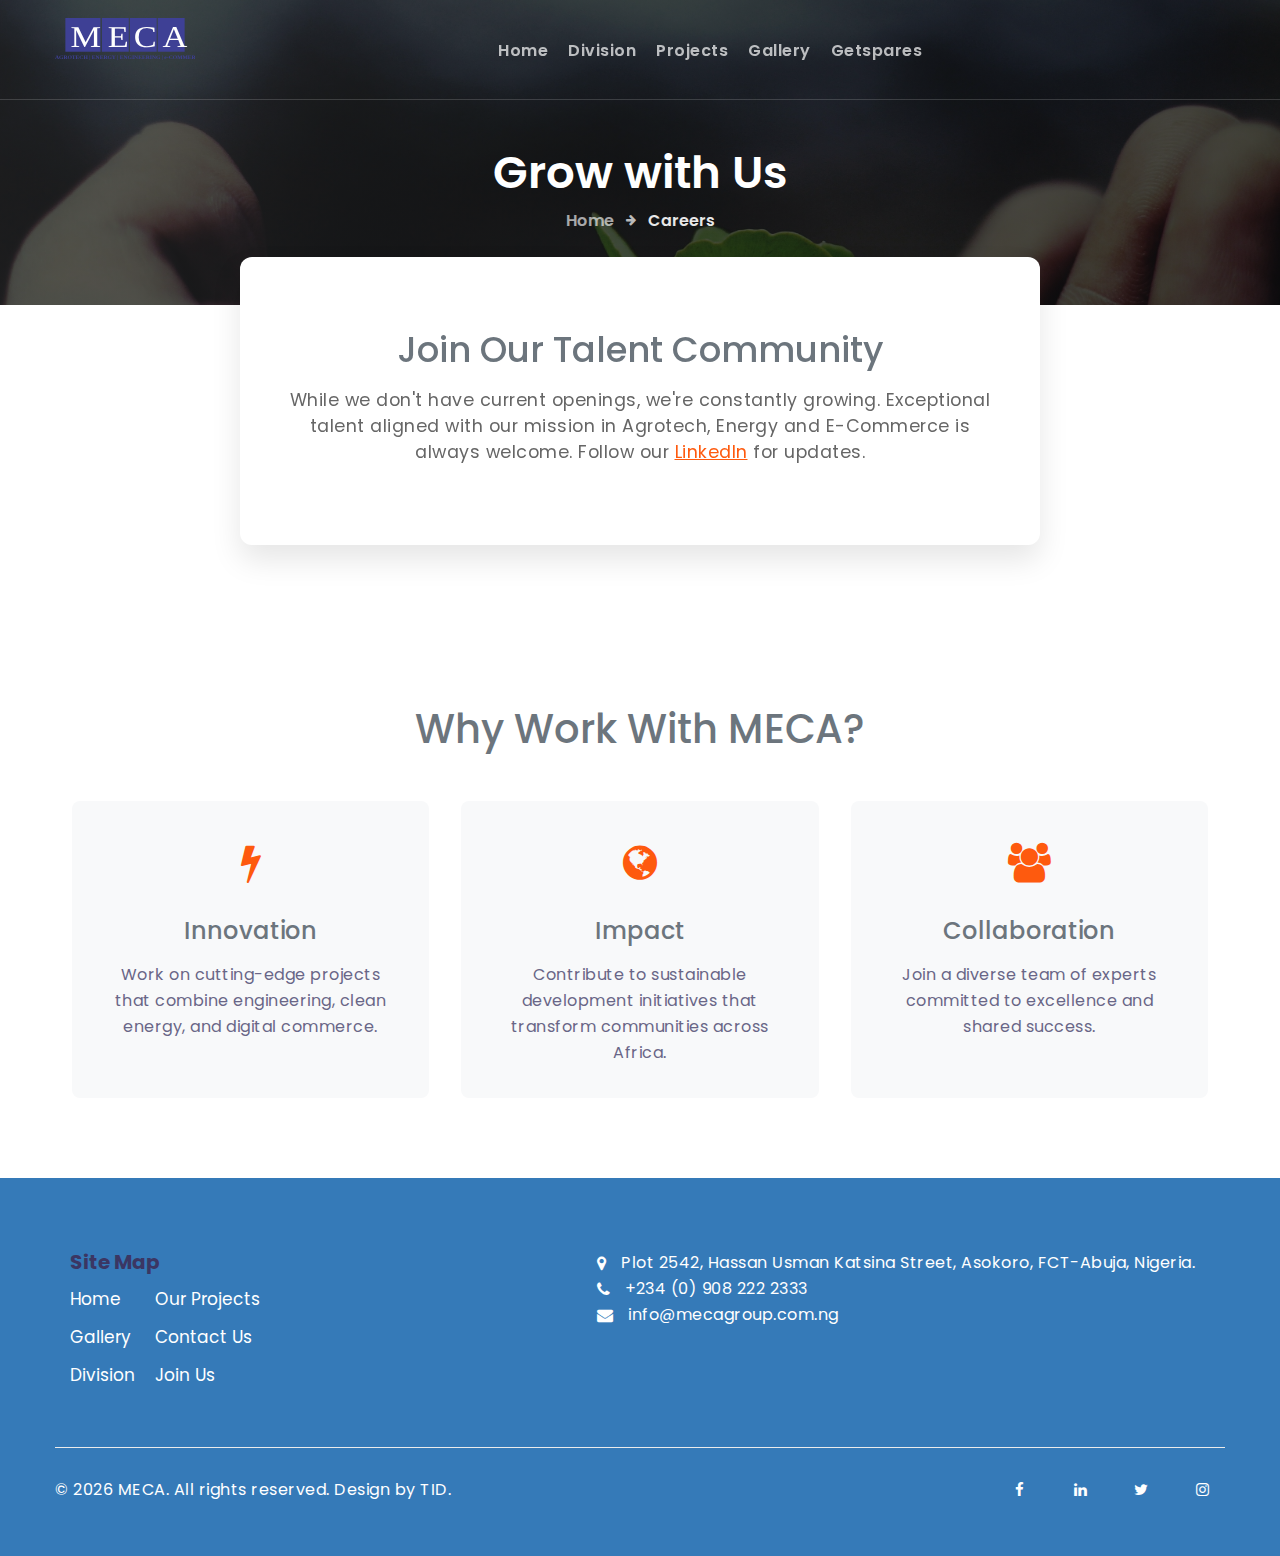
<file: careers.html>
<!--
Author: 
Author URL: 
-->
<!doctype html>
<html lang="en">
  <head>
    <!-- Required meta tags -->
    <meta charset="utf-8">
    <meta name="viewport" content="width=device-width, initial-scale=1, shrink-to-fit=no">
    <link rel="icon" href="assets/images/favicon.png" type="image/gif" sizes="16x16">

    <title>MECA | Career</title>

    <!-- google fonts -->
    <link href="//fonts.googleapis.com/css2?family=Poppins:wght@300;400;600&display=swap" rel="stylesheet">
    <link href="//fonts.googleapis.com/css2?family=Playfair+Display:ital,wght@1,500;1,700&display=swap" rel="stylesheet">

    <!-- Template CSS -->
    <link rel="stylesheet" href="assets/css/style-starter.css">
  </head>
  <body>
<!--header-->
<header id="site-header" class="fixed-top">
  <div class="container">
    <nav class="navbar navbar-expand-lg navbar-dark stroke">
      <h1>
        <a class="navbar-brand" href="index.html">
          <img src="/assets/images/MECA LOGO 2.svg" alt="logo" title="logo" ></a>
      </h1>

      <!-- if logo is image enable this   
      <a class="navbar-brand" href="#index.html">
          <img src="image-path" alt="Your logo" title="Your logo" style="height:35px;" />
      </a> -->
      <button class="navbar-toggler  collapsed bg-gradient" type="button" data-toggle="collapse"
        data-target="#navbarTogglerDemo02" aria-controls="navbarTogglerDemo02" aria-expanded="false"
        aria-label="Toggle navigation">
        <span class="navbar-toggler-icon fa icon-expand fa-bars"></span>
        <span class="navbar-toggler-icon fa icon-close fa-times"></span>
        </span>
      </button>

      <div class="collapse navbar-collapse" id="navbarTogglerDemo02">
        <ul class="navbar-nav mx-lg-auto">
          <li class="nav-item @@home__active">
            <a class="nav-link" href="index.html">Home <span class="sr-only">(current)</span></a>
          </li>
          <li class="nav-item @@about__active">
            <a class="nav-link" href="division.html">Division</a>
          </li>
          <li class="nav-item @@projects__active">
            <a class="nav-link" href="projects.html">Projects</a>
          </li>
          <li class="nav-item @@gallery__active">
            <a class="nav-link" href="gallery.html">gallery</a>
          </li>
            <li class="nav-item @@getspares__active">
                  <a class="nav-link" href="getspares.html">getspares</a>
            </li>
        </ul>
      </div>

    <!--    <div class="top-quote mr-lg-2 mt-lg-0 mt-3 d-lg-block d-none">
        <a href="contact.html" class="btn btn-style btn-primary">Get a Quote</a>
      </div>
      <!-- toggle switch for light and dark theme 
      <div class="mobile-position">
        <nav class="navigation">
          <div class="theme-switch-wrapper">
            <label class="theme-switch" for="checkbox">
              <input type="checkbox" id="checkbox">
              <div class="mode-container py-1">
                <i class="gg-sun"></i>
                <i class="gg-moon"></i>
              </div>
            </label>
          </div>
        </nav>
      </div>
      <!-- //toggle switch for light and dark theme -->
    </nav>
  </div>
</header>
<!--/header-->
<!-- contact breadcrumb -->
<section class="w3l-career-breadcrumb">
    <div class="breadcrumb-bg breadcrumb-bg-career py-5">
        <div class="container pt-lg-5 pt-md-3 p-lg-4 pb-md-3">
            <h2 class="title">Grow with Us</h2>
            <ul class="breadcrumbs-custom-path mt-2 text-center">
                <li><a href="index.html">Home</a></li>
                <li class="active"><span class="fa fa-arrow-right mx-2" aria-hidden="true"></span> careers </li>
            </ul>
        </div>
    </div>
</section>

    
   <!-- No Positions Available Card -->
<div class="availability-card">
    <div class="availability-icon">
        <i class="fas fa-user-clock"></i>
    </div>
    <h2 class="availability-title">Join Our Talent Community</h2>
    <p class="availability-text">
        While we don't have current openings, we're constantly growing. Exceptional talent aligned with our mission in Agrotech, Energy and E-Commerce is always welcome. Follow our <a href="https://www.linkedin.com/company/mecaafrica/" style="color: var(--primary); text-decoration: underline;">LinkedIn</a> for updates.
    </p>
</div>
    <!-- Our Values Section -->
    <section class="values-section">
        <h2 class="section-title">Why Work With MECA?</h2>
        <div class="values-grid">
            <div class="value-card">
                <div class="value-icon">
                    <i class="fa fa-bolt"></i>
                </div>
                <h3 class="value-title">Innovation</h3>
                <p>Work on cutting-edge projects that combine engineering, clean energy, and digital commerce.</p>
            </div>
            
            <div class="value-card">
                <div class="value-icon">
                    <i class="fa fa-globe"></i>
                </div>
                <h3 class="value-title">Impact</h3>
                <p>Contribute to sustainable development initiatives that transform communities across Africa.</p>
            </div>
            
            <div class="value-card">
                <div class="value-icon">
                    <i class="fa fa-users"></i>
                </div>
                <h3 class="value-title">Collaboration</h3>
                <p>Join a diverse team of experts committed to excellence and shared success.</p>
            </div>
        </div>
    </section>
    
    <script>
        // Simple form submission handler
        document.querySelector('.subscribe-form').addEventListener('submit', function(e) {
            e.preventDefault();
            const email = this.querySelector('input').value;
            
            // Here you would typically send to your backend
            console.log('Subscribed email:', email);
            
            // Show confirmation
            alert('Thank you! We\'ll notify you when new positions become available.');
            this.reset();
        });
    </script>

<!-- footer -->
<section class="w3l-footer">
  <div class="w3l-footer-16-main py-5">
      <div class="container pt-lg-4">
          <div class="footer-wrap">
              <div class="footer-flex">
                  <div class="">
                      <div class="col-sm-4 col-lg-12 column">
                          <h3>Site Map</h3>
                          <ul class="footer-gd-16 d-flex">
                              <div class="footer-gd-1">
                                  <li><a href="index.html">Home</a></li>
                                  <li><a href="gallery.html">Gallery</a></li>
                                  <li><a href="about.html">Division</a></li>
                              </div>
                              <div class="footer-gd-2">
                                  <li><a href="projects.html">Our Projects</a></li>
                                  <li><a href="contact.html">Contact Us</a></li>
                                  <li><a href="careers.html">Join Us</a></li>
                              </div>
                          </ul>
                      </div>
                      
                  </div>
              </div>
              <div id="address-info" class="address-info">
                  <p class="d-flex align-items-center gap-2 contact-info">
                    <span class="fa fa-map-marker" aria-hidden="true"></span>
                    <span class="contact-info">
                    Plot 2542, Hassan Usman Katsina Street, Asokoro, FCT-Abuja, Nigeria.
                    </span>
                  </p>
                  <p class="d-flex align-items-center gap-2 contact-info">
                    <span class="fa fa-phone" aria-hidden="true"></span>
                    <a href="tel:+2349082222333" class="contact-info">+234 (0) 908 222 2333</a>
                  </p>
                  <p class="d-flex align-items-center gap-2 contact-info">
                    <span class="fa fa-envelope" aria-hidden="true"></span>
                    <a href="mailto:info@mecagroup.com.ng" class="contact-info">info@mecagroup.com.ng</a>
                  </p>
                </div>
                
              
    </div>
    <div class="d-flex below-section justify-content-between align-items-center pt-4 mt-5">
        <div class="columns footer-rights text-center">
            <p class="copywrigth">&copy; <span class="year"></span> MECA. All rights reserved. Design by TID.
              </p>
          </div>
          <div class="columns-2 mt-lg-0 mt-3">
              <ul class="social">
                  <li><a href="https://web.facebook.com/meca.coop.9" target="_blank"><span class="fa fa-facebook" target="_blank" aria-hidden="true"></span></a>
                  </li>
                  <li><a href="https://www.linkedin.com/company/mecaafrica" target="_blank"><span class="fa fa-linkedin" aria-hidden="true"></span></a>
                  </li>
                  <li><a href="https://x.com/meca_africa" target="_blank"><span class="fa fa-twitter" aria-hidden="true"></span></a>
                      <li><a href="https://www.instagram.com/mecaafrica/" target="_blank"><span class="fa fa-instagram" aria-hidden="true"></span></a>
                      </li>
                      
                  </li>
              </ul>
          </div>
      </div>
  </div>
</div>

<!-- move top -->
<button onclick="topFunction()" id="movetop" title="Go to top">
  <span class="fa fa-angle-up"></span>
</button>

<script src="assets/js/jquery-1.9.1.min.js"></script>

<script>
  const year = new Date().getFullYear();
  document.querySelector('.year').innerHTML = year;
</script>
<script>
  // When the user scrolls down 20px from the top of the document, show the button
  window.onscroll = function () {
      scrollFunction()
  };
  
  function scrollFunction() {
      if (document.body.scrollTop > 20 || document.documentElement.scrollTop > 20) {
          document.getElementById("movetop").style.display = "block";
      } else {
          document.getElementById("movetop").style.display = "none";
      }
  }
  
  // When the user clicks on the button, scroll to the top of the document
  function topFunction() {
      document.body.scrollTop = 0;
      document.documentElement.scrollTop = 0;
  }
</script>
<!-- //move top -->
<script>
  $(function () {
      $('.navbar-toggler').click(function () {
          $('body').toggleClass('noscroll');
      })
  });
</script>
</section>
<!-- //footer -->
<!-- Template JavaScript -->
<!-- <script src="assets/js/jquery-3.3.1.min.js"></script> -->

<script src="assets/js/jquery-1.9.1.min.js"></script>

<script src="assets/js/theme-change.js"></script>
<!-- responsive tabs -->
<script src="assets/js/easyResponsiveTabs.js"></script>

<!--Plug-in Initialisation-->
<script type="text/javascript">
 $(document).ready(function () {
   //Horizontal Tab
   $('#parentHorizontalTab').easyResponsiveTabs({
     type: 'default', //Types: default, vertical, accordion
     width: 'auto', //auto or any width like 600px
     fit: true, // 100% fit in a container
     tabidentify: 'hor_1', // The tab groups identifier
     activate: function (event) { // Callback function if tab is switched
       var $tab = $(this);
       var $info = $('#nested-tabInfo');
       var $name = $('span', $info);
       $name.text($tab.text());
       $info.show();
     }
   });
 });
</script>

<script src="assets/js/owl.carousel.js"></script>
<!-- script for banner slider-->
<script>
  $(document).ready(function () {
    $('.owl-one').owlCarousel({
      loop: true,
      margin: 0,
      nav: false,
      responsiveClass: true,
      autoplay: true,
      autoplayTimeout: 5000,
      autoplaySpeed: 1000,
      autoplayHoverPause: false,
      responsive: {
        0: {
          items: 1,
          nav: false
        },
        480: {
          items: 1,
          nav: false
        },
        667: {
          items: 1,
          nav: true
        },
        1000: {
          items: 1,
          nav: true
        }
      }
    })
  })
</script>
<!-- //script -->
<script>
  $(document).ready(function () {
    $('.owl-three').owlCarousel({
      margin: 20,
      nav: false,
      dots: false,
      responsiveClass: true,
      autoplay: true,
      autoplayTimeout: 5000,
      autoplaySpeed: 1000,
      autoplayHoverPause: false,
      responsive: {
        0: {
          items: 2
        },
        480: {
          items: 2
        },
        767: {
          items: 3
        },
        992: {
          items: 4
        },
        1280: {
          items: 5
        }
      }
    })
  })
</script>

<!-- script for testimonials -->
<script>
 $(document).ready(function () {
   $('.owl-testimonial').owlCarousel({
     loop: true,
     margin: 0,
     nav: true,
     responsiveClass: true,
     autoplay: false,
     autoplayTimeout: 5000,
     autoplaySpeed: 1000,
     autoplayHoverPause: false,
     responsive: {
       0: {
         items: 1,
         nav: false
       },
       480: {
         items: 1,
         nav: false
       },
       667: {
         items: 1,
         nav: true
       },
       1000: {
         items: 1,
         nav: true
       }
     }
   })
 })
</script>
<!-- //script for testimonials -->

<script src="assets/js/jquery.magnific-popup.min.js"></script>
<script>
  $(document).ready(function () {
    $('.popup-with-zoom-anim').magnificPopup({
      type: 'inline',

      fixedContentPos: false,
      fixedBgPos: true,

      overflowY: 'auto',

      closeBtnInside: true,
      preloader: false,

      midClick: true,
      removalDelay: 300,
      mainClass: 'my-mfp-zoom-in'
    });

    $('.popup-with-move-anim').magnificPopup({
      type: 'inline',

      fixedContentPos: false,
      fixedBgPos: true,

      overflowY: 'auto',

      closeBtnInside: true,
      preloader: false,

      midClick: true,
      removalDelay: 300,
      mainClass: 'my-mfp-slide-bottom'
    });
  });
</script>

<!-- disable body scroll which navbar is in active -->
<script>
  $(function () {
    $('.navbar-toggler').click(function () {
      $('body').toggleClass('noscroll');
    })
  });
</script>
<!-- disable body scroll which navbar is in active -->

<!--/MENU-JS-->
<script>
  $(window).on("scroll", function () {
    var scroll = $(window).scrollTop();

    if (scroll >= 80) {
      $("#site-header").addClass("nav-fixed");
    } else {
      $("#site-header").removeClass("nav-fixed");
    }
  });

  //Main navigation Active Class Add Remove
  $(".navbar-toggler").on("click", function () {
    $("header").toggleClass("active");
  });
  $(document).on("ready", function () {
    if ($(window).width() > 991) {
      $("header").removeClass("active");
    }
    $(window).on("resize", function () {
      if ($(window).width() > 991) {
        $("header").removeClass("active");
      }
    });
  });
</script>
<!--//MENU-JS-->

<script src="assets/js/bootstrap.min.js"></script>

</body>

</html>
</file>
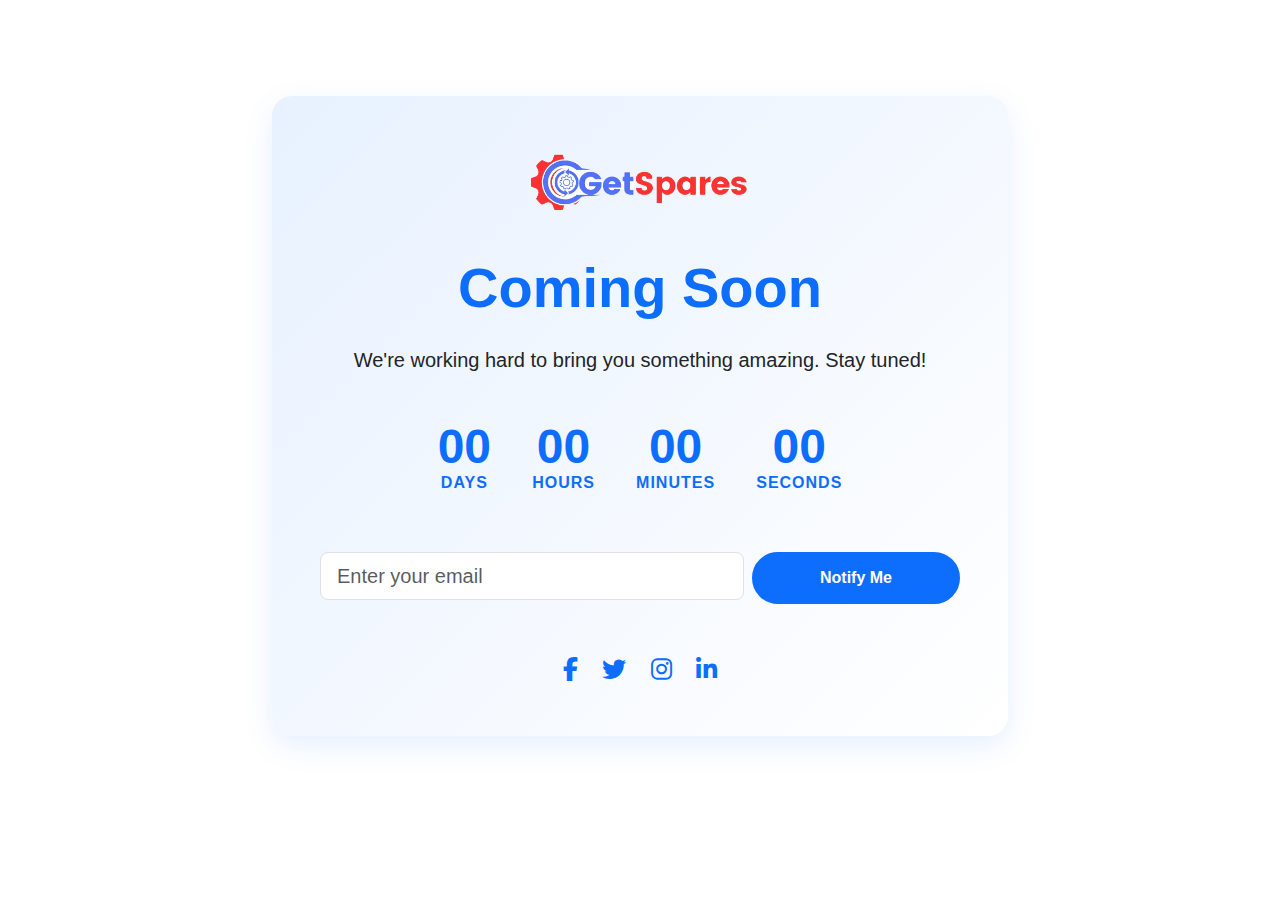
<file: comingsoon.html>
<!DOCTYPE html>
<html lang="en">
<head>
    <meta charset="UTF-8">
    <meta name="viewport" content="width=device-width, initial-scale=1.0">
    <title>Coming Soon | Your Brand</title>
    <!-- Bootstrap 5 CSS -->
    <link href="https://cdn.jsdelivr.net/npm/bootstrap@5.3.0/dist/css/bootstrap.min.css" rel="stylesheet">
    <!-- Font Awesome -->
    <link rel="stylesheet" href="https://cdnjs.cloudflare.com/ajax/libs/font-awesome/6.4.0/css/all.min.css">
    <style>
        :root {
            --primary-blue: #0d6efd;
            --light-blue: #e7f1ff;
            --dark-blue: #0b5ed7;
        }
        
        body {
            background-color: white;
            font-family: 'Segoe UI', Tahoma, Geneva, Verdana, sans-serif;
            min-height: 100vh;
            display: flex;
            flex-direction: column;
        }
        
        .coming-soon-container {
            background: linear-gradient(135deg, var(--light-blue) 0%, white 100%);
            border-radius: 20px;
            box-shadow: 0 10px 30px rgba(13, 110, 253, 0.1);
        }
        
        .logo {
            max-height: 80px;
            margin-bottom: 30px;
        }
        
        .countdown {
            font-size: 2.5rem;
            font-weight: 700;
            color: var(--primary-blue);
        }
        
        .countdown-item {
            display: inline-block;
            margin: 0 15px;
        }
        
        .countdown-number {
            font-size: 3rem;
            line-height: 1;
        }
        
        .countdown-label {
            font-size: 1rem;
            text-transform: uppercase;
            letter-spacing: 1px;
        }
        
        .btn-notify {
            background-color: var(--primary-blue);
            color: white;
            padding: 12px 30px;
            border-radius: 50px;
            font-weight: 600;
            transition: all 0.3s ease;
            border: 2px solid var(--primary-blue);
        }
        
        .btn-notify:hover {
            background-color: white;
            color: var(--primary-blue);
            transform: translateY(-3px);
            box-shadow: 0 5px 15px rgba(13, 110, 253, 0.3);
        }
        
        .social-icon {
            color: var(--primary-blue);
            font-size: 1.5rem;
            margin: 0 10px;
            transition: all 0.3s ease;
        }
        
        .social-icon:hover {
            color: var(--dark-blue);
            transform: translateY(-3px);
        }
        
        .wave-divider {
            position: absolute;
            bottom: 0;
            left: 0;
            width: 100%;
            overflow: hidden;
            line-height: 0;
        }
        
        .wave-divider svg {
            position: relative;
            display: block;
            width: calc(100% + 1.3px);
            height: 100px;
        }
        
        .wave-divider .shape-fill {
            fill: var(--light-blue);
        }
    </style>
</head>
<body class="d-flex align-items-center py-5">
    <div class="container my-5">
        <div class="row justify-content-center">
            <div class="col-lg-8 text-center">
                <div class="coming-soon-container p-5">
                    <!-- Replace with your logo -->
                    <img src="/assets/images/getspares-no-bg.png" alt="Logo" class="logo">
                    
                    <h1 class="display-4 fw-bold mb-4" style="color: var(--primary-blue);">Coming Soon</h1>
                    <p class="lead mb-5">We're working hard to bring you something amazing. Stay tuned!</p>
                    
                    <!-- Countdown Timer -->
                    <div class="countdown mb-5">
                        <div class="countdown-item">
                            <div class="countdown-number" id="days">00</div>
                            <div class="countdown-label">Days</div>
                        </div>
                        <div class="countdown-item">
                            <div class="countdown-number" id="hours">00</div>
                            <div class="countdown-label">Hours</div>
                        </div>
                        <div class="countdown-item">
                            <div class="countdown-number" id="minutes">00</div>
                            <div class="countdown-label">Minutes</div>
                        </div>
                        <div class="countdown-item">
                            <div class="countdown-number" id="seconds">00</div>
                            <div class="countdown-label">Seconds</div>
                        </div>
                    </div>
                    
                    <!-- Notification Form -->
                    <form class="mb-5">
                        <div class="row g-2 justify-content-center">
                            <div class="col-md-8">
                                <input type="email" class="form-control form-control-lg" placeholder="Enter your email" required>
                            </div>
                            <div class="col-md-4">
                                <button type="submit" class="btn btn-notify w-100">Notify Me</button>
                            </div>
                        </div>
                    </form>
                    
                    <!-- Social Links -->
                    <div class="social-links mt-4">
                        <a href="#" class="social-icon"><i class="fab fa-facebook-f"></i></a>
                        <a href="#" class="social-icon"><i class="fab fa-twitter"></i></a>
                        <a href="#" class="social-icon"><i class="fab fa-instagram"></i></a>
                        <a href="#" class="social-icon"><i class="fab fa-linkedin-in"></i></a>
                    </div>
                </div>
            </div>
        </div>
    </div>
    
    <!-- Wave Divider -->
    <!-- <div class="wave-divider">
        <svg data-name="Layer 1" xmlns="http://www.w3.org/2000/svg" viewBox="0 0 1200 120" preserveAspectRatio="none">
            <path d="M321.39,56.44c58-10.79,114.16-30.13,172-41.86,82.39-16.72,168.19-17.73,250.45-.39C823.78,31,906.67,72,985.66,92.83c70.05,18.48,146.53,26.09,214.34,3V0H0V27.35A600.21,600.21,0,0,0,321.39,56.44Z" class="shape-fill"></path>
        </svg>
    </div> -->

    <!-- Bootstrap JS Bundle with Popper -->
    <script src="https://cdn.jsdelivr.net/npm/bootstrap@5.3.0/dist/js/bootstrap.bundle.min.js"></script>
    
    <!-- Countdown Timer Script -->
    <script>
        // Set the date we're counting down to (YYYY, MM-1, DD)
        const countDownDate = new Date(new Date().getTime() + (30 * 24 * 60 * 60 * 1000)).getTime();
        
        // Update the count down every 1 second
        const x = setInterval(function() {
            const now = new Date().getTime();
            const distance = countDownDate - now;
            
            // Time calculations for days, hours, minutes and seconds
            document.getElementById("days").innerHTML = Math.floor(distance / (1000 * 60 * 60 * 24)).toString().padStart(2, '0');
            document.getElementById("hours").innerHTML = Math.floor((distance % (1000 * 60 * 60 * 24)) / (1000 * 60 * 60)).toString().padStart(2, '0');
            document.getElementById("minutes").innerHTML = Math.floor((distance % (1000 * 60 * 60)) / (1000 * 60)).toString().padStart(2, '0');
            document.getElementById("seconds").innerHTML = Math.floor((distance % (1000 * 60)) / 1000).toString().padStart(2, '0');
            
            // If the count down is finished
            if (distance < 0) {
                clearInterval(x);
                document.getElementById("days").innerHTML = "00";
                document.getElementById("hours").innerHTML = "00";
                document.getElementById("minutes").innerHTML = "00";
                document.getElementById("seconds").innerHTML = "00";
            }
        }, 1000);
    </script>
</body>
</html>
</file>
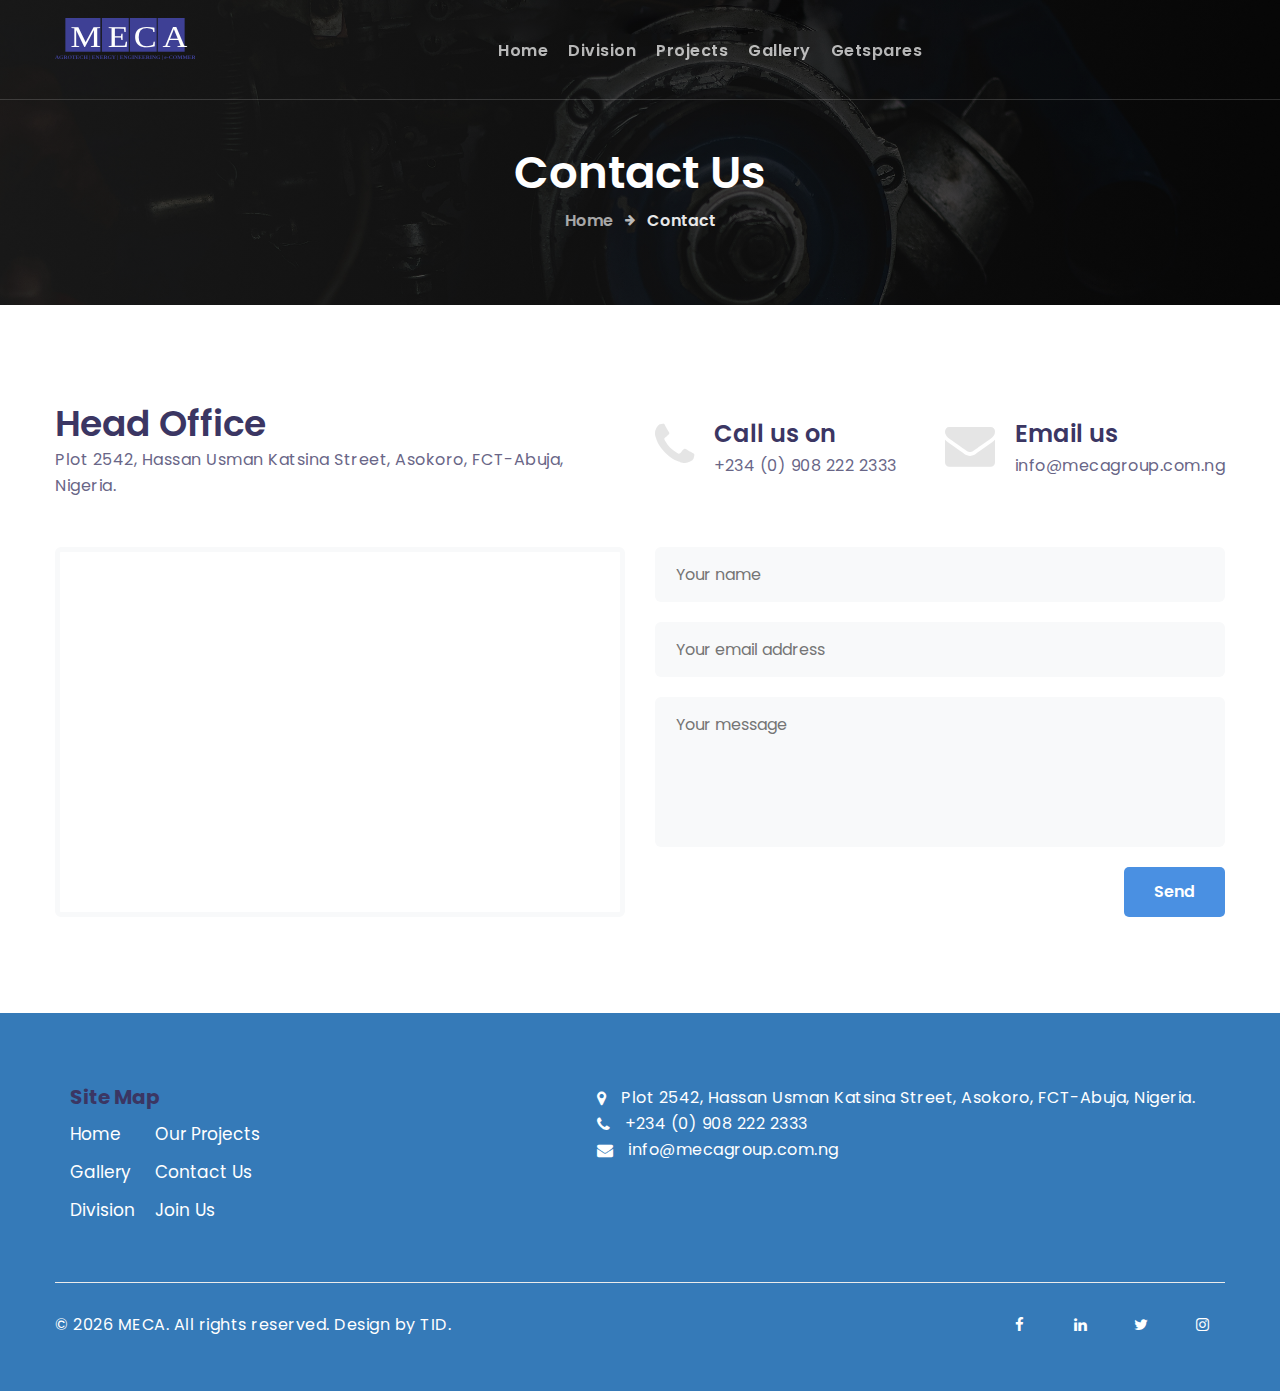
<file: contact.html>
<!--
Author: 
Author URL: 
-->
<!doctype html>
<html lang="en">
  <head>
    <!-- Required meta tags -->
    <meta charset="utf-8">
    <meta name="viewport" content="width=device-width, initial-scale=1, shrink-to-fit=no">
    <link rel="icon" href="assets/images/favicon.png" type="image/gif" sizes="16x16">

    <title>MECA | Contact</title>

    <!-- google fonts -->
    <link href="//fonts.googleapis.com/css2?family=Poppins:wght@300;400;600&display=swap" rel="stylesheet">
    <link href="//fonts.googleapis.com/css2?family=Playfair+Display:ital,wght@1,500;1,700&display=swap" rel="stylesheet">

    <!-- Template CSS -->
    <link rel="stylesheet" href="assets/css/style-starter.css">
  </head>
  <body>
<!--header-->
<header id="site-header" class="fixed-top">
  <div class="container">
    <nav class="navbar navbar-expand-lg navbar-dark stroke">
      <h1>
        <a class="navbar-brand" href="index.html">
          <img src="/assets/images/MECA LOGO 2.svg" alt="logo" title="logo" ></a>
      </h1>

      <!-- if logo is image enable this   
      <a class="navbar-brand" href="#index.html">
          <img src="image-path" alt="Your logo" title="Your logo" style="height:35px;" />
      </a> -->
      <button class="navbar-toggler  collapsed bg-gradient" type="button" data-toggle="collapse"
        data-target="#navbarTogglerDemo02" aria-controls="navbarTogglerDemo02" aria-expanded="false"
        aria-label="Toggle navigation">
        <span class="navbar-toggler-icon fa icon-expand fa-bars"></span>
        <span class="navbar-toggler-icon fa icon-close fa-times"></span>
        </span>
      </button>

      <div class="collapse navbar-collapse" id="navbarTogglerDemo02">
        <ul class="navbar-nav mx-lg-auto">
          <li class="nav-item @@home__active">
            <a class="nav-link" href="index.html">Home <span class="sr-only">(current)</span></a>
          </li>
          <li class="nav-item @@about__active">
            <a class="nav-link" href="division.html">Division</a>
          </li>
          <li class="nav-item @@projects__active">
            <a class="nav-link" href="projects.html">Projects</a>
          </li>
          <li class="nav-item @@gallery__active">
            <a class="nav-link" href="gallery.html">gallery</a>
          </li>
          <li class="nav-item @@getspares__active">
                <a class="nav-link" href="getspares.html">getspares</a>
          </li>
        </ul>
      </div>

    <!--    <div class="top-quote mr-lg-2 mt-lg-0 mt-3 d-lg-block d-none">
        <a href="contact.html" class="btn btn-style btn-primary">Get a Quote</a>
      </div>
      <!-- toggle switch for light and dark theme 
      <div class="mobile-position">
        <nav class="navigation">
          <div class="theme-switch-wrapper">
            <label class="theme-switch" for="checkbox">
              <input type="checkbox" id="checkbox">
              <div class="mode-container py-1">
                <i class="gg-sun"></i>
                <i class="gg-moon"></i>
              </div>
            </label>
          </div>
        </nav>
      </div>
      <!-- //toggle switch for light and dark theme -->
    </nav>
  </div>
</header>
<!--/header-->
<!-- contact breadcrumb -->
<section class="w3l-about-breadcrumb">
    <div class="breadcrumb-bg breadcrumb-bg-contact py-5">
        <div class="container pt-lg-5 pt-md-3 p-lg-4 pb-md-3">
            <h2 class="title">Contact Us</h2>
            <ul class="breadcrumbs-custom-path mt-2 text-center">
                <li><a href="index.html">Home</a></li>
                <li class="active"><span class="fa fa-arrow-right mx-2" aria-hidden="true"></span> contact </li>
            </ul>
        </div>
    </div>
</section>
<!-- //contact breadcrumb -->
<div class="w3l-contact-info py-5" id="contact">
    <div class="container py-lg-5 py-md-4">
        <div class="row">
            <div class="col-lg-6">
                <div class="title">
                    <h3 class="title-big">Head Office</h3>
                    <p><span class="glyphicon glyphicon-map-marker" aria-hidden="true"></span>Plot 2542, Hassan Usman Katsina Street, Asokoro, FCT-Abuja, Nigeria.</p>
                    <!--<p class="mt-2">You will find yourself working in a true partnership that results in an incredible experience,
                        and an end product that is the best.</p>-->
                </div>
            </div>
            <div class="col-lg-6 align-self mt-lg-0 mt-md-5 mt-4">
                <div class="contact-infos">
                    <div class="single-contact-infos">
                        <div class="icon-box"> <span class="fa fa-phone"></span></div>
                        <div class="text-box">
                            <h3 class="mb-1">Call us on</h3>
                            <p><a href="tel:+404-11-22-89">+234 (0) 908 222 2333</a></p>
                        </div>
                    </div>
                    <div class="single-contact-infos">
                        <div class="icon-box"> <span class="fa fa-envelope"></span></div>
                        <div class="text-box">
                            <h3 class="mb-1">Email us</h3>
                            <p> <a href="mailto:support@gmail.com">info@mecagroup.com.ng</a></p>
                        </div>
                    </div>
                </div>
            </div>
        </div>
        <div class="row mt-5">
            <div class="col-lg-6 map">
               <iframe src="https://www.google.com/maps/embed?pb=!1m18!1m12!1m3!1d7880.893609967336!2d7.513271622979571!3d9.022941920202431!2m3!1f0!2f0!3f0!3m2!1i1024!2i768!4f13.1!3m3!1m2!1s0x104e0b02dfa7505f%3A0x2550967326dccbc3!2s%20%20%20%20!5e0!3m2!1sen!2sng!4v1654095860953!5m2!1sen!2sng"></iframe>
            </div>
            <div class="col-lg-6 form-inner-cont mt-lg-0 mt-sm-5 mt-4">
                <form action="https://formsubmit.co/info@mecagroup.com.ng" method="post" class="signin-form">
                    <div class="form-input">
                        <input type="text" name="w3lName" id="w3lName" placeholder="Your name">
                    </div>
                    <div class="form-input">
                        <input type="email" name="w3lSender" id="w3lSender" placeholder="Your email address"
                            required="">
                    </div>
                    <div class="form-input">
                        <textarea name="w3lMessage" id="w3lMessage" placeholder="Your message" required=""></textarea>
                    </div>
                    <div class="text-right">
                        <button type="submit" class="btn btn-style btn-primary">Send</button>
                    </div>
                    <input type="hidden" name="_template" value="table">
                    <input type="hidden" name="_next" value="http://127.0.0.1:5501/index.html">
                    <input type="hidden" name="_captcha" value="false">
                    <input type="hidden" name="_autoresponse" value="Thank you for Subscribing...You will be notified on update">
                </form>
            </div>
        </div>
    </div>
</div>

<!-- footer -->
<section class="w3l-footer">
  <div class="w3l-footer-16-main py-5">
      <div class="container pt-lg-4">
          <div class="footer-wrap">
              <div class="footer-flex">
                  <div class="">
                      <div class="col-sm-4 col-lg-12 column">
                          <h3>Site Map</h3>
                          <ul class="footer-gd-16 d-flex">
                              <div class="footer-gd-1">
                                  <li><a href="index.html">Home</a></li>
                                  <li><a href="gallery.html">Gallery</a></li>
                                  <li><a href="about.html">Division</a></li>
                              </div>
                              <div class="footer-gd-2">
                                  <li><a href="projects.html">Our Projects</a></li>
                                  <li><a href="contact.html">Contact Us</a></li>
                                  <li><a href="careers.html">Join Us</a></li>
                              </div>
                          </ul>
                      </div>
                      
                  </div>
              </div>
              <div id="address-info" class="address-info">
                  <p class="d-flex align-items-center gap-2 contact-info">
                    <span class="fa fa-map-marker" aria-hidden="true"></span>
                    <span class="contact-info">
                    Plot 2542, Hassan Usman Katsina Street, Asokoro, FCT-Abuja, Nigeria.
                    </span>
                  </p>
                  <p class="d-flex align-items-center gap-2 contact-info">
                    <span class="fa fa-phone" aria-hidden="true"></span>
                    <a href="tel:+2349082222333" class="contact-info">+234 (0) 908 222 2333</a>
                  </p>
                  <p class="d-flex align-items-center gap-2 contact-info">
                    <span class="fa fa-envelope" aria-hidden="true"></span>
                    <a href="mailto:info@mecagroup.com.ng" class="contact-info">info@mecagroup.com.ng</a>
                  </p>
                </div>
                
              
    </div>
    <div class="d-flex below-section justify-content-between align-items-center pt-4 mt-5">
        <div class="columns footer-rights text-center">
            <p class="copywrigth">&copy; <span class="year"></span> MECA. All rights reserved. Design by TID.
              </p>
          </div>
          <div class="columns-2 mt-lg-0 mt-3">
              <ul class="social">
                  <li><a href="https://web.facebook.com/meca.coop.9" target="_blank"><span class="fa fa-facebook" target="_blank" aria-hidden="true"></span></a>
                  </li>
                  <li><a href="https://www.linkedin.com/company/mecaafrica" target="_blank"><span class="fa fa-linkedin" aria-hidden="true"></span></a>
                  </li>
                  <li><a href="https://x.com/meca_africa" target="_blank"><span class="fa fa-twitter" aria-hidden="true"></span></a>
                      <li><a href="https://www.instagram.com/mecaafrica/" target="_blank"><span class="fa fa-instagram" aria-hidden="true"></span></a>
                      </li>
                      
                  </li>
              </ul>
          </div>
      </div>
  </div>
</div>

<!-- move top -->
<button onclick="topFunction()" id="movetop" title="Go to top">
  <span class="fa fa-angle-up"></span>
</button>

<script src="assets/js/jquery-1.9.1.min.js"></script>

<script>
  const year = new Date().getFullYear();
  document.querySelector('.year').innerHTML = year;
</script>
<script>
  // When the user scrolls down 20px from the top of the document, show the button
  window.onscroll = function () {
      scrollFunction()
  };
  
  function scrollFunction() {
      if (document.body.scrollTop > 20 || document.documentElement.scrollTop > 20) {
          document.getElementById("movetop").style.display = "block";
      } else {
          document.getElementById("movetop").style.display = "none";
      }
  }
  
  // When the user clicks on the button, scroll to the top of the document
  function topFunction() {
      document.body.scrollTop = 0;
      document.documentElement.scrollTop = 0;
  }
</script>
<!-- //move top -->
<script>
  $(function () {
      $('.navbar-toggler').click(function () {
          $('body').toggleClass('noscroll');
      })
  });
</script>
</section>
<!-- //footer -->
<!-- Template JavaScript -->
<!-- <script src="assets/js/jquery-3.3.1.min.js"></script> -->

<script src="assets/js/jquery-1.9.1.min.js"></script>

<script src="assets/js/theme-change.js"></script>
<!-- responsive tabs -->
<script src="assets/js/easyResponsiveTabs.js"></script>

<!--Plug-in Initialisation-->
<script type="text/javascript">
 $(document).ready(function () {
   //Horizontal Tab
   $('#parentHorizontalTab').easyResponsiveTabs({
     type: 'default', //Types: default, vertical, accordion
     width: 'auto', //auto or any width like 600px
     fit: true, // 100% fit in a container
     tabidentify: 'hor_1', // The tab groups identifier
     activate: function (event) { // Callback function if tab is switched
       var $tab = $(this);
       var $info = $('#nested-tabInfo');
       var $name = $('span', $info);
       $name.text($tab.text());
       $info.show();
     }
   });
 });
</script>

<script src="assets/js/owl.carousel.js"></script>
<!-- script for banner slider-->
<script>
  $(document).ready(function () {
    $('.owl-one').owlCarousel({
      loop: true,
      margin: 0,
      nav: false,
      responsiveClass: true,
      autoplay: true,
      autoplayTimeout: 5000,
      autoplaySpeed: 1000,
      autoplayHoverPause: false,
      responsive: {
        0: {
          items: 1,
          nav: false
        },
        480: {
          items: 1,
          nav: false
        },
        667: {
          items: 1,
          nav: true
        },
        1000: {
          items: 1,
          nav: true
        }
      }
    })
  })
</script>
<!-- //script -->
<script>
  $(document).ready(function () {
    $('.owl-three').owlCarousel({
      margin: 20,
      nav: false,
      dots: false,
      responsiveClass: true,
      autoplay: true,
      autoplayTimeout: 5000,
      autoplaySpeed: 1000,
      autoplayHoverPause: false,
      responsive: {
        0: {
          items: 2
        },
        480: {
          items: 2
        },
        767: {
          items: 3
        },
        992: {
          items: 4
        },
        1280: {
          items: 5
        }
      }
    })
  })
</script>

<!-- script for testimonials -->
<script>
 $(document).ready(function () {
   $('.owl-testimonial').owlCarousel({
     loop: true,
     margin: 0,
     nav: true,
     responsiveClass: true,
     autoplay: false,
     autoplayTimeout: 5000,
     autoplaySpeed: 1000,
     autoplayHoverPause: false,
     responsive: {
       0: {
         items: 1,
         nav: false
       },
       480: {
         items: 1,
         nav: false
       },
       667: {
         items: 1,
         nav: true
       },
       1000: {
         items: 1,
         nav: true
       }
     }
   })
 })
</script>
<!-- //script for testimonials -->

<script src="assets/js/jquery.magnific-popup.min.js"></script>
<script>
  $(document).ready(function () {
    $('.popup-with-zoom-anim').magnificPopup({
      type: 'inline',

      fixedContentPos: false,
      fixedBgPos: true,

      overflowY: 'auto',

      closeBtnInside: true,
      preloader: false,

      midClick: true,
      removalDelay: 300,
      mainClass: 'my-mfp-zoom-in'
    });

    $('.popup-with-move-anim').magnificPopup({
      type: 'inline',

      fixedContentPos: false,
      fixedBgPos: true,

      overflowY: 'auto',

      closeBtnInside: true,
      preloader: false,

      midClick: true,
      removalDelay: 300,
      mainClass: 'my-mfp-slide-bottom'
    });
  });
</script>

<!-- disable body scroll which navbar is in active -->
<script>
  $(function () {
    $('.navbar-toggler').click(function () {
      $('body').toggleClass('noscroll');
    })
  });
</script>
<!-- disable body scroll which navbar is in active -->

<!--/MENU-JS-->
<script>
  $(window).on("scroll", function () {
    var scroll = $(window).scrollTop();

    if (scroll >= 80) {
      $("#site-header").addClass("nav-fixed");
    } else {
      $("#site-header").removeClass("nav-fixed");
    }
  });

  //Main navigation Active Class Add Remove
  $(".navbar-toggler").on("click", function () {
    $("header").toggleClass("active");
  });
  $(document).on("ready", function () {
    if ($(window).width() > 991) {
      $("header").removeClass("active");
    }
    $(window).on("resize", function () {
      if ($(window).width() > 991) {
        $("header").removeClass("active");
      }
    });
  });
</script>
<!--//MENU-JS-->

<script src="assets/js/bootstrap.min.js"></script>

</body>

</html>
</file>
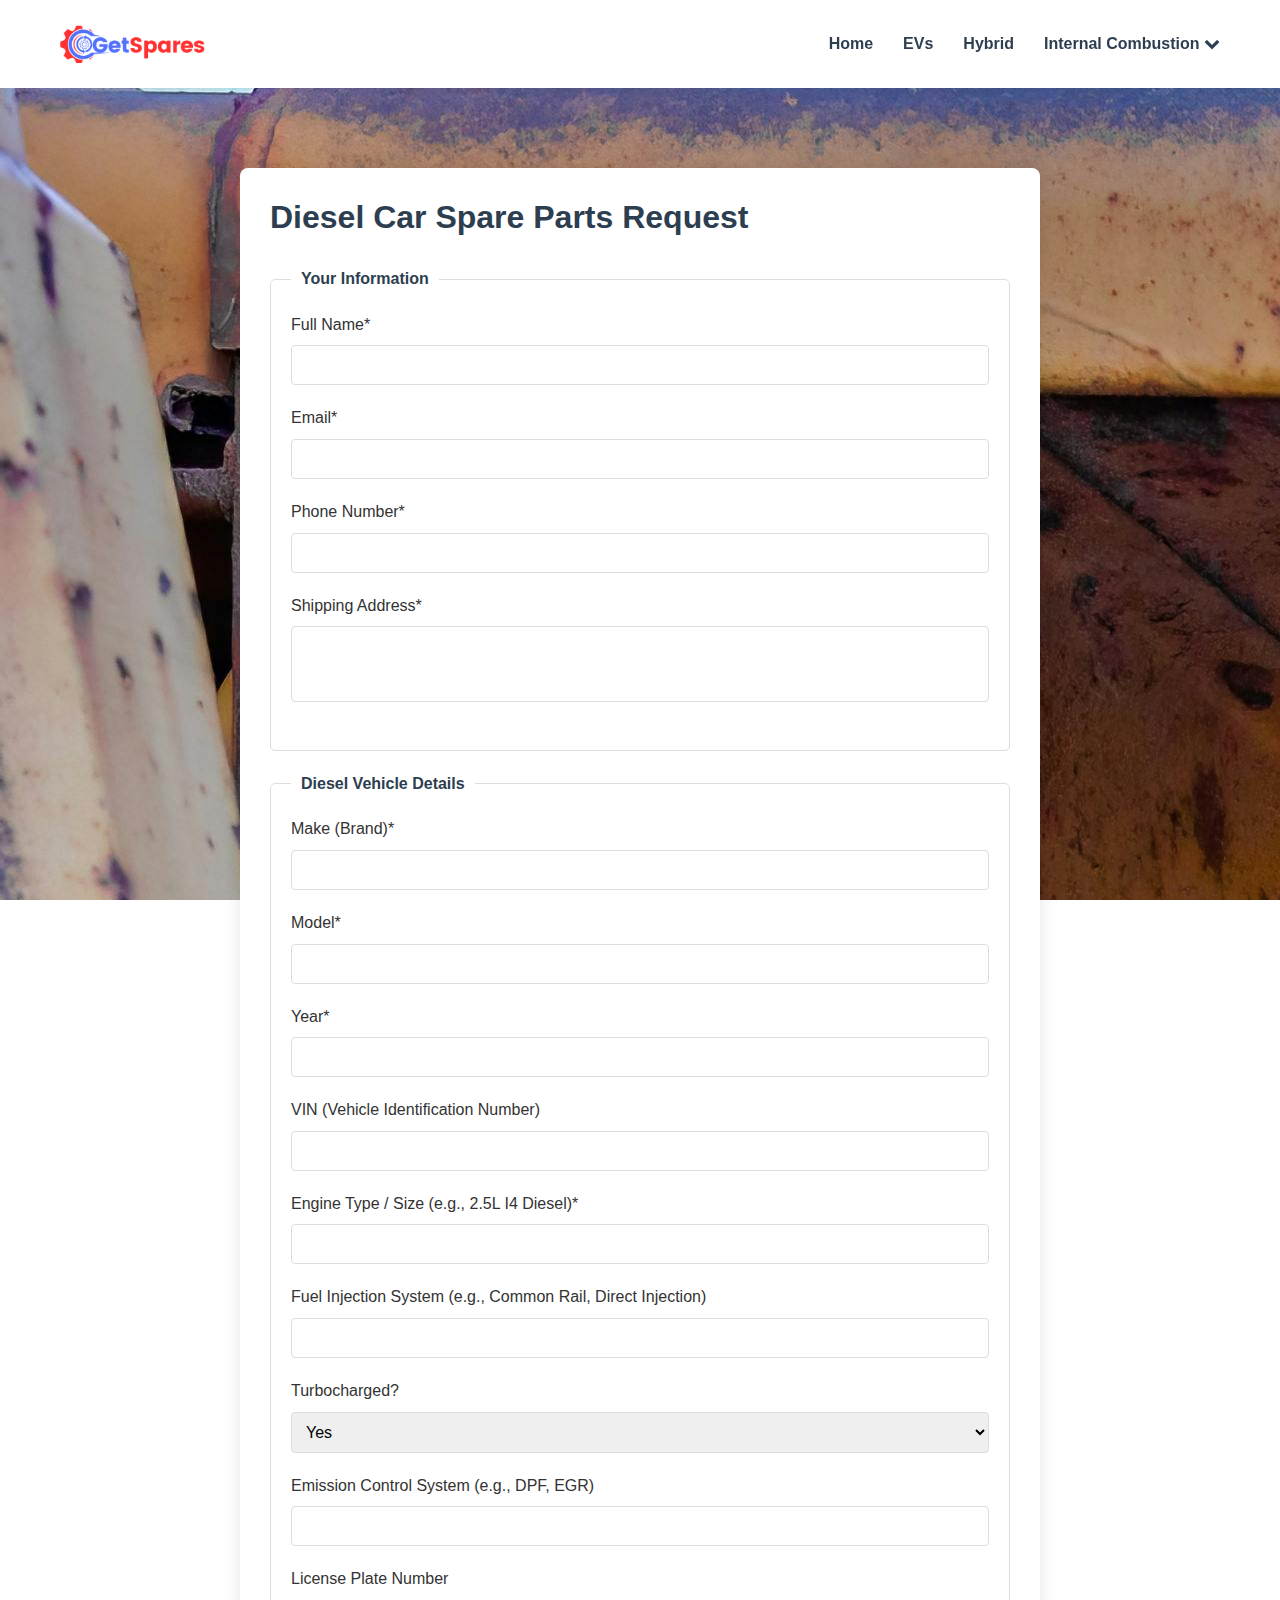
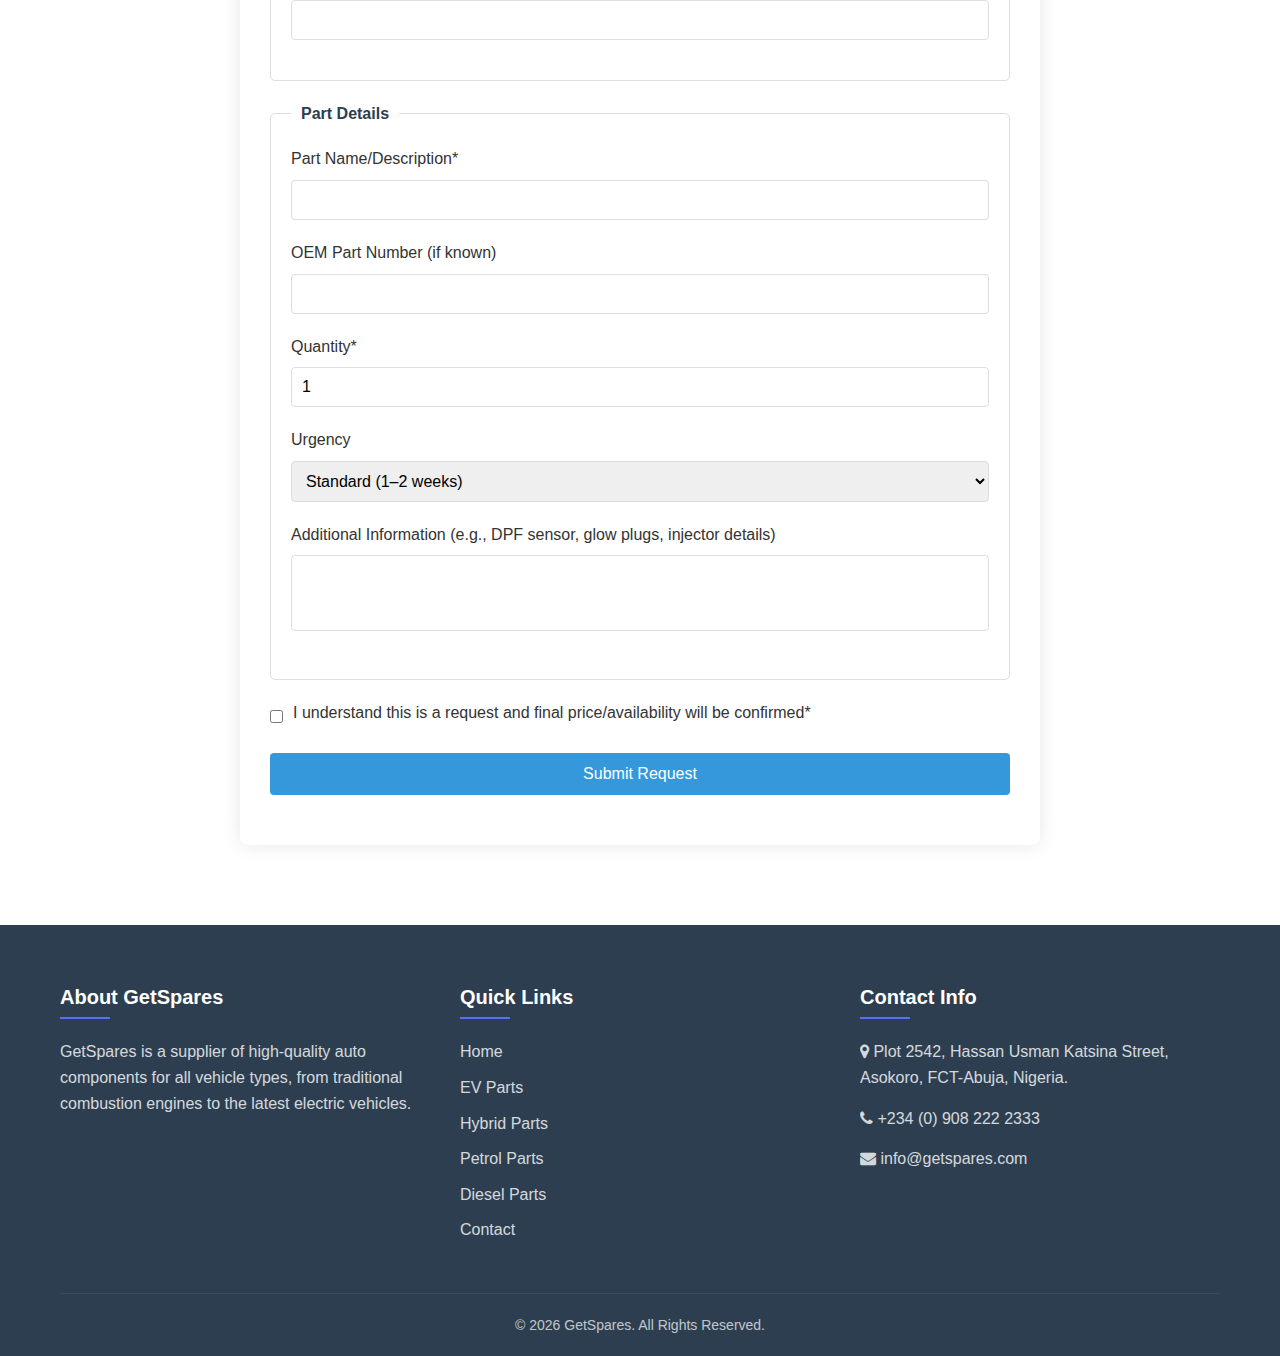
<file: diesel.html>
<!DOCTYPE html>
<html lang="en">
<head>
    <meta charset="UTF-8">
    <meta name="viewport" content="width=device-width, initial-scale=1.0">
    <title>Getspares - Diesel</title>
    <link rel="stylesheet" href="/assets/css/getspares.css"/>
    <link rel="stylesheet" href="https://cdnjs.cloudflare.com/ajax/libs/font-awesome/4.7.0/css/font-awesome.min.css">
</head>
<body>
        <!-- Header & Navigation -->
    <header>
        <div class="container">
            <nav>
                <a href="/getspares.html" class="logo">
                    <img src="/assets/images/Get-Spares cropped.png" width="150px" alt="get-spares Logo" class="digital market-logo">
                </a>
                
                <ul class="nav-links" id="navLinks">
                    <li class="active"><a href="/getspares.html">Home</a></li>
                    <li><a href="ev.html">EVs</a></li>
                    <li><a href="hybrid.html">Hybrid</a></li>
                    <li class="dropdown">
                        <a href="#">Internal Combustion <i class="fa fa-chevron-down"></i></a>
                        <ul class="dropdown-content">
                            <li><a href="petrol.html">Petrol</a></li>
                            <li><a href="diesel.html">Diesel</a></li>
                        </ul>
                    </li>
                </ul>
                
                <div class="mobile-menu-btn" id="mobileMenuBtn">
                    <i class="fa fa-bars"></i>
                </div>
            </nav>
        </div>
    </header>

    <!-- Diesel Form -->
    <section class="ds-section">
        <div class="form-container">
  <h1>Diesel Car Spare Parts Request</h1>
  <form id="dieselPartsForm" action="https://formsubmit.co/info@mecagroup.com.ng" method="POST">
    
    <!-- Customer Information -->
    <fieldset>
      <legend>Your Information</legend>
      <div class="form-group">
        <label for="fullName">Full Name*</label>
        <input type="text" id="fullName" name="fullName" required>
      </div>
      <div class="form-group">
        <label for="email">Email*</label>
        <input type="email" id="email" name="email" required>
      </div>
      <div class="form-group">
        <label for="phone">Phone Number*</label>
        <input type="tel" id="phone" name="phone" required>
      </div>
      <div class="form-group">
        <label for="address">Shipping Address*</label>
        <textarea id="address" name="address" rows="3" required></textarea>
      </div>
    </fieldset>

    <!-- Diesel Vehicle Information -->
    <fieldset>
      <legend>Diesel Vehicle Details</legend>
      <div class="form-group">
        <label for="make">Make (Brand)*</label>
        <input type="text" id="make" name="make" required>
      </div>
      <div class="form-group">
        <label for="model">Model*</label>
        <input type="text" id="model" name="model" required>
      </div>
      <div class="form-group">
        <label for="year">Year*</label>
        <input type="number" id="year" name="year" min="1900" max="2025" required>
      </div>
      <div class="form-group">
        <label for="vin">VIN (Vehicle Identification Number)</label>
        <input type="text" id="vin" name="vin">
      </div>
      <div class="form-group">
        <label for="engine">Engine Type / Size (e.g., 2.5L I4 Diesel)*</label>
        <input type="text" id="engine" name="engine" required>
      </div>
      <div class="form-group">
        <label for="injectionSystem">Fuel Injection System (e.g., Common Rail, Direct Injection)</label>
        <input type="text" id="injectionSystem" name="injectionSystem">
      </div>
      <div class="form-group">
        <label for="turbo">Turbocharged?</label>
        <select id="turbo" name="turbo">
          <option value="yes">Yes</option>
          <option value="no">No</option>
          <option value="unknown">Not Sure</option>
        </select>
      </div>
      <div class="form-group">
        <label for="emissionSystem">Emission Control System (e.g., DPF, EGR)</label>
        <input type="text" id="emissionSystem" name="emissionSystem">
      </div>
      <div class="form-group">
        <label for="licensePlate">License Plate Number</label>
        <input type="text" id="licensePlate" name="licensePlate">
      </div>
    </fieldset>

    <!-- Part Information -->
    <fieldset>
      <legend>Part Details</legend>
      <div class="form-group">
        <label for="partName">Part Name/Description*</label>
        <input type="text" id="partName" name="partName" required>
      </div>
      <div class="form-group">
        <label for="partNumber">OEM Part Number (if known)</label>
        <input type="text" id="partNumber" name="partNumber">
      </div>
      <div class="form-group">
        <label for="quantity">Quantity*</label>
        <input type="number" id="quantity" name="quantity" min="1" value="1" required>
      </div>
      <div class="form-group">
        <label for="urgency">Urgency</label>
        <select id="urgency" name="urgency">
          <option value="standard">Standard (1–2 weeks)</option>
          <option value="urgent">Urgent (3–5 business days)</option>
          <option value="express">Express (1–2 business days)</option>
        </select>
      </div>
      <div class="form-group">
        <label for="additionalInfo">Additional Information (e.g., DPF sensor, glow plugs, injector details)</label>
        <textarea id="additionalInfo" name="additionalInfo" rows="3"></textarea>
      </div>
    </fieldset>

    <!-- Terms and Submission -->
    <div class="form-group checkbox-group">
      <input type="checkbox" id="terms" name="terms" required>
      <label for="terms">I understand this is a request and final price/availability will be confirmed*</label>
    </div>
    <div class="form-group">
      <button type="submit" class="submit-btn">Submit Request</button>
    </div>

    <!-- Hidden Inputs -->
    <input type="hidden" name="_next" value="http://127.0.0.1:5501/index.html">
    <input type="hidden" name="_captcha" value="false">
  </form>

  <div id="confirmation" class="hidden">
    <h2>Thank you for your request!</h2>
    <p>We've received your diesel vehicle parts request and will contact you shortly with availability and pricing information.</p>
  </div>
        </div>
    </section>

    <!-- Old Footer -->
    <footer>
        <div class="container">
            <div class="footer-content">
                <div class="footer-column">
                    <h3>About GetSpares</h3>
                    <p>GetSpares is a supplier of high-quality auto components for all vehicle types, from traditional combustion engines to the latest electric vehicles.</p>
                    <!-- <div class="social-links">
                        <a href="#"><i class="fa fa-facebook"></i></a>
                        <a href="#"><i class="fa fa-twitter"></i></a>
                        <a href="#"><i class="fa fa-linkedin"></i></a>
                    </div> -->
                </div>
                
                <div class="footer-column">
                    <h3>Quick Links</h3>
                    <ul class="footer-links">
                        <li><a href="getspares.html">Home</a></li>
                        <li><a href="ev.html">EV Parts</a></li>
                        <li><a href="hybrid.html">Hybrid Parts</a></li>
                        <li><a href="petrol.html">Petrol Parts</a></li>
                        <li><a href="diesel.html">Diesel Parts</a></li>
                        <li><a href="/contact.html">Contact</a></li>
                    </ul>
                </div>
                
                <!-- <div class="footer-column">
                    <h3>Services</h3>
                    <ul class="footer-links">
                        <li><a href="#">Parts Identification</a></li>
                        <li><a href="#">Technical Support</a></li>
                        <li><a href="#">Quality Assurance</a></li>
                        <li><a href="#">Logistics</a></li>
                    </ul>
                </div> -->
                
                <div class="footer-column">
                    <h3>Contact Info</h3>
                    <p><i class="fa fa-map-marker"></i> Plot 2542, Hassan Usman Katsina Street, Asokoro, FCT-Abuja, Nigeria.</p>
                    <p><i class="fa fa-phone"></i> +234 (0) 908 222 2333</p>
                    <p><i class="fa fa-envelope"></i> info@getspares.com</p>
                    <!-- <p><i class="fa fa-clock-o"></i> Mon-Fri: 8AM - 6PM</p> -->
                </div>
            </div>
            
            <div class="footer-bottom">
                <p>&copy; <span class="year"></span> GetSpares. All Rights Reserved.</p>
            </div>
        </div>
    </footer>

    <script>
        // Mobile Menu Toggle
        const mobileMenuBtn = document.getElementById('mobileMenuBtn');
        const navLinks = document.getElementById('navLinks');

        const year = new Date().getFullYear()
        document.querySelector(".year").innerHTML = year

        
        mobileMenuBtn.addEventListener('click', () => {
            navLinks.classList.toggle('active');
            mobileMenuBtn.innerHTML = navLinks.classList.contains('active') 
                ? '<i class="fa fa-times"></i>' 
                : '<i class="fa fa-bars"></i>';
        });
        
        // Dropdown Menu for Internal Combustion
        const dropdowns = document.querySelectorAll('.dropdown');
        
        dropdowns.forEach(dropdown => {
            const link = dropdown.querySelector('a');
            
            link.addEventListener('click', (e) => {
                if (window.innerWidth <= 768) {
                    e.preventDefault();
                    const content = dropdown.querySelector('.dropdown-content');
                    content.style.display = content.style.display === 'block' ? 'none' : 'block';
                }
            });
        });
    </script>
</body>
</html>
</file>
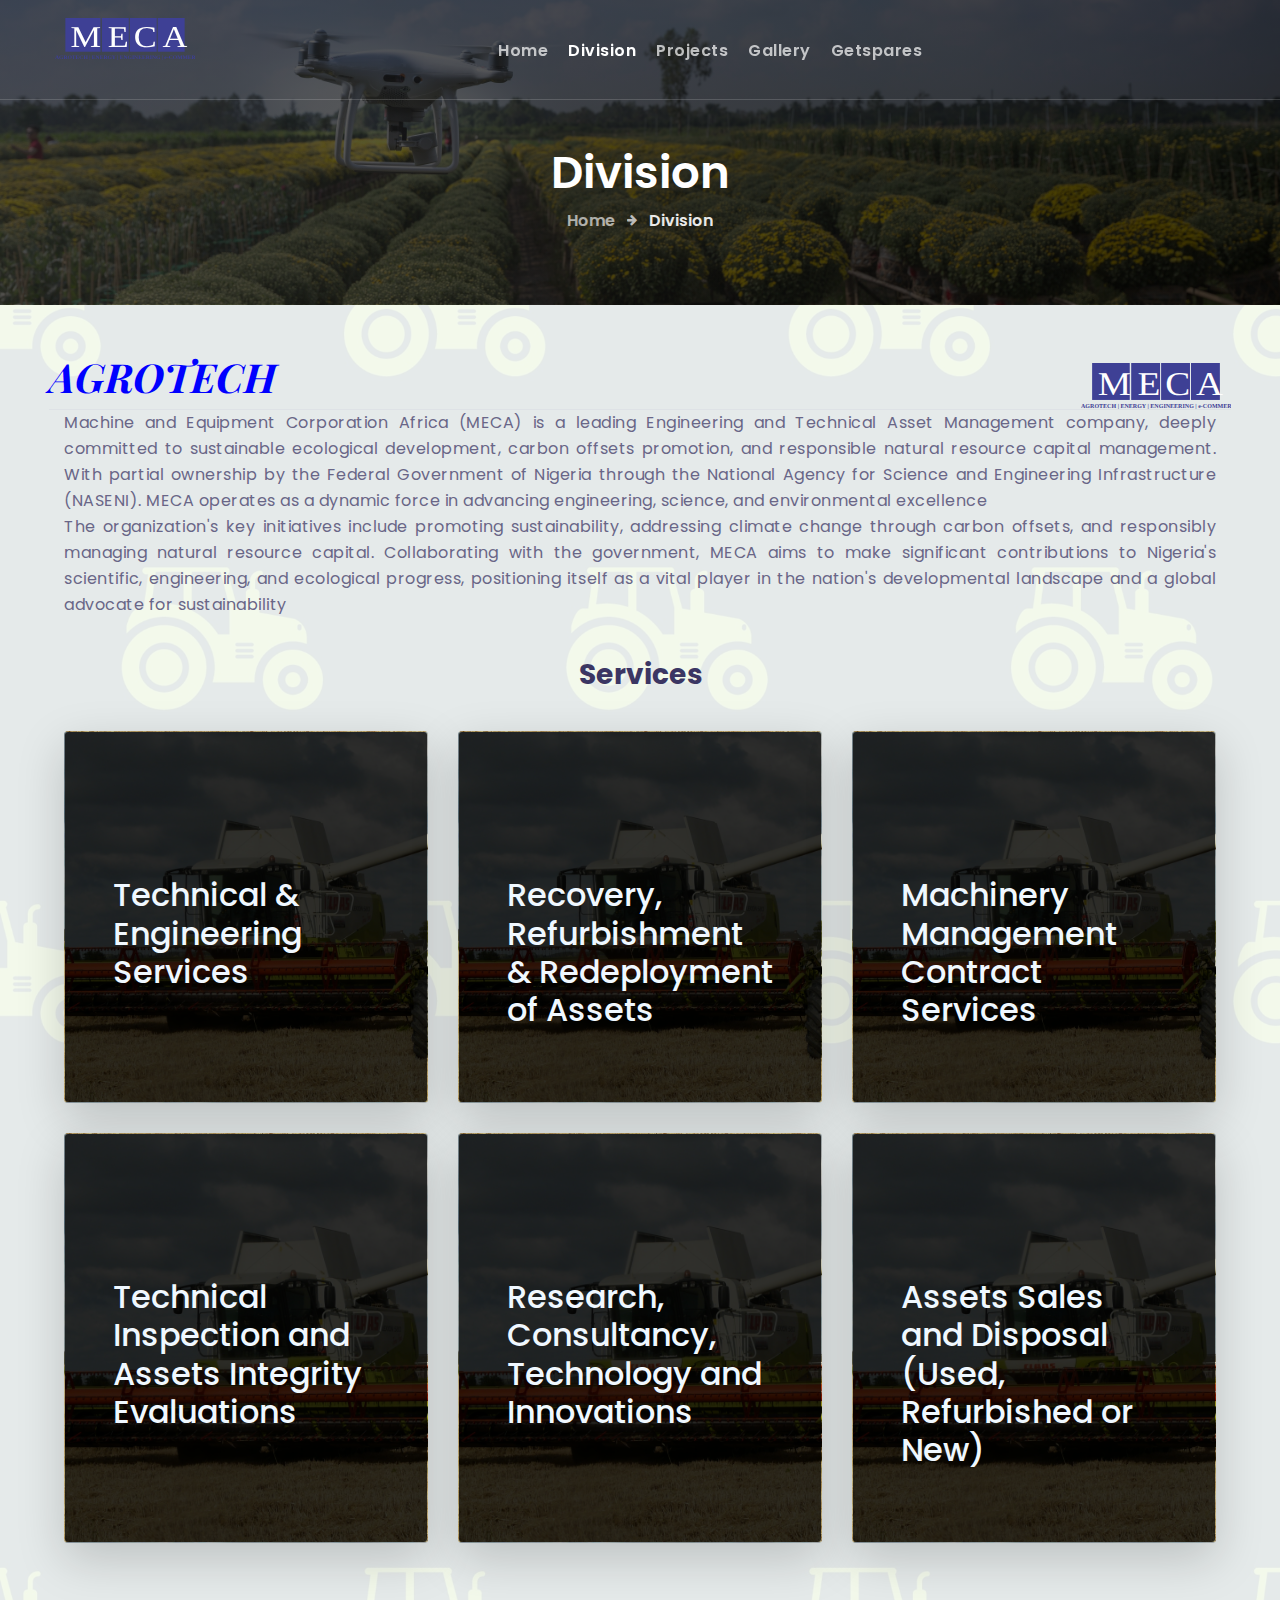
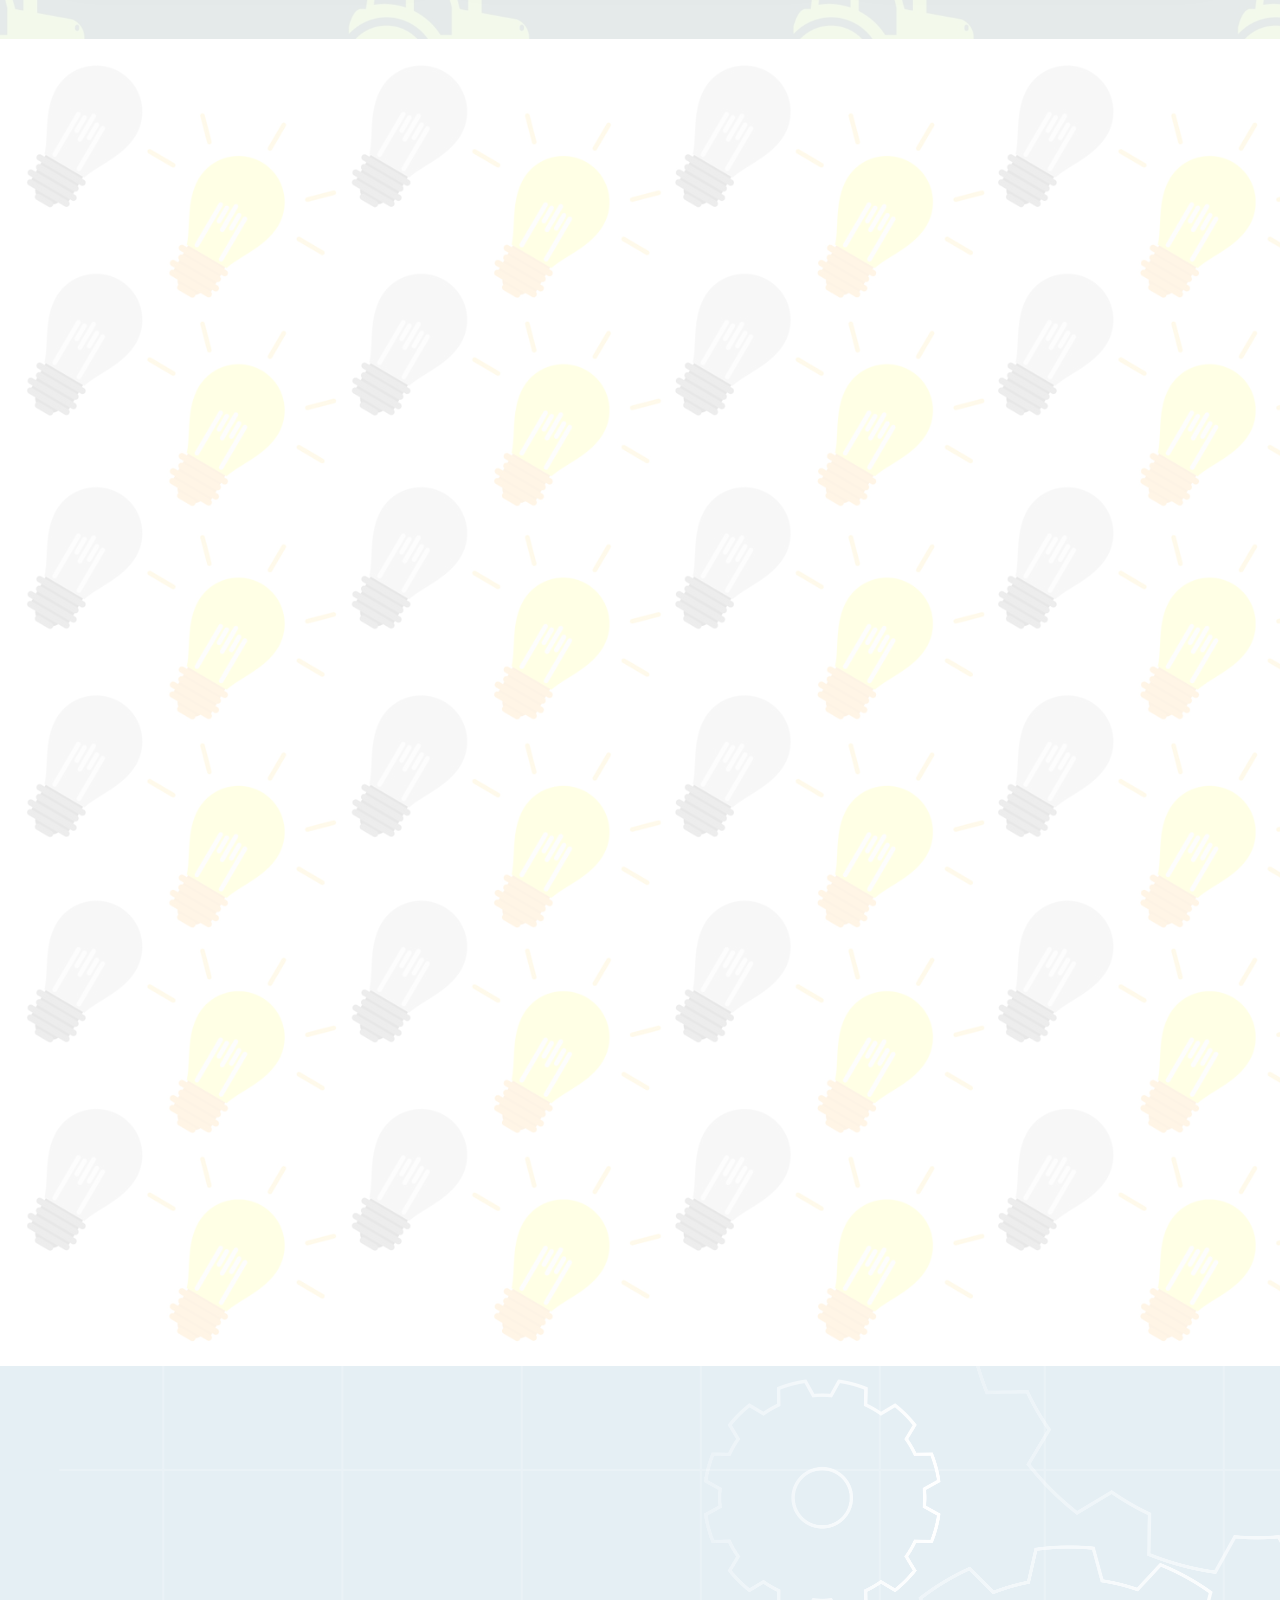
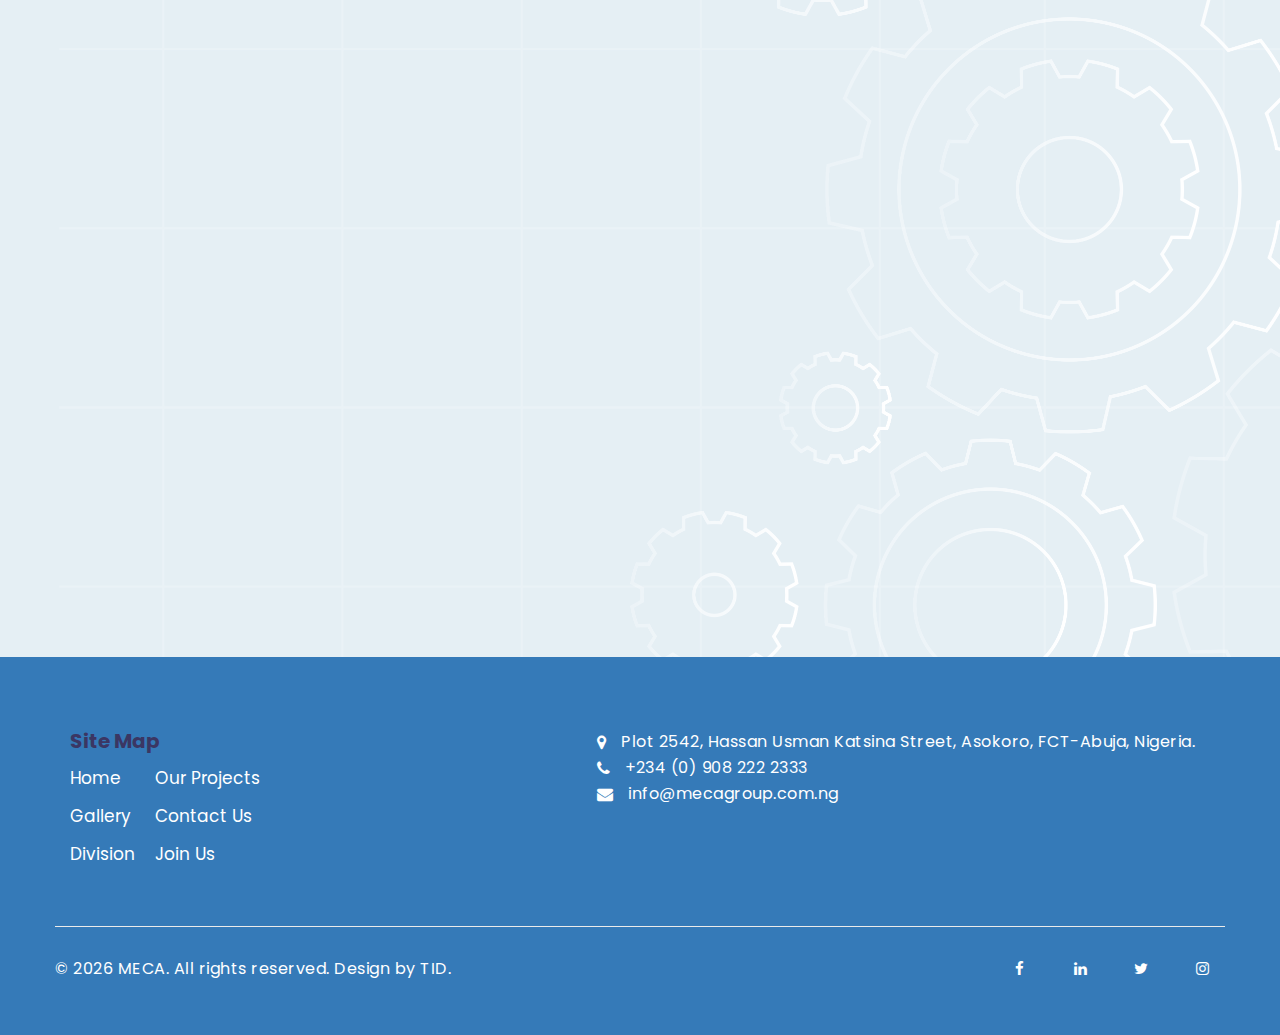
<file: division.html>
<!--
Author: 
Author URL:
-->
<!doctype html>
<html lang="en">
  <head>
    <!-- Required meta tags -->
    <meta charset="utf-8">
    <meta name="viewport" content="width=device-width, initial-scale=1, shrink-to-fit=no">
     <link rel="icon" href="assets/images/favicon.png" type="image/gif" sizes="16x16">
    <title>MECA | About</title>

    <!-- google fonts -->
    <link href="//fonts.googleapis.com/css2?family=Poppins:wght@300;400;600&display=swap" rel="stylesheet">
    <link href="//fonts.googleapis.com/css2?family=Playfair+Display:ital,wght@1,500;1,700&display=swap" rel="stylesheet">

    <!-- Template CSS -->
    <link rel="stylesheet" href="assets/css/style-starter.css">
    <link rel="stylesheet" href="assets/css/about.css">
  </head>

  <body>

    <!--header-->
    <header id="site-header" class="fixed-top">
    <div class="container">
        <nav class="navbar navbar-expand-lg navbar-dark stroke">
        <h1>
            <a class="navbar-brand" href="index.html">
            <img src="/assets/images/MECA LOGO 2.svg" alt="logo" title="logo" ></a>
        </h1>

        <!-- if logo is image enable this   
        <a class="navbar-brand" href="#index.html">
            <img src="image-path" alt="Your logo" title="Your logo" style="height:35px;" />
        </a> -->
        <button class="navbar-toggler  collapsed bg-gradient" type="button" data-toggle="collapse"
            data-target="#navbarTogglerDemo02" aria-controls="navbarTogglerDemo02" aria-expanded="false"
            aria-label="Toggle navigation">
            <span class="navbar-toggler-icon fa icon-expand fa-bars"></span>
            <span class="navbar-toggler-icon fa icon-close fa-times"></span>
            </span>
        </button>

        <div class="collapse navbar-collapse" id="navbarTogglerDemo02">
            <ul class="navbar-nav mx-lg-auto">
            <li class="nav-item @@home__active">
                <a class="nav-link" href="index.html">Home <span class="sr-only">(current)</span></a>
            </li>
            <li class="nav-item active">
                <a class="nav-link" href="division.html">Division</a>
            </li>
            <li class="nav-item @@Projects__active">
                <a class="nav-link" href="projects.html">Projects</a>
            </li>
            <li class="nav-item @@gallery__active">
                <a class="nav-link" href="gallery.html">gallery</a>
            </li>
            <li class="nav-item @@getspares__active">
                    <a class="nav-link" href="getspares.html">getspares</a>
            </li>
            </ul>
        </div>

    <!--      <div class="top-quote mr-lg-2 mt-lg-0 mt-3 d-lg-block d-none">
            <a href="contact.html" class="btn btn-style btn-primary">Get a Quote</a>
        </div>
        <!-- toggle switch for light and dark theme
        <div class="mobile-position">
            <nav class="navigation">
            <div class="theme-switch-wrapper">
                <label class="theme-switch" for="checkbox">
                <input type="checkbox" id="checkbox">
                <div class="mode-container py-1">
                    <i class="gg-sun"></i>
                    <i class="gg-moon"></i>
                </div>
                </label>
            </div>
            </nav>
        </div>
        <!-- //toggle switch for light and dark theme -->
        </nav>
    </div>
    </header>
    <!--/header-->

    <!-- about breadcrumb -->
    <section class="w3l-about-breadcrumb fade-in-section">
        <div class="breadcrumb-bg breadcrumb-bg-about py-5">
            <div class="container pt-lg-5 pt-md-3 p-lg-4 pb-md-3">
                <h2 class="title">Division</h2>
                <ul class="breadcrumbs-custom-path mt-2 text-center">
                    <li><a href="index.html">Home</a></li>
                    <li class="active"><span class="fa fa-arrow-right mx-2" aria-hidden="true"></span> Division </li>
                </ul>
            </div>
        </div>
    </section>

    <!-- service -->
    <!-- agroService -->
    <section class="agrotech service-section">
        <div class="agrotech-bg service-bg"></div>
        <div class="container agroservice px-4 py-5 fade-in-section" id="custom-cards">
        <div class="abouthead row border-bottom">
            <h1 class="pb-2 service-title me-auto">AGROTECH</h1>
            <img src="/assets/images/MECA LOGO 2.svg" width="150px" alt="Meca Logo" class="agro-tech-logo">
        </div>

        <p class="agro-desc">
            Machine and Equipment Corporation Africa (MECA) is a leading Engineering and Technical Asset Management company, deeply committed to sustainable ecological development, carbon offsets promotion, and responsible natural resource capital management. With partial ownership by the Federal Government of Nigeria through the National Agency for Science and Engineering Infrastructure (NASENI). MECA operates as a dynamic force in advancing engineering, science, and environmental excellence
        </p>
        <p class="agro-subDesc">
            The organization's key initiatives include promoting sustainability, addressing climate change through carbon offsets, and responsibly managing natural resource capital. Collaborating with the government, MECA aims to make significant contributions to Nigeria's scientific, engineering, and ecological progress, positioning itself as a vital player in the nation's developmental landscape and a global advocate for sustainability
        </p>

        <h3 class="service-head">Services</h3>


        <div class="row row-cols-1 service-card row-cols-lg-3 align-items-stretch g-4 py-5">


        <div class="col">
            <div class="card card-cover agrotech-img h-100 overflow-hidden text-white bg-dark rounded-5 shadow-lg">
                <div class="overlay"></div>  
            <div class="d-flex flex-column h-100 p-5 pb-3 text-white text-shadow-1">
                <h2 class="pt-5 mt-5 mb-4 display-6 lh-1 fw-bold overlay-text">Technical & Engineering Services</h2>
                <!-- <ul class="d-flex list-unstyled mt-auto">
                <li class="me-auto">
                    <img src="https://github.com/twbs.png" alt="Bootstrap" width="32" height="32" class="rounded-circle border border-white">
                </li>
                <li class="d-flex align-items-center me-3">
                    <svg class="bi me-2" width="1em" height="1em"><use xlink:href="#geo-fill"></use></svg>
                    <small>Earth</small>
                </li>
                <li class="d-flex align-items-center">
                    <svg class="bi me-2" width="1em" height="1em"><use xlink:href="#calendar3"></use></svg>
                    <small>3d</small>
                </li>
                </ul> -->
            </div>
            </div>
        </div>

        <div class="col">
            <div class="card card-cover agrotech-img h-100 overflow-hidden text-white bg-dark rounded-5 shadow-lg">
                <div class="overlay"></div>   
            <div class="d-flex flex-column h-100 p-5 pb-3 text-white text-shadow-1">
                <h2 class="pt-5 mt-5 mb-4 display-6 lh-1 fw-bold overlay-text">Recovery, Refurbishment & Redeployment of Assets</h2>
                <!-- <ul class="d-flex list-unstyled mt-auto">
                <li class="me-auto">
                    <img src="https://github.com/twbs.png" alt="Bootstrap" width="32" height="32" class="rounded-circle border border-white">
                </li>
                <li class="d-flex align-items-center me-3">
                    <svg class="bi me-2" width="1em" height="1em"><use xlink:href="#geo-fill"></use></svg>
                    <small>Earth</small>
                </li>
                <li class="d-flex align-items-center">
                    <svg class="bi me-2" width="1em" height="1em"><use xlink:href="#calendar3"></use></svg>
                    <small>3d</small>
                </li>
                </ul> -->
            </div>
            </div>
        </div>

        <div class="col">
            <div class="card card-cover agrotech-img h-100 overflow-hidden text-white bg-dark rounded-5 shadow-lg">
                <div class="overlay"></div>  
            <div class="d-flex flex-column h-100 p-5 pb-3 text-white text-shadow-1">
                <h2 class="pt-5 mt-5 mb-4 display-6 lh-1 fw-bold overlay-text">Machinery Management Contract Services</h2>
                <!-- <ul class="d-flex list-unstyled mt-auto">
                <li class="me-auto">
                    <img src="https://github.com/twbs.png" alt="Bootstrap" width="32" height="32" class="rounded-circle border border-white">
                </li>
                <li class="d-flex align-items-center me-3">
                    <svg class="bi me-2" width="1em" height="1em"><use xlink:href="#geo-fill"></use></svg>
                    <small>Earth</small>
                </li>
                <li class="d-flex align-items-center">
                    <svg class="bi me-2" width="1em" height="1em"><use xlink:href="#calendar3"></use></svg>
                    <small>3d</small>
                </li>
                </ul> -->
            </div>
            </div>
        </div>

        <div class="col">
            <div class="card card-cover agrotech-img h-100 overflow-hidden text-white bg-dark rounded-5 shadow-lg">
                <div class="overlay"></div>  
            <div class="d-flex flex-column h-100 p-5 pb-3 text-white text-shadow-1">
                <h2 class="pt-5 mt-5 mb-4 display-6 lh-1 fw-bold overlay-text">Technical Inspection and Assets Integrity Evaluations</h2>
                <!-- <ul class="d-flex list-unstyled mt-auto">
                <li class="me-auto">
                    <img src="https://github.com/twbs.png" alt="Bootstrap" width="32" height="32" class="rounded-circle border border-white">
                </li>
                <li class="d-flex align-items-center me-3">
                    <svg class="bi me-2" width="1em" height="1em"><use xlink:href="#geo-fill"></use></svg>
                    <small>Earth</small>
                </li>
                <li class="d-flex align-items-center">
                    <svg class="bi me-2" width="1em" height="1em"><use xlink:href="#calendar3"></use></svg>
                    <small>3d</small>
                </li>
                </ul> -->
            </div>
            </div>
        </div>

        <div class="col">
            <div class="card card-cover agrotech-img h-100 overflow-hidden text-white bg-dark rounded-5 shadow-lg">
                <div class="overlay"></div>  
            <div class="d-flex flex-column h-100 p-5 pb-3 text-white text-shadow-1">
                <h2 class="pt-5 mt-5 mb-4 display-6 lh-1 fw-bold overlay-text">Research, Consultancy, Technology and Innovations</h2>
                <!-- <ul class="d-flex list-unstyled mt-auto">
                <li class="me-auto">
                    <img src="https://github.com/twbs.png" alt="Bootstrap" width="32" height="32" class="rounded-circle border border-white">
                </li>
                <li class="d-flex align-items-center me-3">
                    <svg class="bi me-2" width="1em" height="1em"><use xlink:href="#geo-fill"></use></svg>
                    <small>Earth</small>
                </li>
                <li class="d-flex align-items-center">
                    <svg class="bi me-2" width="1em" height="1em"><use xlink:href="#calendar3"></use></svg>
                    <small>3d</small>
                </li>
                </ul> -->
            </div>
            </div>
        </div>
        
        <div class="col">
            <div class="card card-cover agrotech-img h-100 overflow-hidden text-white bg-dark rounded-5 shadow-lg">
                <div class="overlay"></div>  
            <div class="d-flex flex-column h-100 p-5 pb-3 text-white text-shadow-1">
                <h2 class="pt-5 mt-5 mb-4 display-6 lh-1 fw-bold overlay-text">Assets Sales and Disposal (Used, Refurbished or New)</h2>
                <!-- <ul class="d-flex list-unstyled mt-auto">
                <li class="me-auto">
                    <img src="https://github.com/twbs.png" alt="Bootstrap" width="32" height="32" class="rounded-circle border border-white">
                </li>
                <li class="d-flex align-items-center me-3">
                    <svg class="bi me-2" width="1em" height="1em"><use xlink:href="#geo-fill"></use></svg>
                    <small>Earth</small>
                </li>
                <li class="d-flex align-items-center">
                    <svg class="bi me-2" width="1em" height="1em"><use xlink:href="#calendar3"></use></svg>
                    <small>3d</small>
                </li>
                </ul> -->
            </div>
            </div>
        </div>
        
        </div>

    </div>
    </section>
    <!-- Energy Service -->
    <section class="energy service-section">
        <div class="energy-bg service-bg"></div>
        <div class="container px-4 py-5 fade-in-section" id="custom-cards">
        <div class="abouthead row border-bottom">
        
            <h1 class="pb-2 service-title">ENERGY</h1>
        
            <img src="/assets/images/meca-infraco.png" width="150px" alt="/assets/images/" class="energy-logo">
        </div>
        
            <p class="agro-desc">
                MECA Energy and Engineering Infrastructure Limited <a href="https://meca-infraco.com/" class="meca-infraco">(MECA-INFRACO)</a>  an innovative energy and engineering infrastructure services provider, firmly anchored in the pursuit of clean and renewable energy solutions.
            </p>
            <p class="agro-subDesc">
            MECA-INFRACO envisions itself as the foremost energy and telecommunication infrastructure development company in Africa, guided by an unwavering commitment to excellence and value creation.
            </p>
            <p class="agro-subDesc">
            We are founded on a commitment to engineering excellence and sustainability ensuring that our solutions are not only robust and reliable but also at the forefront of technological innovation in strategic alignment with meeting the dynamic needs of an ever-evolving digital landscape.
            </p>
            <p class="agro-subDesc">
            MECA-INFRACO is licensed by the Nigerian Communications Commission (NCC) to specifically support the rapid expansion of telecommunication infrastructure services (cell towers, & cell sites) in Nigeria.
            </p>
        
            <h3 class="service-head">Services</h3>
        
            <div class="row row-cols-1 service-card row-cols-lg-3 align-items-stretch g-4 py-5">
                
                <div class="col">
                    <div class="card energy-img card-cover h-100 overflow-hidden text-white bg-dark rounded-5 shadow-lg">
                    <div class="overlay"></div>  
                    <div class="d-flex flex-column h-100 p-5 pb-3 text-white text-shadow-1">
                            <h2 class="pt-5 mt-5 mb-4 display-6 lh-1 fw-bold overlay-text">Energy Engineering Services</h2>
                            <!-- <ul class="d-flex list-unstyled mt-auto">
                                <li class="me-auto">
                                    <img src="https://github.com/twbs.png" alt="Bootstrap" width="32" height="32" class="rounded-circle border border-white">
                                </li>
                                <li class="d-flex align-items-center me-3">
                                    <svg class="bi me-2" width="1em" height="1em"><use xlink:href="#geo-fill"></use></svg>
                                    <small>Earth</small>
                                </li>
                                <li class="d-flex align-items-center">
                                    <svg class="bi me-2" width="1em" height="1em"><use xlink:href="#calendar3"></use></svg>
                                    <small>3d</small>
                                </li>
                            </ul> -->
                        </div>
                    </div>
                </div>
                
                <div class="col">
                    <div class="card card-cover energy-img h-100 energy-img overflow-hidden text-white bg-dark rounded-5 shadow-lg">
                    <div class="overlay"></div>      
                    <div class="d-flex flex-column h-100 p-5 pb-3 text-white text-shadow-1">
                            <h2 class="pt-5 mt-5 mb-4 display-6 lh-1 fw-bold overlay-text">Construction Services</h2>
                            <!-- <ul class="d-flex list-unstyled mt-auto">
                                <li class="me-auto">
                                    <img src="https://github.com/twbs.png" alt="Bootstrap" width="32" height="32" class="rounded-circle border border-white">
                                </li>
                                <li class="d-flex align-items-center me-3">
                                    <svg class="bi me-2" width="1em" height="1em"><use xlink:href="#geo-fill"></use></svg>
                                    <small>Earth</small>
                                </li>
                                <li class="d-flex align-items-center">
                                    <svg class="bi me-2" width="1em" height="1em"><use xlink:href="#calendar3"></use></svg>
                                    <small>3d</small>
                                </li>
                            </ul> -->
                        </div>
                    </div>
                </div>
                
                <div class="col">
                    <div class="card card-cover energy-img h-100 overflow-hidden text-white bg-dark rounded-5 shadow-lg">
                    <div class="overlay"></div>
                    <div class="d-flex flex-column h-100 p-5 pb-3 text-white text-shadow-1">
                            <h2 class="pt-5 mt-5 mb-4 display-6 lh-1 fw-bold overlay-text">Network Design & Optimization Services</h2>
                            <!-- <ul class="d-flex list-unstyled mt-auto">
                                <li class="me-auto">
                                    <img src="https://github.com/twbs.png" alt="Bootstrap" width="32" height="32" class="rounded-circle border border-white">
                                </li>
                                <li class="d-flex align-items-center me-3">
                                    <svg class="bi me-2" width="1em" height="1em"><use xlink:href="#geo-fill"></use></svg>
                                    <small>Earth</small>
                                </li>
                                <li class="d-flex align-items-center">
                                    <svg class="bi me-2" width="1em" height="1em"><use xlink:href="#calendar3"></use></svg>
                                    <small>3d</small>
                                </li>
                            </ul> -->
                        </div>
                    </div>
                </div>
        
                <div class="col">
                    <div class="card card-cover energy-img h-100 overflow-hidden text-white bg-dark rounded-5 shadow-lg">
                    <div class="overlay"></div>   
                    <div class="d-flex flex-column h-100 p-5 pb-3 text-white text-shadow-1">
                        <h2 class="pt-5 mt-5 mb-4 display-6 lh-1 fw-bold overlay-text">Network Implementation Services</h2>
                        <!-- <ul class="d-flex list-unstyled mt-auto">
                            <li class="me-auto">
                            <img src="https://github.com/twbs.png" alt="Bootstrap" width="32" height="32" class="rounded-circle border border-white">
                            </li>
                            <li class="d-flex align-items-center me-3">
                            <svg class="bi me-2" width="1em" height="1em"><use xlink:href="#geo-fill"></use></svg>
                            <small>Earth</small>
                            </li>
                            <li class="d-flex align-items-center">
                            <svg class="bi me-2" width="1em" height="1em"><use xlink:href="#calendar3"></use></svg>
                            <small>3d</small>
                            </li>
                        </ul> -->
                        </div>
                    </div>
                </div>
                
                <div class="col">
                    <div class="card card-cover energy-img h-100 overflow-hidden text-white bg-dark rounded-5 shadow-lg">
                    <div class="overlay"></div>
                    <div class="d-flex flex-column h-100 p-5 pb-3 text-white text-shadow-1">
                            <h2 class="pt-5 mt-5 mb-4 display-6 lh-1 fw-bold overlay-text">Fiber Implementation & Maintenance Services</h2>
                            <!-- <ul class="d-flex list-unstyled mt-auto">
                                <li class="me-auto">
                                    <img src="https://github.com/twbs.png" alt="Bootstrap" width="32" height="32" class="rounded-circle border border-white">
                                </li>
                                <li class="d-flex align-items-center me-3">
                                    <svg class="bi me-2" width="1em" height="1em"><use xlink:href="#geo-fill"></use></svg>
                                    <small>Earth</small>
                                </li>
                                <li class="d-flex align-items-center">
                                    <svg class="bi me-2" width="1em" height="1em"><use xlink:href="#calendar3"></use></svg>
                                    <small>3d</small>
                                </li>
                            </ul> -->
                        </div>
                    </div>
                </div>
                
            </div>
            
        </div>
    </section>


    <!-- MECA DIGITAL MARKET PLACE (E-Commerce) Service -->
    <section class="digi-markt service-section">
        <div class="digi-markt-bg service-bg"></div>
        <div class="container px-4 py-5 fade-in-section" id="custom-cards">
        <div class="digitalhead  border-bottom row">

            <h1 class="pb-2 service-title">MECA DIGITAL MARKET PLACE (E-Commerce)</h1>
            <div class="d-flex getspares-link">

            <img src="/assets/images/Get-Spares cropped.png" width="150px" alt="get-spares Logo" class="digital market-logo">
            
            </div>
            
        </div>
            
            <p class="agro-desc">
                <a href="/getspares.html">Getspares.net</a> Digital Market Place was designed to facilitate the harmonization of fragmented spare parts supply chain through the development of a digital platform, solely for the sales of spare parts (Machine, Equipment and Gadgets), creating an ecosystem that provides a convenient and secure place for seamless transactions in the spare parts market industry.
            </p>
            <p class="agro-subDesc">
                Our platform ensures effortless access to authentic, high-quality spare parts by leveraging enhanced price transparency and optimized search algorithms. We go beyond transactional excellence, actively promoting eco-friendly and compliant spare parts, thereby ensuring that every monetary investment results in optimal utilization.
            </p>
            <p class="agro-subDesc">
                At Getspares.net Digital Market Place, we're not just connecting buyers and sellers; we're reshaping the future of spare parts procurement, setting new standards for transparency, quality, and sustainability.
            </p>
            
            <center>
            <button class="getspares-btn"><a href="/getspares.html">getspares.net</a></button>
            </center>

            <h3 class="service-head">Services</h3>

            <div class="row row-cols-1 service-card row-cols-lg-3 align-items-stretch g-4 py-5">


            <div class="col">
                <div class="card card-cover h-100 getspares-img overflow-hidden text-white bg-dark rounded-5 shadow-lg">
                <div class="overlay"></div>
                <div class="d-flex flex-column h-100 p-5 pb-3 text-white text-shadow-1">
                    <h2 class="pt-5 mt-5 mb-4 display-6 lh-1 fw-bold overlay-text">MECA Auto Workshops</h2>
                    <!-- <ul class="d-flex list-unstyled mt-auto">
                    <li class="me-auto">
                        <img src="https://github.com/twbs.png" alt="Bootstrap" width="32" height="32" class="rounded-circle border border-white">
                    </li>
                    <li class="d-flex align-items-center me-3">
                        <svg class="bi me-2" width="1em" height="1em"><use xlink:href="#geo-fill"></use></svg>
                        <small>Earth</small>
                    </li>
                    <li class="d-flex align-items-center">
                        <svg class="bi me-2" width="1em" height="1em"><use xlink:href="#calendar3"></use></svg>
                        <small>3d</small>
                    </li>
                    </ul> -->
                </div>
                </div>
            </div>

            <div class="col overlay-cover">
                <div class="card card-cover getspares-img h-100 overflow-hidden getspares-img text-white bg-dark rounded-5 shadow-lg">
                <div class="overlay"></div>
                <div class="d-flex flex-column h-100 p-5 pb-3 text-white text-shadow-1">
                    <h2 class="pt-5 mt-5 mb-4 display-6 lh-1 fw-bold overlay-text">MECA Digital Market Place</h2>
                    <!-- <ul class="d-flex list-unstyled mt-auto">
                    <li class="me-auto">
                        <img src="https://github.com/twbs.png" alt="Bootstrap" width="32" height="32" class="rounded-circle border border-white">
                    </li>
                    <li class="d-flex align-items-center me-3">
                        <svg class="bi me-2" width="1em" height="1em"><use xlink:href="#geo-fill"></use></svg>
                        <small>Earth</small>
                    </li>
                    <li class="d-flex align-items-center">
                        <svg class="bi me-2" width="1em" height="1em"><use xlink:href="#calendar3"></use></svg>
                        <small>3d</small>
                    </li>
                    </ul> -->
                </div>
                </div>
            </div>
            

            </div>

        </div>
    </section>



<!--fadama
<section class="w3l-products py-5" id="projects">
    <div class="container py-lg-3">
        <div class="header-section text-center mx-auto">
            <h3 class="title-big">FADAMA III PROJECT<span></span></h3>
            <p class="mt-3">The MECA-FADAMA Project being an exit & sustainability plan, mainly focused on Technical Assessment, Recovery & Refurbishment of all broken-down Machinery under the FADAMA III AF World Bank funded project in 14 States of the federation of Nigeria.
</p>
        </div>
        <div class="mt-5">
            <div class="mx-auto">
                
                <div id="parentHorizontalTab">
                    <ul class="resp-tabs-list hor_1">
                        <li>Project One</li>
                        <li>Project Two</li>
                        
                        <div class="clear"></div>
                    </ul>
                    <div class="resp-tabs-container hor_1">
                        <div class="products-content">
                            <div class="row">
                                <div class="col-lg-3 col-md-4 col-sm-6">
                                    <div class="content">
                                        <a href="#url">
                                            <div class="content-overlay"></div>
                                            <img src="assets/images/p1.png" class="img-fluid radius-image"
                                                alt="project image">
                                            <div class="content-details fadeIn-bottom">
                                                <h5 class="content-title"></h5>
                                                
                                            </div>
                                        </a>
                                    </div>
                                </div>
                                <div class="col-lg-3 col-md-4 col-sm-6 mt-sm-0 mt-5">
                                    <div class="content">
                                        <a href="#url">
                                            <div class="content-overlay"></div>
                                            <img src="assets/images/p2.jpeg" class="img-fluid radius-image"
                                                alt="project image">
                                            <div class="content-details fadeIn-bottom">
                                                <h5 class="content-title"></h5>
                                            </div>
                                        </a>
                                    </div>
                                </div>
                                <div class="col-lg-3 col-md-4 col-sm-6 mt-md-0 mt-4 pt-md-0 pt-2">
                                    <div class="content">
                                        <a href="#url">
                                            <div class="content-overlay"></div>
                                            <img src="assets/images/p3.png" class="img-fluid radius-image"
                                                alt="project image">
                                            <div class="content-details fadeIn-bottom">
                                                <h5 class="content-title"></h5>
                                                
                                            </div>
                                        </a>
                                    </div>
                                </div>
                                <div class="col-lg-3 col-md-4 col-sm-6 mt-lg-0 mt-4 pt-lg-0 pt-2">
                                    <div class="content">
                                        <a href="#url">
                                            <div class="content-overlay"></div>
                                            <img src="assets/images/a4.png" class="img-fluid radius-image"
                                                alt="project image">
                                            <div class="content-details fadeIn-bottom">
                                                <h5 class="content-title"></h5>
                                           
                                            </div>
                                        </a>
                                    </div>
                                </div>
                                <div class="col-lg-3 col-md-4 col-sm-6 mt-4 pt-2">
                                    <div class="content">
                                        <a href="#url">
                                            <div class="content-overlay"></div>
                                            <img src="assets/images/p5.jpg" class="img-fluid radius-image"
                                                alt="project image">
                                            <div class="content-details fadeIn-bottom">
                                                <h5 class="content-title"></h5>
                                            
                                            </div>
                                        </a>
                                    </div>
                                </div>
                                <div class="col-lg-3 col-md-4 col-sm-6 mt-4 pt-2">
                                    <div class="content">
                                        <a href="#url">
                                            <div class="content-overlay"></div>
                                            <img src="assets/images/p6.jpg" class="img-fluid radius-image"
                                                alt="project image">
                                            <div class="content-details fadeIn-bottom">
                                                <h5 class="content-title"></h5>
                                                
                                            </div>
                                        </a>
                                    </div>
                                </div>
                                <div class="col-lg-3 col-md-4 col-sm-6 mt-4 pt-2">
                                    <div class="content">
                                        <a href="#url">
                                            <div class="content-overlay"></div>
                                            <img src="assets/images/p7.png" class="img-fluid radius-image"
                                                alt="project image">
                                            <div class="content-details fadeIn-bottom">
                                                <h5 class="content-title"></h5>
                                             
                                            </div>
                                        </a>
                                    </div>
                                </div>
                                <div class="col-lg-3 col-md-4 col-sm-6 mt-4 pt-2">
                                    <div class="content">
                                        <a href="#url">
                                            <div class="content-overlay"></div>
                                            <img src="assets/images/p8.png" class="img-fluid radius-image"
                                                alt="project image">
                                            <div class="content-details fadeIn-bottom">
                                                <h5 class="content-title"></h5>
                                             
                                            </div>
                                        </a>
                                    </div>
                                </div>
                            </div>
                        </div>
                        <div class="products-content">
                            <div class="row">
                                <div class="col-lg-3 col-md-4 col-sm-6">
                                    <div class="content">
                                        <a href="#url">
                                            <div class="content-overlay"></div>
                                            <img src="assets/images/a1.jpg" class="img-fluid radius-image"
                                                alt="project image">
                                            <div class="content-details fadeIn-bottom">
                                             
                                               
                                            </div>
                                        </a>
                                    </div>
                                </div>
                                <div class="col-lg-3 col-md-4 col-sm-6 mt-sm-0 mt-5">
                                    <div class="content">
                                        <a href="#url">
                                            <div class="content-overlay"></div>
                                            <img src="assets/images/a2.png" class="img-fluid radius-image"
                                                alt="project image">
                                            <div class="content-details fadeIn-bottom">
                                            
                                                
                                            </div>
                                        </a>
                                    </div>
                                </div>
                                <div class="col-lg-3 col-md-4 col-sm-6 mt-md-0 mt-4 pt-md-0 pt-2">
                                    <div class="content">
                                        <a href="#url">
                                            <div class="content-overlay"></div>
                                            <img src="assets/images/a3.png" class="img-fluid radius-image"
                                                alt="project image">
                                            <div class="content-details fadeIn-bottom">
                                                
                                               
                                            </div>
                                        </a>
                                    </div>
                                </div>
                                <div class="col-lg-3 col-md-4 col-sm-6 mt-md-0 mt-4 pt-md-0 pt-2">
                                    <div class="content">
                                        <a href="#url">
                                            <div class="content-overlay"></div>
                                            <img src="assets/images/p4.png" class="img-fluid radius-image"
                                                alt="project image">
                                            <div class="content-details fadeIn-bottom">
                                                
                                                
                                            </div>
                                        </a>
                                    </div>
                                </div>
                                <div class="col-lg-3 col-md-4 col-sm-6 mt-4 pt-2">
                                    <div class="content">
                                        <a href="#url">
                                            <div class="content-overlay"></div>
                                            <img src="assets/images/a5.png" class="img-fluid radius-image"
                                                alt="project image">
                                            <div class="content-details fadeIn-bottom">
                                               
                                                
                                            </div>
                                        </a>
                                    </div>
                                </div>
                                <div class="col-lg-3 col-md-4 col-sm-6 mt-4 pt-2">
                                    <div class="content">
                                        <a href="#url">
                                            <div class="content-overlay"></div>
                                            <img src="assets/images/a6.png" class="img-fluid radius-image"
                                                alt="project image">
                                            <div class="content-details fadeIn-bottom">
                                                
                                                
                                            </div>
                                        </a>
                                    </div>
                                </div>
                            </div>
                        </div>
                        <div class="products-content">
                            <div class="row">
                                <div class="col-lg-3 col-md-4 col-sm-6">
                                    <div class="content">
                                        <a href="#url">
                                            <div class="content-overlay"></div>
                                            <img src="assets/images/p1.jpg" class="img-fluid radius-image"
                                                alt="project image">
                                            <div class="content-details fadeIn-bottom">
                                                <h5 class="content-title">This is a title</h5>
                                                <span class="fa fa-long-arrow-right"></span>
                                            </div>
                                        </a>
                                    </div>
                                </div>
                                <div class="col-lg-3 col-md-4 col-sm-6 mt-sm-0 mt-5">
                                    <div class="content">
                                        <a href="#url">
                                            <div class="content-overlay"></div>
                                            <img src="assets/images/p4.jpg" class="img-fluid radius-image"
                                                alt="project image">
                                            <div class="content-details fadeIn-bottom">
                                                <h5 class="content-title">This is a title</h5>
                                                <span class="fa fa-long-arrow-right"></span>
                                            </div>
                                        </a>
                                    </div>
                                </div>
                                <div class="col-lg-3 col-md-4 col-sm-6 mt-md-0 mt-4 pt-md-0 pt-2">
                                    <div class="content">
                                        <a href="#url">
                                            <div class="content-overlay"></div>
                                            <img src="assets/images/p5.jpg" class="img-fluid radius-image"
                                                alt="project image">
                                            <div class="content-details fadeIn-bottom">
                                                <h5 class="content-title">This is a title</h5>
                                                <span class="fa fa-long-arrow-right"></span>
                                            </div>
                                        </a>
                                    </div>
                                </div>
                                <div class="col-lg-3 col-md-4 col-sm-6 mt-md-0 mt-4 pt-md-0 pt-2">
                                    <div class="content">
                                        <a href="#url">
                                            <div class="content-overlay"></div>
                                            <img src="assets/images/p2.jpg" class="img-fluid radius-image"
                                                alt="project image">
                                            <div class="content-details fadeIn-bottom">
                                                <h5 class="content-title">This is a title</h5>
                                                <span class="fa fa-long-arrow-right"></span>
                                            </div>
                                        </a>
                                    </div>
                                </div>
                                <div class="col-lg-3 col-md-4 col-sm-6 mt-4 pt-2">
                                    <div class="content">
                                        <a href="#url">
                                            <div class="content-overlay"></div>
                                            <img src="assets/images/p3.jpg" class="img-fluid radius-image"
                                                alt="project image">
                                            <div class="content-details fadeIn-bottom">
                                                <h5 class="content-title">This is a title</h5>
                                                <span class="fa fa-long-arrow-right"></span>
                                            </div>
                                        </a>
                                    </div>
                                </div>
                            </div>
                        </div>
                        <div class="products-content">
                            <div class="row">
                                <div class="col-lg-3 col-md-4 col-sm-6">
                                    <div class="content">
                                        <a href="#url">
                                            <div class="content-overlay"></div>
                                            <img src="assets/images/about2.jpg" class="img-fluid radius-image"
                                                alt="project image">
                                            <div class="content-details fadeIn-bottom">
                                                <h5 class="content-title">This is a title</h5>
                                                <span class="fa fa-long-arrow-right"></span>
                                            </div>
                                        </a>
                                    </div>
                                </div>
                                <div class="col-lg-3 col-md-4 col-sm-6 mt-sm-0 mt-5">
                                    <div class="content">
                                        <a href="#url">
                                            <div class="content-overlay"></div>
                                            <img src="assets/images/about1.jpg" class="img-fluid radius-image"
                                                alt="project image">
                                            <div class="content-details fadeIn-bottom">
                                                <h5 class="content-title">This is a title</h5>
                                                <span class="fa fa-long-arrow-right"></span>
                                            </div>
                                        </a>
                                    </div>
                                </div>
                                <div class="col-lg-3 col-md-4 col-sm-6 mt-md-0 mt-4 pt-md-0 pt-2">
                                    <div class="content">
                                        <a href="#url">
                                            <div class="content-overlay"></div>
                                            <img src="assets/images/p1.jpg" class="img-fluid radius-image"
                                                alt="project image">
                                            <div class="content-details fadeIn-bottom">
                                                <h5 class="content-title">This is a title</h5>
                                                <span class="fa fa-long-arrow-right"></span>
                                            </div>
                                        </a>
                                    </div>
                                </div>
                                <div class="col-lg-3 col-md-4 col-sm-6 mt-md-0 mt-4 pt-md-0 pt-2">
                                    <div class="content">
                                        <a href="#url">
                                            <div class="content-overlay"></div>
                                            <img src="assets/images/a4.png" class="img-fluid radius-image"
                                                alt="project image">
                                            <div class="content-details fadeIn-bottom">
                                                <h5 class="content-title">This is a title</h5>
                                                <span class="fa fa-long-arrow-right"></span>
                                            </div>
                                        </a>
                                    </div>
                                </div>
                                <div class="col-lg-3 col-md-4 col-sm-6 mt-4 pt-2">
                                    <div class="content">
                                        <a href="#url">
                                            <div class="content-overlay"></div>
                                            <img src="assets/images/p2.jpg" class="img-fluid radius-image"
                                                alt="project image">
                                            <div class="content-details fadeIn-bottom">
                                                <h5 class="content-title">This is a title</h5>
                                                <span class="fa fa-long-arrow-right"></span>
                                            </div>
                                        </a>
                                    </div>
                                </div>
                                <div class="col-lg-3 col-md-4 col-sm-6 mt-4 pt-2">
                                    <div class="content">
                                        <a href="#url">
                                            <div class="content-overlay"></div>
                                            <img src="assets/images/p5.jpg" class="img-fluid radius-image"
                                                alt="project image">
                                            <div class="content-details fadeIn-bottom">
                                                <h5 class="content-title">This is a title</h5>
                                                <span class="fa fa-long-arrow-right"></span>
                                            </div>
                                        </a>
                                    </div>
                                </div>
                            </div>
                        </div>
                    </div>
                </div>
            </div>
        </div>
    </div>
</section>
<!--fadama end-->

<!--clients
<section class="w3l-products py-5" id="projects">
    <div class="container py-lg-3">
        <div class="header-section text-center mx-auto">
            <h3 class="title-big">CLIENTS/PARTNERS<span></span></h3>
            <p class="mt-3">
</p>
        </div>
        <div class="mt-5">
            <div class="mx-auto">
                
                <div id="parentHorizontalTab">
                    <ul class="resp-tabs-list hor_1">
                        <li></li>
                        <li></li>
                        
                        <div class="clear"></div>
                    </ul>
                    <div class="resp-tabs-container hor_1">
                        <div class="products-content">
                            <div class="row">
                                <div class="col-lg-3 col-md-4 col-sm-6">
                                    <div class="content">
                                        <a href="#url">
                                            <div class="content-overlay"></div>
                                            <img src="assets/images/u1.jpg" class="img-fluid radius-image"
                                                alt="project image">
                                            <div class="content-details fadeIn-bottom">
                                                <h5 class="content-title"></h5>
                                                
                                            </div>
                                        </a>
                                    </div>
                                </div>
                                <div class="col-lg-3 col-md-4 col-sm-6 mt-sm-0 mt-5">
                                    <div class="content">
                                        <a href="#url">
                                            <div class="content-overlay"></div>
                                            <img src="assets/images/u2.png" class="img-fluid radius-image"
                                                alt="project image">
                                            <div class="content-details fadeIn-bottom">
                                                <h5 class="content-title"></h5>
                                            </div>
                                        </a>
                                    </div>
                                </div>
                                <div class="col-lg-3 col-md-4 col-sm-6 mt-md-0 mt-4 pt-md-0 pt-2">
                                    <div class="content">
                                        <a href="#url">
                                            <div class="content-overlay"></div>
                                            <img src="assets/images/u3.png" class="img-fluid radius-image"
                                                alt="project image">
                                            <div class="content-details fadeIn-bottom">
                                                <h5 class="content-title"></h5>
                                                
                                            </div>
                                        </a>
                                    </div>
                                </div>
                                <div class="col-lg-3 col-md-4 col-sm-6 mt-lg-0 mt-4 pt-lg-0 pt-2">
                                    <div class="content">
                                        <a href="#url">
                                            <div class="content-overlay"></div>
                                            <img src="assets/images/u4.jpg" class="img-fluid radius-image"
                                                alt="project image">
                                            <div class="content-details fadeIn-bottom">
                                                <h5 class="content-title"></h5>
                                           
                                            </div>
                                        </a>
                                    </div>
                                </div>
                                <div class="col-lg-3 col-md-4 col-sm-6 mt-4 pt-2">
                                    <div class="content">
                                        <a href="#url">
                                            <div class="content-overlay"></div>
                                            <img src="assets/images/u5.png" class="img-fluid radius-image"
                                                alt="project image">
                                            <div class="content-details fadeIn-bottom">
                                                <h5 class="content-title"></h5>
                                            
                                            </div>
                                        </a>
                                    </div>
                                </div>
                                <div class="col-lg-3 col-md-4 col-sm-6 mt-4 pt-2">
                                    <div class="content">
                                        <a href="#url">
                                            <div class="content-overlay"></div>
                                            <img src="assets/images/u6.png" class="img-fluid radius-image"
                                                alt="project image">
                                            <div class="content-details fadeIn-bottom">
                                                <h5 class="content-title"></h5>
                                                
                                            </div>
                                        </a>
                                    </div>
                                </div>
                                <div class="col-lg-3 col-md-4 col-sm-6 mt-4 pt-2">
                                    <div class="content">
                                        <a href="#url">
                                            <div class="content-overlay"></div>
                                            <img src="assets/images/u7.png" class="img-fluid radius-image"
                                                alt="project image">
                                            <div class="content-details fadeIn-bottom">
                                                <h5 class="content-title"></h5>
                                             
                                            </div>
                                        </a>
                                    </div>
                                </div>
                                <div class="col-lg-3 col-md-4 col-sm-6 mt-4 pt-2">
                                    <div class="content">
                                        <a href="#url">
                                            <div class="content-overlay"></div>
                                            <img src="assets/images/u9.jpg" class="img-fluid radius-image"
                                                alt="project image">
                                            <div class="content-details fadeIn-bottom">
                                                <h5 class="content-title"></h5>
                                             
                                            </div>
                                        </a>
                                    </div>
                                </div>
                            </div>
                        </div>
                        <div class="products-content">
                            <div class="row">
                                <div class="col-lg-3 col-md-4 col-sm-6">
                                    <div class="content">
                                        <a href="#url">
                                            <div class="content-overlay"></div>
                                            <img src="assets/images/u10.png" class="img-fluid radius-image"
                                                alt="project image">
                                            <div class="content-details fadeIn-bottom">
                                             
                                               
                                            </div>
                                        </a>
                                    </div>
                                </div>
                                <div class="col-lg-3 col-md-4 col-sm-6 mt-sm-0 mt-5">
                                    <div class="content">
                                        <a href="#url">
                                            <div class="content-overlay"></div>
                                            <img src="assets/images/u11.jpg" class="img-fluid radius-image"
                                                alt="project image">
                                            <div class="content-details fadeIn-bottom">
                                            
                                                
                                            </div>
                                        </a>
                                    </div>
                                </div>
                                <div class="col-lg-3 col-md-4 col-sm-6 mt-md-0 mt-4 pt-md-0 pt-2">
                                    <div class="content">
                                        <a href="#url">
                                            <div class="content-overlay"></div>
                                            <img src="assets/images/u12.jpg" class="img-fluid radius-image"
                                                alt="project image">
                                            <div class="content-details fadeIn-bottom">
                                                
                                               
                                            </div>
                                        </a>
                                    </div>
                                </div>
                                <div class="col-lg-3 col-md-4 col-sm-6 mt-md-0 mt-4 pt-md-0 pt-2">
                                    <div class="content">
                                        <a href="#url">
                                            <div class="content-overlay"></div>
                                            <img src="assets/images/u13.png" class="img-fluid radius-image"
                                                alt="project image">
                                            <div class="content-details fadeIn-bottom">
                                                
                                                
                                            </div>
                                        </a>
                                    </div>
                                </div>





                                     <div class="col-lg-3 col-md-4 col-sm-6 mt-md-0 mt-4 pt-md-0 pt-2">
                                    <div class="content">
                                        <a href="#url">
                                            <div class="content-overlay"></div>
                                            <img src="assets/images/u8.png" class="img-fluid radius-image"
                                                alt="project image">
                                            <div class="content-details fadeIn-bottom">
                                                
                                                
                                            </div>
                                        </a>
                                    </div>
                                </div>
                                     <div class="col-lg-3 col-md-4 col-sm-6 mt-md-0 mt-4 pt-md-0 pt-2">
                                    <div class="content">
                                        <a href="#url">
                                            <div class="content-overlay"></div>
                                            <img src="assets/images/u14.jpg" class="img-fluid radius-image"
                                                alt="project image">
                                            <div class="content-details fadeIn-bottom">
                                                
                                                
                                            </div>
                                        </a>
                                    </div>
                                </div>
                                     <div class="col-lg-3 col-md-4 col-sm-6 mt-md-0 mt-4 pt-md-0 pt-2">
                                    <div class="content">
                                        <a href="#url">
                                            <div class="content-overlay"></div>
                                            <img src="assets/images/u15.jpg" class="img-fluid radius-image"
                                                alt="project image">
                                            <div class="content-details fadeIn-bottom">
                                                
                                                
                                            </div>
                                        </a>
                                    </div>
                                </div>
                                     <div class="col-lg-3 col-md-4 col-sm-6 mt-md-0 mt-4 pt-md-0 pt-2">
                                    <div class="content">
                                        <a href="#url">
                                            <div class="content-overlay"></div>
                                            <img src="assets/images/u16.png" class="img-fluid radius-image"
                                                alt="project image">
                                            <div class="content-details fadeIn-bottom">
                                                
                                                
                                            </div>
                                        </a>
                                    </div>
                                </div>

                                     <div class="col-lg-3 col-md-4 col-sm-6 mt-md-0 mt-4 pt-md-0 pt-2">
                                    <div class="content">
                                        <a href="#url">
                                            <div class="content-overlay"></div>
                                            <img src="assets/images/u17.jpg" class="img-fluid radius-image"
                                                alt="project image">
                                            <div class="content-details fadeIn-bottom">
                                                
                                                
                                            </div>
                                        </a>
                                    </div>
                                </div>
                                     <div class="col-lg-3 col-md-4 col-sm-6 mt-md-0 mt-4 pt-md-0 pt-2">
                                    <div class="content">
                                        <a href="#url">
                                            <div class="content-overlay"></div>
                                            <img src="assets/images/u18.jpg" class="img-fluid radius-image"
                                                alt="project image">
                                            <div class="content-details fadeIn-bottom">
                                                
                                                
                                            </div>
                                        </a>
                                    </div>
                                </div>
                                     <div class="col-lg-3 col-md-4 col-sm-6 mt-md-0 mt-4 pt-md-0 pt-2">
                                    <div class="content">
                                        <a href="#url">
                                            <div class="content-overlay"></div>
                                            <img src="assets/images/u19.jpg" class="img-fluid radius-image"
                                                alt="project image">
                                            <div class="content-details fadeIn-bottom">
                                                
                                                
                                            </div>
                                        </a>
                                    </div>
                                </div>
                                     <div class="col-lg-3 col-md-4 col-sm-6 mt-md-0 mt-4 pt-md-0 pt-2">
                                    <div class="content">
                                        <a href="#url">
                                            <div class="content-overlay"></div>
                                            <img src="assets/images/u20.jpg" class="img-fluid radius-image"
                                                alt="project image">
                                            <div class="content-details fadeIn-bottom">
                                                
                                                
                                            </div>
                                        </a>
                                    </div>
                                </div>
                                                   
                        </div>
                    </div>
                </div>
            </div>
        </div>
    </div>
</section>

clients-->

<!-- team section -->
<!--<section class="w3l-team" id="team">
  <div class="team py-5">
    <div class="container py-lg-5 py-md-4">
      <div class="header-section text-center mx-auto">
        <h3 class="title-small">Our Team Members</h3>
        <h3 class="title-big"><span>Team & Advisory</span> board</h3>
      </div>
      <div class="row team-row mt-md-5 mt-4">
        <div class="col-lg-3 col-6 team-wrap">
          <div class="team-info">
            <div class="column position-relative img-circle">
              <a href="#url"><img src="assets/images/team5.jpg" alt="" class="img-fluid team-image" /></a>
            </div>
            <div class="column-btm">
              <h3 class="name-pos"><a href="#url">Julian Wyatt</a></h3>
              <p>Constructor</p>
              <div class="social">
                <a href="#facebook" class="facebook"><span class="fa fa-facebook" aria-hidden="true"></span></a>
                <a href="#twitter" class="twitter"><span class="fa fa-twitter" aria-hidden="true"></span></a>
              </div>
            </div>
          </div>
        </div> -->
        <!-- end team member -->

    <!--    <div class="col-lg-3 col-6 team-wrap">

          <div class="team-info">
            <div class="column position-relative img-circle">
              <a href="#url"><img src="assets/images/team2.jpg" alt="" class="img-fluid team-image" /></a>
            </div>
            <div class="column-btm">
              <h3 class="name-pos"><a href="#url">Scarlett Carter</a></h3>
              <p>Chief Manager</p>
              <div class="social">
                <a href="#facebook" class="facebook"><span class="fa fa-facebook" aria-hidden="true"></span></a>
                <a href="#twitter" class="twitter"><span class="fa fa-twitter" aria-hidden="true"></span></a>
              </div>
            </div>
          </div>
        </div>
        <!-- end team member -->

     <!--   <div class="col-lg-3 col-6 team-wrap mt-lg-0 pt-lg-0 mt-4 pt-2">
          <div class="team-info">
            <div class="column position-relative img-circle">
              <a href="#url"><img src="assets/images/team3.jpg" alt="" class="img-fluid team-image" /></a>
            </div>
            <div class="column-btm">
              <h3 class="name-pos"><a href="#url">Madison Ellie</a></h3>
              <p>Chief Partner</p>
              <div class="social">
                <a href="#facebook" class="facebook"><span class="fa fa-facebook" aria-hidden="true"></span></a>
                <a href="#twitter" class="twitter"><span class="fa fa-twitter" aria-hidden="true"></span></a>
              </div>
            </div>
          </div>

        </div>
        <!-- end team member -->
        <!-- end team member -->

       <!-- <div class="col-lg-3 col-6 team-wrap mt-lg-0 pt-lg-0 mt-4 pt-2">

          <div class="team-info">
            <div class="column position-relative img-circle">
              <a href="#url"><img src="assets/images/team6.jpg" alt="" class="img-fluid team-image" /></a>
            </div>
            <div class="column-btm">
              <h3 class="name-pos"><a href="#url">Grayson Addy</a></h3>
              <p>Executive</p>
              <div class="social">
                <a href="#facebook" class="facebook"><span class="fa fa-facebook" aria-hidden="true"></span></a>
                <a href="#twitter" class="twitter"><span class="fa fa-twitter" aria-hidden="true"></span></a>
              </div>
            </div>
          </div>
        </div>
        <!-- end team member -->

    <!--  </div>
    </div>
</section>-->
<!-- //teamsection -->
<!--
<section class="w3l-testimonials py-5" id="testimonials">
    <!-- main-slider 
    <div class="container py-lg-5 py-md-4 mb-lg-4 mb-md-5 mb-4">
        <div class="heading text-center mx-auto">
            <h5 class="title-small text-center mb-2">Great words by clients</h5>
            <h3 class="title-big text-center mb-5">Clients say <span>About us</span> </h3>
        </div>
        <div class="owl-testimonial owl-carousel owl-theme">
            <div class="item">
                <div class="slider-info">
                    <div class="img-circle">
                        <img src="assets/images/team1.jpg" class="img-fluid rounded" alt="client image">
                    </div>
                    <div class="message-info">
                        <img src="assets/images/quote.png" width=40px  class="img-fluid mb-3" />
                        <div class="message">Lorem ipsum dolor sit amet consectetur adipisicing elit. Ea sit ipsum
                            accusantium officia quod quasi necessi tatibus perspiciatis Harum error provident
                            quibusdam tenetur dolor sit amet. Ut enim ad mini veniam. sed do init eiusmod tempor</div>
                        <div class="name">- Alexander smith, CEO</div>
                    </div>
                </div>
            </div>
            <div class="item">
                <div class="slider-info">
                    <div class="img-circle">
                        <img src="assets/images/team2.jpg" class="img-fluid rounded" alt="client image">
                    </div>
                    <div class="message-info">
                        <img src="assets/images/quote.png" width=40px class="img-fluid mb-3" />
                        <div class="message">Lorem ipsum dolor sit amet consectetur adipisicing elit. Ea sit ipsum
                            accusantium officia quod quasi necessi tatibus perspiciatis Harum error provident
                            quibusdam tenetur dolor sit amet. Ut enim ad mini veniam. sed do init eiusmod tempor</div>
                        <div class="name">- Williams ker, CEO</div>
                    </div>
                </div>
            </div>
            <div class="item">
                <div class="slider-info">
                    <div class="img-circle">
                        <img src="assets/images/team3.jpg" class="img-fluid rounded" alt="client image">
                    </div>
                    <div class="message-info">
                        <img src="assets/images/quote.png" width=40px class="img-fluid mb-3" />
                        <div class="message">Lorem ipsum dolor sit amet consectetur adipisicing elit. Ea sit ipsum
                            accusantium officia quod quasi necessi tatibus perspiciatis Harum error provident
                            quibusdam tenetur dolor sit amet. Ut enim ad mini veniam. sed do init eiusmod tempor</div>
                        <div class="name">- Johnson roy, CEO</div>
                    </div>
                </div>
            </div>
            <div class="item">
                <div class="slider-info">
                    <div class="img-circle">
                        <img src="assets/images/team4.jpg" class="img-fluid rounded" alt="client image">
                    </div>
                    <div class="message-info">
                        <img src="assets/images/quote.png" width=40px class="img-fluid mb-3" />
                        <div class="message">Lorem ipsum dolor sit amet consectetur adipisicing elit. Ea sit ipsum
                            accusantium officia quod quasi necessi tatibus perspiciatis Harum error provident
                            quibusdam tenetur dolor sit amet. Ut enim ad mini veniam. sed do init eiusmod tempor</div>
                        <div class="name">- Elizabeth ella, CEO</div>
                    </div>
                </div>
            </div>
        </div>
    </div>
    <!-- /main-slider -->
</section>

<!-- footer -->
<section class="w3l-footer">
    <div class="w3l-footer-16-main py-5">
        <div class="container pt-lg-4">
            <div class="footer-wrap">
                <div class="footer-flex">
                    <div class="">
                        <div class="col-sm-4 col-lg-12 column">
                            <h3>Site Map</h3>
                            <ul class="footer-gd-16 d-flex">
                                <div class="footer-gd-1">
                                    <li><a href="index.html">Home</a></li>
                                    <li><a href="gallery.html">Gallery</a></li>
                                    <li><a href="about.html">Division</a></li>
                                </div>
                                <div class="footer-gd-2">
                                    <li><a href="projects.html">Our Projects</a></li>
                                    <li><a href="contact.html">Contact Us</a></li>
                                    <li><a href="careers.html">Join Us</a></li>
                                </div>
                            </ul>
                        </div>
                        
                    </div>
                </div>
                <div id="address-info" class="address-info">
                    <p class="d-flex align-items-center gap-2 contact-info">
                      <span class="fa fa-map-marker" aria-hidden="true"></span>
                      <span class="contact-info">
                      Plot 2542, Hassan Usman Katsina Street, Asokoro, FCT-Abuja, Nigeria.
                      </span>
                    </p>
                    <p class="d-flex align-items-center gap-2 contact-info">
                      <span class="fa fa-phone" aria-hidden="true"></span>
                      <a href="tel:+2349082222333" class="contact-info">+234 (0) 908 222 2333</a>
                    </p>
                    <p class="d-flex align-items-center gap-2 contact-info">
                      <span class="fa fa-envelope" aria-hidden="true"></span>
                      <a href="mailto:info@mecagroup.com.ng" class="contact-info">info@mecagroup.com.ng</a>
                    </p>
                  </div>
                  
                
      </div>
      <div class="d-flex below-section justify-content-between align-items-center pt-4 mt-5">
          <div class="columns footer-rights text-center">
              <p class="copywrigth">&copy; <span class="year"></span> MECA. All rights reserved. Design by TID.
                </p>
            </div>
            <div class="columns-2 mt-lg-0 mt-3">
                <ul class="social">
                    <li><a href="https://web.facebook.com/meca.coop.9" target="_blank"><span class="fa fa-facebook" target="_blank" aria-hidden="true"></span></a>
                    </li>
                    <li><a href="https://www.linkedin.com/company/mecaafrica" target="_blank"><span class="fa fa-linkedin" aria-hidden="true"></span></a>
                    </li>
                    <li><a href="https://x.com/meca_africa" target="_blank"><span class="fa fa-twitter" aria-hidden="true"></span></a>
                        <li><a href="https://www.instagram.com/mecaafrica/" target="_blank"><span class="fa fa-instagram" aria-hidden="true"></span></a>
                        </li>
                        
                    </li>
                </ul>
            </div>
        </div>
    </div>
</div>

<!-- move top -->
<button onclick="topFunction()" id="movetop" title="Go to top">
    <span class="fa fa-angle-up"></span>
</button>

<script src="assets/js/jquery-1.9.1.min.js"></script>

<script>
    const year = new Date().getFullYear();
    document.querySelector('.year').innerHTML = year;
</script>
<script>
    // When the user scrolls down 20px from the top of the document, show the button
    window.onscroll = function () {
        scrollFunction()
    };
    
    function scrollFunction() {
        if (document.body.scrollTop > 20 || document.documentElement.scrollTop > 20) {
            document.getElementById("movetop").style.display = "block";
        } else {
            document.getElementById("movetop").style.display = "none";
        }
    }
    
    // When the user clicks on the button, scroll to the top of the document
    function topFunction() {
        document.body.scrollTop = 0;
        document.documentElement.scrollTop = 0;
    }
</script>
<!-- //move top -->
<script>
    $(function () {
        $('.navbar-toggler').click(function () {
            $('body').toggleClass('noscroll');
        })
    });
</script>
</section>

<!-- //footer -->
<!-- Template JavaScript -->
<!-- <script src="assets/js/jquery-3.3.1.min.js"></script> -->

<script src="assets/js/jquery-1.9.1.min.js"></script>

<script src="assets/js/theme-change.js"></script>
<!-- responsive tabs -->
<script src="assets/js/easyResponsiveTabs.js"></script>

<!--Plug-in Initialisation-->
<script type="text/javascript">
 $(document).ready(function () {
   //Horizontal Tab
   $('#parentHorizontalTab').easyResponsiveTabs({
     type: 'default', //Types: default, vertical, accordion
     width: 'auto', //auto or any width like 600px
     fit: true, // 100% fit in a container
     tabidentify: 'hor_1', // The tab groups identifier
     activate: function (event) { // Callback function if tab is switched
       var $tab = $(this);
       var $info = $('#nested-tabInfo');
       var $name = $('span', $info);
       $name.text($tab.text());
       $info.show();
     }
   });
 });
</script>

<script src="assets/js/owl.carousel.js"></script>
<!-- script for banner slider-->
<script>
  $(document).ready(function () {
    $('.owl-one').owlCarousel({
      loop: true,
      margin: 0,
      nav: false,
      responsiveClass: true,
      autoplay: true,
      autoplayTimeout: 5000,
      autoplaySpeed: 1000,
      autoplayHoverPause: false,
      responsive: {
        0: {
          items: 1,
          nav: false
        },
        480: {
          items: 1,
          nav: false
        },
        667: {
          items: 1,
          nav: true
        },
        1000: {
          items: 1,
          nav: true
        }
      }
    })
  })
</script>
<!-- //script -->
<script>
  $(document).ready(function () {
    $('.owl-three').owlCarousel({
      margin: 20,
      nav: false,
      dots: false,
      responsiveClass: true,
      autoplay: true,
      autoplayTimeout: 5000,
      autoplaySpeed: 1000,
      autoplayHoverPause: false,
      responsive: {
        0: {
          items: 2
        },
        480: {
          items: 2
        },
        767: {
          items: 3
        },
        992: {
          items: 4
        },
        1280: {
          items: 5
        }
      }
    })
  })
</script>

<!-- script for testimonials -->
<script>
 $(document).ready(function () {
   $('.owl-testimonial').owlCarousel({
     loop: true,
     margin: 0,
     nav: true,
     responsiveClass: true,
     autoplay: false,
     autoplayTimeout: 5000,
     autoplaySpeed: 1000,
     autoplayHoverPause: false,
     responsive: {
       0: {
         items: 1,
         nav: false
       },
       480: {
         items: 1,
         nav: false
       },
       667: {
         items: 1,
         nav: true
       },
       1000: {
         items: 1,
         nav: true
       }
     }
   })
 })
</script>
<!-- //script for testimonials -->

<script src="assets/js/jquery.magnific-popup.min.js"></script>
<script>
  $(document).ready(function () {
    $('.popup-with-zoom-anim').magnificPopup({
      type: 'inline',

      fixedContentPos: false,
      fixedBgPos: true,

      overflowY: 'auto',

      closeBtnInside: true,
      preloader: false,

      midClick: true,
      removalDelay: 300,
      mainClass: 'my-mfp-zoom-in'
    });

    $('.popup-with-move-anim').magnificPopup({
      type: 'inline',

      fixedContentPos: false,
      fixedBgPos: true,

      overflowY: 'auto',

      closeBtnInside: true,
      preloader: false,

      midClick: true,
      removalDelay: 300,
      mainClass: 'my-mfp-slide-bottom'
    });
  });
</script>

<!-- disable body scroll which navbar is in active -->
<script>
  $(function () {
    $('.navbar-toggler').click(function () {
      $('body').toggleClass('noscroll');
    })
  });
</script>
<!-- disable body scroll which navbar is in active -->

<!--/MENU-JS-->
<script>
  $(window).on("scroll", function () {
    var scroll = $(window).scrollTop();

    if (scroll >= 80) {
      $("#site-header").addClass("nav-fixed");
    } else {
      $("#site-header").removeClass("nav-fixed");
    }
  });

  //Main navigation Active Class Add Remove
  $(".navbar-toggler").on("click", function () {
    $("header").toggleClass("active");
  });
  $(document).on("ready", function () {
    if ($(window).width() > 991) {
      $("header").removeClass("active");
    }
    $(window).on("resize", function () {
      if ($(window).width() > 991) {
        $("header").removeClass("active");
      }
    });
  });
</script>
<!--//MENU-JS-->

<script>
// Function to check if element is in viewport
function isInViewport(element) {
    const rect = element.getBoundingClientRect();
    return (
        rect.top <= (window.innerHeight || document.documentElement.clientHeight) &&
        rect.bottom >= 0
    );
}

// Function to handle scroll events
function handleScroll() {
    const sections = document.querySelectorAll('.fade-in-section');
    
    sections.forEach(section => {
        if (isInViewport(section)) {
            section.classList.add('is-visible');
        }
    });
}

// Add fade-in class to sections you want to animate
document.addEventListener('DOMContentLoaded', function() {
    // Add fade-in-section class to elements you want to animate
    const elementsToAnimate = document.querySelectorAll(
        '#about, .feature-style-one, #custom-cards, #story, #projects, #team, #testimonials'
    );
    
    elementsToAnimate.forEach(element => {
        element.classList.add('fade-in-section');
    });

    // Initial check in case elements are already visible
    handleScroll();
});

// Add scroll event listener
window.addEventListener('scroll', handleScroll);
window.addEventListener('resize', handleScroll);
</script>

<script src="assets/js/bootstrap.min.js"></script>

</body>

</html>
</file>
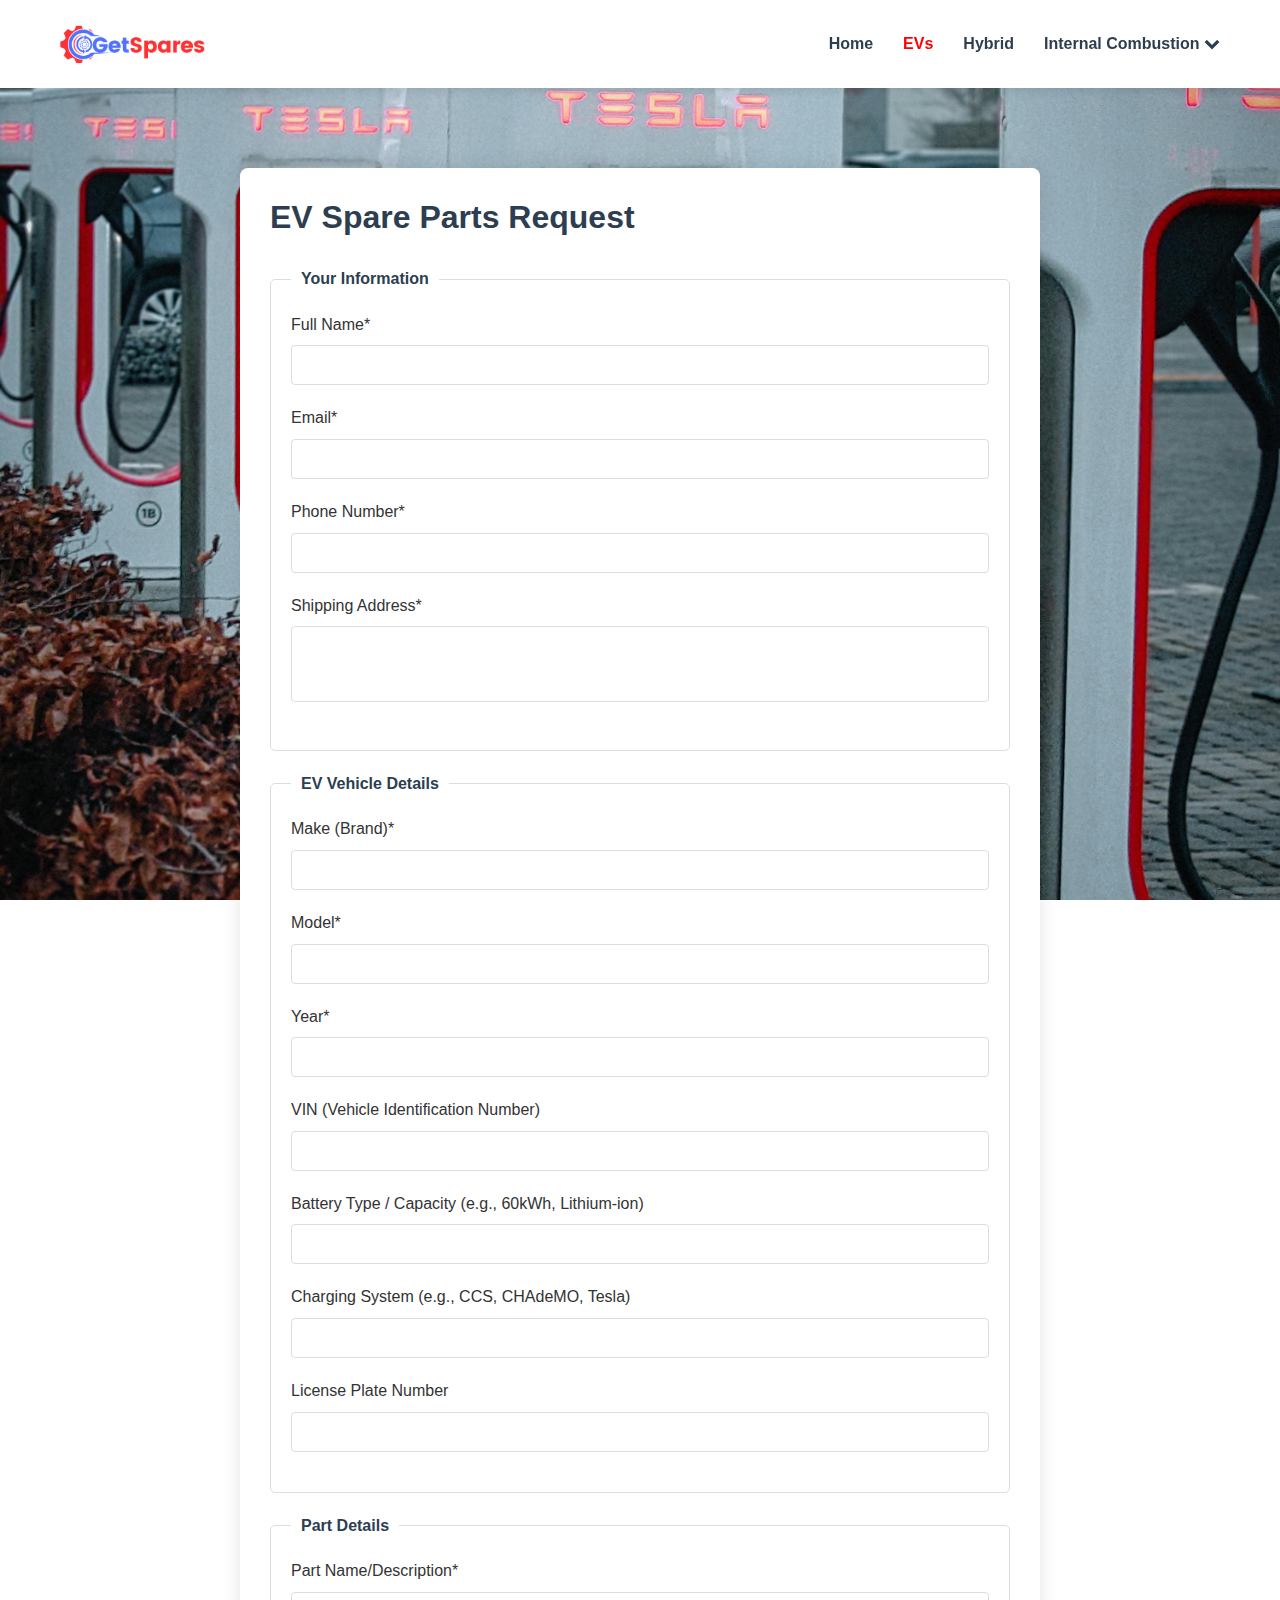
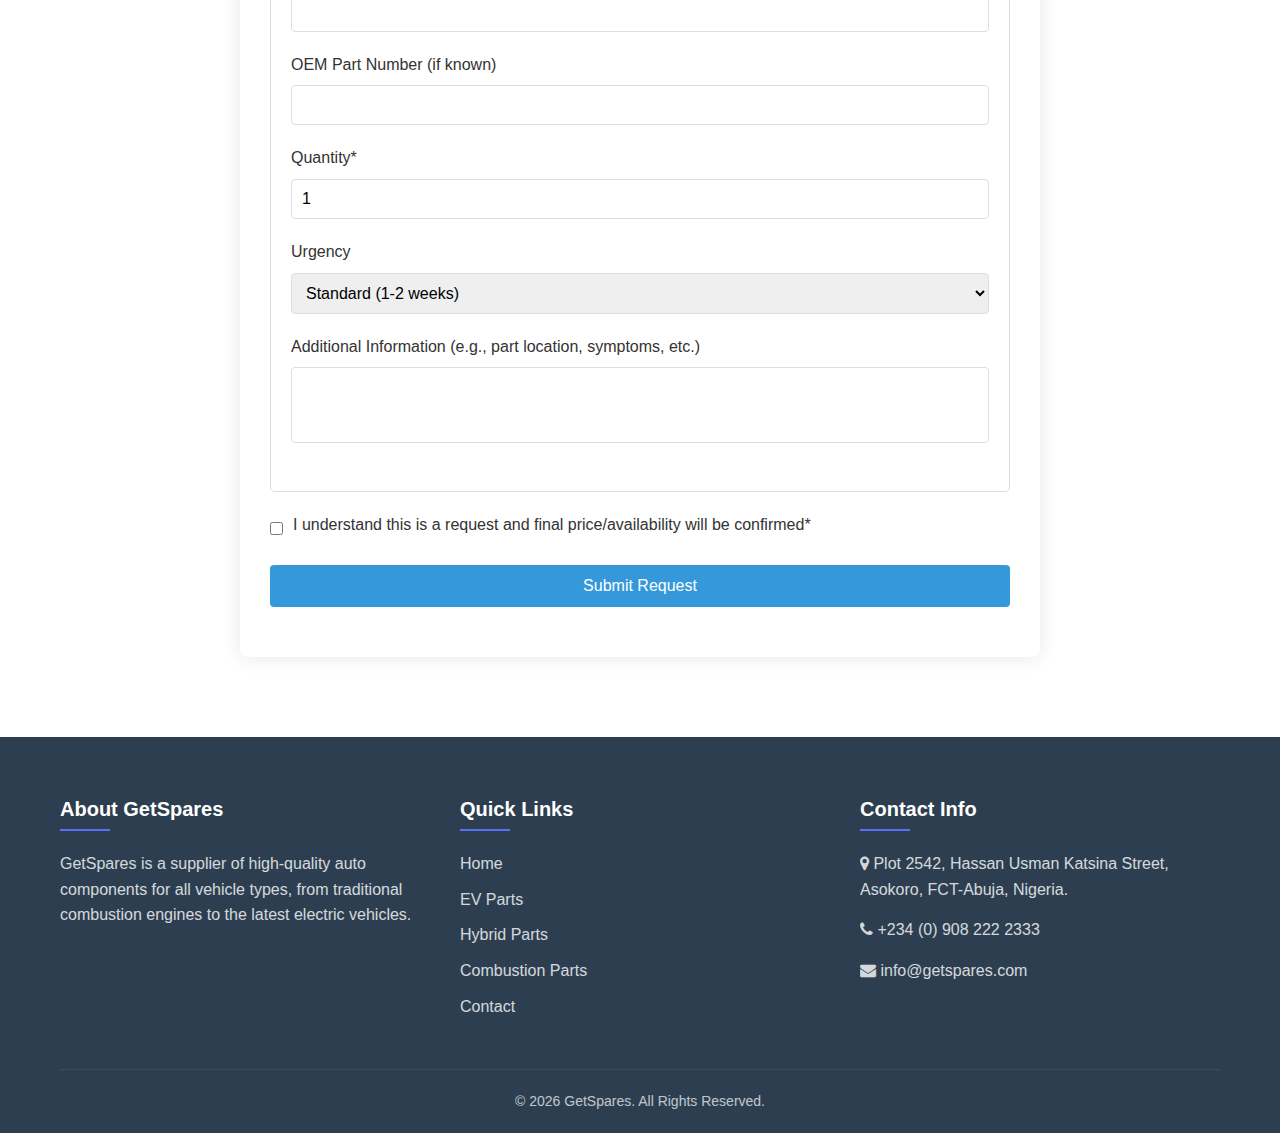
<file: ev.html>
<!DOCTYPE html>
<html lang="en">
<head>
    <meta charset="UTF-8">
    <meta name="viewport" content="width=device-width, initial-scale=1.0">
    <title>Getspares - EV</title>
    <link rel="stylesheet" href="/assets/css/getspares.css">
    <link rel="stylesheet" href="https://cdnjs.cloudflare.com/ajax/libs/font-awesome/4.7.0/css/font-awesome.min.css">
</head>
<body>
    <!-- Header & Navigation -->
    <header>
        <div class="container">
            <nav>
                <a href="/getspares.html" class="logo">
                    <img src="/assets/images/Get-Spares cropped.png" width="150px" alt="get-spares Logo" class="digital market-logo">
                </a>
                
                <ul class="nav-links" id="navLinks">
                    <li class="active"><a href="/getspares.html">Home</a></li>
                    <li><a href="ev.html">EVs</a></li>
                    <li><a href="hybrid.html">Hybrid</a></li>
                    <li class="dropdown">
                        <a href="#">Internal Combustion <i class="fa fa-chevron-down"></i></a>
                        <ul class="dropdown-content">
                            <li><a href="petrol.html">Petrol</a></li>
                            <li><a href="diesel.html">Diesel</a></li>
                        </ul>
                    </li>
                </ul>
                
                <div class="mobile-menu-btn" id="mobileMenuBtn">
                    <i class="fa fa-bars"></i>
                </div>
            </nav>
        </div>
    </header>

    <!-- EV Form -->
    <section class="ev-section">
        <div class="form-container">
        <h1>EV Spare Parts Request</h1>
        <form id="evPartsForm" action="https://formsubmit.co/info@mecagroup.com.ng" method="POST">
            <!-- Customer Information -->
            <fieldset>
                <legend>Your Information</legend>
                <div class="form-group">
                    <label for="fullName">Full Name*</label>
                    <input type="text" id="fullName" name="fullName" required>
                </div>
                <div class="form-group">
                    <label for="email">Email*</label>
                    <input type="email" id="email" name="email" required>
                </div>
                <div class="form-group">
                    <label for="phone">Phone Number*</label>
                    <input type="tel" id="phone" name="phone" required>
                </div>
                <div class="form-group">
                    <label for="address">Shipping Address*</label>
                    <textarea id="address" name="address" rows="3" required></textarea>
                </div>
            </fieldset>

            <!-- EV Vehicle Information -->
            <fieldset>
                <legend>EV Vehicle Details</legend>
                <div class="form-group">
                    <label for="make">Make (Brand)*</label>
                    <input type="text" id="make" name="make" required>
                </div>
                <div class="form-group">
                    <label for="model">Model*</label>
                    <input type="text" id="model" name="model" required>
                </div>
                <div class="form-group">
                    <label for="year">Year*</label>
                    <input type="number" id="year" name="year" min="2000" max="2025" required>
                </div>
                <div class="form-group">
                    <label for="vin">VIN (Vehicle Identification Number)</label>
                    <input type="text" id="vin" name="vin">
                </div>
                <div class="form-group">
                    <label for="battery">Battery Type / Capacity (e.g., 60kWh, Lithium-ion)</label>
                    <input type="text" id="battery" name="battery">
                </div>
                <div class="form-group">
                    <label for="charging">Charging System (e.g., CCS, CHAdeMO, Tesla)</label>
                    <input type="text" id="charging" name="charging">
                </div>
                <div class="form-group">
                    <label for="licensePlate">License Plate Number</label>
                    <input type="text" id="licensePlate" name="licensePlate">
                </div>
            </fieldset>

            <!-- EV Part Information -->
            <fieldset>
                <legend>Part Details</legend>
                <div class="form-group">
                    <label for="partName">Part Name/Description*</label>
                    <input type="text" id="partName" name="partName" required>
                </div>
                <div class="form-group">
                    <label for="partNumber">OEM Part Number (if known)</label>
                    <input type="text" id="partNumber" name="partNumber">
                </div>
                <div class="form-group">
                    <label for="quantity">Quantity*</label>
                    <input type="number" id="quantity" name="quantity" min="1" value="1" required>
                </div>
                <div class="form-group">
                    <label for="urgency">Urgency</label>
                    <select id="urgency" name="urgency">
                        <option value="standard">Standard (1-2 weeks)</option>
                        <option value="urgent">Urgent (3-5 business days)</option>
                        <option value="express">Express (1-2 business days)</option>
                    </select>
                </div>
                <div class="form-group">
                    <label for="additionalInfo">Additional Information (e.g., part location, symptoms, etc.)</label>
                    <textarea id="additionalInfo" name="additionalInfo" rows="3"></textarea>
                </div>
            </fieldset>

            <!-- Terms and Submission -->
            <div class="form-group checkbox-group">
                <input type="checkbox" id="terms" name="terms" required>
                <label for="terms">I understand this is a request and final price/availability will be confirmed*</label>
            </div>
            <div class="form-group">
                <button type="submit" class="submit-btn">Submit Request</button>
            </div>

            <!-- Hidden Inputs -->
            <input type="hidden" name="_next" value="http://127.0.0.1:5501/index.html">
            <input type="hidden" name="_captcha" value="false">
        </form>

        <div id="confirmation" class="hidden">
            <h2>Thank you for your request!</h2>
            <p>We've received your EV spare parts request and will contact you shortly with availability and pricing information.</p>
        </div>
        </div>
    </section>

    <!-- Old Footer -->
    <footer>
        <div class="container">
            <div class="footer-content">
                <div class="footer-column">
                    <h3>About GetSpares</h3>
                    <p>GetSpares is a supplier of high-quality auto components for all vehicle types, from traditional combustion engines to the latest electric vehicles.</p>
                    <!-- <div class="social-links">
                        <a href="#"><i class="fa fa-facebook"></i></a>
                        <a href="#"><i class="fa fa-twitter"></i></a>
                        <a href="#"><i class="fa fa-linkedin"></i></a>
                    </div> -->
                </div>
                
                <div class="footer-column">
                    <h3>Quick Links</h3>
                    <ul class="footer-links">
                        <li><a href="#">Home</a></li>
                        <li><a href="#">EV Parts</a></li>
                        <li><a href="#">Hybrid Parts</a></li>
                        <li><a href="#">Combustion Parts</a></li>
                        <li><a href="/contact.html">Contact</a></li>
                    </ul>
                </div>
                
                <!-- <div class="footer-column">
                    <h3>Services</h3>
                    <ul class="footer-links">
                        <li><a href="#">Parts Identification</a></li>
                        <li><a href="#">Technical Support</a></li>
                        <li><a href="#">Quality Assurance</a></li>
                        <li><a href="#">Logistics</a></li>
                    </ul>
                </div> -->
                
                <div class="footer-column">
                    <h3>Contact Info</h3>
                    <p><i class="fa fa-map-marker"></i> Plot 2542, Hassan Usman Katsina Street, Asokoro, FCT-Abuja, Nigeria.</p>
                    <p><i class="fa fa-phone"></i> +234 (0) 908 222 2333</p>
                    <p><i class="fa fa-envelope"></i> info@getspares.com</p>
                    <!-- <p><i class="fa fa-clock-o"></i> Mon-Fri: 8AM - 6PM</p> -->
                </div>
            </div>
            
            <div class="footer-bottom">
                <p>&copy; <span class="year"></span> GetSpares. All Rights Reserved.</p>
            </div>
        </div>
    </footer>

    <script>
        // Mobile Menu Toggle
        const mobileMenuBtn = document.getElementById('mobileMenuBtn');
        const navLinks = document.getElementById('navLinks');

        const year = new Date().getFullYear()
        document.querySelector(".year").innerHTML = year

         // Set active nav item based on current page
        function setActiveNavItem() {
            const currentPath = window.location.pathname;
            const navItems = document.querySelectorAll('.nav-links li');
            
            navItems.forEach(item => {
                const link = item.querySelector('a');
                if (link) {
                    const href = link.getAttribute('href');
                    link.classList.toggle('active', currentPath.includes(href));
                }
            });
        }

        // Call the function when page loads
        document.addEventListener('DOMContentLoaded', setActiveNavItem);


        mobileMenuBtn.addEventListener('click', () => {
            navLinks.classList.toggle('active');
            mobileMenuBtn.innerHTML = navLinks.classList.contains('active') 
                ? '<i class="fa fa-times"></i>' 
                : '<i class="fa fa-bars"></i>';
        });
        
        // Dropdown Menu for Internal Combustion
        const dropdowns = document.querySelectorAll('.dropdown');
        
        dropdowns.forEach(dropdown => {
            const link = dropdown.querySelector('a');
            
            link.addEventListener('click', (e) => {
                if (window.innerWidth <= 768) {
                    e.preventDefault();
                    const content = dropdown.querySelector('.dropdown-content');
                    content.style.display = content.style.display === 'block' ? 'none' : 'block';
                }
            });
        });
    </script>
</body>
</html>
</file>
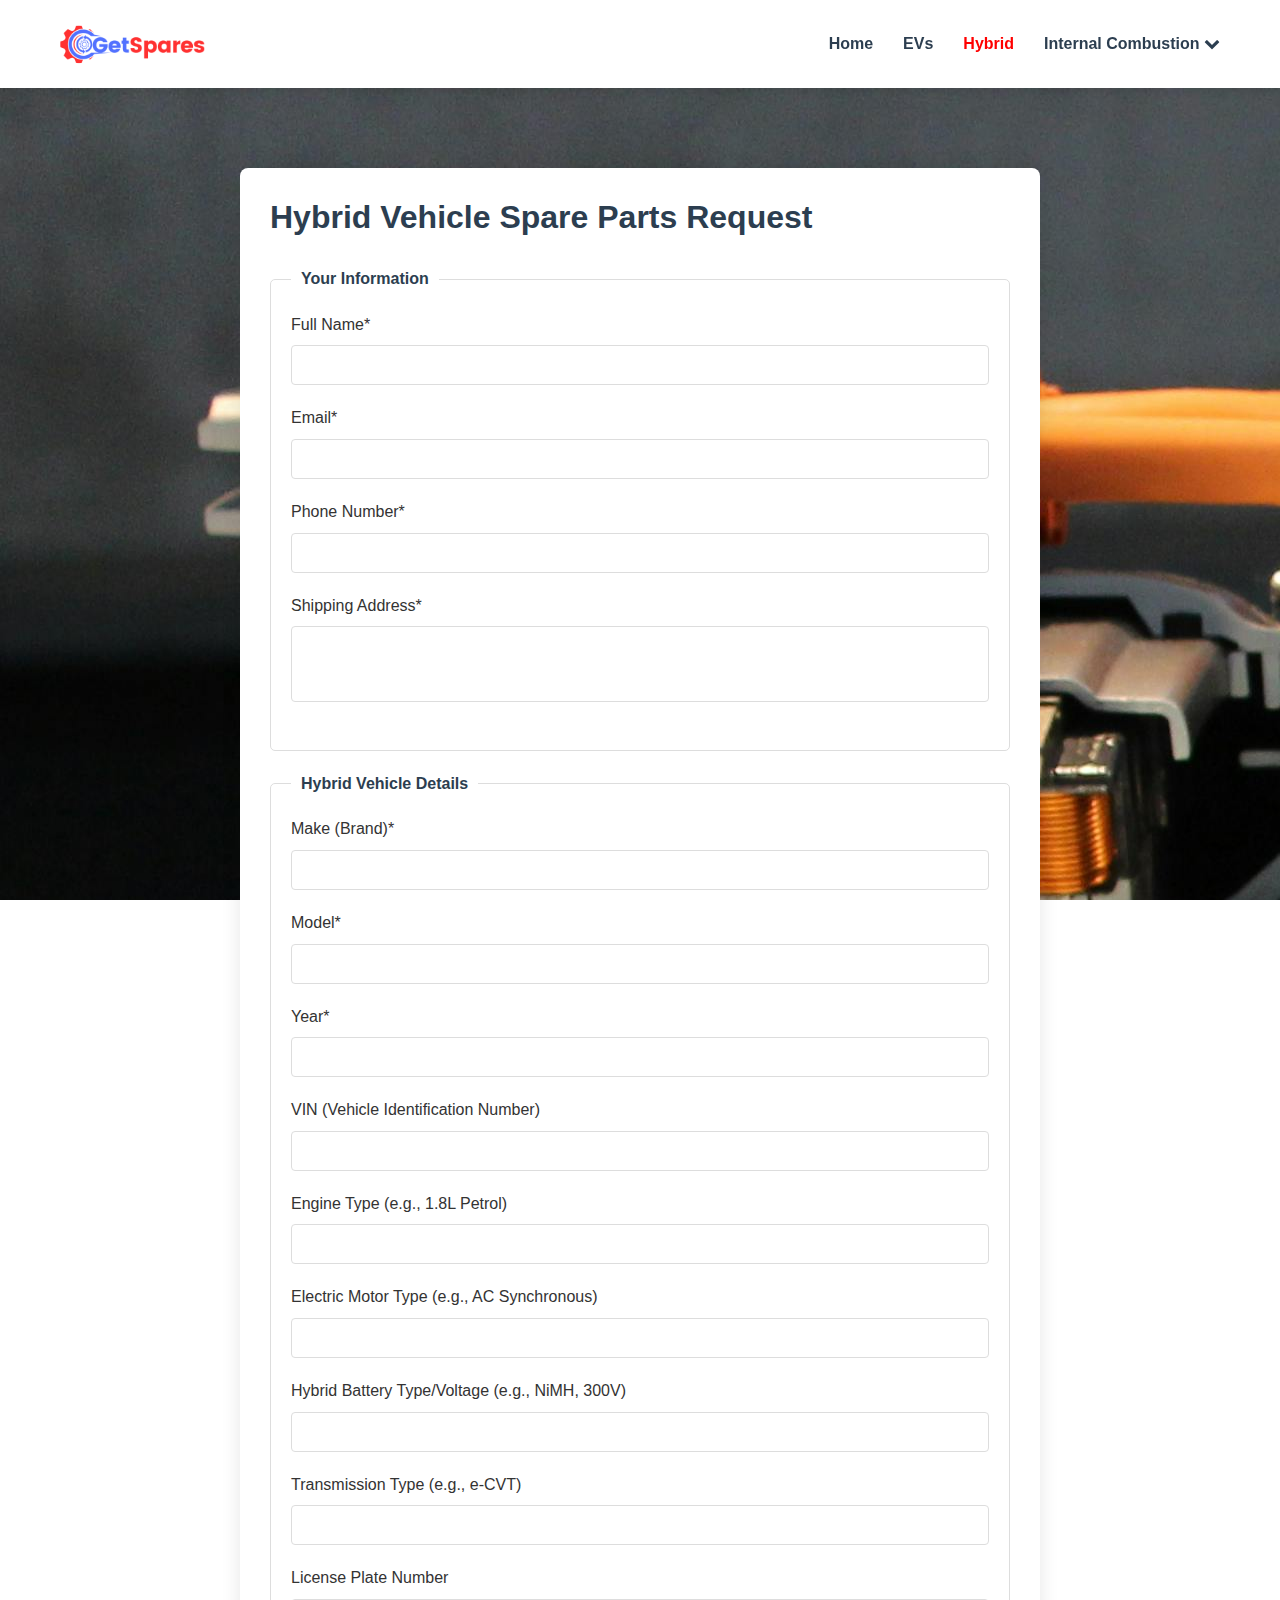
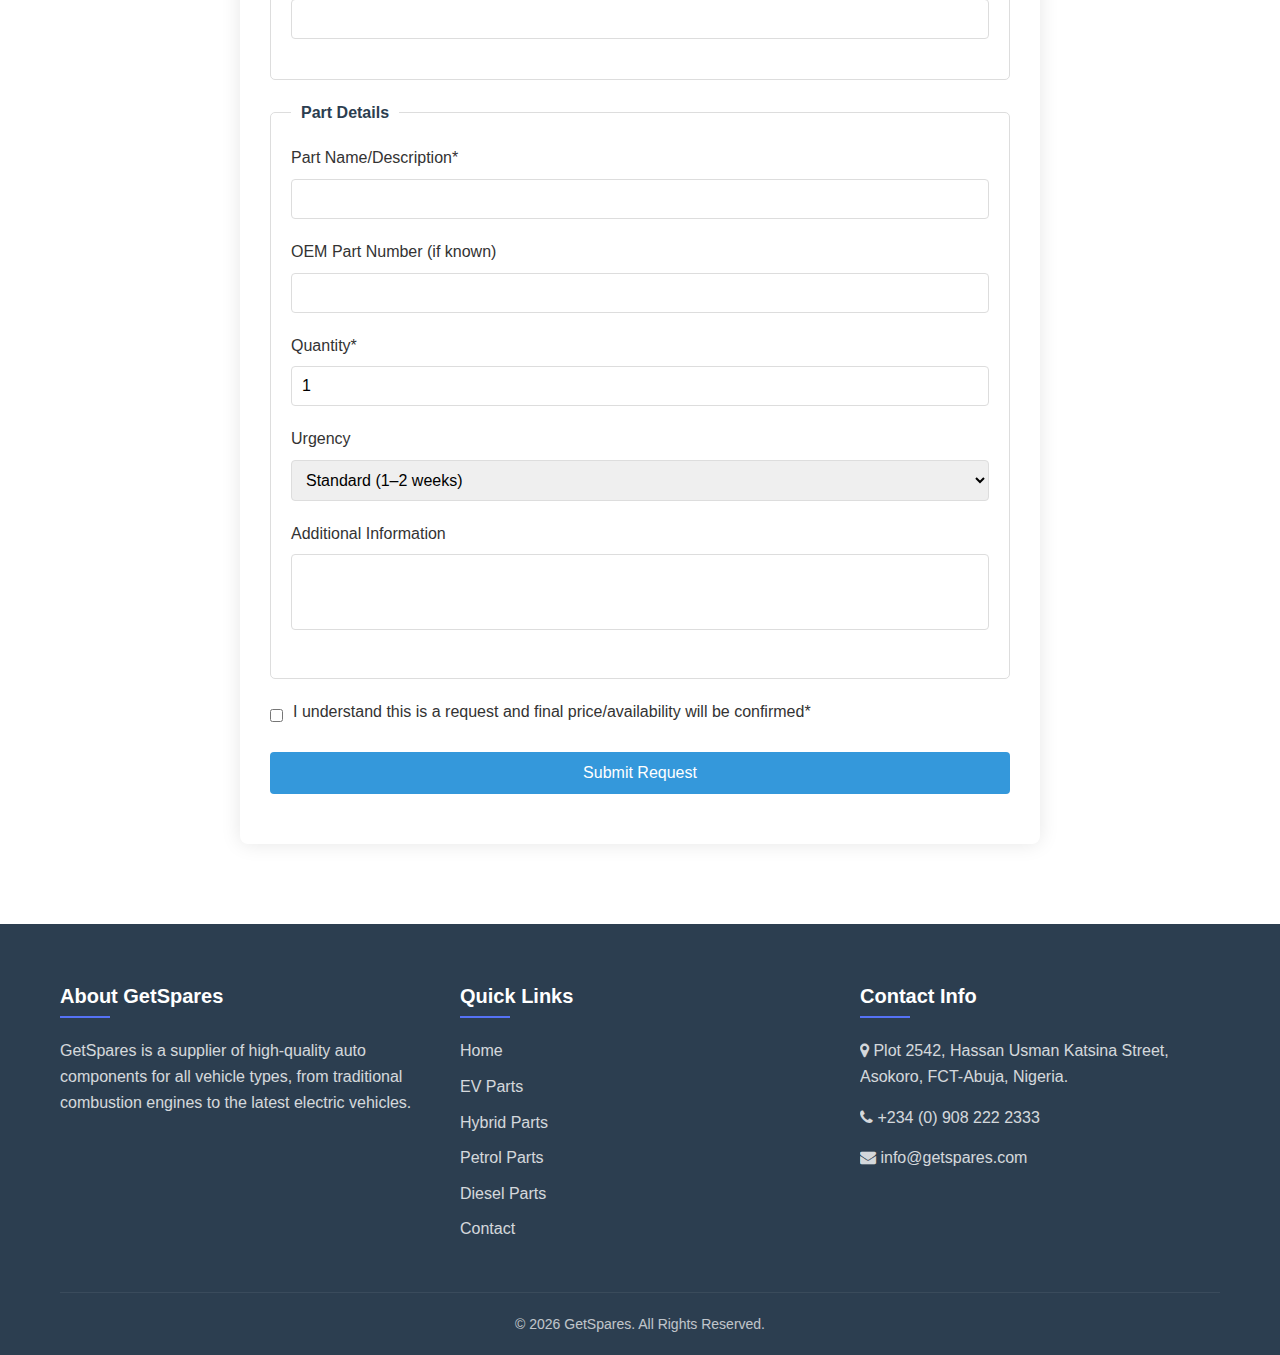
<file: hybrid.html>
<!DOCTYPE html>
<html lang="en">
<head>
    <meta charset="UTF-8">
    <meta name="viewport" content="width=device-width, initial-scale=1.0">
    <title>Getspares - Hybrid</title>
    <link rel="stylesheet" href="/assets/css/getspares.css"/>
    <link rel="stylesheet" href="https://cdnjs.cloudflare.com/ajax/libs/font-awesome/4.7.0/css/font-awesome.min.css">
</head>
<body>
        <!-- Header & Navigation -->
    <header>
        <div class="container">
            <nav>
                <a href="/getspares.html" class="logo">
                    <img src="/assets/images/Get-Spares cropped.png" width="150px" alt="get-spares Logo" class="digital market-logo">
                </a>
                
                <ul class="nav-links" id="navLinks">
                    <li class="active"><a href="/getspares.html">Home</a></li>
                    <li><a href="ev.html">EVs</a></li>
                    <li><a href="hybrid.html">Hybrid</a></li>
                    <li class="dropdown">
                        <a href="#">Internal Combustion <i class="fa fa-chevron-down"></i></a>
                        <ul class="dropdown-content">
                            <li><a href="petrol.html">Petrol</a></li>
                            <li><a href="diesel.html">Diesel</a></li>
                        </ul>
                    </li>
                </ul>
                
                <div class="mobile-menu-btn" id="mobileMenuBtn">
                    <i class="fa fa-bars"></i>
                </div>
            </nav>
        </div>
    </header>

    <!-- Hybrid Part Form -->
    <section class="hy-section">
        <div class="form-container">
        <h1>Hybrid Vehicle Spare Parts Request</h1>
        <form id="hybridPartsForm" action="https://formsubmit.co/info@mecagroup.com.ng" method="POST">
            <!-- Customer Information -->
            <fieldset>
                <legend>Your Information</legend>
                <div class="form-group">
                    <label for="fullName">Full Name*</label>
                    <input type="text" id="fullName" name="fullName" required>
                </div>
                <div class="form-group">
                    <label for="email">Email*</label>
                    <input type="email" id="email" name="email" required>
                </div>
                <div class="form-group">
                    <label for="phone">Phone Number*</label>
                    <input type="tel" id="phone" name="phone" required>
                </div>
                <div class="form-group">
                    <label for="address">Shipping Address*</label>
                    <textarea id="address" name="address" rows="3" required></textarea>
                </div>
            </fieldset>

            <!-- Hybrid Vehicle Information -->
            <fieldset>
                <legend>Hybrid Vehicle Details</legend>
                <div class="form-group">
                    <label for="make">Make (Brand)*</label>
                    <input type="text" id="make" name="make" required>
                </div>
                <div class="form-group">
                    <label for="model">Model*</label>
                    <input type="text" id="model" name="model" required>
                </div>
                <div class="form-group">
                    <label for="year">Year*</label>
                    <input type="number" id="year" name="year" min="2000" max="2025" required>
                </div>
                <div class="form-group">
                    <label for="vin">VIN (Vehicle Identification Number)</label>
                    <input type="text" id="vin" name="vin">
                </div>
                <div class="form-group">
                    <label for="engine">Engine Type (e.g., 1.8L Petrol)</label>
                    <input type="text" id="engine" name="engine">
                </div>
                <div class="form-group">
                    <label for="motor">Electric Motor Type (e.g., AC Synchronous)</label>
                    <input type="text" id="motor" name="motor">
                </div>
                <div class="form-group">
                    <label for="battery">Hybrid Battery Type/Voltage (e.g., NiMH, 300V)</label>
                    <input type="text" id="battery" name="battery">
                </div>
                <div class="form-group">
                    <label for="transmission">Transmission Type (e.g., e-CVT)</label>
                    <input type="text" id="transmission" name="transmission">
                </div>
                <div class="form-group">
                    <label for="licensePlate">License Plate Number</label>
                    <input type="text" id="licensePlate" name="licensePlate">
                </div>
            </fieldset>

            <!-- Part Information -->
            <fieldset>
                <legend>Part Details</legend>
                <div class="form-group">
                    <label for="partName">Part Name/Description*</label>
                    <input type="text" id="partName" name="partName" required>
                </div>
                <div class="form-group">
                    <label for="partNumber">OEM Part Number (if known)</label>
                    <input type="text" id="partNumber" name="partNumber">
                </div>
                <div class="form-group">
                    <label for="quantity">Quantity*</label>
                    <input type="number" id="quantity" name="quantity" min="1" value="1" required>
                </div>
                <div class="form-group">
                    <label for="urgency">Urgency</label>
                    <select id="urgency" name="urgency">
                        <option value="standard">Standard (1–2 weeks)</option>
                        <option value="urgent">Urgent (3–5 business days)</option>
                        <option value="express">Express (1–2 business days)</option>
                    </select>
                </div>
                <div class="form-group">
                    <label for="additionalInfo">Additional Information</label>
                    <textarea id="additionalInfo" name="additionalInfo" rows="3"></textarea>
                </div>
            </fieldset>

            <!-- Terms and Submission -->
            <div class="form-group checkbox-group">
                <input type="checkbox" id="terms" name="terms" required>
                <label for="terms">I understand this is a request and final price/availability will be confirmed*</label>
            </div>
            <div class="form-group">
                <button type="submit" class="submit-btn">Submit Request</button>
            </div>

            <!-- Hidden Inputs -->
            <input type="hidden" name="_next" value="http://127.0.0.1:5501/index.html">
            <input type="hidden" name="_captcha" value="false">
        </form>

        <div id="confirmation" class="hidden">
            <h2>Thank you for your request!</h2>
            <p>We've received your hybrid vehicle parts request and will contact you shortly with availability and pricing information.</p>
        </div>
        </div>
    </section>

    <!-- Old Footer -->
    <footer>
        <div class="container">
            <div class="footer-content">
                <div class="footer-column">
                    <h3>About GetSpares</h3>
                    <p>GetSpares is a supplier of high-quality auto components for all vehicle types, from traditional combustion engines to the latest electric vehicles.</p>
                    <!-- <div class="social-links">
                        <a href="#"><i class="fa fa-facebook"></i></a>
                        <a href="#"><i class="fa fa-twitter"></i></a>
                        <a href="#"><i class="fa fa-linkedin"></i></a>
                    </div> -->
                </div>
                
                <div class="footer-column">
                    <h3>Quick Links</h3>
                    <ul class="footer-links">
                        <li><a href="getspares.html">Home</a></li>
                        <li><a href="ev.html">EV Parts</a></li>
                        <li><a href="hybrid.html">Hybrid Parts</a></li>
                        <li><a href="petrol.html">Petrol Parts</a></li>
                        <li><a href="diesel.html">Diesel Parts</a></li>
                        <li><a href="/contact.html">Contact</a></li>
                    </ul>
                </div>
                
                <!-- <div class="footer-column">
                    <h3>Services</h3>
                    <ul class="footer-links">
                        <li><a href="#">Parts Identification</a></li>
                        <li><a href="#">Technical Support</a></li>
                        <li><a href="#">Quality Assurance</a></li>
                        <li><a href="#">Logistics</a></li>
                    </ul>
                </div> -->
                
                <div class="footer-column">
                    <h3>Contact Info</h3>
                    <p><i class="fa fa-map-marker"></i> Plot 2542, Hassan Usman Katsina Street, Asokoro, FCT-Abuja, Nigeria.</p>
                    <p><i class="fa fa-phone"></i> +234 (0) 908 222 2333</p>
                    <p><i class="fa fa-envelope"></i> info@getspares.com</p>
                    <!-- <p><i class="fa fa-clock-o"></i> Mon-Fri: 8AM - 6PM</p> -->
                </div>
            </div>
            
            <div class="footer-bottom">
                <p>&copy; <span class="year"></span> GetSpares. All Rights Reserved.</p>
            </div>
        </div>
    </footer>

    <script>
        // Mobile Menu Toggle
        const mobileMenuBtn = document.getElementById('mobileMenuBtn');
        const navLinks = document.getElementById('navLinks');

        const year = new Date().getFullYear()
        document.querySelector(".year").innerHTML = year

         // Set active nav item based on current page
        function setActiveNavItem() {
            const currentPath = window.location.pathname;
            const navItems = document.querySelectorAll('.nav-links li');
            
            navItems.forEach(item => {
                const link = item.querySelector('a');
                if (link) {
                    const href = link.getAttribute('href');
                    link.classList.toggle('active', currentPath.includes(href));
                }
            });
        }

        // Call the function when page loads
        document.addEventListener('DOMContentLoaded', setActiveNavItem);


        mobileMenuBtn.addEventListener('click', () => {
            navLinks.classList.toggle('active');
            mobileMenuBtn.innerHTML = navLinks.classList.contains('active') 
                ? '<i class="fa fa-times"></i>' 
                : '<i class="fa fa-bars"></i>';
        });
        
        // Dropdown Menu for Internal Combustion
        const dropdowns = document.querySelectorAll('.dropdown');
        
        dropdowns.forEach(dropdown => {
            const link = dropdown.querySelector('a');
            
            link.addEventListener('click', (e) => {
                if (window.innerWidth <= 768) {
                    e.preventDefault();
                    const content = dropdown.querySelector('.dropdown-content');
                    content.style.display = content.style.display === 'block' ? 'none' : 'block';
                }
            });
        });
    </script>
</body>
</html>
</file>
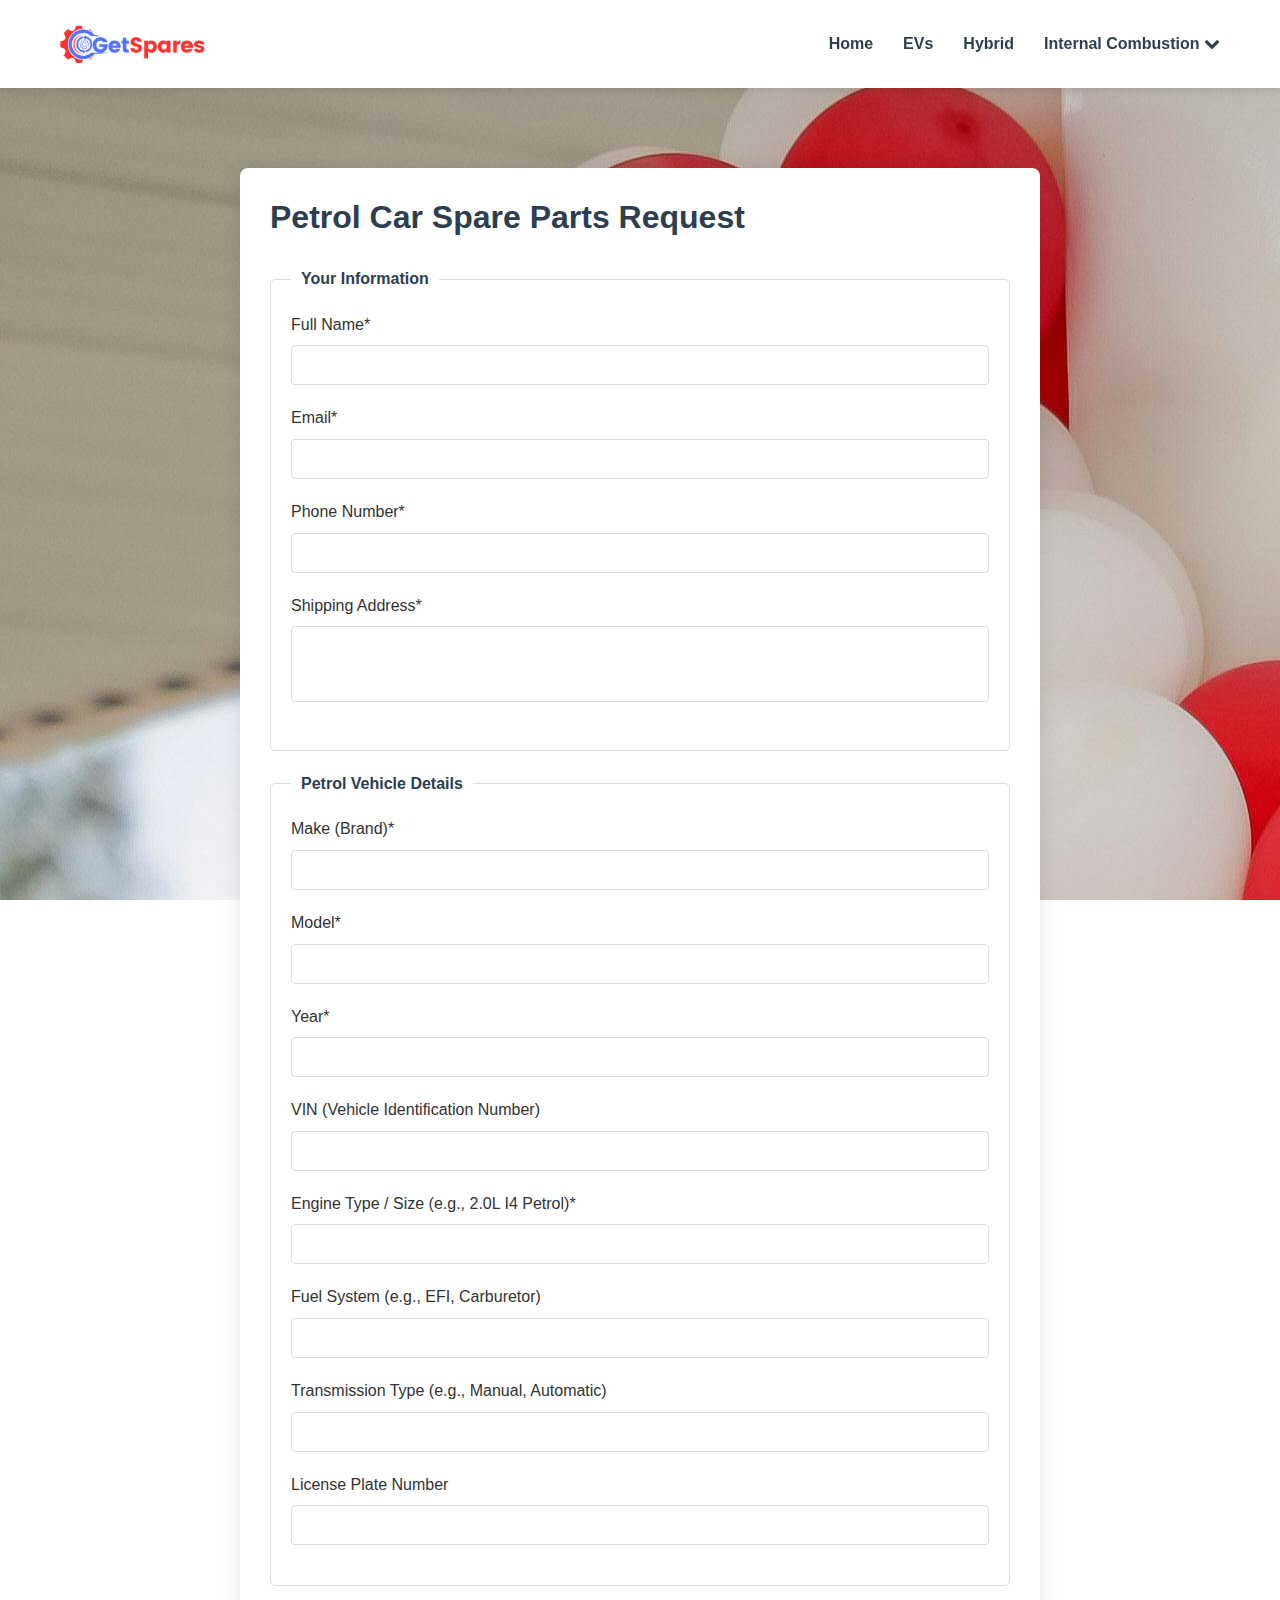
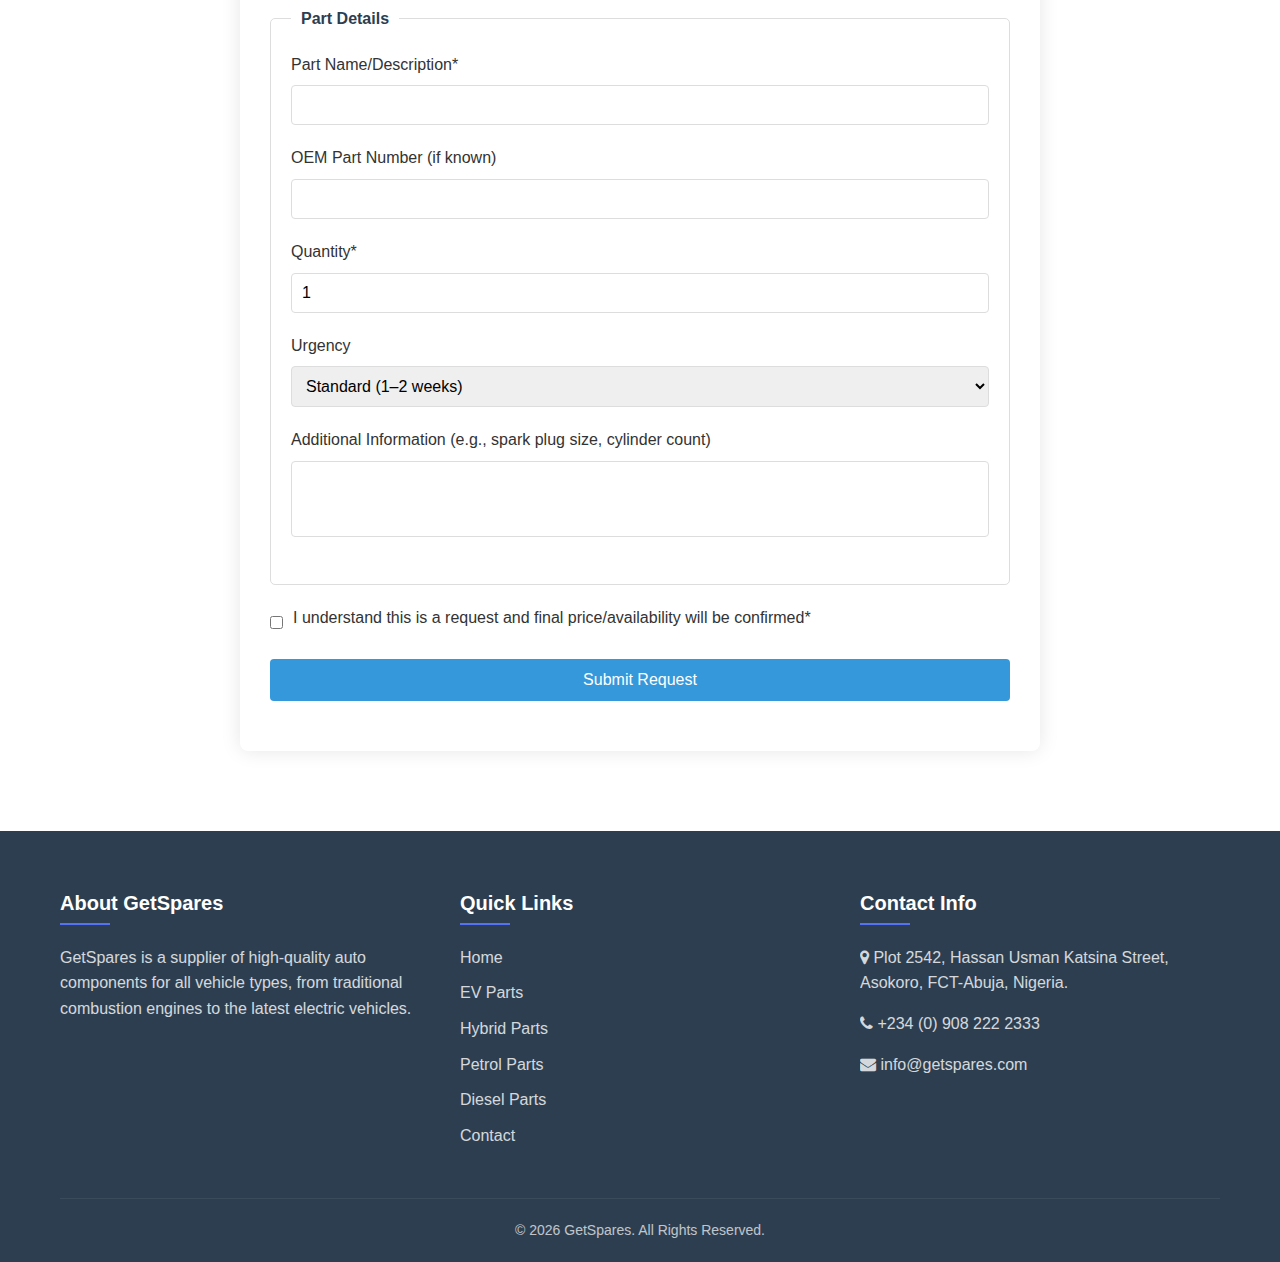
<file: petrol.html>
<!DOCTYPE html>
<html lang="en">
<head>
    <meta charset="UTF-8">
    <meta name="viewport" content="width=device-width, initial-scale=1.0">
    <title>Getspares - Petrol</title>
    <link rel="stylesheet" href="/assets/css/getspares.css"/>
    <link rel="stylesheet" href="https://cdnjs.cloudflare.com/ajax/libs/font-awesome/4.7.0/css/font-awesome.min.css">
</head>
<body>
        <!-- Header & Navigation -->
    <header>
        <div class="container">
            <nav>
                <a href="/getspares.html" class="logo">
                    <img src="/assets/images/Get-Spares cropped.png" width="150px" alt="get-spares Logo" class="digital market-logo">
                </a>
                
                <ul class="nav-links" id="navLinks">
                    <li class="active"><a href="/getspares.html">Home</a></li>
                    <li><a href="ev.html">EVs</a></li>
                    <li><a href="hybrid.html">Hybrid</a></li>
                    <li class="dropdown">
                        <a href="#">Internal Combustion <i class="fa fa-chevron-down"></i></a>
                        <ul class="dropdown-content">
                            <li><a href="petrol.html">Petrol</a></li>
                            <li><a href="diesel.html">Diesel</a></li>
                        </ul>
                    </li>
                </ul>
                
                <div class="mobile-menu-btn" id="mobileMenuBtn">
                    <i class="fa fa-bars"></i>
                </div>
            </nav>
        </div>
    </header>

    <!-- Petrol Form -->
    <section class="pt-section">
        <div class="form-container">
    <h1>Petrol Car Spare Parts Request</h1>
    <form id="petrolPartsForm" action="https://formsubmit.co/info@mecagroup.com.ng" method="POST">
        
        <!-- Customer Information -->
        <fieldset>
        <legend>Your Information</legend>
        <div class="form-group">
            <label for="fullName">Full Name*</label>
            <input type="text" id="fullName" name="fullName" required>
        </div>
        <div class="form-group">
            <label for="email">Email*</label>
            <input type="email" id="email" name="email" required>
        </div>
        <div class="form-group">
            <label for="phone">Phone Number*</label>
            <input type="tel" id="phone" name="phone" required>
        </div>
        <div class="form-group">
            <label for="address">Shipping Address*</label>
            <textarea id="address" name="address" rows="3" required></textarea>
        </div>
        </fieldset>

        <!-- Petrol Vehicle Information -->
        <fieldset>
        <legend>Petrol Vehicle Details</legend>
        <div class="form-group">
            <label for="make">Make (Brand)*</label>
            <input type="text" id="make" name="make" required>
        </div>
        <div class="form-group">
            <label for="model">Model*</label>
            <input type="text" id="model" name="model" required>
        </div>
        <div class="form-group">
            <label for="year">Year*</label>
            <input type="number" id="year" name="year" min="1900" max="2025" required>
        </div>
        <div class="form-group">
            <label for="vin">VIN (Vehicle Identification Number)</label>
            <input type="text" id="vin" name="vin">
        </div>
        <div class="form-group">
            <label for="engine">Engine Type / Size (e.g., 2.0L I4 Petrol)*</label>
            <input type="text" id="engine" name="engine" required>
        </div>
        <div class="form-group">
            <label for="fuelSystem">Fuel System (e.g., EFI, Carburetor)</label>
            <input type="text" id="fuelSystem" name="fuelSystem">
        </div>
        <div class="form-group">
            <label for="transmission">Transmission Type (e.g., Manual, Automatic)</label>
            <input type="text" id="transmission" name="transmission">
        </div>
        <div class="form-group">
            <label for="licensePlate">License Plate Number</label>
            <input type="text" id="licensePlate" name="licensePlate">
        </div>
        </fieldset>

        <!-- Part Information -->
        <fieldset>
        <legend>Part Details</legend>
        <div class="form-group">
            <label for="partName">Part Name/Description*</label>
            <input type="text" id="partName" name="partName" required>
        </div>
        <div class="form-group">
            <label for="partNumber">OEM Part Number (if known)</label>
            <input type="text" id="partNumber" name="partNumber">
        </div>
        <div class="form-group">
            <label for="quantity">Quantity*</label>
            <input type="number" id="quantity" name="quantity" min="1" value="1" required>
        </div>
        <div class="form-group">
            <label for="urgency">Urgency</label>
            <select id="urgency" name="urgency">
            <option value="standard">Standard (1–2 weeks)</option>
            <option value="urgent">Urgent (3–5 business days)</option>
            <option value="express">Express (1–2 business days)</option>
            </select>
        </div>
        <div class="form-group">
            <label for="additionalInfo">Additional Information (e.g., spark plug size, cylinder count)</label>
            <textarea id="additionalInfo" name="additionalInfo" rows="3"></textarea>
        </div>
        </fieldset>

        <!-- Terms and Submission -->
        <div class="form-group checkbox-group">
        <input type="checkbox" id="terms" name="terms" required>
        <label for="terms">I understand this is a request and final price/availability will be confirmed*</label>
        </div>
        <div class="form-group">
        <button type="submit" class="submit-btn">Submit Request</button>
        </div>

        <!-- Hidden Inputs -->
        <input type="hidden" name="_next" value="http://127.0.0.1:5501/index.html">
        <input type="hidden" name="_captcha" value="false">
    </form>

    <div id="confirmation" class="hidden">
        <h2>Thank you for your request!</h2>
        <p>We've received your petrol car parts request and will contact you shortly with availability and pricing information.</p>
    </div>
        </div> 
    </section>

    <!-- Old Footer -->
    <footer>
        <div class="container">
            <div class="footer-content">
                <div class="footer-column">
                    <h3>About GetSpares</h3>
                    <p>GetSpares is a supplier of high-quality auto components for all vehicle types, from traditional combustion engines to the latest electric vehicles.</p>
                    <!-- <div class="social-links">
                        <a href="#"><i class="fa fa-facebook"></i></a>
                        <a href="#"><i class="fa fa-twitter"></i></a>
                        <a href="#"><i class="fa fa-linkedin"></i></a>
                    </div> -->
                </div>
                
                <div class="footer-column">
                    <h3>Quick Links</h3>
                    <ul class="footer-links">
                        <li><a href="getspares.html">Home</a></li>
                        <li><a href="ev.html">EV Parts</a></li>
                        <li><a href="hybrid.html">Hybrid Parts</a></li>
                        <li><a href="petrol.html">Petrol Parts</a></li>
                        <li><a href="diesel.html">Diesel Parts</a></li>
                        <li><a href="/contact.html">Contact</a></li>
                    </ul>
                </div>
                
                <div class="footer-column">
                    <h3>Contact Info</h3>
                    <p><i class="fa fa-map-marker"></i> Plot 2542, Hassan Usman Katsina Street, Asokoro, FCT-Abuja, Nigeria.</p>
                    <p><i class="fa fa-phone"></i> +234 (0) 908 222 2333</p>
                    <p><i class="fa fa-envelope"></i> info@getspares.com</p>
                    <!-- <p><i class="fa fa-clock-o"></i> Mon-Fri: 8AM - 6PM</p> -->
                </div>
            </div>
            
            <div class="footer-bottom">
                <p>&copy; <span class="year"></span> GetSpares. All Rights Reserved.</p>
            </div>
        </div>
    </footer>

    <script>
        // Mobile Menu Toggle
        const mobileMenuBtn = document.getElementById('mobileMenuBtn');
        const navLinks = document.getElementById('navLinks');
  
        const year = new Date().getFullYear()
        document.querySelector(".year").innerHTML = year
  
         // Set active nav item based on current page
        function setActiveNavItem() {
            const currentPath = window.location.pathname;
            const navItems = document.querySelectorAll('.dropdown-content li');
            
            navItems.forEach(item => {
                const link = item.querySelector('a');
                if (link) {
                    const href = link.getAttribute('href');
                    link.classList.toggle('active', currentPath.includes(href));
                }
            });
        }
  
        // Call the function when page loads
        document.addEventListener('DOMContentLoaded', setActiveNavItem);
  
  
        mobileMenuBtn.addEventListener('click', () => {
            navLinks.classList.toggle('active');
            mobileMenuBtn.innerHTML = navLinks.classList.contains('active') 
                ? '<i class="fa fa-times"></i>' 
                : '<i class="fa fa-bars"></i>';
        });
        
        // Dropdown Menu for Internal Combustion
        const dropdowns = document.querySelectorAll('.dropdown');
        
        dropdowns.forEach(dropdown => {
            const link = dropdown.querySelector('a');
            
            link.addEventListener('click', (e) => {
                if (window.innerWidth <= 768) {
                    e.preventDefault();
                    const content = dropdown.querySelector('.dropdown-content');
                    content.style.display = content.style.display === 'block' ? 'none' : 'block';
                }
            });
        });
    </script>
</body>
</html>
</file>
<file: assets/css/getspares.css>
/* Global Styles */
        :root {
            --primary: #5572f6;
            --secondary: #e74c3c;
            --accent: #5572f6;
            --light: #f8f9fa;
            --dark: #2c3e50;
            --gray: #6c757d;
            --white: #ffffff;
        }
        
        * {
            margin: 0;
            padding: 0;
            box-sizing: border-box;
            font-family: 'Segoe UI', Tahoma, Geneva, Verdana, sans-serif;
        }
        
        body {
            background-color: var(--white);
            color: #333;
            line-height: 1.6;
        }
        
        a {
            text-decoration: none;
            color: inherit;
        }
        
        .container {
            max-width: 1200px;
            margin: 0 auto;
            padding: 0 20px;
        }
        
        .btn {
            display: inline-block;
            padding: 12px 30px;
            background-color: var(--primary);
            color: white;
            border-radius: 4px;
            font-weight: 600;
            transition: all 0.3s ease;
            border: none;
            cursor: pointer;
            font-size: 16px;
        }
        
        .btn:hover {
            background-color: #3a5bd9;
            transform: translateY(-2px);
            box-shadow: 0 4px 8px rgba(0, 0, 0, 0.1);
        }
        
        .btn-outline {
            background-color: transparent;
            border: 2px solid var(--primary);
            color: var(--primary);
        }
        
        .btn-outline:hover {
            background-color: var(--primary);
            color: white;
        }
        
        section {
            padding: 80px 0;
        }
        
        h1, h2, h3, h4 {
            color: var(--dark);
            line-height: 1.2;
        }
        
        /* Header Styles */
        header {
            background-color: var(--white);
            box-shadow: 0 2px 10px rgba(0, 0, 0, 0.1);
            position: sticky;
            top: 0;
            z-index: 100;
        }
        
        /* Navigation */
        nav {
            display: flex;
            justify-content: space-between;
            align-items: center;
            padding: 20px 0;
        }
        
        .logo {
            font-size: 28px;
            font-weight: 700;
            color: var(--primary);
            display: flex;
            align-items: center;
        }
        
        .logo span {
            color: var(--secondary);
        }
        
        .logo-img {
            height: 40px;
            margin-right: 10px;
        }
        
        .nav-links {
            display: flex;
            gap: 30px;
        }
        
        .nav-links > li {
            list-style: none;
            position: relative;
        }
        
        .nav-links a {
            font-weight: 600;
            padding: 10px 0;
            transition: color 0.3s ease;
            color: var(--dark);
        }
        
        .nav-links a:hover {
            color: var(--primary);
        }

        /* .nav-links li .active {
            color: red;
        } */
        
        .dropdown {
            position: relative;
        }
        
        .dropdown-content {
            position: absolute;
            top: 100%;
            left: 0;
            background-color: var(--white);
            min-width: 180px;
            box-shadow: 0 5px 10px rgba(0, 0, 0, 0.1);
            border-radius: 4px;
            opacity: 0;
            visibility: hidden;
            transition: all 0.3s ease;
            z-index: 10;
        }
        
        .dropdown:hover .dropdown-content {
            opacity: 1;
            visibility: visible;
            transform: translateY(5px);
        }
        
        .dropdown-content li {
            padding: 10px 15px;
            border-bottom: 1px solid #eee;
            list-style: none;
        }
        
        .dropdown-content li:last-child {
            border-bottom: none;
        }
        
        .dropdown-content a {
            display: block;
            font-weight: 500;
        }
        
        .mobile-menu-btn {
            display: none;
            font-size: 24px;
            cursor: pointer;
            color: var(--dark);
        }

/* Form Section Styling */
        .form-section {
            display: flex;
            justify-content: center;
            align-items: center;
            min-height: 100vh;
            padding: 40px 20px;
            background-color: #f8f9fa;
        }

        .form-container {
            background-color: white;
            border-radius: 10px;
            box-shadow: 0 5px 15px rgba(0, 0, 0, 0.1);
            padding: 40px;
            width: 100%;
            max-width: 600px;
        }

        .form-header {
            text-align: center;
            margin-bottom: 30px;
        }

        .form-header h2 {
            color: #333;
            font-size: 28px;
            margin-bottom: 10px;
        }

        .form-header p {
            color: #666;
            font-size: 16px;
        }

        /* Form Input Styling */
        .form-input {
            margin-bottom: 20px;
        }

        .form-input input,
        .form-input textarea {
            width: 100%;
            padding: 12px 15px;
            border: 1px solid #ddd;
            border-radius: 5px;
            font-size: 16px;
            transition: border-color 0.3s;
        }

        .form-input input:focus,
        .form-input textarea:focus {
            border-color: #4a90e2;
            outline: none;
        }

        .form-input textarea {
            min-height: 150px;
            resize: vertical;
        }

        /* Button Styling */
        .btn {
            display: inline-block;
            padding: 12px 30px;
            background-color: #4a90e2;
            color: white;
            border: none;
            border-radius: 5px;
            font-size: 16px;
            cursor: pointer;
            transition: background-color 0.3s;
        }

        .btn:hover {
            background-color: #357ab8;
        }

        .text-right {
            text-align: right;
        }

        /* Responsive Adjustments */
        @media (max-width: 768px) {
            .form-container {
                padding: 30px 20px;
            }
        }

.signin-form textarea {
  resize: none;
}

/* Reset and Base Styles getspares */

.ev-section {
   background: fixed;
   background-size: cover;
   background-position: center;
   /* background-repeat: no-repeat; */
   /* width: 100vw; */
   background-image: url(/assets/images/ev-background.jpg);
}

.hy-section {
    background: fixed;
   background-image: url(/assets/images/hybrid-background.jpg);
}

.pt-section {
   background: fixed;
   background-image: url(/assets/images/petrol-background.jpg);
}

.ds-section {
    background: fixed;
   background-image: url(/assets/images/diesel-background.jpg);
}

.form-container {
    max-width: 800px;
    margin: 0 auto;
    background: white;
    padding: 30px;
    border-radius: 8px;
    box-shadow: 0 0 20px rgba(0, 0, 0, 0.1);
}

h1 {
    /* text-align: center; */
    margin-bottom: 30px;
    color: #2c3e50;
}

fieldset {
    border: 1px solid #ddd;
    border-radius: 5px;
    padding: 20px;
    margin-bottom: 20px;
}

fieldset textarea{
  resize: none;
}

legend {
    padding: 0 10px;
    font-weight: bold;
    color: #2c3e50;
}

.form-group {
    margin-bottom: 20px;
}

label {
    display: block;
    margin-bottom: 8px;
    font-weight: 500;
}

input[type="text"],
input[type="email"],
input[type="tel"],
input[type="number"],
select,
textarea {
    width: 100%;
    padding: 10px;
    border: 1px solid #ddd;
    border-radius: 4px;
    font-size: 16px;
}

input[type="file"] {
    padding: 5px;
}

.checkbox-group {
    display: flex;
    align-items: center;
}

.checkbox-group input {
    width: auto;
    margin-right: 10px;
}

.submit-btn {
    background-color: #3498db;
    color: white;
    border: none;
    padding: 12px 20px;
    font-size: 16px;
    border-radius: 4px;
    cursor: pointer;
    width: 100%;
    transition: background-color 0.3s;
}

.submit-btn:hover {
    background-color: #2980b9;
}

.hidden {
    display: none;
}

/* Responsive adjustments */
@media (max-width: 600px) {
    .form-container {
        padding: 15px;
    }
    
    fieldset {
        padding: 15px;
    }
}

 /* Footer */
        footer {
            background-color: var(--dark);
            color: var(--white);
            padding: 60px 0 20px;
        }
        
        .footer-content {
            display: grid;
            grid-template-columns: repeat(auto-fit, minmax(250px, 1fr));
            gap: 40px;
            margin-bottom: 40px;
        }
        
        .footer-column h3 {
            font-size: 20px;
            margin-bottom: 20px;
            position: relative;
            padding-bottom: 10px;
            color: var(--white);
        }
        
        .footer-column h3::after {
            content: '';
            position: absolute;
            left: 0;
            bottom: 0;
            width: 50px;
            height: 2px;
            background-color: var(--primary);
        }
        
        .footer-column p {
            margin-bottom: 15px;
            opacity: 0.8;
        }
        
        .footer-links li {
            list-style: none;
            margin-bottom: 10px;
        }
        
        .footer-links a {
            opacity: 0.8;
            transition: opacity 0.3s ease;
        }
        
        .footer-links a:hover {
            opacity: 1;
            color: var(--primary);
        }
        
        .footer-bottom {
            text-align: center;
            padding-top: 20px;
            border-top: 1px solid rgba(255, 255, 255, 0.1);
            font-size: 14px;
            opacity: 0.7;
        }
        
        /* Responsive Styles */
        @media (max-width: 992px) {
            .nav-links {
                gap: 20px;
            }
            
            .hero h1 {
                font-size: 40px;
            }
            
            .about {
                grid-template-columns: 1fr;
            }
            
            .about-img {
                order: -1;
            }
        }
        
        @media (max-width: 768px) {
            .mobile-menu-btn {
                display: block;
            }
            
            .nav-links {
                position: fixed;
                top: 80px;
                left: -100%;
                width: 80%;
                height: calc(100vh - 80px);
                background-color: var(--white);
                flex-direction: column;
                align-items: center;
                padding: 30px 0;
                transition: left 0.3s ease;
                box-shadow: 5px 0 15px rgba(0, 0, 0, 0.1);
            }
            
            .nav-links.active {
                left: 0;
            }
            
            .dropdown-content {
                position: static;
                box-shadow: none;
                opacity: 1;
                visibility: visible;
                display: none;
                padding-left: 20px;
            }
            
            .dropdown-content li {
                padding: 10px 0;
                border-bottom: none;
            }
            
            .dropdown:hover .dropdown-content {
                display: block;
                transform: none;
            }
        }

        @media (max-width: 576px) {
            .footer-content {
                grid-template-columns: 1fr;
            }
            
            .cta {
                padding: 80px 0;
            }
            
            .type-content a {
                display: block;
                text-align: center;
            }
        }


/*recent changes */
.nav-links .active {
    color: red;
}
</file>
<file: assets/css/about.css>
.service-title{
  font-family: 'Playfair Display',serif;
  font-weight: 700;
  font-style: italic;
  color: var(--primary-color); }

.service-card{
    row-gap: 30px;
    padding-top: 0px !important;
}
.service-head{
    margin:40px 0px;
    font-weight: bold;
    text-align: center;
}

.service-card > .col h2{
    color: aliceblue !important;
}
.overlay-cover{
    position: relative;
}
.overlay{
    position: absolute;
    top: 0;
    bottom: 0;
    right: 0;
    left: 0;
    opacity: 0.8;
    background-color: black;
}
#custom-cards  p {
    text-align: justify;
}
.overlay-text{
    position: relative;
    z-index: 10;
}

.energy-logo{
    margin-top: 10px;
}

/* @font-face {
    font-family: "engraversBT";
    src: url("/assets/fonts/EngraversGothic\ BT\ Regular.ttf") format(truetype);
}

.energy{
    font-family: "engraversBT","serif";
} */

.service-title{
    margin-right: auto;
}
.abouthead{
    align-items: end;
}
.gallery{
    text-align: center;
    margin: 30px 0px;
    font-weight: bolder;
}
.digitalhead{
    justify-content: space-between;
    align-items: end;
}
.emoji-hand{
    font-size: xx-large;
}
.getspares-link{
    display: flex;
    flex-direction: column;
}
.getspares-btn{
    padding: 10px 15px;
    border-radius: 30px;
    background-color: blue;
    border: 0px;
    margin-top: 30px;
}
.getspares-btn a{
    color: azure;
}
/* Fade-in animation */
.fade-in-section {
    opacity: 0;
    transform: translateY(60px);
    transition: opacity 2.5s ease-out, transform 1.5s ease-out;
}

.fade-in-section.is-visible {
    opacity: 1;
    transform: translateY(0);
}

.service-section{
    position: relative;
}

.service-bg{
    position: absolute;
    top: 0;
    bottom: 0;
    left: 0;
    right: 0;
    opacity: 0.1;
    background-size: cover;
}
.agrotech-bg{
    background-image: url("/assets/images/agrotech.jpg") ;
}
.energy-bg{
    background-image: url("/assets/images/energy-bg.jpg") ;
}
.digi-markt-bg{
    background-image: url("/assets/images/getspares-bg.jpg") ;
}
</file>
<file: assets/css/style-starter.css>
@charset "UTF-8";
/*
Author: W3layouts
Author URL: http://w3layouts.com */
/*!
 * Bootstrap v4.4.1 (https://getbootstrap.com/)
 * Copyright 2011-2019 The Bootstrap Authors
 * Copyright 2011-2019 Twitter, Inc.
 * Licensed under MIT (https://github.com/twbs/bootstrap/blob/master/LICENSE)
 */
:root {
  --blue: #007bff;
  --indigo: #6610f2;
  --purple: #6f42c1;
  --pink: #e83e8c;
  --red: #dc3545;
  --orange: #fd7e14;
  --yellow: #ffc107;
  --green: #28a745;
  --teal: #20c997;
  --cyan: #17a2b8;
  --white: #fff;
  --gray: #6c757d;
  --gray-dark: #343a40;
  --primary: #fe5a0e;
  --secondary: #6c757d;
  --success: #28a745;
  --info: #17a2b8;
  --warning: #ffc107;
  --danger: #dc3545;
  --light: #f8f9fa;
  --dark: #343a40;
  --breakpoint-xs: 0;
  --breakpoint-sm: 576px;
  --breakpoint-md: 768px;
  --breakpoint-lg: 992px;
  --breakpoint-xl: 1200px;
  --font-family-sans-serif: -apple-system, BlinkMacSystemFont, "Segoe UI", Roboto, "Helvetica Neue", Arial, "Noto Sans", sans-serif, "Apple Color Emoji", "Segoe UI Emoji", "Segoe UI Symbol", "Noto Color Emoji";
  --font-family-monospace: SFMono-Regular, Menlo, Monaco, Consolas, "Liberation Mono", "Courier New", monospace; }

*,
*::before,
*::after {
  box-sizing: border-box; }

html {
  font-family: sans-serif;
  line-height: 1.15;
  -webkit-text-size-adjust: 100%;
  -webkit-tap-highlight-color: rgba(0, 0, 0, 0); }

article, aside, figcaption, figure, footer, header, hgroup, main, nav, section {
  display: block; }

body {
  margin: 0;
  font-family: -apple-system, BlinkMacSystemFont, "Segoe UI", Roboto, "Helvetica Neue", Arial, "Noto Sans", sans-serif, "Apple Color Emoji", "Segoe UI Emoji", "Segoe UI Symbol", "Noto Color Emoji";
  font-size: 1rem;
  font-weight: 400;
  line-height: 1.5;
  color: #212529;
  text-align: left;
  background-color: #fff; }

[tabindex="-1"]:focus:not(:focus-visible) {
  outline: 0 !important; }

hr {
  box-sizing: content-box;
  height: 0;
  overflow: visible; }

h1, h2, h3, h4, h5, h6 {
  margin-top: 0;
  margin-bottom: 0.5rem; }

p {
  margin-top: 0;
  margin-bottom: 1rem; }

abbr[title],
abbr[data-original-title] {
  text-decoration: underline;
  -webkit-text-decoration: underline dotted;
          text-decoration: underline dotted;
  cursor: help;
  border-bottom: 0;
  -webkit-text-decoration-skip-ink: none;
          text-decoration-skip-ink: none; }

address {
  margin-bottom: 1rem;
  font-style: normal;
  line-height: inherit; }

ol,
ul,
dl {
  margin-top: 0;
  margin-bottom: 1rem; }

ol ol,
ul ul,
ol ul,
ul ol {
  margin-bottom: 0; }

dt {
  font-weight: 700; }

dd {
  margin-bottom: .5rem;
  margin-left: 0; }

blockquote {
  margin: 0 0 1rem; }

b,
strong {
  font-weight: bolder; }

small {
  font-size: 80%; }

sub,
sup {
  position: relative;
  font-size: 75%;
  line-height: 0;
  vertical-align: baseline; }

sub {
  bottom: -.25em; }

sup {
  top: -.5em; }

a {
  color: #fe5a0e;
  text-decoration: none;
  background-color: transparent; }
  a:hover {
    color: #bf3d01;
    text-decoration: underline; }

a:not([href]) {
  color: inherit;
  text-decoration: none; }
  a:not([href]):hover {
    color: inherit;
    text-decoration: none; }

pre,
code,
kbd,
samp {
  font-family: SFMono-Regular, Menlo, Monaco, Consolas, "Liberation Mono", "Courier New", monospace;
  font-size: 1em; }

pre {
  margin-top: 0;
  margin-bottom: 1rem;
  overflow: auto; }

figure {
  margin: 0 0 1rem; }

img {
  vertical-align: middle;
  border-style: none; }

svg {
  overflow: hidden;
  vertical-align: middle; }

table {
  border-collapse: collapse; }

caption {
  padding-top: 0.75rem;
  padding-bottom: 0.75rem;
  color: #6c757d;
  text-align: left;
  caption-side: bottom; }

th {
  text-align: inherit; }

label {
  display: inline-block;
  margin-bottom: 0.5rem; }

button {
  border-radius: 0; }

button:focus {
  outline: 1px dotted;
  outline: 5px auto -webkit-focus-ring-color; }

input,
button,
select,
optgroup,
textarea {
  margin: 0;
  font-family: inherit;
  font-size: inherit;
  line-height: inherit; }

button,
input {
  overflow: visible; }

button,
select {
  text-transform: none; }

select {
  word-wrap: normal; }

button,
[type="button"],
[type="reset"],
[type="submit"] {
  -webkit-appearance: button; }

button:not(:disabled),
[type="button"]:not(:disabled),
[type="reset"]:not(:disabled),
[type="submit"]:not(:disabled) {
  cursor: pointer; }

button::-moz-focus-inner,
[type="button"]::-moz-focus-inner,
[type="reset"]::-moz-focus-inner,
[type="submit"]::-moz-focus-inner {
  padding: 0;
  border-style: none; }

input[type="radio"],
input[type="checkbox"] {
  box-sizing: border-box;
  padding: 0; }

input[type="date"],
input[type="time"],
input[type="datetime-local"],
input[type="month"] {
  -webkit-appearance: listbox; }

textarea {
  overflow: auto;
  resize: vertical; }

fieldset {
  min-width: 0;
  padding: 0;
  margin: 0;
  border: 0; }

legend {
  display: block;
  width: 100%;
  max-width: 100%;
  padding: 0;
  margin-bottom: .5rem;
  font-size: 1.5rem;
  line-height: inherit;
  color: inherit;
  white-space: normal; }
  @media (max-width: 1200px) {
    legend {
      font-size: calc(1.275rem + 0.3vw) ; } }

progress {
  vertical-align: baseline; }

[type="number"]::-webkit-inner-spin-button,
[type="number"]::-webkit-outer-spin-button {
  height: auto; }

[type="search"] {
  outline-offset: -2px;
  -webkit-appearance: none; }

[type="search"]::-webkit-search-decoration {
  -webkit-appearance: none; }

::-webkit-file-upload-button {
  font: inherit;
  -webkit-appearance: button; }

output {
  display: inline-block; }

summary {
  display: list-item;
  cursor: pointer; }

template {
  display: none; }

[hidden] {
  display: none !important; }

h1, h2, h3, h4, h5, h6,
.h1, .h2, .h3, .h4, .h5, .h6 {
  margin-bottom: 0.5rem;
  font-weight: 500;
  line-height: 1.2; }

h1, .h1 {
  font-size: 2.5rem; }
  @media (max-width: 1200px) {
    h1, .h1 {
      font-size: calc(1.375rem + 1.5vw) ; } }

h2, .h2 {
  font-size: 2rem; }
  @media (max-width: 1200px) {
    h2, .h2 {
      font-size: calc(1.325rem + 0.9vw) ; } }

h3, .h3 {
  font-size: 1.75rem; }
  @media (max-width: 1200px) {
    h3, .h3 {
      font-size: calc(1.3rem + 0.6vw) ; } }

h4, .h4 {
  font-size: 1.5rem; }
  @media (max-width: 1200px) {
    h4, .h4 {
      font-size: calc(1.275rem + 0.3vw) ; } }

h5, .h5 {
  font-size: 1.25rem; }

h6, .h6 {
  font-size: 1rem; }

.lead {
  font-size: 1.25rem;
  font-weight: 300; }

.display-1 {
  font-size: 6rem;
  font-weight: 300;
  line-height: 1.2; }
  @media (max-width: 1200px) {
    .display-1 {
      font-size: calc(1.725rem + 5.7vw) ; } }

.display-2 {
  font-size: 5.5rem;
  font-weight: 300;
  line-height: 1.2; }
  @media (max-width: 1200px) {
    .display-2 {
      font-size: calc(1.675rem + 5.1vw) ; } }

.display-3 {
  font-size: 4.5rem;
  font-weight: 300;
  line-height: 1.2; }
  @media (max-width: 1200px) {
    .display-3 {
      font-size: calc(1.575rem + 3.9vw) ; } }

.display-4 {
  font-size: 3.5rem;
  font-weight: 300;
  line-height: 1.2; }
  @media (max-width: 1200px) {
    .display-4 {
      font-size: calc(1.475rem + 2.7vw) ; } }

hr {
  margin-top: 1rem;
  margin-bottom: 1rem;
  border: 0;
  border-top: 1px solid rgba(0, 0, 0, 0.1); }

small,
.small {
  font-size: 80%;
  font-weight: 400; }

mark,
.mark {
  padding: 0.2em;
  background-color: #fcf8e3; }

.list-unstyled {
  padding-left: 0;
  list-style: none; }

.list-inline {
  padding-left: 0;
  list-style: none; }

.list-inline-item {
  display: inline-block; }
  .list-inline-item:not(:last-child) {
    margin-right: 0.5rem; }

.initialism {
  font-size: 90%;
  text-transform: uppercase; }

.blockquote {
  margin-bottom: 1rem;
  font-size: 1.25rem; }

.blockquote-footer {
  display: block;
  font-size: 80%;
  color: #6c757d; }
  .blockquote-footer::before {
    content: "\2014\00A0"; }

.img-fluid {
  max-width: 100%;
  height: auto; }

.img-thumbnail {
  padding: 0.25rem;
  background-color: #fff;
  border: 1px solid #dee2e6;
  border-radius: 0.25rem;
  max-width: 100%;
  height: auto; }

.figure {
  display: inline-block; }

.figure-img {
  margin-bottom: 0.5rem;
  line-height: 1; }

.figure-caption {
  font-size: 90%;
  color: #6c757d; }

code {
  font-size: 87.5%;
  color: #e83e8c;
  word-wrap: break-word; }
  a > code {
    color: inherit; }

kbd {
  padding: 0.2rem 0.4rem;
  font-size: 87.5%;
  color: #fff;
  background-color: #212529;
  border-radius: 0.2rem; }
  kbd kbd {
    padding: 0;
    font-size: 100%;
    font-weight: 700; }

pre {
  display: block;
  font-size: 87.5%;
  color: #212529; }
  pre code {
    font-size: inherit;
    color: inherit;
    word-break: normal; }

.pre-scrollable {
  max-height: 340px;
  overflow-y: scroll; }

.container {
  width: 100%;
  padding-right: 15px;
  padding-left: 15px;
  margin-right: auto;
  margin-left: auto; }
  @media (min-width: 576px) {
    .container {
      max-width: 540px; } }
  @media (min-width: 768px) {
    .container {
      max-width: 720px; } }
  @media (min-width: 992px) {
    .container {
      max-width: 960px; } }
  @media (min-width: 1200px) {
    .container {
      max-width: 1140px; } }

.container-fluid, .container-sm, .container-md, .container-lg, .container-xl {
  width: 100%;
  padding-right: 15px;
  padding-left: 15px;
  margin-right: auto;
  margin-left: auto; }

@media (min-width: 576px) {
  .container, .container-sm {
    max-width: 540px; } }

@media (min-width: 768px) {
  .container, .container-sm, .container-md {
    max-width: 720px; } }

@media (min-width: 992px) {
  .container, .container-sm, .container-md, .container-lg {
    max-width: 960px; } }

@media (min-width: 1200px) {
  .container, .container-sm, .container-md, .container-lg, .container-xl {
    max-width: 1140px; } }

.row {
  display: flex;
  flex-wrap: wrap;
  margin-right: -15px;
  margin-left: -15px; }

.no-gutters {
  margin-right: 0;
  margin-left: 0; }
  .no-gutters > .col,
  .no-gutters > [class*="col-"] {
    padding-right: 0;
    padding-left: 0; }

.col-1, .col-2, .col-3, .col-4, .col-5, .col-6, .col-7, .col-8, .col-9, .col-10, .col-11, .col-12, .col,
.col-auto, .col-sm-1, .col-sm-2, .col-sm-3, .col-sm-4, .col-sm-5, .col-sm-6, .col-sm-7, .col-sm-8, .col-sm-9, .col-sm-10, .col-sm-11, .col-sm-12, .col-sm,
.col-sm-auto, .col-md-1, .col-md-2, .col-md-3, .col-md-4, .col-md-5, .col-md-6, .col-md-7, .col-md-8, .col-md-9, .col-md-10, .col-md-11, .col-md-12, .col-md,
.col-md-auto, .col-lg-1, .col-lg-2, .col-lg-3, .col-lg-4, .col-lg-5, .col-lg-6, .col-lg-7, .col-lg-8, .col-lg-9, .col-lg-10, .col-lg-11, .col-lg-12, .col-lg,
.col-lg-auto, .col-xl-1, .col-xl-2, .col-xl-3, .col-xl-4, .col-xl-5, .col-xl-6, .col-xl-7, .col-xl-8, .col-xl-9, .col-xl-10, .col-xl-11, .col-xl-12, .col-xl,
.col-xl-auto {
  position: relative;
  width: 100%;
  padding-right: 15px;
  padding-left: 15px; }

.col {
  flex-basis: 0;
  flex-grow: 1;
  max-width: 100%; }

.row-cols-1 > * {
  flex: 0 0 100%;
  max-width: 100%; }

.row-cols-2 > * {
  flex: 0 0 50%;
  max-width: 50%; }

.row-cols-3 > * {
  flex: 0 0 33.33333%;
  max-width: 33.33333%; }

.row-cols-4 > * {
  flex: 0 0 25%;
  max-width: 25%; }

.row-cols-5 > * {
  flex: 0 0 20%;
  max-width: 20%; }

.row-cols-6 > * {
  flex: 0 0 16.66667%;
  max-width: 16.66667%; }

.col-auto {
  flex: 0 0 auto;
  width: auto;
  max-width: 100%; }

.col-1 {
  flex: 0 0 8.33333%;
  max-width: 8.33333%; }

.col-2 {
  flex: 0 0 16.66667%;
  max-width: 16.66667%; }

.col-3 {
  flex: 0 0 25%;
  max-width: 25%; }

.col-4 {
  flex: 0 0 33.33333%;
  max-width: 33.33333%; }

.col-5 {
  flex: 0 0 41.66667%;
  max-width: 41.66667%; }

.col-6 {
  flex: 0 0 50%;
  max-width: 50%; }

.col-7 {
  flex: 0 0 58.33333%;
  max-width: 58.33333%; }

.col-8 {
  flex: 0 0 66.66667%;
  max-width: 66.66667%; }

.col-9 {
  flex: 0 0 75%;
  max-width: 75%; }

.col-10 {
  flex: 0 0 83.33333%;
  max-width: 83.33333%; }

.col-11 {
  flex: 0 0 91.66667%;
  max-width: 91.66667%; }

.col-12 {
  flex: 0 0 100%;
  max-width: 100%; }

.order-first {
  order: -1; }

.order-last {
  order: 13; }

.order-0 {
  order: 0; }

.order-1 {
  order: 1; }

.order-2 {
  order: 2; }

.order-3 {
  order: 3; }

.order-4 {
  order: 4; }

.order-5 {
  order: 5; }

.order-6 {
  order: 6; }

.order-7 {
  order: 7; }

.order-8 {
  order: 8; }

.order-9 {
  order: 9; }

.order-10 {
  order: 10; }

.order-11 {
  order: 11; }

.order-12 {
  order: 12; }

.offset-1 {
  margin-left: 8.33333%; }

.offset-2 {
  margin-left: 16.66667%; }

.offset-3 {
  margin-left: 25%; }

.offset-4 {
  margin-left: 33.33333%; }

.offset-5 {
  margin-left: 41.66667%; }

.offset-6 {
  margin-left: 50%; }

.offset-7 {
  margin-left: 58.33333%; }

.offset-8 {
  margin-left: 66.66667%; }

.offset-9 {
  margin-left: 75%; }

.offset-10 {
  margin-left: 83.33333%; }

.offset-11 {
  margin-left: 91.66667%; }

@media (min-width: 576px) {
  .col-sm {
    flex-basis: 0;
    flex-grow: 1;
    max-width: 100%; }
  .row-cols-sm-1 > * {
    flex: 0 0 100%;
    max-width: 100%; }
  .row-cols-sm-2 > * {
    flex: 0 0 50%;
    max-width: 50%; }
  .row-cols-sm-3 > * {
    flex: 0 0 33.33333%;
    max-width: 33.33333%; }
  .row-cols-sm-4 > * {
    flex: 0 0 25%;
    max-width: 25%; }
  .row-cols-sm-5 > * {
    flex: 0 0 20%;
    max-width: 20%; }
  .row-cols-sm-6 > * {
    flex: 0 0 16.66667%;
    max-width: 16.66667%; }
  .col-sm-auto {
    flex: 0 0 auto;
    width: auto;
    max-width: 100%; }
  .col-sm-1 {
    flex: 0 0 8.33333%;
    max-width: 8.33333%; }
  .col-sm-2 {
    flex: 0 0 16.66667%;
    max-width: 16.66667%; }
  .col-sm-3 {
    flex: 0 0 25%;
    max-width: 25%; }
  .col-sm-4 {
    flex: 0 0 33.33333%;
    max-width: 33.33333%; }
  .col-sm-5 {
    flex: 0 0 41.66667%;
    max-width: 41.66667%; }
  .col-sm-6 {
    flex: 0 0 50%;
    max-width: 50%; }
  .col-sm-7 {
    flex: 0 0 58.33333%;
    max-width: 58.33333%; }
  .col-sm-8 {
    flex: 0 0 66.66667%;
    max-width: 66.66667%; }
  .col-sm-9 {
    flex: 0 0 75%;
    max-width: 75%; }
  .col-sm-10 {
    flex: 0 0 83.33333%;
    max-width: 83.33333%; }
  .col-sm-11 {
    flex: 0 0 91.66667%;
    max-width: 91.66667%; }
  .col-sm-12 {
    flex: 0 0 100%;
    max-width: 100%; }
  .order-sm-first {
    order: -1; }
  .order-sm-last {
    order: 13; }
  .order-sm-0 {
    order: 0; }
  .order-sm-1 {
    order: 1; }
  .order-sm-2 {
    order: 2; }
  .order-sm-3 {
    order: 3; }
  .order-sm-4 {
    order: 4; }
  .order-sm-5 {
    order: 5; }
  .order-sm-6 {
    order: 6; }
  .order-sm-7 {
    order: 7; }
  .order-sm-8 {
    order: 8; }
  .order-sm-9 {
    order: 9; }
  .order-sm-10 {
    order: 10; }
  .order-sm-11 {
    order: 11; }
  .order-sm-12 {
    order: 12; }
  .offset-sm-0 {
    margin-left: 0; }
  .offset-sm-1 {
    margin-left: 8.33333%; }
  .offset-sm-2 {
    margin-left: 16.66667%; }
  .offset-sm-3 {
    margin-left: 25%; }
  .offset-sm-4 {
    margin-left: 33.33333%; }
  .offset-sm-5 {
    margin-left: 41.66667%; }
  .offset-sm-6 {
    margin-left: 50%; }
  .offset-sm-7 {
    margin-left: 58.33333%; }
  .offset-sm-8 {
    margin-left: 66.66667%; }
  .offset-sm-9 {
    margin-left: 75%; }
  .offset-sm-10 {
    margin-left: 83.33333%; }
  .offset-sm-11 {
    margin-left: 91.66667%; } }

@media (min-width: 768px) {
  .col-md {
    flex-basis: 0;
    flex-grow: 1;
    max-width: 100%; }
  .row-cols-md-1 > * {
    flex: 0 0 100%;
    max-width: 100%; }
  .row-cols-md-2 > * {
    flex: 0 0 50%;
    max-width: 50%; }
  .row-cols-md-3 > * {
    flex: 0 0 33.33333%;
    max-width: 33.33333%; }
  .row-cols-md-4 > * {
    flex: 0 0 25%;
    max-width: 25%; }
  .row-cols-md-5 > * {
    flex: 0 0 20%;
    max-width: 20%; }
  .row-cols-md-6 > * {
    flex: 0 0 16.66667%;
    max-width: 16.66667%; }
  .col-md-auto {
    flex: 0 0 auto;
    width: auto;
    max-width: 100%; }
  .col-md-1 {
    flex: 0 0 8.33333%;
    max-width: 8.33333%; }
  .col-md-2 {
    flex: 0 0 16.66667%;
    max-width: 16.66667%; }
  .col-md-3 {
    flex: 0 0 25%;
    max-width: 25%; }
  .col-md-4 {
    flex: 0 0 33.33333%;
    max-width: 33.33333%; }
  .col-md-5 {
    flex: 0 0 41.66667%;
    max-width: 41.66667%; }
  .col-md-6 {
    flex: 0 0 50%;
    max-width: 50%; }
  .col-md-7 {
    flex: 0 0 58.33333%;
    max-width: 58.33333%; }
  .col-md-8 {
    flex: 0 0 66.66667%;
    max-width: 66.66667%; }
  .col-md-9 {
    flex: 0 0 75%;
    max-width: 75%; }
  .col-md-10 {
    flex: 0 0 83.33333%;
    max-width: 83.33333%; }
  .col-md-11 {
    flex: 0 0 91.66667%;
    max-width: 91.66667%; }
  .col-md-12 {
    flex: 0 0 100%;
    max-width: 100%; }
  .order-md-first {
    order: -1; }
  .order-md-last {
    order: 13; }
  .order-md-0 {
    order: 0; }
  .order-md-1 {
    order: 1; }
  .order-md-2 {
    order: 2; }
  .order-md-3 {
    order: 3; }
  .order-md-4 {
    order: 4; }
  .order-md-5 {
    order: 5; }
  .order-md-6 {
    order: 6; }
  .order-md-7 {
    order: 7; }
  .order-md-8 {
    order: 8; }
  .order-md-9 {
    order: 9; }
  .order-md-10 {
    order: 10; }
  .order-md-11 {
    order: 11; }
  .order-md-12 {
    order: 12; }
  .offset-md-0 {
    margin-left: 0; }
  .offset-md-1 {
    margin-left: 8.33333%; }
  .offset-md-2 {
    margin-left: 16.66667%; }
  .offset-md-3 {
    margin-left: 25%; }
  .offset-md-4 {
    margin-left: 33.33333%; }
  .offset-md-5 {
    margin-left: 41.66667%; }
  .offset-md-6 {
    margin-left: 50%; }
  .offset-md-7 {
    margin-left: 58.33333%; }
  .offset-md-8 {
    margin-left: 66.66667%; }
  .offset-md-9 {
    margin-left: 75%; }
  .offset-md-10 {
    margin-left: 83.33333%; }
  .offset-md-11 {
    margin-left: 91.66667%; } }

@media (min-width: 992px) {
  .col-lg {
    flex-basis: 0;
    flex-grow: 1;
    max-width: 100%; }
  .row-cols-lg-1 > * {
    flex: 0 0 100%;
    max-width: 100%; }
  .row-cols-lg-2 > * {
    flex: 0 0 50%;
    max-width: 50%; }
  .row-cols-lg-3 > * {
    flex: 0 0 33.33333%;
    max-width: 33.33333%; }
  .row-cols-lg-4 > * {
    flex: 0 0 25%;
    max-width: 25%; }
  .row-cols-lg-5 > * {
    flex: 0 0 20%;
    max-width: 20%; }
  .row-cols-lg-6 > * {
    flex: 0 0 16.66667%;
    max-width: 16.66667%; }
  .col-lg-auto {
    flex: 0 0 auto;
    width: auto;
    max-width: 100%; }
  .col-lg-1 {
    flex: 0 0 8.33333%;
    max-width: 8.33333%; }
  .col-lg-2 {
    flex: 0 0 16.66667%;
    max-width: 16.66667%; }
  .col-lg-3 {
    flex: 0 0 25%;
    max-width: 25%; }
  .col-lg-4 {
    flex: 0 0 33.33333%;
    max-width: 33.33333%; }
  .col-lg-5 {
    flex: 0 0 41.66667%;
    max-width: 41.66667%; }
  .col-lg-6 {
    flex: 0 0 50%;
    max-width: 50%; }
  .col-lg-7 {
    flex: 0 0 58.33333%;
    max-width: 58.33333%; }
  .col-lg-8 {
    flex: 0 0 66.66667%;
    max-width: 66.66667%; }
  .col-lg-9 {
    flex: 0 0 75%;
    max-width: 75%; }
  .col-lg-10 {
    flex: 0 0 83.33333%;
    max-width: 83.33333%; }
  .col-lg-11 {
    flex: 0 0 91.66667%;
    max-width: 91.66667%; }
  .col-lg-12 {
    flex: 0 0 100%;
    max-width: 100%; }
  .order-lg-first {
    order: -1; }
  .order-lg-last {
    order: 13; }
  .order-lg-0 {
    order: 0; }
  .order-lg-1 {
    order: 1; }
  .order-lg-2 {
    order: 2; }
  .order-lg-3 {
    order: 3; }
  .order-lg-4 {
    order: 4; }
  .order-lg-5 {
    order: 5; }
  .order-lg-6 {
    order: 6; }
  .order-lg-7 {
    order: 7; }
  .order-lg-8 {
    order: 8; }
  .order-lg-9 {
    order: 9; }
  .order-lg-10 {
    order: 10; }
  .order-lg-11 {
    order: 11; }
  .order-lg-12 {
    order: 12; }
  .offset-lg-0 {
    margin-left: 0; }
  .offset-lg-1 {
    margin-left: 8.33333%; }
  .offset-lg-2 {
    margin-left: 16.66667%; }
  .offset-lg-3 {
    margin-left: 25%; }
  .offset-lg-4 {
    margin-left: 33.33333%; }
  .offset-lg-5 {
    margin-left: 41.66667%; }
  .offset-lg-6 {
    margin-left: 50%; }
  .offset-lg-7 {
    margin-left: 58.33333%; }
  .offset-lg-8 {
    margin-left: 66.66667%; }
  .offset-lg-9 {
    margin-left: 75%; }
  .offset-lg-10 {
    margin-left: 83.33333%; }
  .offset-lg-11 {
    margin-left: 91.66667%; } }

@media (min-width: 1200px) {
  .col-xl {
    flex-basis: 0;
    flex-grow: 1;
    max-width: 100%; }
  .row-cols-xl-1 > * {
    flex: 0 0 100%;
    max-width: 100%; }
  .row-cols-xl-2 > * {
    flex: 0 0 50%;
    max-width: 50%; }
  .row-cols-xl-3 > * {
    flex: 0 0 33.33333%;
    max-width: 33.33333%; }
  .row-cols-xl-4 > * {
    flex: 0 0 25%;
    max-width: 25%; }
  .row-cols-xl-5 > * {
    flex: 0 0 20%;
    max-width: 20%; }
  .row-cols-xl-6 > * {
    flex: 0 0 16.66667%;
    max-width: 16.66667%; }
  .col-xl-auto {
    flex: 0 0 auto;
    width: auto;
    max-width: 100%; }
  .col-xl-1 {
    flex: 0 0 8.33333%;
    max-width: 8.33333%; }
  .col-xl-2 {
    flex: 0 0 16.66667%;
    max-width: 16.66667%; }
  .col-xl-3 {
    flex: 0 0 25%;
    max-width: 25%; }
  .col-xl-4 {
    flex: 0 0 33.33333%;
    max-width: 33.33333%; }
  .col-xl-5 {
    flex: 0 0 41.66667%;
    max-width: 41.66667%; }
  .col-xl-6 {
    flex: 0 0 50%;
    max-width: 50%; }
  .col-xl-7 {
    flex: 0 0 58.33333%;
    max-width: 58.33333%; }
  .col-xl-8 {
    flex: 0 0 66.66667%;
    max-width: 66.66667%; }
  .col-xl-9 {
    flex: 0 0 75%;
    max-width: 75%; }
  .col-xl-10 {
    flex: 0 0 83.33333%;
    max-width: 83.33333%; }
  .col-xl-11 {
    flex: 0 0 91.66667%;
    max-width: 91.66667%; }
  .col-xl-12 {
    flex: 0 0 100%;
    max-width: 100%; }
  .order-xl-first {
    order: -1; }
  .order-xl-last {
    order: 13; }
  .order-xl-0 {
    order: 0; }
  .order-xl-1 {
    order: 1; }
  .order-xl-2 {
    order: 2; }
  .order-xl-3 {
    order: 3; }
  .order-xl-4 {
    order: 4; }
  .order-xl-5 {
    order: 5; }
  .order-xl-6 {
    order: 6; }
  .order-xl-7 {
    order: 7; }
  .order-xl-8 {
    order: 8; }
  .order-xl-9 {
    order: 9; }
  .order-xl-10 {
    order: 10; }
  .order-xl-11 {
    order: 11; }
  .order-xl-12 {
    order: 12; }
  .offset-xl-0 {
    margin-left: 0; }
  .offset-xl-1 {
    margin-left: 8.33333%; }
  .offset-xl-2 {
    margin-left: 16.66667%; }
  .offset-xl-3 {
    margin-left: 25%; }
  .offset-xl-4 {
    margin-left: 33.33333%; }
  .offset-xl-5 {
    margin-left: 41.66667%; }
  .offset-xl-6 {
    margin-left: 50%; }
  .offset-xl-7 {
    margin-left: 58.33333%; }
  .offset-xl-8 {
    margin-left: 66.66667%; }
  .offset-xl-9 {
    margin-left: 75%; }
  .offset-xl-10 {
    margin-left: 83.33333%; }
  .offset-xl-11 {
    margin-left: 91.66667%; } }

.table {
  width: 100%;
  margin-bottom: 1rem;
  color: #212529; }
  .table th,
  .table td {
    padding: 0.75rem;
    vertical-align: top;
    border-top: 1px solid #dee2e6; }
  .table thead th {
    vertical-align: bottom;
    border-bottom: 2px solid #dee2e6; }
  .table tbody + tbody {
    border-top: 2px solid #dee2e6; }

.table-sm th,
.table-sm td {
  padding: 0.3rem; }

.table-bordered {
  border: 1px solid #dee2e6; }
  .table-bordered th,
  .table-bordered td {
    border: 1px solid #dee2e6; }
  .table-bordered thead th,
  .table-bordered thead td {
    border-bottom-width: 2px; }

.table-borderless th,
.table-borderless td,
.table-borderless thead th,
.table-borderless tbody + tbody {
  border: 0; }

.table-striped tbody tr:nth-of-type(odd) {
  background-color: rgba(0, 0, 0, 0.05); }

.table-hover tbody tr:hover {
  color: #212529;
  background-color: rgba(0, 0, 0, 0.075); }

.table-primary,
.table-primary > th,
.table-primary > td {
  background-color: #ffd1bc; }

.table-primary th,
.table-primary td,
.table-primary thead th,
.table-primary tbody + tbody {
  border-color: #fea982; }

.table-hover .table-primary:hover {
  background-color: #ffbfa3; }
  .table-hover .table-primary:hover > td,
  .table-hover .table-primary:hover > th {
    background-color: #ffbfa3; }

.table-secondary,
.table-secondary > th,
.table-secondary > td {
  background-color: #d6d8db; }

.table-secondary th,
.table-secondary td,
.table-secondary thead th,
.table-secondary tbody + tbody {
  border-color: #b3b7bb; }

.table-hover .table-secondary:hover {
  background-color: #c8cbcf; }
  .table-hover .table-secondary:hover > td,
  .table-hover .table-secondary:hover > th {
    background-color: #c8cbcf; }

.table-success,
.table-success > th,
.table-success > td {
  background-color: #c3e6cb; }

.table-success th,
.table-success td,
.table-success thead th,
.table-success tbody + tbody {
  border-color: #8fd19e; }

.table-hover .table-success:hover {
  background-color: #b1dfbb; }
  .table-hover .table-success:hover > td,
  .table-hover .table-success:hover > th {
    background-color: #b1dfbb; }

.table-info,
.table-info > th,
.table-info > td {
  background-color: #bee5eb; }

.table-info th,
.table-info td,
.table-info thead th,
.table-info tbody + tbody {
  border-color: #86cfda; }

.table-hover .table-info:hover {
  background-color: #abdde5; }
  .table-hover .table-info:hover > td,
  .table-hover .table-info:hover > th {
    background-color: #abdde5; }

.table-warning,
.table-warning > th,
.table-warning > td {
  background-color: #ffeeba; }

.table-warning th,
.table-warning td,
.table-warning thead th,
.table-warning tbody + tbody {
  border-color: #ffdf7e; }

.table-hover .table-warning:hover {
  background-color: #ffe8a1; }
  .table-hover .table-warning:hover > td,
  .table-hover .table-warning:hover > th {
    background-color: #ffe8a1; }

.table-danger,
.table-danger > th,
.table-danger > td {
  background-color: #f5c6cb; }

.table-danger th,
.table-danger td,
.table-danger thead th,
.table-danger tbody + tbody {
  border-color: #ed969e; }

.table-hover .table-danger:hover {
  background-color: #f1b0b7; }
  .table-hover .table-danger:hover > td,
  .table-hover .table-danger:hover > th {
    background-color: #f1b0b7; }

.table-light,
.table-light > th,
.table-light > td {
  background-color: #fdfdfe; }

.table-light th,
.table-light td,
.table-light thead th,
.table-light tbody + tbody {
  border-color: #fbfcfc; }

.table-hover .table-light:hover {
  background-color: #ececf6; }
  .table-hover .table-light:hover > td,
  .table-hover .table-light:hover > th {
    background-color: #ececf6; }

.table-dark,
.table-dark > th,
.table-dark > td {
  background-color: #c6c8ca; }

.table-dark th,
.table-dark td,
.table-dark thead th,
.table-dark tbody + tbody {
  border-color: #95999c; }

.table-hover .table-dark:hover {
  background-color: #b9bbbe; }
  .table-hover .table-dark:hover > td,
  .table-hover .table-dark:hover > th {
    background-color: #b9bbbe; }

.table-active,
.table-active > th,
.table-active > td {
  background-color: rgba(0, 0, 0, 0.075); }

.table-hover .table-active:hover {
  background-color: rgba(0, 0, 0, 0.075); }
  .table-hover .table-active:hover > td,
  .table-hover .table-active:hover > th {
    background-color: rgba(0, 0, 0, 0.075); }

.table .thead-dark th {
  color: #fff;
  background-color: #343a40;
  border-color: #454d55; }

.table .thead-light th {
  color: #495057;
  background-color: #e9ecef;
  border-color: #dee2e6; }

.table-dark {
  color: #fff;
  background-color: #343a40; }
  .table-dark th,
  .table-dark td,
  .table-dark thead th {
    border-color: #454d55; }
  .table-dark.table-bordered {
    border: 0; }
  .table-dark.table-striped tbody tr:nth-of-type(odd) {
    background-color: rgba(255, 255, 255, 0.05); }
  .table-dark.table-hover tbody tr:hover {
    color: #fff;
    background-color: rgba(255, 255, 255, 0.075); }

@media (max-width: 575.98px) {
  .table-responsive-sm {
    display: block;
    width: 100%;
    overflow-x: auto;
    -webkit-overflow-scrolling: touch; }
    .table-responsive-sm > .table-bordered {
      border: 0; } }

@media (max-width: 767.98px) {
  .table-responsive-md {
    display: block;
    width: 100%;
    overflow-x: auto;
    -webkit-overflow-scrolling: touch; }
    .table-responsive-md > .table-bordered {
      border: 0; } }

@media (max-width: 991.98px) {
  .table-responsive-lg {
    display: block;
    width: 100%;
    overflow-x: auto;
    -webkit-overflow-scrolling: touch; }
    .table-responsive-lg > .table-bordered {
      border: 0; } }

@media (max-width: 1199.98px) {
  .table-responsive-xl {
    display: block;
    width: 100%;
    overflow-x: auto;
    -webkit-overflow-scrolling: touch; }
    .table-responsive-xl > .table-bordered {
      border: 0; } }

.table-responsive {
  display: block;
  width: 100%;
  overflow-x: auto;
  -webkit-overflow-scrolling: touch; }
  .table-responsive > .table-bordered {
    border: 0; }

.form-control {
  display: block;
  width: 100%;
  height: calc(1.5em + 0.75rem + 2px);
  padding: 0.375rem 0.75rem;
  font-size: 1rem;
  font-weight: 400;
  line-height: 1.5;
  color: #495057;
  background-color: #fff;
  background-clip: padding-box;
  border: 1px solid #ced4da;
  border-radius: 0.25rem;
  transition: border-color 0.15s ease-in-out, box-shadow 0.15s ease-in-out; }
  @media (prefers-reduced-motion: reduce) {
    .form-control {
      transition: none; } }
  .form-control::-ms-expand {
    background-color: transparent;
    border: 0; }
  .form-control:-moz-focusring {
    color: transparent;
    text-shadow: 0 0 0 #495057; }
  .form-control:focus {
    color: #495057;
    background-color: #fff;
    border-color: #ffb18d;
    outline: 0;
    box-shadow: 0 0 0 0.2rem rgba(254, 90, 14, 0.25); }
  .form-control::-webkit-input-placeholder {
    color: #6c757d;
    opacity: 1; }
  .form-control::-moz-placeholder {
    color: #6c757d;
    opacity: 1; }
  .form-control:-ms-input-placeholder {
    color: #6c757d;
    opacity: 1; }
  .form-control::-ms-input-placeholder {
    color: #6c757d;
    opacity: 1; }
  .form-control::placeholder {
    color: #6c757d;
    opacity: 1; }
  .form-control:disabled, .form-control[readonly] {
    background-color: #e9ecef;
    opacity: 1; }

select.form-control:focus::-ms-value {
  color: #495057;
  background-color: #fff; }

.form-control-file,
.form-control-range {
  display: block;
  width: 100%; }

.col-form-label {
  padding-top: calc(0.375rem + 1px);
  padding-bottom: calc(0.375rem + 1px);
  margin-bottom: 0;
  font-size: inherit;
  line-height: 1.5; }

.col-form-label-lg {
  padding-top: calc(0.5rem + 1px);
  padding-bottom: calc(0.5rem + 1px);
  font-size: 1.25rem;
  line-height: 1.5; }

.col-form-label-sm {
  padding-top: calc(0.25rem + 1px);
  padding-bottom: calc(0.25rem + 1px);
  font-size: 0.875rem;
  line-height: 1.5; }

.form-control-plaintext {
  display: block;
  width: 100%;
  padding: 0.375rem 0;
  margin-bottom: 0;
  font-size: 1rem;
  line-height: 1.5;
  color: #212529;
  background-color: transparent;
  border: solid transparent;
  border-width: 1px 0; }
  .form-control-plaintext.form-control-sm, .form-control-plaintext.form-control-lg {
    padding-right: 0;
    padding-left: 0; }

.form-control-sm {
  height: calc(1.5em + 0.5rem + 2px);
  padding: 0.25rem 0.5rem;
  font-size: 0.875rem;
  line-height: 1.5;
  border-radius: 0.2rem; }

.form-control-lg {
  height: calc(1.5em + 1rem + 2px);
  padding: 0.5rem 1rem;
  font-size: 1.25rem;
  line-height: 1.5;
  border-radius: 0.3rem; }

select.form-control[size], select.form-control[multiple] {
  height: auto; }

textarea.form-control {
  height: auto; }

.form-group {
  margin-bottom: 1rem; }

.form-text {
  display: block;
  margin-top: 0.25rem; }

.form-row {
  display: flex;
  flex-wrap: wrap;
  margin-right: -5px;
  margin-left: -5px; }
  .form-row > .col,
  .form-row > [class*="col-"] {
    padding-right: 5px;
    padding-left: 5px; }

.form-check {
  position: relative;
  display: block;
  padding-left: 1.25rem; }

.form-check-input {
  position: absolute;
  margin-top: 0.3rem;
  margin-left: -1.25rem; }
  .form-check-input[disabled] ~ .form-check-label,
  .form-check-input:disabled ~ .form-check-label {
    color: #6c757d; }

.form-check-label {
  margin-bottom: 0; }

.form-check-inline {
  display: inline-flex;
  align-items: center;
  padding-left: 0;
  margin-right: 0.75rem; }
  .form-check-inline .form-check-input {
    position: static;
    margin-top: 0;
    margin-right: 0.3125rem;
    margin-left: 0; }

.valid-feedback {
  display: none;
  width: 100%;
  margin-top: 0.25rem;
  font-size: 80%;
  color: #28a745; }

.valid-tooltip {
  position: absolute;
  top: 100%;
  z-index: 5;
  display: none;
  max-width: 100%;
  padding: 0.25rem 0.5rem;
  margin-top: .1rem;
  font-size: 0.875rem;
  line-height: 1.5;
  color: #fff;
  background-color: rgba(40, 167, 69, 0.9);
  border-radius: 0.25rem; }

.was-validated :valid ~ .valid-feedback,
.was-validated :valid ~ .valid-tooltip,
.is-valid ~ .valid-feedback,
.is-valid ~ .valid-tooltip {
  display: block; }

.was-validated .form-control:valid, .form-control.is-valid {
  border-color: #28a745;
  padding-right: calc(1.5em + 0.75rem);
  background-image: url("data:image/svg+xml,%3csvg xmlns='http://www.w3.org/2000/svg' width='8' height='8' viewBox='0 0 8 8'%3e%3cpath fill='%2328a745' d='M2.3 6.73L.6 4.53c-.4-1.04.46-1.4 1.1-.8l1.1 1.4 3.4-3.8c.6-.63 1.6-.27 1.2.7l-4 4.6c-.43.5-.8.4-1.1.1z'/%3e%3c/svg%3e");
  background-repeat: no-repeat;
  background-position: right calc(0.375em + 0.1875rem) center;
  background-size: calc(0.75em + 0.375rem) calc(0.75em + 0.375rem); }
  .was-validated .form-control:valid:focus, .form-control.is-valid:focus {
    border-color: #28a745;
    box-shadow: 0 0 0 0.2rem rgba(40, 167, 69, 0.25); }

.was-validated textarea.form-control:valid, textarea.form-control.is-valid {
  padding-right: calc(1.5em + 0.75rem);
  background-position: top calc(0.375em + 0.1875rem) right calc(0.375em + 0.1875rem); }

.was-validated .custom-select:valid, .custom-select.is-valid {
  border-color: #28a745;
  padding-right: calc(0.75em + 2.3125rem);
  background: url("data:image/svg+xml,%3csvg xmlns='http://www.w3.org/2000/svg' width='4' height='5' viewBox='0 0 4 5'%3e%3cpath fill='%23343a40' d='M2 0L0 2h4zm0 5L0 3h4z'/%3e%3c/svg%3e") no-repeat right 0.75rem center/8px 10px, url("data:image/svg+xml,%3csvg xmlns='http://www.w3.org/2000/svg' width='8' height='8' viewBox='0 0 8 8'%3e%3cpath fill='%2328a745' d='M2.3 6.73L.6 4.53c-.4-1.04.46-1.4 1.1-.8l1.1 1.4 3.4-3.8c.6-.63 1.6-.27 1.2.7l-4 4.6c-.43.5-.8.4-1.1.1z'/%3e%3c/svg%3e") #fff no-repeat center right 1.75rem/calc(0.75em + 0.375rem) calc(0.75em + 0.375rem); }
  .was-validated .custom-select:valid:focus, .custom-select.is-valid:focus {
    border-color: #28a745;
    box-shadow: 0 0 0 0.2rem rgba(40, 167, 69, 0.25); }

.was-validated .form-check-input:valid ~ .form-check-label, .form-check-input.is-valid ~ .form-check-label {
  color: #28a745; }

.was-validated .form-check-input:valid ~ .valid-feedback,
.was-validated .form-check-input:valid ~ .valid-tooltip, .form-check-input.is-valid ~ .valid-feedback,
.form-check-input.is-valid ~ .valid-tooltip {
  display: block; }

.was-validated .custom-control-input:valid ~ .custom-control-label, .custom-control-input.is-valid ~ .custom-control-label {
  color: #28a745; }
  .was-validated .custom-control-input:valid ~ .custom-control-label::before, .custom-control-input.is-valid ~ .custom-control-label::before {
    border-color: #28a745; }

.was-validated .custom-control-input:valid:checked ~ .custom-control-label::before, .custom-control-input.is-valid:checked ~ .custom-control-label::before {
  border-color: #34ce57;
  background-color: #34ce57; }

.was-validated .custom-control-input:valid:focus ~ .custom-control-label::before, .custom-control-input.is-valid:focus ~ .custom-control-label::before {
  box-shadow: 0 0 0 0.2rem rgba(40, 167, 69, 0.25); }

.was-validated .custom-control-input:valid:focus:not(:checked) ~ .custom-control-label::before, .custom-control-input.is-valid:focus:not(:checked) ~ .custom-control-label::before {
  border-color: #28a745; }

.was-validated .custom-file-input:valid ~ .custom-file-label, .custom-file-input.is-valid ~ .custom-file-label {
  border-color: #28a745; }

.was-validated .custom-file-input:valid:focus ~ .custom-file-label, .custom-file-input.is-valid:focus ~ .custom-file-label {
  border-color: #28a745;
  box-shadow: 0 0 0 0.2rem rgba(40, 167, 69, 0.25); }

.invalid-feedback {
  display: none;
  width: 100%;
  margin-top: 0.25rem;
  font-size: 80%;
  color: #dc3545; }

.invalid-tooltip {
  position: absolute;
  top: 100%;
  z-index: 5;
  display: none;
  max-width: 100%;
  padding: 0.25rem 0.5rem;
  margin-top: .1rem;
  font-size: 0.875rem;
  line-height: 1.5;
  color: #fff;
  background-color: rgba(220, 53, 69, 0.9);
  border-radius: 0.25rem; }

.was-validated :invalid ~ .invalid-feedback,
.was-validated :invalid ~ .invalid-tooltip,
.is-invalid ~ .invalid-feedback,
.is-invalid ~ .invalid-tooltip {
  display: block; }

.was-validated .form-control:invalid, .form-control.is-invalid {
  border-color: #dc3545;
  padding-right: calc(1.5em + 0.75rem);
  background-image: url("data:image/svg+xml,%3csvg xmlns='http://www.w3.org/2000/svg' width='12' height='12' fill='none' stroke='%23dc3545' viewBox='0 0 12 12'%3e%3ccircle cx='6' cy='6' r='4.5'/%3e%3cpath stroke-linejoin='round' d='M5.8 3.6h.4L6 6.5z'/%3e%3ccircle cx='6' cy='8.2' r='.6' fill='%23dc3545' stroke='none'/%3e%3c/svg%3e");
  background-repeat: no-repeat;
  background-position: right calc(0.375em + 0.1875rem) center;
  background-size: calc(0.75em + 0.375rem) calc(0.75em + 0.375rem); }
  .was-validated .form-control:invalid:focus, .form-control.is-invalid:focus {
    border-color: #dc3545;
    box-shadow: 0 0 0 0.2rem rgba(220, 53, 69, 0.25); }

.was-validated textarea.form-control:invalid, textarea.form-control.is-invalid {
  padding-right: calc(1.5em + 0.75rem);
  background-position: top calc(0.375em + 0.1875rem) right calc(0.375em + 0.1875rem); }

.was-validated .custom-select:invalid, .custom-select.is-invalid {
  border-color: #dc3545;
  padding-right: calc(0.75em + 2.3125rem);
  background: url("data:image/svg+xml,%3csvg xmlns='http://www.w3.org/2000/svg' width='4' height='5' viewBox='0 0 4 5'%3e%3cpath fill='%23343a40' d='M2 0L0 2h4zm0 5L0 3h4z'/%3e%3c/svg%3e") no-repeat right 0.75rem center/8px 10px, url("data:image/svg+xml,%3csvg xmlns='http://www.w3.org/2000/svg' width='12' height='12' fill='none' stroke='%23dc3545' viewBox='0 0 12 12'%3e%3ccircle cx='6' cy='6' r='4.5'/%3e%3cpath stroke-linejoin='round' d='M5.8 3.6h.4L6 6.5z'/%3e%3ccircle cx='6' cy='8.2' r='.6' fill='%23dc3545' stroke='none'/%3e%3c/svg%3e") #fff no-repeat center right 1.75rem/calc(0.75em + 0.375rem) calc(0.75em + 0.375rem); }
  .was-validated .custom-select:invalid:focus, .custom-select.is-invalid:focus {
    border-color: #dc3545;
    box-shadow: 0 0 0 0.2rem rgba(220, 53, 69, 0.25); }

.was-validated .form-check-input:invalid ~ .form-check-label, .form-check-input.is-invalid ~ .form-check-label {
  color: #dc3545; }

.was-validated .form-check-input:invalid ~ .invalid-feedback,
.was-validated .form-check-input:invalid ~ .invalid-tooltip, .form-check-input.is-invalid ~ .invalid-feedback,
.form-check-input.is-invalid ~ .invalid-tooltip {
  display: block; }

.was-validated .custom-control-input:invalid ~ .custom-control-label, .custom-control-input.is-invalid ~ .custom-control-label {
  color: #dc3545; }
  .was-validated .custom-control-input:invalid ~ .custom-control-label::before, .custom-control-input.is-invalid ~ .custom-control-label::before {
    border-color: #dc3545; }

.was-validated .custom-control-input:invalid:checked ~ .custom-control-label::before, .custom-control-input.is-invalid:checked ~ .custom-control-label::before {
  border-color: #e4606d;
  background-color: #e4606d; }

.was-validated .custom-control-input:invalid:focus ~ .custom-control-label::before, .custom-control-input.is-invalid:focus ~ .custom-control-label::before {
  box-shadow: 0 0 0 0.2rem rgba(220, 53, 69, 0.25); }

.was-validated .custom-control-input:invalid:focus:not(:checked) ~ .custom-control-label::before, .custom-control-input.is-invalid:focus:not(:checked) ~ .custom-control-label::before {
  border-color: #dc3545; }

.was-validated .custom-file-input:invalid ~ .custom-file-label, .custom-file-input.is-invalid ~ .custom-file-label {
  border-color: #dc3545; }

.was-validated .custom-file-input:invalid:focus ~ .custom-file-label, .custom-file-input.is-invalid:focus ~ .custom-file-label {
  border-color: #dc3545;
  box-shadow: 0 0 0 0.2rem rgba(220, 53, 69, 0.25); }

.form-inline {
  display: flex;
  flex-flow: row wrap;
  align-items: center; }
  .form-inline .form-check {
    width: 100%; }
  @media (min-width: 576px) {
    .form-inline label {
      display: flex;
      align-items: center;
      justify-content: center;
      margin-bottom: 0; }
    .form-inline .form-group {
      display: flex;
      flex: 0 0 auto;
      flex-flow: row wrap;
      align-items: center;
      margin-bottom: 0; }
    .form-inline .form-control {
      display: inline-block;
      width: auto;
      vertical-align: middle; }
    .form-inline .form-control-plaintext {
      display: inline-block; }
    .form-inline .input-group,
    .form-inline .custom-select {
      width: auto; }
    .form-inline .form-check {
      display: flex;
      align-items: center;
      justify-content: center;
      width: auto;
      padding-left: 0; }
    .form-inline .form-check-input {
      position: relative;
      flex-shrink: 0;
      margin-top: 0;
      margin-right: 0.25rem;
      margin-left: 0; }
    .form-inline .custom-control {
      align-items: center;
      justify-content: center; }
    .form-inline .custom-control-label {
      margin-bottom: 0; } }

.btn {
  display: inline-block;
  font-weight: 400;
  color: #212529;
  text-align: center;
  vertical-align: middle;
  cursor: pointer;
  -webkit-user-select: none;
     -moz-user-select: none;
      -ms-user-select: none;
          user-select: none;
  background-color: transparent;
  border: 1px solid transparent;
  padding: 0.375rem 0.75rem;
  font-size: 1rem;
  line-height: 1.5;
  border-radius: 0.25rem;
  transition: color 0.15s ease-in-out, background-color 0.15s ease-in-out, border-color 0.15s ease-in-out, box-shadow 0.15s ease-in-out; }
  @media (prefers-reduced-motion: reduce) {
    .btn {
      transition: none; } }
  .btn:hover {
    color: #212529;
    text-decoration: none; }
  .btn:focus, .btn.focus {
    outline: 0;
    box-shadow: 0 0 0 0.2rem rgba(254, 90, 14, 0.25); }
  .btn.disabled, .btn:disabled {
    opacity: 0.65; }

a.btn.disabled,
fieldset:disabled a.btn {
  pointer-events: none; }

.btn-primary {
  color: #fff;
  background-color: #0000ff;
  border-color: #0000ff; }
  .btn-primary:hover {
    color: #fff;
    background-color: #e54901;
    border-color: #d84501; }
  .btn-primary:focus, .btn-primary.focus {
    color: #fff;
    background-color: #e54901;
    border-color: #d84501;
    box-shadow: 0 0 0 0.2rem rgba(254, 115, 50, 0.5); }
  .btn-primary.disabled, .btn-primary:disabled {
    color: #fff;
    background-color: #fe5a0e;
    border-color: #fe5a0e; }
  .btn-primary:not(:disabled):not(.disabled):active, .btn-primary:not(:disabled):not(.disabled).active,
  .show > .btn-primary.dropdown-toggle {
    color: #fff;
    background-color: #d84501;
    border-color: #cb4101; }
    .btn-primary:not(:disabled):not(.disabled):active:focus, .btn-primary:not(:disabled):not(.disabled).active:focus,
    .show > .btn-primary.dropdown-toggle:focus {
      box-shadow: 0 0 0 0.2rem rgba(254, 115, 50, 0.5); }

.btn-secondary {
  color: #fff;
  background-color: #6c757d;
  border-color: #6c757d; }
  .btn-secondary:hover {
    color: #fff;
    background-color: #5a6268;
    border-color: #545b62; }
  .btn-secondary:focus, .btn-secondary.focus {
    color: #fff;
    background-color: #5a6268;
    border-color: #545b62;
    box-shadow: 0 0 0 0.2rem rgba(130, 138, 145, 0.5); }
  .btn-secondary.disabled, .btn-secondary:disabled {
    color: #fff;
    background-color: #6c757d;
    border-color: #6c757d; }
  .btn-secondary:not(:disabled):not(.disabled):active, .btn-secondary:not(:disabled):not(.disabled).active,
  .show > .btn-secondary.dropdown-toggle {
    color: #fff;
    background-color: #545b62;
    border-color: #4e555b; }
    .btn-secondary:not(:disabled):not(.disabled):active:focus, .btn-secondary:not(:disabled):not(.disabled).active:focus,
    .show > .btn-secondary.dropdown-toggle:focus {
      box-shadow: 0 0 0 0.2rem rgba(130, 138, 145, 0.5); }

.btn-success {
  color: #fff;
  background-color: #28a745;
  border-color: #28a745; }
  .btn-success:hover {
    color: #fff;
    background-color: #218838;
    border-color: #1e7e34; }
  .btn-success:focus, .btn-success.focus {
    color: #fff;
    background-color: #218838;
    border-color: #1e7e34;
    box-shadow: 0 0 0 0.2rem rgba(72, 180, 97, 0.5); }
  .btn-success.disabled, .btn-success:disabled {
    color: #fff;
    background-color: #28a745;
    border-color: #28a745; }
  .btn-success:not(:disabled):not(.disabled):active, .btn-success:not(:disabled):not(.disabled).active,
  .show > .btn-success.dropdown-toggle {
    color: #fff;
    background-color: #1e7e34;
    border-color: #1c7430; }
    .btn-success:not(:disabled):not(.disabled):active:focus, .btn-success:not(:disabled):not(.disabled).active:focus,
    .show > .btn-success.dropdown-toggle:focus {
      box-shadow: 0 0 0 0.2rem rgba(72, 180, 97, 0.5); }

.btn-info {
  color: #fff;
  background-color: #17a2b8;
  border-color: #17a2b8; }
  .btn-info:hover {
    color: #fff;
    background-color: #138496;
    border-color: #117a8b; }
  .btn-info:focus, .btn-info.focus {
    color: #fff;
    background-color: #138496;
    border-color: #117a8b;
    box-shadow: 0 0 0 0.2rem rgba(58, 176, 195, 0.5); }
  .btn-info.disabled, .btn-info:disabled {
    color: #fff;
    background-color: #17a2b8;
    border-color: #17a2b8; }
  .btn-info:not(:disabled):not(.disabled):active, .btn-info:not(:disabled):not(.disabled).active,
  .show > .btn-info.dropdown-toggle {
    color: #fff;
    background-color: #117a8b;
    border-color: #10707f; }
    .btn-info:not(:disabled):not(.disabled):active:focus, .btn-info:not(:disabled):not(.disabled).active:focus,
    .show > .btn-info.dropdown-toggle:focus {
      box-shadow: 0 0 0 0.2rem rgba(58, 176, 195, 0.5); }

.btn-warning {
  color: #212529;
  background-color: #ffc107;
  border-color: #ffc107; }
  .btn-warning:hover {
    color: #212529;
    background-color: #e0a800;
    border-color: #d39e00; }
  .btn-warning:focus, .btn-warning.focus {
    color: #212529;
    background-color: #e0a800;
    border-color: #d39e00;
    box-shadow: 0 0 0 0.2rem rgba(222, 170, 12, 0.5); }
  .btn-warning.disabled, .btn-warning:disabled {
    color: #212529;
    background-color: #ffc107;
    border-color: #ffc107; }
  .btn-warning:not(:disabled):not(.disabled):active, .btn-warning:not(:disabled):not(.disabled).active,
  .show > .btn-warning.dropdown-toggle {
    color: #212529;
    background-color: #d39e00;
    border-color: #c69500; }
    .btn-warning:not(:disabled):not(.disabled):active:focus, .btn-warning:not(:disabled):not(.disabled).active:focus,
    .show > .btn-warning.dropdown-toggle:focus {
      box-shadow: 0 0 0 0.2rem rgba(222, 170, 12, 0.5); }

.btn-danger {
  color: #fff;
  background-color: #dc3545;
  border-color: #dc3545; }
  .btn-danger:hover {
    color: #fff;
    background-color: #c82333;
    border-color: #bd2130; }
  .btn-danger:focus, .btn-danger.focus {
    color: #fff;
    background-color: #c82333;
    border-color: #bd2130;
    box-shadow: 0 0 0 0.2rem rgba(225, 83, 97, 0.5); }
  .btn-danger.disabled, .btn-danger:disabled {
    color: #fff;
    background-color: #dc3545;
    border-color: #dc3545; }
  .btn-danger:not(:disabled):not(.disabled):active, .btn-danger:not(:disabled):not(.disabled).active,
  .show > .btn-danger.dropdown-toggle {
    color: #fff;
    background-color: #bd2130;
    border-color: #b21f2d; }
    .btn-danger:not(:disabled):not(.disabled):active:focus, .btn-danger:not(:disabled):not(.disabled).active:focus,
    .show > .btn-danger.dropdown-toggle:focus {
      box-shadow: 0 0 0 0.2rem rgba(225, 83, 97, 0.5); }

.btn-light {
  color: #212529;
  background-color: #f8f9fa;
  border-color: #f8f9fa; }
  .btn-light:hover {
    color: #212529;
    background-color: #e2e6ea;
    border-color: #dae0e5; }
  .btn-light:focus, .btn-light.focus {
    color: #212529;
    background-color: #e2e6ea;
    border-color: #dae0e5;
    box-shadow: 0 0 0 0.2rem rgba(216, 217, 219, 0.5); }
  .btn-light.disabled, .btn-light:disabled {
    color: #212529;
    background-color: #f8f9fa;
    border-color: #f8f9fa; }
  .btn-light:not(:disabled):not(.disabled):active, .btn-light:not(:disabled):not(.disabled).active,
  .show > .btn-light.dropdown-toggle {
    color: #212529;
    background-color: #dae0e5;
    border-color: #d3d9df; }
    .btn-light:not(:disabled):not(.disabled):active:focus, .btn-light:not(:disabled):not(.disabled).active:focus,
    .show > .btn-light.dropdown-toggle:focus {
      box-shadow: 0 0 0 0.2rem rgba(216, 217, 219, 0.5); }

.btn-dark {
  color: #fff;
  background-color: #343a40;
  border-color: #343a40; }
  .btn-dark:hover {
    color: #fff;
    background-color: #23272b;
    border-color: #1d2124; }
  .btn-dark:focus, .btn-dark.focus {
    color: #fff;
    background-color: #23272b;
    border-color: #1d2124;
    box-shadow: 0 0 0 0.2rem rgba(82, 88, 93, 0.5); }
  .btn-dark.disabled, .btn-dark:disabled {
    color: #fff;
    background-color: #343a40;
    border-color: #343a40; }
  .btn-dark:not(:disabled):not(.disabled):active, .btn-dark:not(:disabled):not(.disabled).active,
  .show > .btn-dark.dropdown-toggle {
    color: #fff;
    background-color: #1d2124;
    border-color: #171a1d; }
    .btn-dark:not(:disabled):not(.disabled):active:focus, .btn-dark:not(:disabled):not(.disabled).active:focus,
    .show > .btn-dark.dropdown-toggle:focus {
      box-shadow: 0 0 0 0.2rem rgba(82, 88, 93, 0.5); }

.btn-outline-primary {
  color: #fe5a0e;
  border-color: #fe5a0e; }
  .btn-outline-primary:hover {
    color: #fff;
    background-color: #fe5a0e;
    border-color: #fe5a0e; }
  .btn-outline-primary:focus, .btn-outline-primary.focus {
    box-shadow: 0 0 0 0.2rem rgba(254, 90, 14, 0.5); }
  .btn-outline-primary.disabled, .btn-outline-primary:disabled {
    color: #fe5a0e;
    background-color: transparent; }
  .btn-outline-primary:not(:disabled):not(.disabled):active, .btn-outline-primary:not(:disabled):not(.disabled).active,
  .show > .btn-outline-primary.dropdown-toggle {
    color: #fff;
    background-color: #fe5a0e;
    border-color: #fe5a0e; }
    .btn-outline-primary:not(:disabled):not(.disabled):active:focus, .btn-outline-primary:not(:disabled):not(.disabled).active:focus,
    .show > .btn-outline-primary.dropdown-toggle:focus {
      box-shadow: 0 0 0 0.2rem rgba(254, 90, 14, 0.5); }

.btn-outline-secondary {
  color: #6c757d;
  border-color: #6c757d; }
  .btn-outline-secondary:hover {
    color: #fff;
    background-color: #6c757d;
    border-color: #6c757d; }
  .btn-outline-secondary:focus, .btn-outline-secondary.focus {
    box-shadow: 0 0 0 0.2rem rgba(108, 117, 125, 0.5); }
  .btn-outline-secondary.disabled, .btn-outline-secondary:disabled {
    color: #6c757d;
    background-color: transparent; }
  .btn-outline-secondary:not(:disabled):not(.disabled):active, .btn-outline-secondary:not(:disabled):not(.disabled).active,
  .show > .btn-outline-secondary.dropdown-toggle {
    color: #fff;
    background-color: #6c757d;
    border-color: #6c757d; }
    .btn-outline-secondary:not(:disabled):not(.disabled):active:focus, .btn-outline-secondary:not(:disabled):not(.disabled).active:focus,
    .show > .btn-outline-secondary.dropdown-toggle:focus {
      box-shadow: 0 0 0 0.2rem rgba(108, 117, 125, 0.5); }

.btn-outline-success {
  color: #28a745;
  border-color: #28a745; }
  .btn-outline-success:hover {
    color: #fff;
    background-color: #28a745;
    border-color: #28a745; }
  .btn-outline-success:focus, .btn-outline-success.focus {
    box-shadow: 0 0 0 0.2rem rgba(40, 167, 69, 0.5); }
  .btn-outline-success.disabled, .btn-outline-success:disabled {
    color: #28a745;
    background-color: transparent; }
  .btn-outline-success:not(:disabled):not(.disabled):active, .btn-outline-success:not(:disabled):not(.disabled).active,
  .show > .btn-outline-success.dropdown-toggle {
    color: #fff;
    background-color: #28a745;
    border-color: #28a745; }
    .btn-outline-success:not(:disabled):not(.disabled):active:focus, .btn-outline-success:not(:disabled):not(.disabled).active:focus,
    .show > .btn-outline-success.dropdown-toggle:focus {
      box-shadow: 0 0 0 0.2rem rgba(40, 167, 69, 0.5); }

.btn-outline-info {
  color: #17a2b8;
  border-color: #17a2b8; }
  .btn-outline-info:hover {
    color: #fff;
    background-color: #17a2b8;
    border-color: #17a2b8; }
  .btn-outline-info:focus, .btn-outline-info.focus {
    box-shadow: 0 0 0 0.2rem rgba(23, 162, 184, 0.5); }
  .btn-outline-info.disabled, .btn-outline-info:disabled {
    color: #17a2b8;
    background-color: transparent; }
  .btn-outline-info:not(:disabled):not(.disabled):active, .btn-outline-info:not(:disabled):not(.disabled).active,
  .show > .btn-outline-info.dropdown-toggle {
    color: #fff;
    background-color: #17a2b8;
    border-color: #17a2b8; }
    .btn-outline-info:not(:disabled):not(.disabled):active:focus, .btn-outline-info:not(:disabled):not(.disabled).active:focus,
    .show > .btn-outline-info.dropdown-toggle:focus {
      box-shadow: 0 0 0 0.2rem rgba(23, 162, 184, 0.5); }

.btn-outline-warning {
  color: #ffc107;
  border-color: #ffc107; }
  .btn-outline-warning:hover {
    color: #212529;
    background-color: #ffc107;
    border-color: #ffc107; }
  .btn-outline-warning:focus, .btn-outline-warning.focus {
    box-shadow: 0 0 0 0.2rem rgba(255, 193, 7, 0.5); }
  .btn-outline-warning.disabled, .btn-outline-warning:disabled {
    color: #ffc107;
    background-color: transparent; }
  .btn-outline-warning:not(:disabled):not(.disabled):active, .btn-outline-warning:not(:disabled):not(.disabled).active,
  .show > .btn-outline-warning.dropdown-toggle {
    color: #212529;
    background-color: #ffc107;
    border-color: #ffc107; }
    .btn-outline-warning:not(:disabled):not(.disabled):active:focus, .btn-outline-warning:not(:disabled):not(.disabled).active:focus,
    .show > .btn-outline-warning.dropdown-toggle:focus {
      box-shadow: 0 0 0 0.2rem rgba(255, 193, 7, 0.5); }

.btn-outline-danger {
  color: #dc3545;
  border-color: #dc3545; }
  .btn-outline-danger:hover {
    color: #fff;
    background-color: #dc3545;
    border-color: #dc3545; }
  .btn-outline-danger:focus, .btn-outline-danger.focus {
    box-shadow: 0 0 0 0.2rem rgba(220, 53, 69, 0.5); }
  .btn-outline-danger.disabled, .btn-outline-danger:disabled {
    color: #dc3545;
    background-color: transparent; }
  .btn-outline-danger:not(:disabled):not(.disabled):active, .btn-outline-danger:not(:disabled):not(.disabled).active,
  .show > .btn-outline-danger.dropdown-toggle {
    color: #fff;
    background-color: #dc3545;
    border-color: #dc3545; }
    .btn-outline-danger:not(:disabled):not(.disabled):active:focus, .btn-outline-danger:not(:disabled):not(.disabled).active:focus,
    .show > .btn-outline-danger.dropdown-toggle:focus {
      box-shadow: 0 0 0 0.2rem rgba(220, 53, 69, 0.5); }

.btn-outline-light {
  color: #f8f9fa;
  border-color: #f8f9fa; }
  .btn-outline-light:hover {
    color: #212529;
    background-color: #f8f9fa;
    border-color: #f8f9fa; }
  .btn-outline-light:focus, .btn-outline-light.focus {
    box-shadow: 0 0 0 0.2rem rgba(248, 249, 250, 0.5); }
  .btn-outline-light.disabled, .btn-outline-light:disabled {
    color: #f8f9fa;
    background-color: transparent; }
  .btn-outline-light:not(:disabled):not(.disabled):active, .btn-outline-light:not(:disabled):not(.disabled).active,
  .show > .btn-outline-light.dropdown-toggle {
    color: #212529;
    background-color: #f8f9fa;
    border-color: #f8f9fa; }
    .btn-outline-light:not(:disabled):not(.disabled):active:focus, .btn-outline-light:not(:disabled):not(.disabled).active:focus,
    .show > .btn-outline-light.dropdown-toggle:focus {
      box-shadow: 0 0 0 0.2rem rgba(248, 249, 250, 0.5); }

.btn-outline-dark {
  color: #343a40;
  border-color: #343a40; }
  .btn-outline-dark:hover {
    color: #fff;
    background-color: #343a40;
    border-color: #343a40; }
  .btn-outline-dark:focus, .btn-outline-dark.focus {
    box-shadow: 0 0 0 0.2rem rgba(52, 58, 64, 0.5); }
  .btn-outline-dark.disabled, .btn-outline-dark:disabled {
    color: #343a40;
    background-color: transparent; }
  .btn-outline-dark:not(:disabled):not(.disabled):active, .btn-outline-dark:not(:disabled):not(.disabled).active,
  .show > .btn-outline-dark.dropdown-toggle {
    color: #fff;
    background-color: #343a40;
    border-color: #343a40; }
    .btn-outline-dark:not(:disabled):not(.disabled):active:focus, .btn-outline-dark:not(:disabled):not(.disabled).active:focus,
    .show > .btn-outline-dark.dropdown-toggle:focus {
      box-shadow: 0 0 0 0.2rem rgba(52, 58, 64, 0.5); }

.btn-link {
  font-weight: 400;
  color: #fe5a0e;
  text-decoration: none; }
  .btn-link:hover {
    color: #bf3d01;
    text-decoration: underline; }
  .btn-link:focus, .btn-link.focus {
    text-decoration: underline;
    box-shadow: none; }
  .btn-link:disabled, .btn-link.disabled {
    color: #6c757d;
    pointer-events: none; }

.btn-lg, .btn-group-lg > .btn {
  padding: 0.5rem 1rem;
  font-size: 1.25rem;
  line-height: 1.5;
  border-radius: 0.3rem; }

.btn-sm, .btn-group-sm > .btn {
  padding: 0.25rem 0.5rem;
  font-size: 0.875rem;
  line-height: 1.5;
  border-radius: 0.2rem; }

.btn-block {
  display: block;
  width: 100%; }
  .btn-block + .btn-block {
    margin-top: 0.5rem; }

input[type="submit"].btn-block,
input[type="reset"].btn-block,
input[type="button"].btn-block {
  width: 100%; }

.fade {
  transition: opacity 0.15s linear; }
  @media (prefers-reduced-motion: reduce) {
    .fade {
      transition: none; } }
  .fade:not(.show) {
    opacity: 0; }

.collapse:not(.show) {
  display: none; }

.collapsing {
  position: relative;
  height: 0;
  overflow: hidden;
  transition: height 0.35s ease; }
  @media (prefers-reduced-motion: reduce) {
    .collapsing {
      transition: none; } }

.dropup,
.dropright,
.dropdown,
.dropleft {
  position: relative; }

.dropdown-toggle {
  white-space: nowrap; }
  .dropdown-toggle::after {
    display: inline-block;
    margin-left: 0.255em;
    vertical-align: 0.255em;
    content: "";
    border-top: 0.3em solid;
    border-right: 0.3em solid transparent;
    border-bottom: 0;
    border-left: 0.3em solid transparent; }
  .dropdown-toggle:empty::after {
    margin-left: 0; }

.dropdown-menu {
  position: absolute;
  top: 100%;
  left: 0;
  z-index: 1000;
  display: none;
  float: left;
  min-width: 10rem;
  padding: 0.5rem 0;
  margin: 0.125rem 0 0;
  font-size: 1rem;
  color: #212529;
  text-align: left;
  list-style: none;
  background-color: #fff;
  background-clip: padding-box;
  border: 1px solid rgba(0, 0, 0, 0.15);
  border-radius: 0.25rem; }

.dropdown-menu-left {
  right: auto;
  left: 0; }

.dropdown-menu-right {
  right: 0;
  left: auto; }

@media (min-width: 576px) {
  .dropdown-menu-sm-left {
    right: auto;
    left: 0; }
  .dropdown-menu-sm-right {
    right: 0;
    left: auto; } }

@media (min-width: 768px) {
  .dropdown-menu-md-left {
    right: auto;
    left: 0; }
  .dropdown-menu-md-right {
    right: 0;
    left: auto; } }

@media (min-width: 992px) {
  .dropdown-menu-lg-left {
    right: auto;
    left: 0; }
  .dropdown-menu-lg-right {
    right: 0;
    left: auto; } }

@media (min-width: 1200px) {
  .dropdown-menu-xl-left {
    right: auto;
    left: 0; }
  .dropdown-menu-xl-right {
    right: 0;
    left: auto; } }

.dropup .dropdown-menu {
  top: auto;
  bottom: 100%;
  margin-top: 0;
  margin-bottom: 0.125rem; }

.dropup .dropdown-toggle::after {
  display: inline-block;
  margin-left: 0.255em;
  vertical-align: 0.255em;
  content: "";
  border-top: 0;
  border-right: 0.3em solid transparent;
  border-bottom: 0.3em solid;
  border-left: 0.3em solid transparent; }

.dropup .dropdown-toggle:empty::after {
  margin-left: 0; }

.dropright .dropdown-menu {
  top: 0;
  right: auto;
  left: 100%;
  margin-top: 0;
  margin-left: 0.125rem; }

.dropright .dropdown-toggle::after {
  display: inline-block;
  margin-left: 0.255em;
  vertical-align: 0.255em;
  content: "";
  border-top: 0.3em solid transparent;
  border-right: 0;
  border-bottom: 0.3em solid transparent;
  border-left: 0.3em solid; }

.dropright .dropdown-toggle:empty::after {
  margin-left: 0; }

.dropright .dropdown-toggle::after {
  vertical-align: 0; }

.dropleft .dropdown-menu {
  top: 0;
  right: 100%;
  left: auto;
  margin-top: 0;
  margin-right: 0.125rem; }

.dropleft .dropdown-toggle::after {
  display: inline-block;
  margin-left: 0.255em;
  vertical-align: 0.255em;
  content: ""; }

.dropleft .dropdown-toggle::after {
  display: none; }

.dropleft .dropdown-toggle::before {
  display: inline-block;
  margin-right: 0.255em;
  vertical-align: 0.255em;
  content: "";
  border-top: 0.3em solid transparent;
  border-right: 0.3em solid;
  border-bottom: 0.3em solid transparent; }

.dropleft .dropdown-toggle:empty::after {
  margin-left: 0; }

.dropleft .dropdown-toggle::before {
  vertical-align: 0; }

.dropdown-menu[x-placement^="top"], .dropdown-menu[x-placement^="right"], .dropdown-menu[x-placement^="bottom"], .dropdown-menu[x-placement^="left"] {
  right: auto;
  bottom: auto; }

.dropdown-divider {
  height: 0;
  margin: 0.5rem 0;
  overflow: hidden;
  border-top: 1px solid #e9ecef; }

.dropdown-item {
  display: block;
  width: 100%;
  padding: 0.25rem 1.5rem;
  clear: both;
  font-weight: 400;
  color: #212529;
  text-align: inherit;
  white-space: nowrap;
  background-color: transparent;
  border: 0; }
  .dropdown-item:hover, .dropdown-item:focus {
    color: #16181b;
    text-decoration: none;
    background-color: #f8f9fa; }
  .dropdown-item.active, .dropdown-item:active {
    color: #fff;
    text-decoration: none;
    background-color: #fe5a0e; }
  .dropdown-item.disabled, .dropdown-item:disabled {
    color: #6c757d;
    pointer-events: none;
    background-color: transparent; }

.dropdown-menu.show {
  display: block; }

.dropdown-header {
  display: block;
  padding: 0.5rem 1.5rem;
  margin-bottom: 0;
  font-size: 0.875rem;
  color: #6c757d;
  white-space: nowrap; }

.dropdown-item-text {
  display: block;
  padding: 0.25rem 1.5rem;
  color: #212529; }

.btn-group,
.btn-group-vertical {
  position: relative;
  display: inline-flex;
  vertical-align: middle; }
  .btn-group > .btn,
  .btn-group-vertical > .btn {
    position: relative;
    flex: 1 1 auto; }
    .btn-group > .btn:hover,
    .btn-group-vertical > .btn:hover {
      z-index: 1; }
    .btn-group > .btn:focus, .btn-group > .btn:active, .btn-group > .btn.active,
    .btn-group-vertical > .btn:focus,
    .btn-group-vertical > .btn:active,
    .btn-group-vertical > .btn.active {
      z-index: 1; }

.btn-toolbar {
  display: flex;
  flex-wrap: wrap;
  justify-content: flex-start; }
  .btn-toolbar .input-group {
    width: auto; }

.btn-group > .btn:not(:first-child),
.btn-group > .btn-group:not(:first-child) {
  margin-left: -1px; }

.btn-group > .btn:not(:last-child):not(.dropdown-toggle),
.btn-group > .btn-group:not(:last-child) > .btn {
  border-top-right-radius: 0;
  border-bottom-right-radius: 0; }

.btn-group > .btn:not(:first-child),
.btn-group > .btn-group:not(:first-child) > .btn {
  border-top-left-radius: 0;
  border-bottom-left-radius: 0; }

.dropdown-toggle-split {
  padding-right: 0.5625rem;
  padding-left: 0.5625rem; }
  .dropdown-toggle-split::after,
  .dropup .dropdown-toggle-split::after,
  .dropright .dropdown-toggle-split::after {
    margin-left: 0; }
  .dropleft .dropdown-toggle-split::before {
    margin-right: 0; }

.btn-sm + .dropdown-toggle-split, .btn-group-sm > .btn + .dropdown-toggle-split {
  padding-right: 0.375rem;
  padding-left: 0.375rem; }

.btn-lg + .dropdown-toggle-split, .btn-group-lg > .btn + .dropdown-toggle-split {
  padding-right: 0.75rem;
  padding-left: 0.75rem; }

.btn-group-vertical {
  flex-direction: column;
  align-items: flex-start;
  justify-content: center; }
  .btn-group-vertical > .btn,
  .btn-group-vertical > .btn-group {
    width: 100%; }
  .btn-group-vertical > .btn:not(:first-child),
  .btn-group-vertical > .btn-group:not(:first-child) {
    margin-top: -1px; }
  .btn-group-vertical > .btn:not(:last-child):not(.dropdown-toggle),
  .btn-group-vertical > .btn-group:not(:last-child) > .btn {
    border-bottom-right-radius: 0;
    border-bottom-left-radius: 0; }
  .btn-group-vertical > .btn:not(:first-child),
  .btn-group-vertical > .btn-group:not(:first-child) > .btn {
    border-top-left-radius: 0;
    border-top-right-radius: 0; }

.btn-group-toggle > .btn,
.btn-group-toggle > .btn-group > .btn {
  margin-bottom: 0; }
  .btn-group-toggle > .btn input[type="radio"],
  .btn-group-toggle > .btn input[type="checkbox"],
  .btn-group-toggle > .btn-group > .btn input[type="radio"],
  .btn-group-toggle > .btn-group > .btn input[type="checkbox"] {
    position: absolute;
    clip: rect(0, 0, 0, 0);
    pointer-events: none; }

.input-group {
  position: relative;
  display: flex;
  flex-wrap: wrap;
  align-items: stretch;
  width: 100%; }
  .input-group > .form-control,
  .input-group > .form-control-plaintext,
  .input-group > .custom-select,
  .input-group > .custom-file {
    position: relative;
    flex: 1 1 0%;
    min-width: 0;
    margin-bottom: 0; }
    .input-group > .form-control + .form-control,
    .input-group > .form-control + .custom-select,
    .input-group > .form-control + .custom-file,
    .input-group > .form-control-plaintext + .form-control,
    .input-group > .form-control-plaintext + .custom-select,
    .input-group > .form-control-plaintext + .custom-file,
    .input-group > .custom-select + .form-control,
    .input-group > .custom-select + .custom-select,
    .input-group > .custom-select + .custom-file,
    .input-group > .custom-file + .form-control,
    .input-group > .custom-file + .custom-select,
    .input-group > .custom-file + .custom-file {
      margin-left: -1px; }
  .input-group > .form-control:focus,
  .input-group > .custom-select:focus,
  .input-group > .custom-file .custom-file-input:focus ~ .custom-file-label {
    z-index: 3; }
  .input-group > .custom-file .custom-file-input:focus {
    z-index: 4; }
  .input-group > .form-control:not(:last-child),
  .input-group > .custom-select:not(:last-child) {
    border-top-right-radius: 0;
    border-bottom-right-radius: 0; }
  .input-group > .form-control:not(:first-child),
  .input-group > .custom-select:not(:first-child) {
    border-top-left-radius: 0;
    border-bottom-left-radius: 0; }
  .input-group > .custom-file {
    display: flex;
    align-items: center; }
    .input-group > .custom-file:not(:last-child) .custom-file-label,
    .input-group > .custom-file:not(:last-child) .custom-file-label::after {
      border-top-right-radius: 0;
      border-bottom-right-radius: 0; }
    .input-group > .custom-file:not(:first-child) .custom-file-label {
      border-top-left-radius: 0;
      border-bottom-left-radius: 0; }

.input-group-prepend,
.input-group-append {
  display: flex; }
  .input-group-prepend .btn,
  .input-group-append .btn {
    position: relative;
    z-index: 2; }
    .input-group-prepend .btn:focus,
    .input-group-append .btn:focus {
      z-index: 3; }
  .input-group-prepend .btn + .btn,
  .input-group-prepend .btn + .input-group-text,
  .input-group-prepend .input-group-text + .input-group-text,
  .input-group-prepend .input-group-text + .btn,
  .input-group-append .btn + .btn,
  .input-group-append .btn + .input-group-text,
  .input-group-append .input-group-text + .input-group-text,
  .input-group-append .input-group-text + .btn {
    margin-left: -1px; }

.input-group-prepend {
  margin-right: -1px; }

.input-group-append {
  margin-left: -1px; }

.input-group-text {
  display: flex;
  align-items: center;
  padding: 0.375rem 0.75rem;
  margin-bottom: 0;
  font-size: 1rem;
  font-weight: 400;
  line-height: 1.5;
  color: #495057;
  text-align: center;
  white-space: nowrap;
  background-color: #e9ecef;
  border: 1px solid #ced4da;
  border-radius: 0.25rem; }
  .input-group-text input[type="radio"],
  .input-group-text input[type="checkbox"] {
    margin-top: 0; }

.input-group-lg > .form-control:not(textarea),
.input-group-lg > .custom-select {
  height: calc(1.5em + 1rem + 2px); }

.input-group-lg > .form-control,
.input-group-lg > .custom-select,
.input-group-lg > .input-group-prepend > .input-group-text,
.input-group-lg > .input-group-append > .input-group-text,
.input-group-lg > .input-group-prepend > .btn,
.input-group-lg > .input-group-append > .btn {
  padding: 0.5rem 1rem;
  font-size: 1.25rem;
  line-height: 1.5;
  border-radius: 0.3rem; }

.input-group-sm > .form-control:not(textarea),
.input-group-sm > .custom-select {
  height: calc(1.5em + 0.5rem + 2px); }

.input-group-sm > .form-control,
.input-group-sm > .custom-select,
.input-group-sm > .input-group-prepend > .input-group-text,
.input-group-sm > .input-group-append > .input-group-text,
.input-group-sm > .input-group-prepend > .btn,
.input-group-sm > .input-group-append > .btn {
  padding: 0.25rem 0.5rem;
  font-size: 0.875rem;
  line-height: 1.5;
  border-radius: 0.2rem; }

.input-group-lg > .custom-select,
.input-group-sm > .custom-select {
  padding-right: 1.75rem; }

.input-group > .input-group-prepend > .btn,
.input-group > .input-group-prepend > .input-group-text,
.input-group > .input-group-append:not(:last-child) > .btn,
.input-group > .input-group-append:not(:last-child) > .input-group-text,
.input-group > .input-group-append:last-child > .btn:not(:last-child):not(.dropdown-toggle),
.input-group > .input-group-append:last-child > .input-group-text:not(:last-child) {
  border-top-right-radius: 0;
  border-bottom-right-radius: 0; }

.input-group > .input-group-append > .btn,
.input-group > .input-group-append > .input-group-text,
.input-group > .input-group-prepend:not(:first-child) > .btn,
.input-group > .input-group-prepend:not(:first-child) > .input-group-text,
.input-group > .input-group-prepend:first-child > .btn:not(:first-child),
.input-group > .input-group-prepend:first-child > .input-group-text:not(:first-child) {
  border-top-left-radius: 0;
  border-bottom-left-radius: 0; }

.custom-control {
  position: relative;
  display: block;
  min-height: 1.5rem;
  padding-left: 1.5rem; }

.custom-control-inline {
  display: inline-flex;
  margin-right: 1rem; }

.custom-control-input {
  position: absolute;
  left: 0;
  z-index: -1;
  width: 1rem;
  height: 1.25rem;
  opacity: 0; }
  .custom-control-input:checked ~ .custom-control-label::before {
    color: #fff;
    border-color: #fe5a0e;
    background-color: #fe5a0e; }
  .custom-control-input:focus ~ .custom-control-label::before {
    box-shadow: 0 0 0 0.2rem rgba(254, 90, 14, 0.25); }
  .custom-control-input:focus:not(:checked) ~ .custom-control-label::before {
    border-color: #ffb18d; }
  .custom-control-input:not(:disabled):active ~ .custom-control-label::before {
    color: #fff;
    background-color: #ffd4c0;
    border-color: #ffd4c0; }
  .custom-control-input[disabled] ~ .custom-control-label, .custom-control-input:disabled ~ .custom-control-label {
    color: #6c757d; }
    .custom-control-input[disabled] ~ .custom-control-label::before, .custom-control-input:disabled ~ .custom-control-label::before {
      background-color: #e9ecef; }

.custom-control-label {
  position: relative;
  margin-bottom: 0;
  vertical-align: top; }
  .custom-control-label::before {
    position: absolute;
    top: 0.25rem;
    left: -1.5rem;
    display: block;
    width: 1rem;
    height: 1rem;
    pointer-events: none;
    content: "";
    background-color: #fff;
    border: #adb5bd solid 1px; }
  .custom-control-label::after {
    position: absolute;
    top: 0.25rem;
    left: -1.5rem;
    display: block;
    width: 1rem;
    height: 1rem;
    content: "";
    background: no-repeat 50% / 50% 50%; }

.custom-checkbox .custom-control-label::before {
  border-radius: 0.25rem; }

.custom-checkbox .custom-control-input:checked ~ .custom-control-label::after {
  background-image: url("data:image/svg+xml,%3csvg xmlns='http://www.w3.org/2000/svg' width='8' height='8' viewBox='0 0 8 8'%3e%3cpath fill='%23fff' d='M6.564.75l-3.59 3.612-1.538-1.55L0 4.26l2.974 2.99L8 2.193z'/%3e%3c/svg%3e"); }

.custom-checkbox .custom-control-input:indeterminate ~ .custom-control-label::before {
  border-color: #fe5a0e;
  background-color: #fe5a0e; }

.custom-checkbox .custom-control-input:indeterminate ~ .custom-control-label::after {
  background-image: url("data:image/svg+xml,%3csvg xmlns='http://www.w3.org/2000/svg' width='4' height='4' viewBox='0 0 4 4'%3e%3cpath stroke='%23fff' d='M0 2h4'/%3e%3c/svg%3e"); }

.custom-checkbox .custom-control-input:disabled:checked ~ .custom-control-label::before {
  background-color: rgba(254, 90, 14, 0.5); }

.custom-checkbox .custom-control-input:disabled:indeterminate ~ .custom-control-label::before {
  background-color: rgba(254, 90, 14, 0.5); }

.custom-radio .custom-control-label::before {
  border-radius: 50%; }

.custom-radio .custom-control-input:checked ~ .custom-control-label::after {
  background-image: url("data:image/svg+xml,%3csvg xmlns='http://www.w3.org/2000/svg' width='12' height='12' viewBox='-4 -4 8 8'%3e%3ccircle r='3' fill='%23fff'/%3e%3c/svg%3e"); }

.custom-radio .custom-control-input:disabled:checked ~ .custom-control-label::before {
  background-color: rgba(254, 90, 14, 0.5); }

.custom-switch {
  padding-left: 2.25rem; }
  .custom-switch .custom-control-label::before {
    left: -2.25rem;
    width: 1.75rem;
    pointer-events: all;
    border-radius: 0.5rem; }
  .custom-switch .custom-control-label::after {
    top: calc(0.25rem + 2px);
    left: calc(-2.25rem + 2px);
    width: calc(1rem - 4px);
    height: calc(1rem - 4px);
    background-color: #adb5bd;
    border-radius: 0.5rem;
    transition: transform 0.15s ease-in-out, background-color 0.15s ease-in-out, border-color 0.15s ease-in-out, box-shadow 0.15s ease-in-out; }
    @media (prefers-reduced-motion: reduce) {
      .custom-switch .custom-control-label::after {
        transition: none; } }
  .custom-switch .custom-control-input:checked ~ .custom-control-label::after {
    background-color: #fff;
    transform: translateX(0.75rem); }
  .custom-switch .custom-control-input:disabled:checked ~ .custom-control-label::before {
    background-color: rgba(254, 90, 14, 0.5); }

.custom-select {
  display: inline-block;
  width: 100%;
  height: calc(1.5em + 0.75rem + 2px);
  padding: 0.375rem 1.75rem 0.375rem 0.75rem;
  font-size: 1rem;
  font-weight: 400;
  line-height: 1.5;
  color: #495057;
  vertical-align: middle;
  background: #fff url("data:image/svg+xml,%3csvg xmlns='http://www.w3.org/2000/svg' width='4' height='5' viewBox='0 0 4 5'%3e%3cpath fill='%23343a40' d='M2 0L0 2h4zm0 5L0 3h4z'/%3e%3c/svg%3e") no-repeat right 0.75rem center/8px 10px;
  border: 1px solid #ced4da;
  border-radius: 0.25rem;
  -webkit-appearance: none;
     -moz-appearance: none;
          appearance: none; }
  .custom-select:focus {
    border-color: #ffb18d;
    outline: 0;
    box-shadow: 0 0 0 0.2rem rgba(254, 90, 14, 0.25); }
    .custom-select:focus::-ms-value {
      color: #495057;
      background-color: #fff; }
  .custom-select[multiple], .custom-select[size]:not([size="1"]) {
    height: auto;
    padding-right: 0.75rem;
    background-image: none; }
  .custom-select:disabled {
    color: #6c757d;
    background-color: #e9ecef; }
  .custom-select::-ms-expand {
    display: none; }
  .custom-select:-moz-focusring {
    color: transparent;
    text-shadow: 0 0 0 #495057; }

.custom-select-sm {
  height: calc(1.5em + 0.5rem + 2px);
  padding-top: 0.25rem;
  padding-bottom: 0.25rem;
  padding-left: 0.5rem;
  font-size: 0.875rem; }

.custom-select-lg {
  height: calc(1.5em + 1rem + 2px);
  padding-top: 0.5rem;
  padding-bottom: 0.5rem;
  padding-left: 1rem;
  font-size: 1.25rem; }

.custom-file {
  position: relative;
  display: inline-block;
  width: 100%;
  height: calc(1.5em + 0.75rem + 2px);
  margin-bottom: 0; }

.custom-file-input {
  position: relative;
  z-index: 2;
  width: 100%;
  height: calc(1.5em + 0.75rem + 2px);
  margin: 0;
  opacity: 0; }
  .custom-file-input:focus ~ .custom-file-label {
    border-color: #ffb18d;
    box-shadow: 0 0 0 0.2rem rgba(254, 90, 14, 0.25); }
  .custom-file-input[disabled] ~ .custom-file-label,
  .custom-file-input:disabled ~ .custom-file-label {
    background-color: #e9ecef; }
  .custom-file-input:lang(en) ~ .custom-file-label::after {
    content: "Browse"; }
  .custom-file-input ~ .custom-file-label[data-browse]::after {
    content: attr(data-browse); }

.custom-file-label {
  position: absolute;
  top: 0;
  right: 0;
  left: 0;
  z-index: 1;
  height: calc(1.5em + 0.75rem + 2px);
  padding: 0.375rem 0.75rem;
  font-weight: 400;
  line-height: 1.5;
  color: #495057;
  background-color: #fff;
  border: 1px solid #ced4da;
  border-radius: 0.25rem; }
  .custom-file-label::after {
    position: absolute;
    top: 0;
    right: 0;
    bottom: 0;
    z-index: 3;
    display: block;
    height: calc(1.5em + 0.75rem);
    padding: 0.375rem 0.75rem;
    line-height: 1.5;
    color: #495057;
    content: "Browse";
    background-color: #e9ecef;
    border-left: inherit;
    border-radius: 0 0.25rem 0.25rem 0; }

.custom-range {
  width: 100%;
  height: 1.4rem;
  padding: 0;
  background-color: transparent;
  -webkit-appearance: none;
     -moz-appearance: none;
          appearance: none; }
  .custom-range:focus {
    outline: none; }
    .custom-range:focus::-webkit-slider-thumb {
      box-shadow: 0 0 0 1px #fff, 0 0 0 0.2rem rgba(254, 90, 14, 0.25); }
    .custom-range:focus::-moz-range-thumb {
      box-shadow: 0 0 0 1px #fff, 0 0 0 0.2rem rgba(254, 90, 14, 0.25); }
    .custom-range:focus::-ms-thumb {
      box-shadow: 0 0 0 1px #fff, 0 0 0 0.2rem rgba(254, 90, 14, 0.25); }
  .custom-range::-moz-focus-outer {
    border: 0; }
  .custom-range::-webkit-slider-thumb {
    width: 1rem;
    height: 1rem;
    margin-top: -0.25rem;
    background-color: #fe5a0e;
    border: 0;
    border-radius: 1rem;
    transition: background-color 0.15s ease-in-out, border-color 0.15s ease-in-out, box-shadow 0.15s ease-in-out;
    -webkit-appearance: none;
            appearance: none; }
    @media (prefers-reduced-motion: reduce) {
      .custom-range::-webkit-slider-thumb {
        transition: none; } }
    .custom-range::-webkit-slider-thumb:active {
      background-color: #ffd4c0; }
  .custom-range::-webkit-slider-runnable-track {
    width: 100%;
    height: 0.5rem;
    color: transparent;
    cursor: pointer;
    background-color: #dee2e6;
    border-color: transparent;
    border-radius: 1rem; }
  .custom-range::-moz-range-thumb {
    width: 1rem;
    height: 1rem;
    background-color: #fe5a0e;
    border: 0;
    border-radius: 1rem;
    transition: background-color 0.15s ease-in-out, border-color 0.15s ease-in-out, box-shadow 0.15s ease-in-out;
    -moz-appearance: none;
         appearance: none; }
    @media (prefers-reduced-motion: reduce) {
      .custom-range::-moz-range-thumb {
        transition: none; } }
    .custom-range::-moz-range-thumb:active {
      background-color: #ffd4c0; }
  .custom-range::-moz-range-track {
    width: 100%;
    height: 0.5rem;
    color: transparent;
    cursor: pointer;
    background-color: #dee2e6;
    border-color: transparent;
    border-radius: 1rem; }
  .custom-range::-ms-thumb {
    width: 1rem;
    height: 1rem;
    margin-top: 0;
    margin-right: 0.2rem;
    margin-left: 0.2rem;
    background-color: #fe5a0e;
    border: 0;
    border-radius: 1rem;
    transition: background-color 0.15s ease-in-out, border-color 0.15s ease-in-out, box-shadow 0.15s ease-in-out;
    appearance: none; }
    @media (prefers-reduced-motion: reduce) {
      .custom-range::-ms-thumb {
        transition: none; } }
    .custom-range::-ms-thumb:active {
      background-color: #ffd4c0; }
  .custom-range::-ms-track {
    width: 100%;
    height: 0.5rem;
    color: transparent;
    cursor: pointer;
    background-color: transparent;
    border-color: transparent;
    border-width: 0.5rem; }
  .custom-range::-ms-fill-lower {
    background-color: #dee2e6;
    border-radius: 1rem; }
  .custom-range::-ms-fill-upper {
    margin-right: 15px;
    background-color: #dee2e6;
    border-radius: 1rem; }
  .custom-range:disabled::-webkit-slider-thumb {
    background-color: #adb5bd; }
  .custom-range:disabled::-webkit-slider-runnable-track {
    cursor: default; }
  .custom-range:disabled::-moz-range-thumb {
    background-color: #adb5bd; }
  .custom-range:disabled::-moz-range-track {
    cursor: default; }
  .custom-range:disabled::-ms-thumb {
    background-color: #adb5bd; }

.custom-control-label::before,
.custom-file-label,
.custom-select {
  transition: background-color 0.15s ease-in-out, border-color 0.15s ease-in-out, box-shadow 0.15s ease-in-out; }
  @media (prefers-reduced-motion: reduce) {
    .custom-control-label::before,
    .custom-file-label,
    .custom-select {
      transition: none; } }

.nav {
  display: flex;
  flex-wrap: wrap;
  padding-left: 0;
  margin-bottom: 0;
  list-style: none; }

.nav-link {
  display: block;
  padding: 0.5rem 1rem; }
  .nav-link:hover, .nav-link:focus {
    text-decoration: none; }
  .nav-link.disabled {
    color: #6c757d;
    pointer-events: none;
    cursor: default; }

.nav-tabs {
  border-bottom: 1px solid #dee2e6; }
  .nav-tabs .nav-item {
    margin-bottom: -1px; }
  .nav-tabs .nav-link {
    border: 1px solid transparent;
    border-top-left-radius: 0.25rem;
    border-top-right-radius: 0.25rem; }
    .nav-tabs .nav-link:hover, .nav-tabs .nav-link:focus {
      border-color: #e9ecef #e9ecef #dee2e6; }
    .nav-tabs .nav-link.disabled {
      color: #6c757d;
      background-color: transparent;
      border-color: transparent; }
  .nav-tabs .nav-link.active,
  .nav-tabs .nav-item.show .nav-link {
    color: #495057;
    background-color: #fff;
    border-color: #dee2e6 #dee2e6 #fff; }
  .nav-tabs .dropdown-menu {
    margin-top: -1px;
    border-top-left-radius: 0;
    border-top-right-radius: 0; }

.nav-pills .nav-link {
  border-radius: 0.25rem; }

.nav-pills .nav-link.active,
.nav-pills .show > .nav-link {
  color: #fff;
  background-color: #fe5a0e; }

.nav-fill .nav-item {
  flex: 1 1 auto;
  text-align: center; }

.nav-justified .nav-item {
  flex-basis: 0;
  flex-grow: 1;
  text-align: center; }

.tab-content > .tab-pane {
  display: none; }

.tab-content > .active {
  display: block; }

.navbar {
  position: relative;
  display: flex;
  flex-wrap: wrap;
  align-items: center;
  justify-content: space-between;
  padding: 0.5rem 1rem; }
  .navbar .container,
  .navbar .container-fluid, .navbar .container-sm, .navbar .container-md, .navbar .container-lg, .navbar .container-xl {
    display: flex;
    flex-wrap: wrap;
    align-items: center;
    justify-content: space-between; }

.navbar-brand {
  display: inline-block;
  padding-top: 0.3125rem;
  padding-bottom: 0.3125rem;
  margin-right: 1rem;
  font-size: 1.25rem;
  line-height: inherit;
  white-space: nowrap; }
  .navbar-brand:hover, .navbar-brand:focus {
    text-decoration: none; }

.navbar-nav {
  display: flex;
  flex-direction: column;
  padding-left: 0;
  margin-bottom: 0;
  list-style: none; }
  .navbar-nav .nav-link {
    padding-right: 0;
    padding-left: 0; }
  .navbar-nav .dropdown-menu {
    position: static;
    float: none; }

.navbar-text {
  display: inline-block;
  padding-top: 0.5rem;
  padding-bottom: 0.5rem; }

.navbar-collapse {
  flex-basis: 100%;
  flex-grow: 1;
  align-items: center; }

.navbar-toggler {
  padding: 0.25rem 0.75rem;
  font-size: 1.25rem;
  line-height: 1;
  background-color: transparent;
  border: 1px solid transparent;
  border-radius: 0.25rem; }
  .navbar-toggler:hover, .navbar-toggler:focus {
    text-decoration: none; }

.navbar-toggler-icon {
  display: inline-block;
  width: 1.5em;
  height: 1.5em;
  vertical-align: middle;
  content: "";
  background: no-repeat center center;
  background-size: 100% 100%; }

@media (max-width: 575.98px) {
  .navbar-expand-sm > .container,
  .navbar-expand-sm > .container-fluid, .navbar-expand-sm > .container-sm, .navbar-expand-sm > .container-md, .navbar-expand-sm > .container-lg, .navbar-expand-sm > .container-xl {
    padding-right: 0;
    padding-left: 0; } }

@media (min-width: 576px) {
  .navbar-expand-sm {
    flex-flow: row nowrap;
    justify-content: flex-start; }
    .navbar-expand-sm .navbar-nav {
      flex-direction: row; }
      .navbar-expand-sm .navbar-nav .dropdown-menu {
        position: absolute; }
      .navbar-expand-sm .navbar-nav .nav-link {
        padding-right: 0.5rem;
        padding-left: 0.5rem; }
    .navbar-expand-sm > .container,
    .navbar-expand-sm > .container-fluid, .navbar-expand-sm > .container-sm, .navbar-expand-sm > .container-md, .navbar-expand-sm > .container-lg, .navbar-expand-sm > .container-xl {
      flex-wrap: nowrap; }
    .navbar-expand-sm .navbar-collapse {
      display: flex !important;
      flex-basis: auto; }
    .navbar-expand-sm .navbar-toggler {
      display: none; } }

@media (max-width: 767.98px) {
  .navbar-expand-md > .container,
  .navbar-expand-md > .container-fluid, .navbar-expand-md > .container-sm, .navbar-expand-md > .container-md, .navbar-expand-md > .container-lg, .navbar-expand-md > .container-xl {
    padding-right: 0;
    padding-left: 0; } }

@media (min-width: 768px) {
  .navbar-expand-md {
    flex-flow: row nowrap;
    justify-content: flex-start; }
    .navbar-expand-md .navbar-nav {
      flex-direction: row; }
      .navbar-expand-md .navbar-nav .dropdown-menu {
        position: absolute; }
      .navbar-expand-md .navbar-nav .nav-link {
        padding-right: 0.5rem;
        padding-left: 0.5rem; }
    .navbar-expand-md > .container,
    .navbar-expand-md > .container-fluid, .navbar-expand-md > .container-sm, .navbar-expand-md > .container-md, .navbar-expand-md > .container-lg, .navbar-expand-md > .container-xl {
      flex-wrap: nowrap; }
    .navbar-expand-md .navbar-collapse {
      display: flex !important;
      flex-basis: auto; }
    .navbar-expand-md .navbar-toggler {
      display: none; } }

@media (max-width: 991.98px) {
  .navbar-expand-lg > .container,
  .navbar-expand-lg > .container-fluid, .navbar-expand-lg > .container-sm, .navbar-expand-lg > .container-md, .navbar-expand-lg > .container-lg, .navbar-expand-lg > .container-xl {
    padding-right: 0;
    padding-left: 0; } }

@media (min-width: 992px) {
  .navbar-expand-lg {
    flex-flow: row nowrap;
    justify-content: flex-start; }
    .navbar-expand-lg .navbar-nav {
      flex-direction: row; }
      .navbar-expand-lg .navbar-nav .dropdown-menu {
        position: absolute; }
      .navbar-expand-lg .navbar-nav .nav-link {
        padding-right: 0.5rem;
        padding-left: 0.5rem; }
    .navbar-expand-lg > .container,
    .navbar-expand-lg > .container-fluid, .navbar-expand-lg > .container-sm, .navbar-expand-lg > .container-md, .navbar-expand-lg > .container-lg, .navbar-expand-lg > .container-xl {
      flex-wrap: nowrap; }
    .navbar-expand-lg .navbar-collapse {
      display: flex !important;
      flex-basis: auto; }
    .navbar-expand-lg .navbar-toggler {
      display: none; } }

@media (max-width: 1199.98px) {
  .navbar-expand-xl > .container,
  .navbar-expand-xl > .container-fluid, .navbar-expand-xl > .container-sm, .navbar-expand-xl > .container-md, .navbar-expand-xl > .container-lg, .navbar-expand-xl > .container-xl {
    padding-right: 0;
    padding-left: 0; } }

@media (min-width: 1200px) {
  .navbar-expand-xl {
    flex-flow: row nowrap;
    justify-content: flex-start; }
    .navbar-expand-xl .navbar-nav {
      flex-direction: row; }
      .navbar-expand-xl .navbar-nav .dropdown-menu {
        position: absolute; }
      .navbar-expand-xl .navbar-nav .nav-link {
        padding-right: 0.5rem;
        padding-left: 0.5rem; }
    .navbar-expand-xl > .container,
    .navbar-expand-xl > .container-fluid, .navbar-expand-xl > .container-sm, .navbar-expand-xl > .container-md, .navbar-expand-xl > .container-lg, .navbar-expand-xl > .container-xl {
      flex-wrap: nowrap; }
    .navbar-expand-xl .navbar-collapse {
      display: flex !important;
      flex-basis: auto; }
    .navbar-expand-xl .navbar-toggler {
      display: none; } }

.navbar-expand {
  flex-flow: row nowrap;
  justify-content: flex-start; }
  .navbar-expand > .container,
  .navbar-expand > .container-fluid, .navbar-expand > .container-sm, .navbar-expand > .container-md, .navbar-expand > .container-lg, .navbar-expand > .container-xl {
    padding-right: 0;
    padding-left: 0; }
  .navbar-expand .navbar-nav {
    flex-direction: row; }
    .navbar-expand .navbar-nav .dropdown-menu {
      position: absolute; }
    .navbar-expand .navbar-nav .nav-link {
      padding-right: 0.5rem;
      padding-left: 0.5rem; }
  .navbar-expand > .container,
  .navbar-expand > .container-fluid, .navbar-expand > .container-sm, .navbar-expand > .container-md, .navbar-expand > .container-lg, .navbar-expand > .container-xl {
    flex-wrap: nowrap; }
  .navbar-expand .navbar-collapse {
    display: flex !important;
    flex-basis: auto; }
  .navbar-expand .navbar-toggler {
    display: none; }

.navbar-light .navbar-brand {
  color: rgba(0, 0, 0, 0.9); }
  .navbar-light .navbar-brand:hover, .navbar-light .navbar-brand:focus {
    color: rgba(0, 0, 0, 0.9); }

.navbar-light .navbar-nav .nav-link {
  color: rgba(0, 0, 0, 0.5); }
  .navbar-light .navbar-nav .nav-link:hover, .navbar-light .navbar-nav .nav-link:focus {
    color: rgba(0, 0, 0, 0.7); }
  .navbar-light .navbar-nav .nav-link.disabled {
    color: rgba(0, 0, 0, 0.3); }

.navbar-light .navbar-nav .show > .nav-link,
.navbar-light .navbar-nav .active > .nav-link,
.navbar-light .navbar-nav .nav-link.show,
.navbar-light .navbar-nav .nav-link.active {
  color: rgba(0, 0, 0, 0.9); }

.navbar-light .navbar-toggler {
  color: rgba(0, 0, 0, 0.5);
  border-color: rgba(0, 0, 0, 0.1); }

.navbar-light .navbar-toggler-icon {
  background-image: url("data:image/svg+xml,%3csvg xmlns='http://www.w3.org/2000/svg' width='30' height='30' viewBox='0 0 30 30'%3e%3cpath stroke='rgba(0, 0, 0, 0.5)' stroke-linecap='round' stroke-miterlimit='10' stroke-width='2' d='M4 7h22M4 15h22M4 23h22'/%3e%3c/svg%3e"); }

.navbar-light .navbar-text {
  color: rgba(0, 0, 0, 0.5); }
  .navbar-light .navbar-text a {
    color: rgba(0, 0, 0, 0.9); }
    .navbar-light .navbar-text a:hover, .navbar-light .navbar-text a:focus {
      color: rgba(0, 0, 0, 0.9); }

.navbar-dark .navbar-brand {
  color: #fff; }
  .navbar-dark .navbar-brand:hover, .navbar-dark .navbar-brand:focus {
    color: #fff; }

.navbar-dark .navbar-nav .nav-link {
  color: rgba(255, 255, 255, 0.5); }
  .navbar-dark .navbar-nav .nav-link:hover, .navbar-dark .navbar-nav .nav-link:focus {
    color: rgba(255, 255, 255, 0.75); }
  .navbar-dark .navbar-nav .nav-link.disabled {
    color: rgba(255, 255, 255, 0.25); }

.navbar-dark .navbar-nav .show > .nav-link,
.navbar-dark .navbar-nav .active > .nav-link,
.navbar-dark .navbar-nav .nav-link.show,
.navbar-dark .navbar-nav .nav-link.active {
  color: #fff; }

.navbar-dark .navbar-toggler {
  color: rgba(255, 255, 255, 0.5);
  border-color: rgba(255, 255, 255, 0.1); }

.navbar-dark .navbar-toggler-icon {
  background-image: url("data:image/svg+xml,%3csvg xmlns='http://www.w3.org/2000/svg' width='30' height='30' viewBox='0 0 30 30'%3e%3cpath stroke='rgba(255, 255, 255, 0.5)' stroke-linecap='round' stroke-miterlimit='10' stroke-width='2' d='M4 7h22M4 15h22M4 23h22'/%3e%3c/svg%3e"); }

.navbar-dark .navbar-text {
  color: rgba(255, 255, 255, 0.5); }
  .navbar-dark .navbar-text a {
    color: #fff; }
    .navbar-dark .navbar-text a:hover, .navbar-dark .navbar-text a:focus {
      color: #fff; }

.card {
  position: relative;
  display: flex;
  flex-direction: column;
  min-width: 0;
  word-wrap: break-word;
  background-color: #fff;
  background-clip: border-box;
  border: 1px solid rgba(0, 0, 0, 0.125);
  border-radius: 0.25rem; }
  .card > hr {
    margin-right: 0;
    margin-left: 0; }
  .card > .list-group:first-child .list-group-item:first-child {
    border-top-left-radius: 0.25rem;
    border-top-right-radius: 0.25rem; }
  .card > .list-group:last-child .list-group-item:last-child {
    border-bottom-right-radius: 0.25rem;
    border-bottom-left-radius: 0.25rem; }

.card-body {
  flex: 1 1 auto;
  min-height: 1px;
  padding: 1.25rem; }

.card-title {
  margin-bottom: 0.75rem; }

.card-subtitle {
  margin-top: -0.375rem;
  margin-bottom: 0; }

.card-text:last-child {
  margin-bottom: 0; }

.card-link:hover {
  text-decoration: none; }

.card-link + .card-link {
  margin-left: 1.25rem; }

.card-header {
  padding: 0.75rem 1.25rem;
  margin-bottom: 0;
  background-color: rgba(0, 0, 0, 0.03);
  border-bottom: 1px solid rgba(0, 0, 0, 0.125); }
  .card-header:first-child {
    border-radius: calc(0.25rem - 1px) calc(0.25rem - 1px) 0 0; }
  .card-header + .list-group .list-group-item:first-child {
    border-top: 0; }

.card-footer {
  padding: 0.75rem 1.25rem;
  background-color: rgba(0, 0, 0, 0.03);
  border-top: 1px solid rgba(0, 0, 0, 0.125); }
  .card-footer:last-child {
    border-radius: 0 0 calc(0.25rem - 1px) calc(0.25rem - 1px); }

.card-header-tabs {
  margin-right: -0.625rem;
  margin-bottom: -0.75rem;
  margin-left: -0.625rem;
  border-bottom: 0; }

.card-header-pills {
  margin-right: -0.625rem;
  margin-left: -0.625rem; }

.card-img-overlay {
  position: absolute;
  top: 0;
  right: 0;
  bottom: 0;
  left: 0;
  padding: 1.25rem; }

.card-img,
.card-img-top,
.card-img-bottom {
  flex-shrink: 0;
  width: 100%; }

.card-img,
.card-img-top {
  border-top-left-radius: calc(0.25rem - 1px);
  border-top-right-radius: calc(0.25rem - 1px); }

.card-img,
.card-img-bottom {
  border-bottom-right-radius: calc(0.25rem - 1px);
  border-bottom-left-radius: calc(0.25rem - 1px); }

.card-deck .card {
  margin-bottom: 15px; }

@media (min-width: 576px) {
  .card-deck {
    display: flex;
    flex-flow: row wrap;
    margin-right: -15px;
    margin-left: -15px; }
    .card-deck .card {
      flex: 1 0 0%;
      margin-right: 15px;
      margin-bottom: 0;
      margin-left: 15px; } }

.card-group > .card {
  margin-bottom: 15px; }

@media (min-width: 576px) {
  .card-group {
    display: flex;
    flex-flow: row wrap; }
    .card-group > .card {
      flex: 1 0 0%;
      margin-bottom: 0; }
      .card-group > .card + .card {
        margin-left: 0;
        border-left: 0; }
      .card-group > .card:not(:last-child) {
        border-top-right-radius: 0;
        border-bottom-right-radius: 0; }
        .card-group > .card:not(:last-child) .card-img-top,
        .card-group > .card:not(:last-child) .card-header {
          border-top-right-radius: 0; }
        .card-group > .card:not(:last-child) .card-img-bottom,
        .card-group > .card:not(:last-child) .card-footer {
          border-bottom-right-radius: 0; }
      .card-group > .card:not(:first-child) {
        border-top-left-radius: 0;
        border-bottom-left-radius: 0; }
        .card-group > .card:not(:first-child) .card-img-top,
        .card-group > .card:not(:first-child) .card-header {
          border-top-left-radius: 0; }
        .card-group > .card:not(:first-child) .card-img-bottom,
        .card-group > .card:not(:first-child) .card-footer {
          border-bottom-left-radius: 0; } }

.card-columns .card {
  margin-bottom: 0.75rem; }

@media (min-width: 576px) {
  .card-columns {
    -webkit-column-count: 3;
       -moz-column-count: 3;
            column-count: 3;
    -webkit-column-gap: 1.25rem;
       -moz-column-gap: 1.25rem;
            column-gap: 1.25rem;
    orphans: 1;
    widows: 1; }
    .card-columns .card {
      display: inline-block;
      width: 100%; } }

.accordion > .card {
  overflow: hidden; }
  .accordion > .card:not(:last-of-type) {
    border-bottom: 0;
    border-bottom-right-radius: 0;
    border-bottom-left-radius: 0; }
  .accordion > .card:not(:first-of-type) {
    border-top-left-radius: 0;
    border-top-right-radius: 0; }
  .accordion > .card > .card-header {
    border-radius: 0;
    margin-bottom: -1px; }

.breadcrumb {
  display: flex;
  flex-wrap: wrap;
  padding: 0.75rem 1rem;
  margin-bottom: 1rem;
  list-style: none;
  background-color: #e9ecef;
  border-radius: 0.25rem; }

.breadcrumb-item + .breadcrumb-item {
  padding-left: 0.5rem; }
  .breadcrumb-item + .breadcrumb-item::before {
    display: inline-block;
    padding-right: 0.5rem;
    color: #6c757d;
    content: "/"; }

.breadcrumb-item + .breadcrumb-item:hover::before {
  text-decoration: underline; }

.breadcrumb-item + .breadcrumb-item:hover::before {
  text-decoration: none; }

.breadcrumb-item.active {
  color: #6c757d; }

.pagination {
  display: flex;
  padding-left: 0;
  list-style: none;
  border-radius: 0.25rem; }

.page-link {
  position: relative;
  display: block;
  padding: 0.5rem 0.75rem;
  margin-left: -1px;
  line-height: 1.25;
  color: #fe5a0e;
  background-color: #fff;
  border: 1px solid #dee2e6; }
  .page-link:hover {
    z-index: 2;
    color: #bf3d01;
    text-decoration: none;
    background-color: #e9ecef;
    border-color: #dee2e6; }
  .page-link:focus {
    z-index: 3;
    outline: 0;
    box-shadow: 0 0 0 0.2rem rgba(254, 90, 14, 0.25); }

.page-item:first-child .page-link {
  margin-left: 0;
  border-top-left-radius: 0.25rem;
  border-bottom-left-radius: 0.25rem; }

.page-item:last-child .page-link {
  border-top-right-radius: 0.25rem;
  border-bottom-right-radius: 0.25rem; }

.page-item.active .page-link {
  z-index: 3;
  color: #fff;
  background-color: #fe5a0e;
  border-color: #fe5a0e; }

.page-item.disabled .page-link {
  color: #6c757d;
  pointer-events: none;
  cursor: auto;
  background-color: #fff;
  border-color: #dee2e6; }

.pagination-lg .page-link {
  padding: 0.75rem 1.5rem;
  font-size: 1.25rem;
  line-height: 1.5; }

.pagination-lg .page-item:first-child .page-link {
  border-top-left-radius: 0.3rem;
  border-bottom-left-radius: 0.3rem; }

.pagination-lg .page-item:last-child .page-link {
  border-top-right-radius: 0.3rem;
  border-bottom-right-radius: 0.3rem; }

.pagination-sm .page-link {
  padding: 0.25rem 0.5rem;
  font-size: 0.875rem;
  line-height: 1.5; }

.pagination-sm .page-item:first-child .page-link {
  border-top-left-radius: 0.2rem;
  border-bottom-left-radius: 0.2rem; }

.pagination-sm .page-item:last-child .page-link {
  border-top-right-radius: 0.2rem;
  border-bottom-right-radius: 0.2rem; }

.badge {
  display: inline-block;
  padding: 0.25em 0.4em;
  font-size: 75%;
  font-weight: 700;
  line-height: 1;
  text-align: center;
  white-space: nowrap;
  vertical-align: baseline;
  border-radius: 0.25rem;
  transition: color 0.15s ease-in-out, background-color 0.15s ease-in-out, border-color 0.15s ease-in-out, box-shadow 0.15s ease-in-out; }
  @media (prefers-reduced-motion: reduce) {
    .badge {
      transition: none; } }
  a.badge:hover, a.badge:focus {
    text-decoration: none; }
  .badge:empty {
    display: none; }

.btn .badge {
  position: relative;
  top: -1px; }

.badge-pill {
  padding-right: 0.6em;
  padding-left: 0.6em;
  border-radius: 10rem; }

.badge-primary {
  color: #fff;
  background-color: #fe5a0e; }
  a.badge-primary:hover, a.badge-primary:focus {
    color: #fff;
    background-color: #d84501; }
  a.badge-primary:focus, a.badge-primary.focus {
    outline: 0;
    box-shadow: 0 0 0 0.2rem rgba(254, 90, 14, 0.5); }

.badge-secondary {
  color: #fff;
  background-color: #6c757d; }
  a.badge-secondary:hover, a.badge-secondary:focus {
    color: #fff;
    background-color: #545b62; }
  a.badge-secondary:focus, a.badge-secondary.focus {
    outline: 0;
    box-shadow: 0 0 0 0.2rem rgba(108, 117, 125, 0.5); }

.badge-success {
  color: #fff;
  background-color: #28a745; }
  a.badge-success:hover, a.badge-success:focus {
    color: #fff;
    background-color: #1e7e34; }
  a.badge-success:focus, a.badge-success.focus {
    outline: 0;
    box-shadow: 0 0 0 0.2rem rgba(40, 167, 69, 0.5); }

.badge-info {
  color: #fff;
  background-color: #17a2b8; }
  a.badge-info:hover, a.badge-info:focus {
    color: #fff;
    background-color: #117a8b; }
  a.badge-info:focus, a.badge-info.focus {
    outline: 0;
    box-shadow: 0 0 0 0.2rem rgba(23, 162, 184, 0.5); }

.badge-warning {
  color: #212529;
  background-color: #ffc107; }
  a.badge-warning:hover, a.badge-warning:focus {
    color: #212529;
    background-color: #d39e00; }
  a.badge-warning:focus, a.badge-warning.focus {
    outline: 0;
    box-shadow: 0 0 0 0.2rem rgba(255, 193, 7, 0.5); }

.badge-danger {
  color: #fff;
  background-color: #dc3545; }
  a.badge-danger:hover, a.badge-danger:focus {
    color: #fff;
    background-color: #bd2130; }
  a.badge-danger:focus, a.badge-danger.focus {
    outline: 0;
    box-shadow: 0 0 0 0.2rem rgba(220, 53, 69, 0.5); }

.badge-light {
  color: #212529;
  background-color: #f8f9fa; }
  a.badge-light:hover, a.badge-light:focus {
    color: #212529;
    background-color: #dae0e5; }
  a.badge-light:focus, a.badge-light.focus {
    outline: 0;
    box-shadow: 0 0 0 0.2rem rgba(248, 249, 250, 0.5); }

.badge-dark {
  color: #fff;
  background-color: #343a40; }
  a.badge-dark:hover, a.badge-dark:focus {
    color: #fff;
    background-color: #1d2124; }
  a.badge-dark:focus, a.badge-dark.focus {
    outline: 0;
    box-shadow: 0 0 0 0.2rem rgba(52, 58, 64, 0.5); }

.jumbotron {
  padding: 2rem 1rem;
  margin-bottom: 2rem;
  background-color: #e9ecef;
  border-radius: 0.3rem; }
  @media (min-width: 576px) {
    .jumbotron {
      padding: 4rem 2rem; } }

.jumbotron-fluid {
  padding-right: 0;
  padding-left: 0;
  border-radius: 0; }

.alert {
  position: relative;
  padding: 0.75rem 1.25rem;
  margin-bottom: 1rem;
  border: 1px solid transparent;
  border-radius: 0.25rem; }

.alert-heading {
  color: inherit; }

.alert-link {
  font-weight: 700; }

.alert-dismissible {
  padding-right: 4rem; }
  .alert-dismissible .close {
    position: absolute;
    top: 0;
    right: 0;
    padding: 0.75rem 1.25rem;
    color: inherit; }

.alert-primary {
  color: #842f07;
  background-color: #ffdecf;
  border-color: #ffd1bc; }
  .alert-primary hr {
    border-top-color: #ffbfa3; }
  .alert-primary .alert-link {
    color: #541e04; }

.alert-secondary {
  color: #383d41;
  background-color: #e2e3e5;
  border-color: #d6d8db; }
  .alert-secondary hr {
    border-top-color: #c8cbcf; }
  .alert-secondary .alert-link {
    color: #202326; }

.alert-success {
  color: #155724;
  background-color: #d4edda;
  border-color: #c3e6cb; }
  .alert-success hr {
    border-top-color: #b1dfbb; }
  .alert-success .alert-link {
    color: #0b2e13; }

.alert-info {
  color: #0c5460;
  background-color: #d1ecf1;
  border-color: #bee5eb; }
  .alert-info hr {
    border-top-color: #abdde5; }
  .alert-info .alert-link {
    color: #062c33; }

.alert-warning {
  color: #856404;
  background-color: #fff3cd;
  border-color: #ffeeba; }
  .alert-warning hr {
    border-top-color: #ffe8a1; }
  .alert-warning .alert-link {
    color: #533f03; }

.alert-danger {
  color: #721c24;
  background-color: #f8d7da;
  border-color: #f5c6cb; }
  .alert-danger hr {
    border-top-color: #f1b0b7; }
  .alert-danger .alert-link {
    color: #491217; }

.alert-light {
  color: #818182;
  background-color: #fefefe;
  border-color: #fdfdfe; }
  .alert-light hr {
    border-top-color: #ececf6; }
  .alert-light .alert-link {
    color: #686868; }

.alert-dark {
  color: #1b1e21;
  background-color: #d6d8d9;
  border-color: #c6c8ca; }
  .alert-dark hr {
    border-top-color: #b9bbbe; }
  .alert-dark .alert-link {
    color: #040505; }

@-webkit-keyframes progress-bar-stripes {
  from {
    background-position: 1rem 0; }
  to {
    background-position: 0 0; } }

@keyframes progress-bar-stripes {
  from {
    background-position: 1rem 0; }
  to {
    background-position: 0 0; } }

.progress {
  display: flex;
  height: 1rem;
  overflow: hidden;
  font-size: 0.75rem;
  background-color: #e9ecef;
  border-radius: 0.25rem; }

.progress-bar {
  display: flex;
  flex-direction: column;
  justify-content: center;
  overflow: hidden;
  color: #fff;
  text-align: center;
  white-space: nowrap;
  background-color: #fe5a0e;
  transition: width 0.6s ease; }
  @media (prefers-reduced-motion: reduce) {
    .progress-bar {
      transition: none; } }

.progress-bar-striped {
  background-image: linear-gradient(45deg, rgba(255, 255, 255, 0.15) 25%, transparent 25%, transparent 50%, rgba(255, 255, 255, 0.15) 50%, rgba(255, 255, 255, 0.15) 75%, transparent 75%, transparent);
  background-size: 1rem 1rem; }

.progress-bar-animated {
  -webkit-animation: progress-bar-stripes 1s linear infinite;
          animation: progress-bar-stripes 1s linear infinite; }
  @media (prefers-reduced-motion: reduce) {
    .progress-bar-animated {
      -webkit-animation: none;
              animation: none; } }

.media {
  display: flex;
  align-items: flex-start; }

.media-body {
  flex: 1; }

.list-group {
  display: flex;
  flex-direction: column;
  padding-left: 0;
  margin-bottom: 0; }

.list-group-item-action {
  width: 100%;
  color: #495057;
  text-align: inherit; }
  .list-group-item-action:hover, .list-group-item-action:focus {
    z-index: 1;
    color: #495057;
    text-decoration: none;
    background-color: #f8f9fa; }
  .list-group-item-action:active {
    color: #212529;
    background-color: #e9ecef; }

.list-group-item {
  position: relative;
  display: block;
  padding: 0.75rem 1.25rem;
  background-color: #fff;
  border: 1px solid rgba(0, 0, 0, 0.125); }
  .list-group-item:first-child {
    border-top-left-radius: 0.25rem;
    border-top-right-radius: 0.25rem; }
  .list-group-item:last-child {
    border-bottom-right-radius: 0.25rem;
    border-bottom-left-radius: 0.25rem; }
  .list-group-item.disabled, .list-group-item:disabled {
    color: #6c757d;
    pointer-events: none;
    background-color: #fff; }
  .list-group-item.active {
    z-index: 2;
    color: #fff;
    background-color: #fe5a0e;
    border-color: #fe5a0e; }
  .list-group-item + .list-group-item {
    border-top-width: 0; }
    .list-group-item + .list-group-item.active {
      margin-top: -1px;
      border-top-width: 1px; }

.list-group-horizontal {
  flex-direction: row; }
  .list-group-horizontal .list-group-item:first-child {
    border-bottom-left-radius: 0.25rem;
    border-top-right-radius: 0; }
  .list-group-horizontal .list-group-item:last-child {
    border-top-right-radius: 0.25rem;
    border-bottom-left-radius: 0; }
  .list-group-horizontal .list-group-item.active {
    margin-top: 0; }
  .list-group-horizontal .list-group-item + .list-group-item {
    border-top-width: 1px;
    border-left-width: 0; }
    .list-group-horizontal .list-group-item + .list-group-item.active {
      margin-left: -1px;
      border-left-width: 1px; }

@media (min-width: 576px) {
  .list-group-horizontal-sm {
    flex-direction: row; }
    .list-group-horizontal-sm .list-group-item:first-child {
      border-bottom-left-radius: 0.25rem;
      border-top-right-radius: 0; }
    .list-group-horizontal-sm .list-group-item:last-child {
      border-top-right-radius: 0.25rem;
      border-bottom-left-radius: 0; }
    .list-group-horizontal-sm .list-group-item.active {
      margin-top: 0; }
    .list-group-horizontal-sm .list-group-item + .list-group-item {
      border-top-width: 1px;
      border-left-width: 0; }
      .list-group-horizontal-sm .list-group-item + .list-group-item.active {
        margin-left: -1px;
        border-left-width: 1px; } }

@media (min-width: 768px) {
  .list-group-horizontal-md {
    flex-direction: row; }
    .list-group-horizontal-md .list-group-item:first-child {
      border-bottom-left-radius: 0.25rem;
      border-top-right-radius: 0; }
    .list-group-horizontal-md .list-group-item:last-child {
      border-top-right-radius: 0.25rem;
      border-bottom-left-radius: 0; }
    .list-group-horizontal-md .list-group-item.active {
      margin-top: 0; }
    .list-group-horizontal-md .list-group-item + .list-group-item {
      border-top-width: 1px;
      border-left-width: 0; }
      .list-group-horizontal-md .list-group-item + .list-group-item.active {
        margin-left: -1px;
        border-left-width: 1px; } }

@media (min-width: 992px) {
  .list-group-horizontal-lg {
    flex-direction: row; }
    .list-group-horizontal-lg .list-group-item:first-child {
      border-bottom-left-radius: 0.25rem;
      border-top-right-radius: 0; }
    .list-group-horizontal-lg .list-group-item:last-child {
      border-top-right-radius: 0.25rem;
      border-bottom-left-radius: 0; }
    .list-group-horizontal-lg .list-group-item.active {
      margin-top: 0; }
    .list-group-horizontal-lg .list-group-item + .list-group-item {
      border-top-width: 1px;
      border-left-width: 0; }
      .list-group-horizontal-lg .list-group-item + .list-group-item.active {
        margin-left: -1px;
        border-left-width: 1px; } }

@media (min-width: 1200px) {
  .list-group-horizontal-xl {
    flex-direction: row; }
    .list-group-horizontal-xl .list-group-item:first-child {
      border-bottom-left-radius: 0.25rem;
      border-top-right-radius: 0; }
    .list-group-horizontal-xl .list-group-item:last-child {
      border-top-right-radius: 0.25rem;
      border-bottom-left-radius: 0; }
    .list-group-horizontal-xl .list-group-item.active {
      margin-top: 0; }
    .list-group-horizontal-xl .list-group-item + .list-group-item {
      border-top-width: 1px;
      border-left-width: 0; }
      .list-group-horizontal-xl .list-group-item + .list-group-item.active {
        margin-left: -1px;
        border-left-width: 1px; } }

.list-group-flush .list-group-item {
  border-right-width: 0;
  border-left-width: 0;
  border-radius: 0; }
  .list-group-flush .list-group-item:first-child {
    border-top-width: 0; }

.list-group-flush:last-child .list-group-item:last-child {
  border-bottom-width: 0; }

.list-group-item-primary {
  color: #842f07;
  background-color: #ffd1bc; }
  .list-group-item-primary.list-group-item-action:hover, .list-group-item-primary.list-group-item-action:focus {
    color: #842f07;
    background-color: #ffbfa3; }
  .list-group-item-primary.list-group-item-action.active {
    color: #fff;
    background-color: #842f07;
    border-color: #842f07; }

.list-group-item-secondary {
  color: #383d41;
  background-color: #d6d8db; }
  .list-group-item-secondary.list-group-item-action:hover, .list-group-item-secondary.list-group-item-action:focus {
    color: #383d41;
    background-color: #c8cbcf; }
  .list-group-item-secondary.list-group-item-action.active {
    color: #fff;
    background-color: #383d41;
    border-color: #383d41; }

.list-group-item-success {
  color: #155724;
  background-color: #c3e6cb; }
  .list-group-item-success.list-group-item-action:hover, .list-group-item-success.list-group-item-action:focus {
    color: #155724;
    background-color: #b1dfbb; }
  .list-group-item-success.list-group-item-action.active {
    color: #fff;
    background-color: #155724;
    border-color: #155724; }

.list-group-item-info {
  color: #0c5460;
  background-color: #bee5eb; }
  .list-group-item-info.list-group-item-action:hover, .list-group-item-info.list-group-item-action:focus {
    color: #0c5460;
    background-color: #abdde5; }
  .list-group-item-info.list-group-item-action.active {
    color: #fff;
    background-color: #0c5460;
    border-color: #0c5460; }

.list-group-item-warning {
  color: #856404;
  background-color: #ffeeba; }
  .list-group-item-warning.list-group-item-action:hover, .list-group-item-warning.list-group-item-action:focus {
    color: #856404;
    background-color: #ffe8a1; }
  .list-group-item-warning.list-group-item-action.active {
    color: #fff;
    background-color: #856404;
    border-color: #856404; }

.list-group-item-danger {
  color: #721c24;
  background-color: #f5c6cb; }
  .list-group-item-danger.list-group-item-action:hover, .list-group-item-danger.list-group-item-action:focus {
    color: #721c24;
    background-color: #f1b0b7; }
  .list-group-item-danger.list-group-item-action.active {
    color: #fff;
    background-color: #721c24;
    border-color: #721c24; }

.list-group-item-light {
  color: #818182;
  background-color: #fdfdfe; }
  .list-group-item-light.list-group-item-action:hover, .list-group-item-light.list-group-item-action:focus {
    color: #818182;
    background-color: #ececf6; }
  .list-group-item-light.list-group-item-action.active {
    color: #fff;
    background-color: #818182;
    border-color: #818182; }

.list-group-item-dark {
  color: #1b1e21;
  background-color: #c6c8ca; }
  .list-group-item-dark.list-group-item-action:hover, .list-group-item-dark.list-group-item-action:focus {
    color: #1b1e21;
    background-color: #b9bbbe; }
  .list-group-item-dark.list-group-item-action.active {
    color: #fff;
    background-color: #1b1e21;
    border-color: #1b1e21; }

.close {
  float: right;
  font-size: 1.5rem;
  font-weight: 700;
  line-height: 1;
  color: #000;
  text-shadow: 0 1px 0 #fff;
  opacity: .5; }
  @media (max-width: 1200px) {
    .close {
      font-size: calc(1.275rem + 0.3vw) ; } }
  .close:hover {
    color: #000;
    text-decoration: none; }
  .close:not(:disabled):not(.disabled):hover, .close:not(:disabled):not(.disabled):focus {
    opacity: .75; }

button.close {
  padding: 0;
  background-color: transparent;
  border: 0;
  -webkit-appearance: none;
     -moz-appearance: none;
          appearance: none; }

a.close.disabled {
  pointer-events: none; }

.toast {
  max-width: 350px;
  overflow: hidden;
  font-size: 0.875rem;
  background-color: rgba(255, 255, 255, 0.85);
  background-clip: padding-box;
  border: 1px solid rgba(0, 0, 0, 0.1);
  box-shadow: 0 0.25rem 0.75rem rgba(0, 0, 0, 0.1);
  -webkit-backdrop-filter: blur(10px);
          backdrop-filter: blur(10px);
  opacity: 0;
  border-radius: 0.25rem; }
  .toast:not(:last-child) {
    margin-bottom: 0.75rem; }
  .toast.showing {
    opacity: 1; }
  .toast.show {
    display: block;
    opacity: 1; }
  .toast.hide {
    display: none; }

.toast-header {
  display: flex;
  align-items: center;
  padding: 0.25rem 0.75rem;
  color: #6c757d;
  background-color: rgba(255, 255, 255, 0.85);
  background-clip: padding-box;
  border-bottom: 1px solid rgba(0, 0, 0, 0.05); }

.toast-body {
  padding: 0.75rem; }

.modal-open {
  overflow: hidden; }
  .modal-open .modal {
    overflow-x: hidden;
    overflow-y: auto; }

.modal {
  position: fixed;
  top: 0;
  left: 0;
  z-index: 1050;
  display: none;
  width: 100%;
  height: 100%;
  overflow: hidden;
  outline: 0; }

.modal-dialog {
  position: relative;
  width: auto;
  margin: 0.5rem;
  pointer-events: none; }
  .modal.fade .modal-dialog {
    transition: transform 0.3s ease-out;
    transform: translate(0, -50px); }
    @media (prefers-reduced-motion: reduce) {
      .modal.fade .modal-dialog {
        transition: none; } }
  .modal.show .modal-dialog {
    transform: none; }
  .modal.modal-static .modal-dialog {
    transform: scale(1.02); }

.modal-dialog-scrollable {
  display: flex;
  max-height: calc(100% - 1rem); }
  .modal-dialog-scrollable .modal-content {
    max-height: calc(100vh - 1rem);
    overflow: hidden; }
  .modal-dialog-scrollable .modal-header,
  .modal-dialog-scrollable .modal-footer {
    flex-shrink: 0; }
  .modal-dialog-scrollable .modal-body {
    overflow-y: auto; }

.modal-dialog-centered {
  display: flex;
  align-items: center;
  min-height: calc(100% - 1rem); }
  .modal-dialog-centered::before {
    display: block;
    height: calc(100vh - 1rem);
    content: ""; }
  .modal-dialog-centered.modal-dialog-scrollable {
    flex-direction: column;
    justify-content: center;
    height: 100%; }
    .modal-dialog-centered.modal-dialog-scrollable .modal-content {
      max-height: none; }
    .modal-dialog-centered.modal-dialog-scrollable::before {
      content: none; }

.modal-content {
  position: relative;
  display: flex;
  flex-direction: column;
  width: 100%;
  pointer-events: auto;
  background-color: #fff;
  background-clip: padding-box;
  border: 1px solid rgba(0, 0, 0, 0.2);
  border-radius: 0.3rem;
  outline: 0; }

.modal-backdrop {
  position: fixed;
  top: 0;
  left: 0;
  z-index: 1040;
  width: 100vw;
  height: 100vh;
  background-color: #000; }
  .modal-backdrop.fade {
    opacity: 0; }
  .modal-backdrop.show {
    opacity: 0.5; }

.modal-header {
  display: flex;
  align-items: flex-start;
  justify-content: space-between;
  padding: 1rem 1rem;
  border-bottom: 1px solid #dee2e6;
  border-top-left-radius: calc(0.3rem - 1px);
  border-top-right-radius: calc(0.3rem - 1px); }
  .modal-header .close {
    padding: 1rem 1rem;
    margin: -1rem -1rem -1rem auto; }

.modal-title {
  margin-bottom: 0;
  line-height: 1.5; }

.modal-body {
  position: relative;
  flex: 1 1 auto;
  padding: 1rem; }

.modal-footer {
  display: flex;
  flex-wrap: wrap;
  align-items: center;
  justify-content: flex-end;
  padding: 0.75rem;
  border-top: 1px solid #dee2e6;
  border-bottom-right-radius: calc(0.3rem - 1px);
  border-bottom-left-radius: calc(0.3rem - 1px); }
  .modal-footer > * {
    margin: 0.25rem; }

.modal-scrollbar-measure {
  position: absolute;
  top: -9999px;
  width: 50px;
  height: 50px;
  overflow: scroll; }

@media (min-width: 576px) {
  .modal-dialog {
    max-width: 500px;
    margin: 1.75rem auto; }
  .modal-dialog-scrollable {
    max-height: calc(100% - 3.5rem); }
    .modal-dialog-scrollable .modal-content {
      max-height: calc(100vh - 3.5rem); }
  .modal-dialog-centered {
    min-height: calc(100% - 3.5rem); }
    .modal-dialog-centered::before {
      height: calc(100vh - 3.5rem); }
  .modal-sm {
    max-width: 300px; } }

@media (min-width: 992px) {
  .modal-lg,
  .modal-xl {
    max-width: 800px; } }

@media (min-width: 1200px) {
  .modal-xl {
    max-width: 1140px; } }

.tooltip {
  position: absolute;
  z-index: 1070;
  display: block;
  margin: 0;
  font-family: -apple-system, BlinkMacSystemFont, "Segoe UI", Roboto, "Helvetica Neue", Arial, "Noto Sans", sans-serif, "Apple Color Emoji", "Segoe UI Emoji", "Segoe UI Symbol", "Noto Color Emoji";
  font-style: normal;
  font-weight: 400;
  line-height: 1.5;
  text-align: left;
  text-align: start;
  text-decoration: none;
  text-shadow: none;
  text-transform: none;
  letter-spacing: normal;
  word-break: normal;
  word-spacing: normal;
  white-space: normal;
  line-break: auto;
  font-size: 0.875rem;
  word-wrap: break-word;
  opacity: 0; }
  .tooltip.show {
    opacity: 0.9; }
  .tooltip .arrow {
    position: absolute;
    display: block;
    width: 0.8rem;
    height: 0.4rem; }
    .tooltip .arrow::before {
      position: absolute;
      content: "";
      border-color: transparent;
      border-style: solid; }

.bs-tooltip-top, .bs-tooltip-auto[x-placement^="top"] {
  padding: 0.4rem 0; }
  .bs-tooltip-top .arrow, .bs-tooltip-auto[x-placement^="top"] .arrow {
    bottom: 0; }
    .bs-tooltip-top .arrow::before, .bs-tooltip-auto[x-placement^="top"] .arrow::before {
      top: 0;
      border-width: 0.4rem 0.4rem 0;
      border-top-color: #000; }

.bs-tooltip-right, .bs-tooltip-auto[x-placement^="right"] {
  padding: 0 0.4rem; }
  .bs-tooltip-right .arrow, .bs-tooltip-auto[x-placement^="right"] .arrow {
    left: 0;
    width: 0.4rem;
    height: 0.8rem; }
    .bs-tooltip-right .arrow::before, .bs-tooltip-auto[x-placement^="right"] .arrow::before {
      right: 0;
      border-width: 0.4rem 0.4rem 0.4rem 0;
      border-right-color: #000; }

.bs-tooltip-bottom, .bs-tooltip-auto[x-placement^="bottom"] {
  padding: 0.4rem 0; }
  .bs-tooltip-bottom .arrow, .bs-tooltip-auto[x-placement^="bottom"] .arrow {
    top: 0; }
    .bs-tooltip-bottom .arrow::before, .bs-tooltip-auto[x-placement^="bottom"] .arrow::before {
      bottom: 0;
      border-width: 0 0.4rem 0.4rem;
      border-bottom-color: #000; }

.bs-tooltip-left, .bs-tooltip-auto[x-placement^="left"] {
  padding: 0 0.4rem; }
  .bs-tooltip-left .arrow, .bs-tooltip-auto[x-placement^="left"] .arrow {
    right: 0;
    width: 0.4rem;
    height: 0.8rem; }
    .bs-tooltip-left .arrow::before, .bs-tooltip-auto[x-placement^="left"] .arrow::before {
      left: 0;
      border-width: 0.4rem 0 0.4rem 0.4rem;
      border-left-color: #000; }

.tooltip-inner {
  max-width: 200px;
  padding: 0.25rem 0.5rem;
  color: #fff;
  text-align: center;
  background-color: #000;
  border-radius: 0.25rem; }

.popover {
  position: absolute;
  top: 0;
  left: 0;
  z-index: 1060;
  display: block;
  max-width: 276px;
  font-family: -apple-system, BlinkMacSystemFont, "Segoe UI", Roboto, "Helvetica Neue", Arial, "Noto Sans", sans-serif, "Apple Color Emoji", "Segoe UI Emoji", "Segoe UI Symbol", "Noto Color Emoji";
  font-style: normal;
  font-weight: 400;
  line-height: 1.5;
  text-align: left;
  text-align: start;
  text-decoration: none;
  text-shadow: none;
  text-transform: none;
  letter-spacing: normal;
  word-break: normal;
  word-spacing: normal;
  white-space: normal;
  line-break: auto;
  font-size: 0.875rem;
  word-wrap: break-word;
  background-color: #fff;
  background-clip: padding-box;
  border: 1px solid rgba(0, 0, 0, 0.2);
  border-radius: 0.3rem; }
  .popover .arrow {
    position: absolute;
    display: block;
    width: 1rem;
    height: 0.5rem;
    margin: 0 0.3rem; }
    .popover .arrow::before, .popover .arrow::after {
      position: absolute;
      display: block;
      content: "";
      border-color: transparent;
      border-style: solid; }

.bs-popover-top, .bs-popover-auto[x-placement^="top"] {
  margin-bottom: 0.5rem; }
  .bs-popover-top > .arrow, .bs-popover-auto[x-placement^="top"] > .arrow {
    bottom: calc(-0.5rem - 1px); }
    .bs-popover-top > .arrow::before, .bs-popover-auto[x-placement^="top"] > .arrow::before {
      bottom: 0;
      border-width: 0.5rem 0.5rem 0;
      border-top-color: rgba(0, 0, 0, 0.25); }
    .bs-popover-top > .arrow::after, .bs-popover-auto[x-placement^="top"] > .arrow::after {
      bottom: 1px;
      border-width: 0.5rem 0.5rem 0;
      border-top-color: #fff; }

.bs-popover-right, .bs-popover-auto[x-placement^="right"] {
  margin-left: 0.5rem; }
  .bs-popover-right > .arrow, .bs-popover-auto[x-placement^="right"] > .arrow {
    left: calc(-0.5rem - 1px);
    width: 0.5rem;
    height: 1rem;
    margin: 0.3rem 0; }
    .bs-popover-right > .arrow::before, .bs-popover-auto[x-placement^="right"] > .arrow::before {
      left: 0;
      border-width: 0.5rem 0.5rem 0.5rem 0;
      border-right-color: rgba(0, 0, 0, 0.25); }
    .bs-popover-right > .arrow::after, .bs-popover-auto[x-placement^="right"] > .arrow::after {
      left: 1px;
      border-width: 0.5rem 0.5rem 0.5rem 0;
      border-right-color: #fff; }

.bs-popover-bottom, .bs-popover-auto[x-placement^="bottom"] {
  margin-top: 0.5rem; }
  .bs-popover-bottom > .arrow, .bs-popover-auto[x-placement^="bottom"] > .arrow {
    top: calc(-0.5rem - 1px); }
    .bs-popover-bottom > .arrow::before, .bs-popover-auto[x-placement^="bottom"] > .arrow::before {
      top: 0;
      border-width: 0 0.5rem 0.5rem 0.5rem;
      border-bottom-color: rgba(0, 0, 0, 0.25); }
    .bs-popover-bottom > .arrow::after, .bs-popover-auto[x-placement^="bottom"] > .arrow::after {
      top: 1px;
      border-width: 0 0.5rem 0.5rem 0.5rem;
      border-bottom-color: #fff; }
  .bs-popover-bottom .popover-header::before, .bs-popover-auto[x-placement^="bottom"] .popover-header::before {
    position: absolute;
    top: 0;
    left: 50%;
    display: block;
    width: 1rem;
    margin-left: -0.5rem;
    content: "";
    border-bottom: 1px solid #f7f7f7; }

.bs-popover-left, .bs-popover-auto[x-placement^="left"] {
  margin-right: 0.5rem; }
  .bs-popover-left > .arrow, .bs-popover-auto[x-placement^="left"] > .arrow {
    right: calc(-0.5rem - 1px);
    width: 0.5rem;
    height: 1rem;
    margin: 0.3rem 0; }
    .bs-popover-left > .arrow::before, .bs-popover-auto[x-placement^="left"] > .arrow::before {
      right: 0;
      border-width: 0.5rem 0 0.5rem 0.5rem;
      border-left-color: rgba(0, 0, 0, 0.25); }
    .bs-popover-left > .arrow::after, .bs-popover-auto[x-placement^="left"] > .arrow::after {
      right: 1px;
      border-width: 0.5rem 0 0.5rem 0.5rem;
      border-left-color: #fff; }

.popover-header {
  padding: 0.5rem 0.75rem;
  margin-bottom: 0;
  font-size: 1rem;
  background-color: #f7f7f7;
  border-bottom: 1px solid #ebebeb;
  border-top-left-radius: calc(0.3rem - 1px);
  border-top-right-radius: calc(0.3rem - 1px); }
  .popover-header:empty {
    display: none; }

.popover-body {
  padding: 0.5rem 0.75rem;
  color: #212529; }

.carousel {
  position: relative; }

.carousel.pointer-event {
  touch-action: pan-y; }

.carousel-inner {
  position: relative;
  width: 100%;
  overflow: hidden; }
  .carousel-inner::after {
    display: block;
    clear: both;
    content: ""; }

.carousel-item {
  position: relative;
  display: none;
  float: left;
  width: 100%;
  margin-right: -100%;
  -webkit-backface-visibility: hidden;
          backface-visibility: hidden;
  transition: transform 0.6s ease-in-out; }
  @media (prefers-reduced-motion: reduce) {
    .carousel-item {
      transition: none; } }

.carousel-item.active,
.carousel-item-next,
.carousel-item-prev {
  display: block; }

.carousel-item-next:not(.carousel-item-left),
.active.carousel-item-right {
  transform: translateX(100%); }

.carousel-item-prev:not(.carousel-item-right),
.active.carousel-item-left {
  transform: translateX(-100%); }

.carousel-fade .carousel-item {
  opacity: 0;
  transition-property: opacity;
  transform: none; }

.carousel-fade .carousel-item.active,
.carousel-fade .carousel-item-next.carousel-item-left,
.carousel-fade .carousel-item-prev.carousel-item-right {
  z-index: 1;
  opacity: 1; }

.carousel-fade .active.carousel-item-left,
.carousel-fade .active.carousel-item-right {
  z-index: 0;
  opacity: 0;
  transition: opacity 0s 0.6s; }
  @media (prefers-reduced-motion: reduce) {
    .carousel-fade .active.carousel-item-left,
    .carousel-fade .active.carousel-item-right {
      transition: none; } }

.carousel-control-prev,
.carousel-control-next {
  position: absolute;
  top: 0;
  bottom: 0;
  z-index: 1;
  display: flex;
  align-items: center;
  justify-content: center;
  width: 15%;
  color: #fff;
  text-align: center;
  opacity: 0.5;
  transition: opacity 0.15s ease; }
  @media (prefers-reduced-motion: reduce) {
    .carousel-control-prev,
    .carousel-control-next {
      transition: none; } }
  .carousel-control-prev:hover, .carousel-control-prev:focus,
  .carousel-control-next:hover,
  .carousel-control-next:focus {
    color: #fff;
    text-decoration: none;
    outline: 0;
    opacity: 0.9; }

.carousel-control-prev {
  left: 0; }

.carousel-control-next {
  right: 0; }

.carousel-control-prev-icon,
.carousel-control-next-icon {
  display: inline-block;
  width: 20px;
  height: 20px;
  background: no-repeat 50% / 100% 100%; }

.carousel-control-prev-icon {
  background-image: url("data:image/svg+xml,%3csvg xmlns='http://www.w3.org/2000/svg' fill='%23fff' width='8' height='8' viewBox='0 0 8 8'%3e%3cpath d='M5.25 0l-4 4 4 4 1.5-1.5L4.25 4l2.5-2.5L5.25 0z'/%3e%3c/svg%3e"); }

.carousel-control-next-icon {
  background-image: url("data:image/svg+xml,%3csvg xmlns='http://www.w3.org/2000/svg' fill='%23fff' width='8' height='8' viewBox='0 0 8 8'%3e%3cpath d='M2.75 0l-1.5 1.5L3.75 4l-2.5 2.5L2.75 8l4-4-4-4z'/%3e%3c/svg%3e"); }

.carousel-indicators {
  position: absolute;
  right: 0;
  bottom: 0;
  left: 0;
  z-index: 15;
  display: flex;
  justify-content: center;
  padding-left: 0;
  margin-right: 15%;
  margin-left: 15%;
  list-style: none; }
  .carousel-indicators li {
    box-sizing: content-box;
    flex: 0 1 auto;
    width: 30px;
    height: 3px;
    margin-right: 3px;
    margin-left: 3px;
    text-indent: -999px;
    cursor: pointer;
    background-color: #fff;
    background-clip: padding-box;
    border-top: 10px solid transparent;
    border-bottom: 10px solid transparent;
    opacity: .5;
    transition: opacity 0.6s ease; }
    @media (prefers-reduced-motion: reduce) {
      .carousel-indicators li {
        transition: none; } }
  .carousel-indicators .active {
    opacity: 1; }

.carousel-caption {
  position: absolute;
  right: 15%;
  bottom: 20px;
  left: 15%;
  z-index: 10;
  padding-top: 20px;
  padding-bottom: 20px;
  color: #fff;
  text-align: center; }

@-webkit-keyframes spinner-border {
  to {
    transform: rotate(360deg); } }

@keyframes spinner-border {
  to {
    transform: rotate(360deg); } }

.spinner-border {
  display: inline-block;
  width: 2rem;
  height: 2rem;
  vertical-align: text-bottom;
  border: 0.25em solid currentColor;
  border-right-color: transparent;
  border-radius: 50%;
  -webkit-animation: spinner-border .75s linear infinite;
          animation: spinner-border .75s linear infinite; }

.spinner-border-sm {
  width: 1rem;
  height: 1rem;
  border-width: 0.2em; }

@-webkit-keyframes spinner-grow {
  0% {
    transform: scale(0); }
  50% {
    opacity: 1; } }

@keyframes spinner-grow {
  0% {
    transform: scale(0); }
  50% {
    opacity: 1; } }

.spinner-grow {
  display: inline-block;
  width: 2rem;
  height: 2rem;
  vertical-align: text-bottom;
  background-color: currentColor;
  border-radius: 50%;
  opacity: 0;
  -webkit-animation: spinner-grow .75s linear infinite;
          animation: spinner-grow .75s linear infinite; }

.spinner-grow-sm {
  width: 1rem;
  height: 1rem; }

.align-baseline {
  vertical-align: baseline !important; }

.align-top {
  vertical-align: top !important; }

.align-middle {
  vertical-align: middle !important; }

.align-bottom {
  vertical-align: bottom !important; }

.align-text-bottom {
  vertical-align: text-bottom !important; }

.align-text-top {
  vertical-align: text-top !important; }

.bg-primary {
  background-color: #fe5a0e !important; }

a.bg-primary:hover, a.bg-primary:focus,
button.bg-primary:hover,
button.bg-primary:focus {
  background-color: #d84501 !important; }

.bg-secondary {
  background-color: #6c757d !important; }

a.bg-secondary:hover, a.bg-secondary:focus,
button.bg-secondary:hover,
button.bg-secondary:focus {
  background-color: #545b62 !important; }

.bg-success {
  background-color: #28a745 !important; }

a.bg-success:hover, a.bg-success:focus,
button.bg-success:hover,
button.bg-success:focus {
  background-color: #1e7e34 !important; }

.bg-info {
  background-color: #17a2b8 !important; }

a.bg-info:hover, a.bg-info:focus,
button.bg-info:hover,
button.bg-info:focus {
  background-color: #117a8b !important; }

.bg-warning {
  background-color: #ffc107 !important; }

a.bg-warning:hover, a.bg-warning:focus,
button.bg-warning:hover,
button.bg-warning:focus {
  background-color: #d39e00 !important; }

.bg-danger {
  background-color: #dc3545 !important; }

a.bg-danger:hover, a.bg-danger:focus,
button.bg-danger:hover,
button.bg-danger:focus {
  background-color: #bd2130 !important; }

.bg-light {
  background-color: #f8f9fa !important; }

a.bg-light:hover, a.bg-light:focus,
button.bg-light:hover,
button.bg-light:focus {
  background-color: #dae0e5 !important; }

.bg-dark {
  background-color: #343a40 !important; }

a.bg-dark:hover, a.bg-dark:focus,
button.bg-dark:hover,
button.bg-dark:focus {
  background-color: #1d2124 !important; }

.bg-white {
  background-color: #fff !important; }

.bg-transparent {
  background-color: transparent !important; }

.border {
  border: 1px solid #dee2e6 !important; }

.border-top {
  border-top: 1px solid #dee2e6 !important; }

.border-right {
  border-right: 1px solid #dee2e6 !important; }

.border-bottom {
  border-bottom: 1px solid #dee2e6 !important; }

.border-left {
  border-left: 1px solid #dee2e6 !important; }

.border-0 {
  border: 0 !important; }

.border-top-0 {
  border-top: 0 !important; }

.border-right-0 {
  border-right: 0 !important; }

.border-bottom-0 {
  border-bottom: 0 !important; }

.border-left-0 {
  border-left: 0 !important; }

.border-primary {
  border-color: #fe5a0e !important; }

.border-secondary {
  border-color: #6c757d !important; }

.border-success {
  border-color: #28a745 !important; }

.border-info {
  border-color: #17a2b8 !important; }

.border-warning {
  border-color: #ffc107 !important; }

.border-danger {
  border-color: #dc3545 !important; }

.border-light {
  border-color: #f8f9fa !important; }

.border-dark {
  border-color: #343a40 !important; }

.border-white {
  border-color: #fff !important; }

.rounded-sm {
  border-radius: 0.2rem !important; }

.rounded {
  border-radius: 0.25rem !important; }

.rounded-top {
  border-top-left-radius: 0.25rem !important;
  border-top-right-radius: 0.25rem !important; }

.rounded-right {
  border-top-right-radius: 0.25rem !important;
  border-bottom-right-radius: 0.25rem !important; }

.rounded-bottom {
  border-bottom-right-radius: 0.25rem !important;
  border-bottom-left-radius: 0.25rem !important; }

.rounded-left {
  border-top-left-radius: 0.25rem !important;
  border-bottom-left-radius: 0.25rem !important; }

.rounded-lg {
  border-radius: 0.3rem !important; }

.rounded-circle {
  border-radius: 50% !important; }

.rounded-pill {
  border-radius: 50rem !important; }

.rounded-0 {
  border-radius: 0 !important; }

.clearfix::after {
  display: block;
  clear: both;
  content: ""; }

.d-none {
  display: none !important; }

.d-inline {
  display: inline !important; }

.d-inline-block {
  display: inline-block !important; }

.d-block {
  display: block !important; }

.d-table {
  display: table !important; }

.d-table-row {
  display: table-row !important; }

.d-table-cell {
  display: table-cell !important; }

.d-flex {
  display: flex !important; }

.d-inline-flex {
  display: inline-flex !important; }

@media (min-width: 576px) {
  .d-sm-none {
    display: none !important; }
  .d-sm-inline {
    display: inline !important; }
  .d-sm-inline-block {
    display: inline-block !important; }
  .d-sm-block {
    display: block !important; }
  .d-sm-table {
    display: table !important; }
  .d-sm-table-row {
    display: table-row !important; }
  .d-sm-table-cell {
    display: table-cell !important; }
  .d-sm-flex {
    display: flex !important; }
  .d-sm-inline-flex {
    display: inline-flex !important; } }

@media (min-width: 768px) {
  .d-md-none {
    display: none !important; }
  .d-md-inline {
    display: inline !important; }
  .d-md-inline-block {
    display: inline-block !important; }
  .d-md-block {
    display: block !important; }
  .d-md-table {
    display: table !important; }
  .d-md-table-row {
    display: table-row !important; }
  .d-md-table-cell {
    display: table-cell !important; }
  .d-md-flex {
    display: flex !important; }
  .d-md-inline-flex {
    display: inline-flex !important; } }

@media (min-width: 992px) {
  .d-lg-none {
    display: none !important; }
  .d-lg-inline {
    display: inline !important; }
  .d-lg-inline-block {
    display: inline-block !important; }
  .d-lg-block {
    display: block !important; }
  .d-lg-table {
    display: table !important; }
  .d-lg-table-row {
    display: table-row !important; }
  .d-lg-table-cell {
    display: table-cell !important; }
  .d-lg-flex {
    display: flex !important; }
  .d-lg-inline-flex {
    display: inline-flex !important; } }

@media (min-width: 1200px) {
  .d-xl-none {
    display: none !important; }
  .d-xl-inline {
    display: inline !important; }
  .d-xl-inline-block {
    display: inline-block !important; }
  .d-xl-block {
    display: block !important; }
  .d-xl-table {
    display: table !important; }
  .d-xl-table-row {
    display: table-row !important; }
  .d-xl-table-cell {
    display: table-cell !important; }
  .d-xl-flex {
    display: flex !important; }
  .d-xl-inline-flex {
    display: inline-flex !important; } }

@media print {
  .d-print-none {
    display: none !important; }
  .d-print-inline {
    display: inline !important; }
  .d-print-inline-block {
    display: inline-block !important; }
  .d-print-block {
    display: block !important; }
  .d-print-table {
    display: table !important; }
  .d-print-table-row {
    display: table-row !important; }
  .d-print-table-cell {
    display: table-cell !important; }
  .d-print-flex {
    display: flex !important; }
  .d-print-inline-flex {
    display: inline-flex !important; } }

.embed-responsive {
  position: relative;
  display: block;
  width: 100%;
  padding: 0;
  overflow: hidden; }
  .embed-responsive::before {
    display: block;
    content: ""; }
  .embed-responsive .embed-responsive-item,
  .embed-responsive iframe,
  .embed-responsive embed,
  .embed-responsive object,
  .embed-responsive video {
    position: absolute;
    top: 0;
    bottom: 0;
    left: 0;
    width: 100%;
    height: 100%;
    border: 0; }

.embed-responsive-21by9::before {
  padding-top: 42.85714%; }

.embed-responsive-16by9::before {
  padding-top: 56.25%; }

.embed-responsive-4by3::before {
  padding-top: 75%; }

.embed-responsive-1by1::before {
  padding-top: 100%; }

.embed-responsive-21by9::before {
  padding-top: 42.85714%; }

.embed-responsive-16by9::before {
  padding-top: 56.25%; }

.embed-responsive-4by3::before {
  padding-top: 75%; }

.embed-responsive-1by1::before {
  padding-top: 100%; }

.flex-row {
  flex-direction: row !important; }

.flex-column {
  flex-direction: column !important; }

.flex-row-reverse {
  flex-direction: row-reverse !important; }

.flex-column-reverse {
  flex-direction: column-reverse !important; }

.flex-wrap {
  flex-wrap: wrap !important; }

.flex-nowrap {
  flex-wrap: nowrap !important; }

.flex-wrap-reverse {
  flex-wrap: wrap-reverse !important; }

.flex-fill {
  flex: 1 1 auto !important; }

.flex-grow-0 {
  flex-grow: 0 !important; }

.flex-grow-1 {
  flex-grow: 1 !important; }

.flex-shrink-0 {
  flex-shrink: 0 !important; }

.flex-shrink-1 {
  flex-shrink: 1 !important; }

.justify-content-start {
  justify-content: flex-start !important; }

.justify-content-end {
  justify-content: flex-end !important; }

.justify-content-center {
  justify-content: center !important; }

.justify-content-between {
  justify-content: space-between !important; }

.justify-content-around {
  justify-content: space-around !important; }

.align-items-start {
  align-items: flex-start !important; }

.align-items-end {
  align-items: flex-end !important; }

.align-items-center {
  align-items: center !important; }

.align-items-baseline {
  align-items: baseline !important; }

.align-items-stretch {
  align-items: stretch !important; }

.align-content-start {
  align-content: flex-start !important; }

.align-content-end {
  align-content: flex-end !important; }

.align-content-center {
  align-content: center !important; }

.align-content-between {
  align-content: space-between !important; }

.align-content-around {
  align-content: space-around !important; }

.align-content-stretch {
  align-content: stretch !important; }

.align-self-auto {
  align-self: auto !important; }

.align-self-start {
  align-self: flex-start !important; }

.align-self-end {
  align-self: flex-end !important; }

.align-self-center {
  align-self: center !important; }

.align-self-baseline {
  align-self: baseline !important; }

.align-self-stretch {
  align-self: stretch !important; }

@media (min-width: 576px) {
  .flex-sm-row {
    flex-direction: row !important; }
  .flex-sm-column {
    flex-direction: column !important; }
  .flex-sm-row-reverse {
    flex-direction: row-reverse !important; }
  .flex-sm-column-reverse {
    flex-direction: column-reverse !important; }
  .flex-sm-wrap {
    flex-wrap: wrap !important; }
  .flex-sm-nowrap {
    flex-wrap: nowrap !important; }
  .flex-sm-wrap-reverse {
    flex-wrap: wrap-reverse !important; }
  .flex-sm-fill {
    flex: 1 1 auto !important; }
  .flex-sm-grow-0 {
    flex-grow: 0 !important; }
  .flex-sm-grow-1 {
    flex-grow: 1 !important; }
  .flex-sm-shrink-0 {
    flex-shrink: 0 !important; }
  .flex-sm-shrink-1 {
    flex-shrink: 1 !important; }
  .justify-content-sm-start {
    justify-content: flex-start !important; }
  .justify-content-sm-end {
    justify-content: flex-end !important; }
  .justify-content-sm-center {
    justify-content: center !important; }
  .justify-content-sm-between {
    justify-content: space-between !important; }
  .justify-content-sm-around {
    justify-content: space-around !important; }
  .align-items-sm-start {
    align-items: flex-start !important; }
  .align-items-sm-end {
    align-items: flex-end !important; }
  .align-items-sm-center {
    align-items: center !important; }
  .align-items-sm-baseline {
    align-items: baseline !important; }
  .align-items-sm-stretch {
    align-items: stretch !important; }
  .align-content-sm-start {
    align-content: flex-start !important; }
  .align-content-sm-end {
    align-content: flex-end !important; }
  .align-content-sm-center {
    align-content: center !important; }
  .align-content-sm-between {
    align-content: space-between !important; }
  .align-content-sm-around {
    align-content: space-around !important; }
  .align-content-sm-stretch {
    align-content: stretch !important; }
  .align-self-sm-auto {
    align-self: auto !important; }
  .align-self-sm-start {
    align-self: flex-start !important; }
  .align-self-sm-end {
    align-self: flex-end !important; }
  .align-self-sm-center {
    align-self: center !important; }
  .align-self-sm-baseline {
    align-self: baseline !important; }
  .align-self-sm-stretch {
    align-self: stretch !important; } }

@media (min-width: 768px) {
  .flex-md-row {
    flex-direction: row !important; }
  .flex-md-column {
    flex-direction: column !important; }
  .flex-md-row-reverse {
    flex-direction: row-reverse !important; }
  .flex-md-column-reverse {
    flex-direction: column-reverse !important; }
  .flex-md-wrap {
    flex-wrap: wrap !important; }
  .flex-md-nowrap {
    flex-wrap: nowrap !important; }
  .flex-md-wrap-reverse {
    flex-wrap: wrap-reverse !important; }
  .flex-md-fill {
    flex: 1 1 auto !important; }
  .flex-md-grow-0 {
    flex-grow: 0 !important; }
  .flex-md-grow-1 {
    flex-grow: 1 !important; }
  .flex-md-shrink-0 {
    flex-shrink: 0 !important; }
  .flex-md-shrink-1 {
    flex-shrink: 1 !important; }
  .justify-content-md-start {
    justify-content: flex-start !important; }
  .justify-content-md-end {
    justify-content: flex-end !important; }
  .justify-content-md-center {
    justify-content: center !important; }
  .justify-content-md-between {
    justify-content: space-between !important; }
  .justify-content-md-around {
    justify-content: space-around !important; }
  .align-items-md-start {
    align-items: flex-start !important; }
  .align-items-md-end {
    align-items: flex-end !important; }
  .align-items-md-center {
    align-items: center !important; }
  .align-items-md-baseline {
    align-items: baseline !important; }
  .align-items-md-stretch {
    align-items: stretch !important; }
  .align-content-md-start {
    align-content: flex-start !important; }
  .align-content-md-end {
    align-content: flex-end !important; }
  .align-content-md-center {
    align-content: center !important; }
  .align-content-md-between {
    align-content: space-between !important; }
  .align-content-md-around {
    align-content: space-around !important; }
  .align-content-md-stretch {
    align-content: stretch !important; }
  .align-self-md-auto {
    align-self: auto !important; }
  .align-self-md-start {
    align-self: flex-start !important; }
  .align-self-md-end {
    align-self: flex-end !important; }
  .align-self-md-center {
    align-self: center !important; }
  .align-self-md-baseline {
    align-self: baseline !important; }
  .align-self-md-stretch {
    align-self: stretch !important; } }

@media (min-width: 992px) {
  .flex-lg-row {
    flex-direction: row !important; }
  .flex-lg-column {
    flex-direction: column !important; }
  .flex-lg-row-reverse {
    flex-direction: row-reverse !important; }
  .flex-lg-column-reverse {
    flex-direction: column-reverse !important; }
  .flex-lg-wrap {
    flex-wrap: wrap !important; }
  .flex-lg-nowrap {
    flex-wrap: nowrap !important; }
  .flex-lg-wrap-reverse {
    flex-wrap: wrap-reverse !important; }
  .flex-lg-fill {
    flex: 1 1 auto !important; }
  .flex-lg-grow-0 {
    flex-grow: 0 !important; }
  .flex-lg-grow-1 {
    flex-grow: 1 !important; }
  .flex-lg-shrink-0 {
    flex-shrink: 0 !important; }
  .flex-lg-shrink-1 {
    flex-shrink: 1 !important; }
  .justify-content-lg-start {
    justify-content: flex-start !important; }
  .justify-content-lg-end {
    justify-content: flex-end !important; }
  .justify-content-lg-center {
    justify-content: center !important; }
  .justify-content-lg-between {
    justify-content: space-between !important; }
  .justify-content-lg-around {
    justify-content: space-around !important; }
  .align-items-lg-start {
    align-items: flex-start !important; }
  .align-items-lg-end {
    align-items: flex-end !important; }
  .align-items-lg-center {
    align-items: center !important; }
  .align-items-lg-baseline {
    align-items: baseline !important; }
  .align-items-lg-stretch {
    align-items: stretch !important; }
  .align-content-lg-start {
    align-content: flex-start !important; }
  .align-content-lg-end {
    align-content: flex-end !important; }
  .align-content-lg-center {
    align-content: center !important; }
  .align-content-lg-between {
    align-content: space-between !important; }
  .align-content-lg-around {
    align-content: space-around !important; }
  .align-content-lg-stretch {
    align-content: stretch !important; }
  .align-self-lg-auto {
    align-self: auto !important; }
  .align-self-lg-start {
    align-self: flex-start !important; }
  .align-self-lg-end {
    align-self: flex-end !important; }
  .align-self-lg-center {
    align-self: center !important; }
  .align-self-lg-baseline {
    align-self: baseline !important; }
  .align-self-lg-stretch {
    align-self: stretch !important; } }

@media (min-width: 1200px) {
  .flex-xl-row {
    flex-direction: row !important; }
  .flex-xl-column {
    flex-direction: column !important; }
  .flex-xl-row-reverse {
    flex-direction: row-reverse !important; }
  .flex-xl-column-reverse {
    flex-direction: column-reverse !important; }
  .flex-xl-wrap {
    flex-wrap: wrap !important; }
  .flex-xl-nowrap {
    flex-wrap: nowrap !important; }
  .flex-xl-wrap-reverse {
    flex-wrap: wrap-reverse !important; }
  .flex-xl-fill {
    flex: 1 1 auto !important; }
  .flex-xl-grow-0 {
    flex-grow: 0 !important; }
  .flex-xl-grow-1 {
    flex-grow: 1 !important; }
  .flex-xl-shrink-0 {
    flex-shrink: 0 !important; }
  .flex-xl-shrink-1 {
    flex-shrink: 1 !important; }
  .justify-content-xl-start {
    justify-content: flex-start !important; }
  .justify-content-xl-end {
    justify-content: flex-end !important; }
  .justify-content-xl-center {
    justify-content: center !important; }
  .justify-content-xl-between {
    justify-content: space-between !important; }
  .justify-content-xl-around {
    justify-content: space-around !important; }
  .align-items-xl-start {
    align-items: flex-start !important; }
  .align-items-xl-end {
    align-items: flex-end !important; }
  .align-items-xl-center {
    align-items: center !important; }
  .align-items-xl-baseline {
    align-items: baseline !important; }
  .align-items-xl-stretch {
    align-items: stretch !important; }
  .align-content-xl-start {
    align-content: flex-start !important; }
  .align-content-xl-end {
    align-content: flex-end !important; }
  .align-content-xl-center {
    align-content: center !important; }
  .align-content-xl-between {
    align-content: space-between !important; }
  .align-content-xl-around {
    align-content: space-around !important; }
  .align-content-xl-stretch {
    align-content: stretch !important; }
  .align-self-xl-auto {
    align-self: auto !important; }
  .align-self-xl-start {
    align-self: flex-start !important; }
  .align-self-xl-end {
    align-self: flex-end !important; }
  .align-self-xl-center {
    align-self: center !important; }
  .align-self-xl-baseline {
    align-self: baseline !important; }
  .align-self-xl-stretch {
    align-self: stretch !important; } }

.float-left {
  float: left !important; }

.float-right {
  float: right !important; }

.float-none {
  float: none !important; }

@media (min-width: 576px) {
  .float-sm-left {
    float: left !important; }
  .float-sm-right {
    float: right !important; }
  .float-sm-none {
    float: none !important; } }

@media (min-width: 768px) {
  .float-md-left {
    float: left !important; }
  .float-md-right {
    float: right !important; }
  .float-md-none {
    float: none !important; } }

@media (min-width: 992px) {
  .float-lg-left {
    float: left !important; }
  .float-lg-right {
    float: right !important; }
  .float-lg-none {
    float: none !important; } }

@media (min-width: 1200px) {
  .float-xl-left {
    float: left !important; }
  .float-xl-right {
    float: right !important; }
  .float-xl-none {
    float: none !important; } }

.overflow-auto {
  overflow: auto !important; }

.overflow-hidden {
  overflow: hidden !important; }

.position-static {
  position: static !important; }

.position-relative {
  position: relative !important; }

.position-absolute {
  position: absolute !important; }

.position-fixed {
  position: fixed !important; }

.position-sticky {
  position: -webkit-sticky !important;
  position: sticky !important; }

.fixed-top {
  position: fixed;
  top: 0;
  right: 0;
  left: 0;
  z-index: 1030; }

.fixed-bottom {
  position: fixed;
  right: 0;
  bottom: 0;
  left: 0;
  z-index: 1030; }

@supports ((position: -webkit-sticky) or (position: sticky)) {
  .sticky-top {
    position: -webkit-sticky;
    position: sticky;
    top: 0;
    z-index: 1020; } }

.sr-only {
  position: absolute;
  width: 1px;
  height: 1px;
  padding: 0;
  margin: -1px;
  overflow: hidden;
  clip: rect(0, 0, 0, 0);
  white-space: nowrap;
  border: 0; }

.sr-only-focusable:active, .sr-only-focusable:focus {
  position: static;
  width: auto;
  height: auto;
  overflow: visible;
  clip: auto;
  white-space: normal; }

.shadow-sm {
  box-shadow: 0 0.125rem 0.25rem rgba(0, 0, 0, 0.075) !important; }

.shadow {
  box-shadow: 0 0.5rem 1rem rgba(0, 0, 0, 0.15) !important; }

.shadow-lg {
  box-shadow: 0 1rem 3rem rgba(0, 0, 0, 0.175) !important; }

.shadow-none {
  box-shadow: none !important; }

.w-25 {
  width: 25% !important; }

.w-50 {
  width: 50% !important; }

.w-75 {
  width: 75% !important; }

.w-100 {
  width: 100% !important; }

.w-auto {
  width: auto !important; }

.h-25 {
  height: 25% !important; }

.h-50 {
  height: 50% !important; }

.h-75 {
  height: 75% !important; }

.h-100 {
  height: 100% !important; }

.h-auto {
  height: auto !important; }

.mw-100 {
  max-width: 100% !important; }

.mh-100 {
  max-height: 100% !important; }

.min-vw-100 {
  min-width: 100vw !important; }

.min-vh-100 {
  min-height: 100vh !important; }

.vw-100 {
  width: 100vw !important; }

.vh-100 {
  height: 100vh !important; }

.stretched-link::after {
  position: absolute;
  top: 0;
  right: 0;
  bottom: 0;
  left: 0;
  z-index: 1;
  pointer-events: auto;
  content: "";
  background-color: rgba(0, 0, 0, 0); }

.m-0 {
  margin: 0 !important; }

.mt-0,
.my-0 {
  margin-top: 0 !important; }

.mr-0,
.mx-0 {
  margin-right: 0 !important; }

.mb-0,
.my-0 {
  margin-bottom: 0 !important; }

.ml-0,
.mx-0 {
  margin-left: 0 !important; }

.m-1 {
  margin: 0.25rem !important; }

.mt-1,
.my-1 {
  margin-top: 0.25rem !important; }

.mr-1,
.mx-1 {
  margin-right: 0.25rem !important; }

.mb-1,
.my-1 {
  margin-bottom: 0.25rem !important; }

.ml-1,
.mx-1 {
  margin-left: 0.25rem !important; }

.m-2 {
  margin: 0.5rem !important; }

.mt-2,
.my-2 {
  margin-top: 0.5rem !important; }

.mr-2,
.mx-2 {
  margin-right: 0.5rem !important; }

.mb-2,
.my-2 {
  margin-bottom: 0.5rem !important; }

.ml-2,
.mx-2 {
  margin-left: 0.5rem !important; }

.m-3 {
  margin: 1rem !important; }

.mt-3,
.my-3 {
  margin-top: 1rem !important; }

.mr-3,
.mx-3 {
  margin-right: 1rem !important; }

.mb-3,
.my-3 {
  margin-bottom: 1rem !important; }

.ml-3,
.mx-3 {
  margin-left: 1rem !important; }

.m-4 {
  margin: 1.5rem !important; }

.mt-4,
.my-4 {
  margin-top: 1.5rem !important; }

.mr-4,
.mx-4 {
  margin-right: 1.5rem !important; }

.mb-4,
.my-4 {
  margin-bottom: 1.5rem !important; }

.ml-4,
.mx-4 {
  margin-left: 1.5rem !important; }

.m-5 {
  margin: 3rem !important; }

.mt-5,
.my-5 {
  margin-top: 3rem !important; }

.mr-5,
.mx-5 {
  margin-right: 3rem !important; }

.mb-5,
.my-5 {
  margin-bottom: 3rem !important; }

.ml-5,
.mx-5 {
  margin-left: 3rem !important; }

.p-0 {
  padding: 0 !important; }

.pt-0,
.py-0 {
  padding-top: 0 !important; }

.pr-0,
.px-0 {
  padding-right: 0 !important; }

.pb-0,
.py-0 {
  padding-bottom: 0 !important; }

.pl-0,
.px-0 {
  padding-left: 0 !important; }

.p-1 {
  padding: 0.25rem !important; }

.pt-1,
.py-1 {
  padding-top: 0.25rem !important; }

.pr-1,
.px-1 {
  padding-right: 0.25rem !important; }

.pb-1,
.py-1 {
  padding-bottom: 0.25rem !important; }

.pl-1,
.px-1 {
  padding-left: 0.25rem !important; }

.p-2 {
  padding: 0.5rem !important; }

.pt-2,
.py-2 {
  padding-top: 0.5rem !important; }

.pr-2,
.px-2 {
  padding-right: 0.5rem !important; }

.pb-2,
.py-2 {
  padding-bottom: 0.5rem !important; }

.pl-2,
.px-2 {
  padding-left: 0.5rem !important; }

.p-3 {
  padding: 1rem !important; }

.pt-3,
.py-3 {
  padding-top: 1rem !important; }

.pr-3,
.px-3 {
  padding-right: 1rem !important; }

.pb-3,
.py-3 {
  padding-bottom: 1rem !important; }

.pl-3,
.px-3 {
  padding-left: 1rem !important; }

.p-4 {
  padding: 1.5rem !important; }

.pt-4,
.py-4 {
  padding-top: 1.5rem !important; }

.pr-4,
.px-4 {
  padding-right: 1.5rem !important; }

.pb-4,
.py-4 {
  padding-bottom: 1.5rem !important; }

.pl-4,
.px-4 {
  padding-left: 1.5rem !important; }

.p-5 {
  padding: 3rem !important; }

.pt-5,
.py-5 {
  padding-top: 3rem !important; }

.pr-5,
.px-5 {
  padding-right: 3rem !important; }

.pb-5,
.py-5 {
  padding-bottom: 3rem !important; }

.pl-5,
.px-5 {
  padding-left: 3rem !important; }

.m-n1 {
  margin: -0.25rem !important; }

.mt-n1,
.my-n1 {
  margin-top: -0.25rem !important; }

.mr-n1,
.mx-n1 {
  margin-right: -0.25rem !important; }

.mb-n1,
.my-n1 {
  margin-bottom: -0.25rem !important; }

.ml-n1,
.mx-n1 {
  margin-left: -0.25rem !important; }

.m-n2 {
  margin: -0.5rem !important; }

.mt-n2,
.my-n2 {
  margin-top: -0.5rem !important; }

.mr-n2,
.mx-n2 {
  margin-right: -0.5rem !important; }

.mb-n2,
.my-n2 {
  margin-bottom: -0.5rem !important; }

.ml-n2,
.mx-n2 {
  margin-left: -0.5rem !important; }

.m-n3 {
  margin: -1rem !important; }

.mt-n3,
.my-n3 {
  margin-top: -1rem !important; }

.mr-n3,
.mx-n3 {
  margin-right: -1rem !important; }

.mb-n3,
.my-n3 {
  margin-bottom: -1rem !important; }

.ml-n3,
.mx-n3 {
  margin-left: -1rem !important; }

.m-n4 {
  margin: -1.5rem !important; }

.mt-n4,
.my-n4 {
  margin-top: -1.5rem !important; }

.mr-n4,
.mx-n4 {
  margin-right: -1.5rem !important; }

.mb-n4,
.my-n4 {
  margin-bottom: -1.5rem !important; }

.ml-n4,
.mx-n4 {
  margin-left: -1.5rem !important; }

.m-n5 {
  margin: -3rem !important; }

.mt-n5,
.my-n5 {
  margin-top: -3rem !important; }

.mr-n5,
.mx-n5 {
  margin-right: -3rem !important; }

.mb-n5,
.my-n5 {
  margin-bottom: -3rem !important; }

.ml-n5,
.mx-n5 {
  margin-left: -3rem !important; }

.m-auto {
  margin: auto !important; }

.mt-auto,
.my-auto {
  margin-top: auto !important; }

.mr-auto,
.mx-auto {
  margin-right: auto !important; }

.mb-auto,
.my-auto {
  margin-bottom: auto !important; }

.ml-auto,
.mx-auto {
  margin-left: auto !important; }

@media (min-width: 576px) {
  .m-sm-0 {
    margin: 0 !important; }
  .mt-sm-0,
  .my-sm-0 {
    margin-top: 0 !important; }
  .mr-sm-0,
  .mx-sm-0 {
    margin-right: 0 !important; }
  .mb-sm-0,
  .my-sm-0 {
    margin-bottom: 0 !important; }
  .ml-sm-0,
  .mx-sm-0 {
    margin-left: 0 !important; }
  .m-sm-1 {
    margin: 0.25rem !important; }
  .mt-sm-1,
  .my-sm-1 {
    margin-top: 0.25rem !important; }
  .mr-sm-1,
  .mx-sm-1 {
    margin-right: 0.25rem !important; }
  .mb-sm-1,
  .my-sm-1 {
    margin-bottom: 0.25rem !important; }
  .ml-sm-1,
  .mx-sm-1 {
    margin-left: 0.25rem !important; }
  .m-sm-2 {
    margin: 0.5rem !important; }
  .mt-sm-2,
  .my-sm-2 {
    margin-top: 0.5rem !important; }
  .mr-sm-2,
  .mx-sm-2 {
    margin-right: 0.5rem !important; }
  .mb-sm-2,
  .my-sm-2 {
    margin-bottom: 0.5rem !important; }
  .ml-sm-2,
  .mx-sm-2 {
    margin-left: 0.5rem !important; }
  .m-sm-3 {
    margin: 1rem !important; }
  .mt-sm-3,
  .my-sm-3 {
    margin-top: 1rem !important; }
  .mr-sm-3,
  .mx-sm-3 {
    margin-right: 1rem !important; }
  .mb-sm-3,
  .my-sm-3 {
    margin-bottom: 1rem !important; }
  .ml-sm-3,
  .mx-sm-3 {
    margin-left: 1rem !important; }
  .m-sm-4 {
    margin: 1.5rem !important; }
  .mt-sm-4,
  .my-sm-4 {
    margin-top: 1.5rem !important; }
  .mr-sm-4,
  .mx-sm-4 {
    margin-right: 1.5rem !important; }
  .mb-sm-4,
  .my-sm-4 {
    margin-bottom: 1.5rem !important; }
  .ml-sm-4,
  .mx-sm-4 {
    margin-left: 1.5rem !important; }
  .m-sm-5 {
    margin: 3rem !important; }
  .mt-sm-5,
  .my-sm-5 {
    margin-top: 3rem !important; }
  .mr-sm-5,
  .mx-sm-5 {
    margin-right: 3rem !important; }
  .mb-sm-5,
  .my-sm-5 {
    margin-bottom: 3rem !important; }
  .ml-sm-5,
  .mx-sm-5 {
    margin-left: 3rem !important; }
  .p-sm-0 {
    padding: 0 !important; }
  .pt-sm-0,
  .py-sm-0 {
    padding-top: 0 !important; }
  .pr-sm-0,
  .px-sm-0 {
    padding-right: 0 !important; }
  .pb-sm-0,
  .py-sm-0 {
    padding-bottom: 0 !important; }
  .pl-sm-0,
  .px-sm-0 {
    padding-left: 0 !important; }
  .p-sm-1 {
    padding: 0.25rem !important; }
  .pt-sm-1,
  .py-sm-1 {
    padding-top: 0.25rem !important; }
  .pr-sm-1,
  .px-sm-1 {
    padding-right: 0.25rem !important; }
  .pb-sm-1,
  .py-sm-1 {
    padding-bottom: 0.25rem !important; }
  .pl-sm-1,
  .px-sm-1 {
    padding-left: 0.25rem !important; }
  .p-sm-2 {
    padding: 0.5rem !important; }
  .pt-sm-2,
  .py-sm-2 {
    padding-top: 0.5rem !important; }
  .pr-sm-2,
  .px-sm-2 {
    padding-right: 0.5rem !important; }
  .pb-sm-2,
  .py-sm-2 {
    padding-bottom: 0.5rem !important; }
  .pl-sm-2,
  .px-sm-2 {
    padding-left: 0.5rem !important; }
  .p-sm-3 {
    padding: 1rem !important; }
  .pt-sm-3,
  .py-sm-3 {
    padding-top: 1rem !important; }
  .pr-sm-3,
  .px-sm-3 {
    padding-right: 1rem !important; }
  .pb-sm-3,
  .py-sm-3 {
    padding-bottom: 1rem !important; }
  .pl-sm-3,
  .px-sm-3 {
    padding-left: 1rem !important; }
  .p-sm-4 {
    padding: 1.5rem !important; }
  .pt-sm-4,
  .py-sm-4 {
    padding-top: 1.5rem !important; }
  .pr-sm-4,
  .px-sm-4 {
    padding-right: 1.5rem !important; }
  .pb-sm-4,
  .py-sm-4 {
    padding-bottom: 1.5rem !important; }
  .pl-sm-4,
  .px-sm-4 {
    padding-left: 1.5rem !important; }
  .p-sm-5 {
    padding: 3rem !important; }
  .pt-sm-5,
  .py-sm-5 {
    padding-top: 3rem !important; }
  .pr-sm-5,
  .px-sm-5 {
    padding-right: 3rem !important; }
  .pb-sm-5,
  .py-sm-5 {
    padding-bottom: 3rem !important; }
  .pl-sm-5,
  .px-sm-5 {
    padding-left: 3rem !important; }
  .m-sm-n1 {
    margin: -0.25rem !important; }
  .mt-sm-n1,
  .my-sm-n1 {
    margin-top: -0.25rem !important; }
  .mr-sm-n1,
  .mx-sm-n1 {
    margin-right: -0.25rem !important; }
  .mb-sm-n1,
  .my-sm-n1 {
    margin-bottom: -0.25rem !important; }
  .ml-sm-n1,
  .mx-sm-n1 {
    margin-left: -0.25rem !important; }
  .m-sm-n2 {
    margin: -0.5rem !important; }
  .mt-sm-n2,
  .my-sm-n2 {
    margin-top: -0.5rem !important; }
  .mr-sm-n2,
  .mx-sm-n2 {
    margin-right: -0.5rem !important; }
  .mb-sm-n2,
  .my-sm-n2 {
    margin-bottom: -0.5rem !important; }
  .ml-sm-n2,
  .mx-sm-n2 {
    margin-left: -0.5rem !important; }
  .m-sm-n3 {
    margin: -1rem !important; }
  .mt-sm-n3,
  .my-sm-n3 {
    margin-top: -1rem !important; }
  .mr-sm-n3,
  .mx-sm-n3 {
    margin-right: -1rem !important; }
  .mb-sm-n3,
  .my-sm-n3 {
    margin-bottom: -1rem !important; }
  .ml-sm-n3,
  .mx-sm-n3 {
    margin-left: -1rem !important; }
  .m-sm-n4 {
    margin: -1.5rem !important; }
  .mt-sm-n4,
  .my-sm-n4 {
    margin-top: -1.5rem !important; }
  .mr-sm-n4,
  .mx-sm-n4 {
    margin-right: -1.5rem !important; }
  .mb-sm-n4,
  .my-sm-n4 {
    margin-bottom: -1.5rem !important; }
  .ml-sm-n4,
  .mx-sm-n4 {
    margin-left: -1.5rem !important; }
  .m-sm-n5 {
    margin: -3rem !important; }
  .mt-sm-n5,
  .my-sm-n5 {
    margin-top: -3rem !important; }
  .mr-sm-n5,
  .mx-sm-n5 {
    margin-right: -3rem !important; }
  .mb-sm-n5,
  .my-sm-n5 {
    margin-bottom: -3rem !important; }
  .ml-sm-n5,
  .mx-sm-n5 {
    margin-left: -3rem !important; }
  .m-sm-auto {
    margin: auto !important; }
  .mt-sm-auto,
  .my-sm-auto {
    margin-top: auto !important; }
  .mr-sm-auto,
  .mx-sm-auto {
    margin-right: auto !important; }
  .mb-sm-auto,
  .my-sm-auto {
    margin-bottom: auto !important; }
  .ml-sm-auto,
  .mx-sm-auto {
    margin-left: auto !important; } }

@media (min-width: 768px) {
  .m-md-0 {
    margin: 0 !important; }
  .mt-md-0,
  .my-md-0 {
    margin-top: 0 !important; }
  .mr-md-0,
  .mx-md-0 {
    margin-right: 0 !important; }
  .mb-md-0,
  .my-md-0 {
    margin-bottom: 0 !important; }
  .ml-md-0,
  .mx-md-0 {
    margin-left: 0 !important; }
  .m-md-1 {
    margin: 0.25rem !important; }
  .mt-md-1,
  .my-md-1 {
    margin-top: 0.25rem !important; }
  .mr-md-1,
  .mx-md-1 {
    margin-right: 0.25rem !important; }
  .mb-md-1,
  .my-md-1 {
    margin-bottom: 0.25rem !important; }
  .ml-md-1,
  .mx-md-1 {
    margin-left: 0.25rem !important; }
  .m-md-2 {
    margin: 0.5rem !important; }
  .mt-md-2,
  .my-md-2 {
    margin-top: 0.5rem !important; }
  .mr-md-2,
  .mx-md-2 {
    margin-right: 0.5rem !important; }
  .mb-md-2,
  .my-md-2 {
    margin-bottom: 0.5rem !important; }
  .ml-md-2,
  .mx-md-2 {
    margin-left: 0.5rem !important; }
  .m-md-3 {
    margin: 1rem !important; }
  .mt-md-3,
  .my-md-3 {
    margin-top: 1rem !important; }
  .mr-md-3,
  .mx-md-3 {
    margin-right: 1rem !important; }
  .mb-md-3,
  .my-md-3 {
    margin-bottom: 1rem !important; }
  .ml-md-3,
  .mx-md-3 {
    margin-left: 1rem !important; }
  .m-md-4 {
    margin: 1.5rem !important; }
  .mt-md-4,
  .my-md-4 {
    margin-top: 1.5rem !important; }
  .mr-md-4,
  .mx-md-4 {
    margin-right: 1.5rem !important; }
  .mb-md-4,
  .my-md-4 {
    margin-bottom: 1.5rem !important; }
  .ml-md-4,
  .mx-md-4 {
    margin-left: 1.5rem !important; }
  .m-md-5 {
    margin: 3rem !important; }
  .mt-md-5,
  .my-md-5 {
    margin-top: 3rem !important; }
  .mr-md-5,
  .mx-md-5 {
    margin-right: 3rem !important; }
  .mb-md-5,
  .my-md-5 {
    margin-bottom: 3rem !important; }
  .ml-md-5,
  .mx-md-5 {
    margin-left: 3rem !important; }
  .p-md-0 {
    padding: 0 !important; }
  .pt-md-0,
  .py-md-0 {
    padding-top: 0 !important; }
  .pr-md-0,
  .px-md-0 {
    padding-right: 0 !important; }
  .pb-md-0,
  .py-md-0 {
    padding-bottom: 0 !important; }
  .pl-md-0,
  .px-md-0 {
    padding-left: 0 !important; }
  .p-md-1 {
    padding: 0.25rem !important; }
  .pt-md-1,
  .py-md-1 {
    padding-top: 0.25rem !important; }
  .pr-md-1,
  .px-md-1 {
    padding-right: 0.25rem !important; }
  .pb-md-1,
  .py-md-1 {
    padding-bottom: 0.25rem !important; }
  .pl-md-1,
  .px-md-1 {
    padding-left: 0.25rem !important; }
  .p-md-2 {
    padding: 0.5rem !important; }
  .pt-md-2,
  .py-md-2 {
    padding-top: 0.5rem !important; }
  .pr-md-2,
  .px-md-2 {
    padding-right: 0.5rem !important; }
  .pb-md-2,
  .py-md-2 {
    padding-bottom: 0.5rem !important; }
  .pl-md-2,
  .px-md-2 {
    padding-left: 0.5rem !important; }
  .p-md-3 {
    padding: 1rem !important; }
  .pt-md-3,
  .py-md-3 {
    padding-top: 1rem !important; }
  .pr-md-3,
  .px-md-3 {
    padding-right: 1rem !important; }
  .pb-md-3,
  .py-md-3 {
    padding-bottom: 1rem !important; }
  .pl-md-3,
  .px-md-3 {
    padding-left: 1rem !important; }
  .p-md-4 {
    padding: 1.5rem !important; }
  .pt-md-4,
  .py-md-4 {
    padding-top: 1.5rem !important; }
  .pr-md-4,
  .px-md-4 {
    padding-right: 1.5rem !important; }
  .pb-md-4,
  .py-md-4 {
    padding-bottom: 1.5rem !important; }
  .pl-md-4,
  .px-md-4 {
    padding-left: 1.5rem !important; }
  .p-md-5 {
    padding: 3rem !important; }
  .pt-md-5,
  .py-md-5 {
    padding-top: 3rem !important; }
  .pr-md-5,
  .px-md-5 {
    padding-right: 3rem !important; }
  .pb-md-5,
  .py-md-5 {
    padding-bottom: 3rem !important; }
  .pl-md-5,
  .px-md-5 {
    padding-left: 3rem !important; }
  .m-md-n1 {
    margin: -0.25rem !important; }
  .mt-md-n1,
  .my-md-n1 {
    margin-top: -0.25rem !important; }
  .mr-md-n1,
  .mx-md-n1 {
    margin-right: -0.25rem !important; }
  .mb-md-n1,
  .my-md-n1 {
    margin-bottom: -0.25rem !important; }
  .ml-md-n1,
  .mx-md-n1 {
    margin-left: -0.25rem !important; }
  .m-md-n2 {
    margin: -0.5rem !important; }
  .mt-md-n2,
  .my-md-n2 {
    margin-top: -0.5rem !important; }
  .mr-md-n2,
  .mx-md-n2 {
    margin-right: -0.5rem !important; }
  .mb-md-n2,
  .my-md-n2 {
    margin-bottom: -0.5rem !important; }
  .ml-md-n2,
  .mx-md-n2 {
    margin-left: -0.5rem !important; }
  .m-md-n3 {
    margin: -1rem !important; }
  .mt-md-n3,
  .my-md-n3 {
    margin-top: -1rem !important; }
  .mr-md-n3,
  .mx-md-n3 {
    margin-right: -1rem !important; }
  .mb-md-n3,
  .my-md-n3 {
    margin-bottom: -1rem !important; }
  .ml-md-n3,
  .mx-md-n3 {
    margin-left: -1rem !important; }
  .m-md-n4 {
    margin: -1.5rem !important; }
  .mt-md-n4,
  .my-md-n4 {
    margin-top: -1.5rem !important; }
  .mr-md-n4,
  .mx-md-n4 {
    margin-right: -1.5rem !important; }
  .mb-md-n4,
  .my-md-n4 {
    margin-bottom: -1.5rem !important; }
  .ml-md-n4,
  .mx-md-n4 {
    margin-left: -1.5rem !important; }
  .m-md-n5 {
    margin: -3rem !important; }
  .mt-md-n5,
  .my-md-n5 {
    margin-top: -3rem !important; }
  .mr-md-n5,
  .mx-md-n5 {
    margin-right: -3rem !important; }
  .mb-md-n5,
  .my-md-n5 {
    margin-bottom: -3rem !important; }
  .ml-md-n5,
  .mx-md-n5 {
    margin-left: -3rem !important; }
  .m-md-auto {
    margin: auto !important; }
  .mt-md-auto,
  .my-md-auto {
    margin-top: auto !important; }
  .mr-md-auto,
  .mx-md-auto {
    margin-right: auto !important; }
  .mb-md-auto,
  .my-md-auto {
    margin-bottom: auto !important; }
  .ml-md-auto,
  .mx-md-auto {
    margin-left: auto !important; } }

@media (min-width: 992px) {
  .m-lg-0 {
    margin: 0 !important; }
  .mt-lg-0,
  .my-lg-0 {
    margin-top: 0 !important; }
  .mr-lg-0,
  .mx-lg-0 {
    margin-right: 0 !important; }
  .mb-lg-0,
  .my-lg-0 {
    margin-bottom: 0 !important; }
  .ml-lg-0,
  .mx-lg-0 {
    margin-left: 0 !important; }
  .m-lg-1 {
    margin: 0.25rem !important; }
  .mt-lg-1,
  .my-lg-1 {
    margin-top: 0.25rem !important; }
  .mr-lg-1,
  .mx-lg-1 {
    margin-right: 0.25rem !important; }
  .mb-lg-1,
  .my-lg-1 {
    margin-bottom: 0.25rem !important; }
  .ml-lg-1,
  .mx-lg-1 {
    margin-left: 0.25rem !important; }
  .m-lg-2 {
    margin: 0.5rem !important; }
  .mt-lg-2,
  .my-lg-2 {
    margin-top: 0.5rem !important; }
  .mr-lg-2,
  .mx-lg-2 {
    margin-right: 0.5rem !important; }
  .mb-lg-2,
  .my-lg-2 {
    margin-bottom: 0.5rem !important; }
  .ml-lg-2,
  .mx-lg-2 {
    margin-left: 0.5rem !important; }
  .m-lg-3 {
    margin: 1rem !important; }
  .mt-lg-3,
  .my-lg-3 {
    margin-top: 1rem !important; }
  .mr-lg-3,
  .mx-lg-3 {
    margin-right: 1rem !important; }
  .mb-lg-3,
  .my-lg-3 {
    margin-bottom: 1rem !important; }
  .ml-lg-3,
  .mx-lg-3 {
    margin-left: 1rem !important; }
  .m-lg-4 {
    margin: 1.5rem !important; }
  .mt-lg-4,
  .my-lg-4 {
    margin-top: 1.5rem !important; }
  .mr-lg-4,
  .mx-lg-4 {
    margin-right: 1.5rem !important; }
  .mb-lg-4,
  .my-lg-4 {
    margin-bottom: 1.5rem !important; }
  .ml-lg-4,
  .mx-lg-4 {
    margin-left: 1.5rem !important; }
  .m-lg-5 {
    margin: 3rem !important; }
  .mt-lg-5,
  .my-lg-5 {
    margin-top: 3rem !important; }
  .mr-lg-5,
  .mx-lg-5 {
    margin-right: 3rem !important; }
  .mb-lg-5,
  .my-lg-5 {
    margin-bottom: 3rem !important; }
  .ml-lg-5,
  .mx-lg-5 {
    margin-left: 3rem !important; }
  .p-lg-0 {
    padding: 0 !important; }
  .pt-lg-0,
  .py-lg-0 {
    padding-top: 0 !important; }
  .pr-lg-0,
  .px-lg-0 {
    padding-right: 0 !important; }
  .pb-lg-0,
  .py-lg-0 {
    padding-bottom: 0 !important; }
  .pl-lg-0,
  .px-lg-0 {
    padding-left: 0 !important; }
  .p-lg-1 {
    padding: 0.25rem !important; }
  .pt-lg-1,
  .py-lg-1 {
    padding-top: 0.25rem !important; }
  .pr-lg-1,
  .px-lg-1 {
    padding-right: 0.25rem !important; }
  .pb-lg-1,
  .py-lg-1 {
    padding-bottom: 0.25rem !important; }
  .pl-lg-1,
  .px-lg-1 {
    padding-left: 0.25rem !important; }
  .p-lg-2 {
    padding: 0.5rem !important; }
  .pt-lg-2,
  .py-lg-2 {
    padding-top: 0.5rem !important; }
  .pr-lg-2,
  .px-lg-2 {
    padding-right: 0.5rem !important; }
  .pb-lg-2,
  .py-lg-2 {
    padding-bottom: 0.5rem !important; }
  .pl-lg-2,
  .px-lg-2 {
    padding-left: 0.5rem !important; }
  .p-lg-3 {
    padding: 1rem !important; }
  .pt-lg-3,
  .py-lg-3 {
    padding-top: 1rem !important; }
  .pr-lg-3,
  .px-lg-3 {
    padding-right: 1rem !important; }
  .pb-lg-3,
  .py-lg-3 {
    padding-bottom: 1rem !important; }
  .pl-lg-3,
  .px-lg-3 {
    padding-left: 1rem !important; }
  .p-lg-4 {
    padding: 1.5rem !important; }
  .pt-lg-4,
  .py-lg-4 {
    padding-top: 1.5rem !important; }
  .pr-lg-4,
  .px-lg-4 {
    padding-right: 1.5rem !important; }
  .pb-lg-4,
  .py-lg-4 {
    padding-bottom: 1.5rem !important; }
  .pl-lg-4,
  .px-lg-4 {
    padding-left: 1.5rem !important; }
  .p-lg-5 {
    padding: 3rem !important; }
  .pt-lg-5,
  .py-lg-5 {
    padding-top: 3rem !important; }
  .pr-lg-5,
  .px-lg-5 {
    padding-right: 3rem !important; }
  .pb-lg-5,
  .py-lg-5 {
    padding-bottom: 3rem !important; }
  .pl-lg-5,
  .px-lg-5 {
    padding-left: 3rem !important; }
  .m-lg-n1 {
    margin: -0.25rem !important; }
  .mt-lg-n1,
  .my-lg-n1 {
    margin-top: -0.25rem !important; }
  .mr-lg-n1,
  .mx-lg-n1 {
    margin-right: -0.25rem !important; }
  .mb-lg-n1,
  .my-lg-n1 {
    margin-bottom: -0.25rem !important; }
  .ml-lg-n1,
  .mx-lg-n1 {
    margin-left: -0.25rem !important; }
  .m-lg-n2 {
    margin: -0.5rem !important; }
  .mt-lg-n2,
  .my-lg-n2 {
    margin-top: -0.5rem !important; }
  .mr-lg-n2,
  .mx-lg-n2 {
    margin-right: -0.5rem !important; }
  .mb-lg-n2,
  .my-lg-n2 {
    margin-bottom: -0.5rem !important; }
  .ml-lg-n2,
  .mx-lg-n2 {
    margin-left: -0.5rem !important; }
  .m-lg-n3 {
    margin: -1rem !important; }
  .mt-lg-n3,
  .my-lg-n3 {
    margin-top: -1rem !important; }
  .mr-lg-n3,
  .mx-lg-n3 {
    margin-right: -1rem !important; }
  .mb-lg-n3,
  .my-lg-n3 {
    margin-bottom: -1rem !important; }
  .ml-lg-n3,
  .mx-lg-n3 {
    margin-left: -1rem !important; }
  .m-lg-n4 {
    margin: -1.5rem !important; }
  .mt-lg-n4,
  .my-lg-n4 {
    margin-top: -1.5rem !important; }
  .mr-lg-n4,
  .mx-lg-n4 {
    margin-right: -1.5rem !important; }
  .mb-lg-n4,
  .my-lg-n4 {
    margin-bottom: -1.5rem !important; }
  .ml-lg-n4,
  .mx-lg-n4 {
    margin-left: -1.5rem !important; }
  .m-lg-n5 {
    margin: -3rem !important; }
  .mt-lg-n5,
  .my-lg-n5 {
    margin-top: -3rem !important; }
  .mr-lg-n5,
  .mx-lg-n5 {
    margin-right: -3rem !important; }
  .mb-lg-n5,
  .my-lg-n5 {
    margin-bottom: -3rem !important; }
  .ml-lg-n5,
  .mx-lg-n5 {
    margin-left: -3rem !important; }
  .m-lg-auto {
    margin: auto !important; }
  .mt-lg-auto,
  .my-lg-auto {
    margin-top: auto !important; }
  .mr-lg-auto,
  .mx-lg-auto {
    margin-right: auto !important; }
  .mb-lg-auto,
  .my-lg-auto {
    margin-bottom: auto !important; }
  .ml-lg-auto,
  .mx-lg-auto {
    margin-left: auto !important; } }

@media (min-width: 1200px) {
  .m-xl-0 {
    margin: 0 !important; }
  .mt-xl-0,
  .my-xl-0 {
    margin-top: 0 !important; }
  .mr-xl-0,
  .mx-xl-0 {
    margin-right: 0 !important; }
  .mb-xl-0,
  .my-xl-0 {
    margin-bottom: 0 !important; }
  .ml-xl-0,
  .mx-xl-0 {
    margin-left: 0 !important; }
  .m-xl-1 {
    margin: 0.25rem !important; }
  .mt-xl-1,
  .my-xl-1 {
    margin-top: 0.25rem !important; }
  .mr-xl-1,
  .mx-xl-1 {
    margin-right: 0.25rem !important; }
  .mb-xl-1,
  .my-xl-1 {
    margin-bottom: 0.25rem !important; }
  .ml-xl-1,
  .mx-xl-1 {
    margin-left: 0.25rem !important; }
  .m-xl-2 {
    margin: 0.5rem !important; }
  .mt-xl-2,
  .my-xl-2 {
    margin-top: 0.5rem !important; }
  .mr-xl-2,
  .mx-xl-2 {
    margin-right: 0.5rem !important; }
  .mb-xl-2,
  .my-xl-2 {
    margin-bottom: 0.5rem !important; }
  .ml-xl-2,
  .mx-xl-2 {
    margin-left: 0.5rem !important; }
  .m-xl-3 {
    margin: 1rem !important; }
  .mt-xl-3,
  .my-xl-3 {
    margin-top: 1rem !important; }
  .mr-xl-3,
  .mx-xl-3 {
    margin-right: 1rem !important; }
  .mb-xl-3,
  .my-xl-3 {
    margin-bottom: 1rem !important; }
  .ml-xl-3,
  .mx-xl-3 {
    margin-left: 1rem !important; }
  .m-xl-4 {
    margin: 1.5rem !important; }
  .mt-xl-4,
  .my-xl-4 {
    margin-top: 1.5rem !important; }
  .mr-xl-4,
  .mx-xl-4 {
    margin-right: 1.5rem !important; }
  .mb-xl-4,
  .my-xl-4 {
    margin-bottom: 1.5rem !important; }
  .ml-xl-4,
  .mx-xl-4 {
    margin-left: 1.5rem !important; }
  .m-xl-5 {
    margin: 3rem !important; }
  .mt-xl-5,
  .my-xl-5 {
    margin-top: 3rem !important; }
  .mr-xl-5,
  .mx-xl-5 {
    margin-right: 3rem !important; }
  .mb-xl-5,
  .my-xl-5 {
    margin-bottom: 3rem !important; }
  .ml-xl-5,
  .mx-xl-5 {
    margin-left: 3rem !important; }
  .p-xl-0 {
    padding: 0 !important; }
  .pt-xl-0,
  .py-xl-0 {
    padding-top: 0 !important; }
  .pr-xl-0,
  .px-xl-0 {
    padding-right: 0 !important; }
  .pb-xl-0,
  .py-xl-0 {
    padding-bottom: 0 !important; }
  .pl-xl-0,
  .px-xl-0 {
    padding-left: 0 !important; }
  .p-xl-1 {
    padding: 0.25rem !important; }
  .pt-xl-1,
  .py-xl-1 {
    padding-top: 0.25rem !important; }
  .pr-xl-1,
  .px-xl-1 {
    padding-right: 0.25rem !important; }
  .pb-xl-1,
  .py-xl-1 {
    padding-bottom: 0.25rem !important; }
  .pl-xl-1,
  .px-xl-1 {
    padding-left: 0.25rem !important; }
  .p-xl-2 {
    padding: 0.5rem !important; }
  .pt-xl-2,
  .py-xl-2 {
    padding-top: 0.5rem !important; }
  .pr-xl-2,
  .px-xl-2 {
    padding-right: 0.5rem !important; }
  .pb-xl-2,
  .py-xl-2 {
    padding-bottom: 0.5rem !important; }
  .pl-xl-2,
  .px-xl-2 {
    padding-left: 0.5rem !important; }
  .p-xl-3 {
    padding: 1rem !important; }
  .pt-xl-3,
  .py-xl-3 {
    padding-top: 1rem !important; }
  .pr-xl-3,
  .px-xl-3 {
    padding-right: 1rem !important; }
  .pb-xl-3,
  .py-xl-3 {
    padding-bottom: 1rem !important; }
  .pl-xl-3,
  .px-xl-3 {
    padding-left: 1rem !important; }
  .p-xl-4 {
    padding: 1.5rem !important; }
  .pt-xl-4,
  .py-xl-4 {
    padding-top: 1.5rem !important; }
  .pr-xl-4,
  .px-xl-4 {
    padding-right: 1.5rem !important; }
  .pb-xl-4,
  .py-xl-4 {
    padding-bottom: 1.5rem !important; }
  .pl-xl-4,
  .px-xl-4 {
    padding-left: 1.5rem !important; }
  .p-xl-5 {
    padding: 3rem !important; }
  .pt-xl-5,
  .py-xl-5 {
    padding-top: 3rem !important; }
  .pr-xl-5,
  .px-xl-5 {
    padding-right: 3rem !important; }
  .pb-xl-5,
  .py-xl-5 {
    padding-bottom: 3rem !important; }
  .pl-xl-5,
  .px-xl-5 {
    padding-left: 3rem !important; }
  .m-xl-n1 {
    margin: -0.25rem !important; }
  .mt-xl-n1,
  .my-xl-n1 {
    margin-top: -0.25rem !important; }
  .mr-xl-n1,
  .mx-xl-n1 {
    margin-right: -0.25rem !important; }
  .mb-xl-n1,
  .my-xl-n1 {
    margin-bottom: -0.25rem !important; }
  .ml-xl-n1,
  .mx-xl-n1 {
    margin-left: -0.25rem !important; }
  .m-xl-n2 {
    margin: -0.5rem !important; }
  .mt-xl-n2,
  .my-xl-n2 {
    margin-top: -0.5rem !important; }
  .mr-xl-n2,
  .mx-xl-n2 {
    margin-right: -0.5rem !important; }
  .mb-xl-n2,
  .my-xl-n2 {
    margin-bottom: -0.5rem !important; }
  .ml-xl-n2,
  .mx-xl-n2 {
    margin-left: -0.5rem !important; }
  .m-xl-n3 {
    margin: -1rem !important; }
  .mt-xl-n3,
  .my-xl-n3 {
    margin-top: -1rem !important; }
  .mr-xl-n3,
  .mx-xl-n3 {
    margin-right: -1rem !important; }
  .mb-xl-n3,
  .my-xl-n3 {
    margin-bottom: -1rem !important; }
  .ml-xl-n3,
  .mx-xl-n3 {
    margin-left: -1rem !important; }
  .m-xl-n4 {
    margin: -1.5rem !important; }
  .mt-xl-n4,
  .my-xl-n4 {
    margin-top: -1.5rem !important; }
  .mr-xl-n4,
  .mx-xl-n4 {
    margin-right: -1.5rem !important; }
  .mb-xl-n4,
  .my-xl-n4 {
    margin-bottom: -1.5rem !important; }
  .ml-xl-n4,
  .mx-xl-n4 {
    margin-left: -1.5rem !important; }
  .m-xl-n5 {
    margin: -3rem !important; }
  .mt-xl-n5,
  .my-xl-n5 {
    margin-top: -3rem !important; }
  .mr-xl-n5,
  .mx-xl-n5 {
    margin-right: -3rem !important; }
  .mb-xl-n5,
  .my-xl-n5 {
    margin-bottom: -3rem !important; }
  .ml-xl-n5,
  .mx-xl-n5 {
    margin-left: -3rem !important; }
  .m-xl-auto {
    margin: auto !important; }
  .mt-xl-auto,
  .my-xl-auto {
    margin-top: auto !important; }
  .mr-xl-auto,
  .mx-xl-auto {
    margin-right: auto !important; }
  .mb-xl-auto,
  .my-xl-auto {
    margin-bottom: auto !important; }
  .ml-xl-auto,
  .mx-xl-auto {
    margin-left: auto !important; } }

.text-monospace {
  font-family: SFMono-Regular, Menlo, Monaco, Consolas, "Liberation Mono", "Courier New", monospace !important; }

.text-justify {
  text-align: justify !important; }

.text-wrap {
  white-space: normal !important; }

.text-nowrap {
  white-space: nowrap !important; }

.text-truncate {
  overflow: hidden;
  text-overflow: ellipsis;
  white-space: nowrap; }

.text-left {
  text-align: left !important; }

.text-right {
  text-align: right !important; }

.text-center {
  text-align: center !important; }

@media (min-width: 576px) {
  .text-sm-left {
    text-align: left !important; }
  .text-sm-right {
    text-align: right !important; }
  .text-sm-center {
    text-align: center !important; } }

@media (min-width: 768px) {
  .text-md-left {
    text-align: left !important; }
  .text-md-right {
    text-align: right !important; }
  .text-md-center {
    text-align: center !important; } }

@media (min-width: 992px) {
  .text-lg-left {
    text-align: left !important; }
  .text-lg-right {
    text-align: right !important; }
  .text-lg-center {
    text-align: center !important; } }

@media (min-width: 1200px) {
  .text-xl-left {
    text-align: left !important; }
  .text-xl-right {
    text-align: right !important; }
  .text-xl-center {
    text-align: center !important; } }

.text-lowercase {
  text-transform: lowercase !important; }

.text-uppercase {
  text-transform: uppercase !important; }

.text-capitalize {
  text-transform: capitalize !important; }

.font-weight-light {
  font-weight: 300 !important; }

.font-weight-lighter {
  font-weight: lighter !important; }

.font-weight-normal {
  font-weight: 400 !important; }

.font-weight-bold {
  font-weight: 700 !important; }

.font-weight-bolder {
  font-weight: bolder !important; }

.font-italic {
  font-style: italic !important; }

.text-white {
  color: #fff !important; }

.text-primary {
  color: #fe5a0e !important; }

a.text-primary:hover, a.text-primary:focus {
  color: #bf3d01 !important; }

.text-secondary {
  color: #6c757d !important; }

a.text-secondary:hover, a.text-secondary:focus {
  color: #494f54 !important; }

.text-success {
  color: #28a745 !important; }

a.text-success:hover, a.text-success:focus {
  color: #19692c !important; }

.text-info {
  color: #17a2b8 !important; }

a.text-info:hover, a.text-info:focus {
  color: #0f6674 !important; }

.text-warning {
  color: #ffc107 !important; }

a.text-warning:hover, a.text-warning:focus {
  color: #ba8b00 !important; }

.text-danger {
  color: #dc3545 !important; }

a.text-danger:hover, a.text-danger:focus {
  color: #a71d2a !important; }

.text-light {
  color: #f8f9fa !important; }

a.text-light:hover, a.text-light:focus {
  color: #cbd3da !important; }

.text-dark {
  color: #343a40 !important; }

a.text-dark:hover, a.text-dark:focus {
  color: #121416 !important; }

.text-body {
  color: #212529 !important; }

.text-muted {
  color: #6c757d !important; }

.text-black-50 {
  color: rgba(0, 0, 0, 0.5) !important; }

.text-white-50 {
  color: rgba(255, 255, 255, 0.5) !important; }

.text-hide {
  font: 0/0 a;
  color: transparent;
  text-shadow: none;
  background-color: transparent;
  border: 0; }

.text-decoration-none {
  text-decoration: none !important; }

.text-break {
  word-break: break-word !important;
  overflow-wrap: break-word !important; }

.text-reset {
  color: inherit !important; }

.visible {
  visibility: visible !important; }

.invisible {
  visibility: hidden !important; }

@media print {
  *,
  *::before,
  *::after {
    text-shadow: none !important;
    box-shadow: none !important; }
  a:not(.btn) {
    text-decoration: underline; }
  abbr[title]::after {
    content: " (" attr(title) ")"; }
  pre {
    white-space: pre-wrap !important; }
  pre,
  blockquote {
    border: 1px solid #adb5bd;
    page-break-inside: avoid; }
  thead {
    display: table-header-group; }
  tr,
  img {
    page-break-inside: avoid; }
  p,
  h2,
  h3 {
    orphans: 3;
    widows: 3; }
  h2,
  h3 {
    page-break-after: avoid; }
  @page {
    size: a3; }
  body {
    min-width: 992px !important; }
  .container {
    min-width: 992px !important; }
  .navbar {
    display: none; }
  .badge {
    border: 1px solid #000; }
  .table {
    border-collapse: collapse !important; }
    .table td,
    .table th {
      background-color: #fff !important; }
  .table-bordered th,
  .table-bordered td {
    border: 1px solid #dee2e6 !important; }
  .table-dark {
    color: inherit; }
    .table-dark th,
    .table-dark td,
    .table-dark thead th,
    .table-dark tbody + tbody {
      border-color: #dee2e6; }
  .table .thead-dark th {
    color: inherit;
    border-color: #dee2e6; } }

/*!
 *  Font Awesome 4.7.0 by @davegandy - http://fontawesome.io - @fontawesome
 *  License - http://fontawesome.io/license (Font: SIL OFL 1.1, CSS: MIT License)
 */
/* FONT PATH
 * -------------------------- */
@font-face {
  font-family: 'FontAwesome';
  src: url("../fonts/fontawesome-webfont.eot?v=4.7.0");
  src: url("../fonts/fontawesome-webfont.eot?#iefix&v=4.7.0") format("embedded-opentype"), url("../fonts/fontawesome-webfont.woff2?v=4.7.0") format("woff2"), url("../fonts/fontawesome-webfont.woff?v=4.7.0") format("woff"), url("../fonts/fontawesome-webfont.ttf?v=4.7.0") format("truetype"), url("../fonts/fontawesome-webfont.svg?v=4.7.0#fontawesomeregular") format("svg");
  font-weight: normal;
  font-style: normal; }

.fa {
  display: inline-block;
  font: normal normal normal 14px/1 FontAwesome;
  font-size: inherit;
  text-rendering: auto;
  -webkit-font-smoothing: antialiased;
  -moz-osx-font-smoothing: grayscale; }

/* makes the font 33% larger relative to the icon container */
.fa-lg {
  font-size: 1.33333em;
  line-height: 0.75em;
  vertical-align: -15%; }

.fa-2x {
  font-size: 2em; }

.fa-3x {
  font-size: 3em; }

.fa-4x {
  font-size: 4em; }

.fa-5x {
  font-size: 5em; }

.fa-fw {
  width: 1.28571em;
  text-align: center; }

.fa-ul {
  padding-left: 0;
  margin-left: 2.14286em;
  list-style-type: none; }
  .fa-ul > li {
    position: relative; }

.fa-li {
  position: absolute;
  left: -2.14286em;
  width: 2.14286em;
  top: 0.14286em;
  text-align: center; }
  .fa-li.fa-lg {
    left: -1.85714em; }

.fa-border {
  padding: .2em .25em .15em;
  border: solid 0.08em #eee;
  border-radius: .1em; }

.fa-pull-left {
  float: left; }

.fa-pull-right {
  float: right; }

.fa.fa-pull-left {
  margin-right: .3em; }

.fa.fa-pull-right {
  margin-left: .3em; }

/* Deprecated as of 4.4.0 */
.pull-right {
  float: right; }

.pull-left {
  float: left; }

.fa.pull-left {
  margin-right: .3em; }

.fa.pull-right {
  margin-left: .3em; }

.fa-spin {
  -webkit-animation: fa-spin 2s infinite linear;
  animation: fa-spin 2s infinite linear; }

.fa-pulse {
  -webkit-animation: fa-spin 1s infinite steps(8);
  animation: fa-spin 1s infinite steps(8); }

@-webkit-keyframes fa-spin {
  0% {
    transform: rotate(0deg); }
  100% {
    transform: rotate(359deg); } }

@keyframes fa-spin {
  0% {
    transform: rotate(0deg); }
  100% {
    transform: rotate(359deg); } }

.fa-rotate-90 {
  -ms-filter: "progid:DXImageTransform.Microsoft.BasicImage(rotation=1)";
  transform: rotate(90deg); }

.fa-rotate-180 {
  -ms-filter: "progid:DXImageTransform.Microsoft.BasicImage(rotation=2)";
  transform: rotate(180deg); }

.fa-rotate-270 {
  -ms-filter: "progid:DXImageTransform.Microsoft.BasicImage(rotation=3)";
  transform: rotate(270deg); }

.fa-flip-horizontal {
  -ms-filter: "progid:DXImageTransform.Microsoft.BasicImage(rotation=0, mirror=1)";
  transform: scale(-1, 1); }

.fa-flip-vertical {
  -ms-filter: "progid:DXImageTransform.Microsoft.BasicImage(rotation=2, mirror=1)";
  transform: scale(1, -1); }

:root .fa-rotate-90,
:root .fa-rotate-180,
:root .fa-rotate-270,
:root .fa-flip-horizontal,
:root .fa-flip-vertical {
  -webkit-filter: none;
          filter: none; }

.fa-stack {
  position: relative;
  display: inline-block;
  width: 2em;
  height: 2em;
  line-height: 2em;
  vertical-align: middle; }

.fa-stack-1x, .fa-stack-2x {
  position: absolute;
  left: 0;
  width: 100%;
  text-align: center; }

.fa-stack-1x {
  line-height: inherit; }

.fa-stack-2x {
  font-size: 2em; }

.fa-inverse {
  color: #fff; }

/* Font Awesome uses the Unicode Private Use Area (PUA) to ensure screen
   readers do not read off random characters that represent icons */
.fa-glass:before {
  content: ""; }

.fa-music:before {
  content: ""; }

.fa-search:before {
  content: ""; }

.fa-envelope-o:before {
  content: ""; }

.fa-heart:before {
  content: ""; }

.fa-star:before {
  content: ""; }

.fa-star-o:before {
  content: ""; }

.fa-user:before {
  content: ""; }

.fa-film:before {
  content: ""; }

.fa-th-large:before {
  content: ""; }

.fa-th:before {
  content: ""; }

.fa-th-list:before {
  content: ""; }

.fa-check:before {
  content: ""; }

.fa-remove:before,
.fa-close:before,
.fa-times:before {
  content: ""; }

.fa-search-plus:before {
  content: ""; }

.fa-search-minus:before {
  content: ""; }

.fa-power-off:before {
  content: ""; }

.fa-signal:before {
  content: ""; }

.fa-gear:before,
.fa-cog:before {
  content: ""; }

.fa-trash-o:before {
  content: ""; }

.fa-home:before {
  content: ""; }

.fa-file-o:before {
  content: ""; }

.fa-clock-o:before {
  content: ""; }

.fa-road:before {
  content: ""; }

.fa-download:before {
  content: ""; }

.fa-arrow-circle-o-down:before {
  content: ""; }

.fa-arrow-circle-o-up:before {
  content: ""; }

.fa-inbox:before {
  content: ""; }

.fa-play-circle-o:before {
  content: ""; }

.fa-rotate-right:before,
.fa-repeat:before {
  content: ""; }

.fa-refresh:before {
  content: ""; }

.fa-list-alt:before {
  content: ""; }

.fa-lock:before {
  content: ""; }

.fa-flag:before {
  content: ""; }

.fa-headphones:before {
  content: ""; }

.fa-volume-off:before {
  content: ""; }

.fa-volume-down:before {
  content: ""; }

.fa-volume-up:before {
  content: ""; }

.fa-qrcode:before {
  content: ""; }

.fa-barcode:before {
  content: ""; }

.fa-tag:before {
  content: ""; }

.fa-tags:before {
  content: ""; }

.fa-book:before {
  content: ""; }

.fa-bookmark:before {
  content: ""; }

.fa-print:before {
  content: ""; }

.fa-camera:before {
  content: ""; }

.fa-font:before {
  content: ""; }

.fa-bold:before {
  content: ""; }

.fa-italic:before {
  content: ""; }

.fa-text-height:before {
  content: ""; }

.fa-text-width:before {
  content: ""; }

.fa-align-left:before {
  content: ""; }

.fa-align-center:before {
  content: ""; }

.fa-align-right:before {
  content: ""; }

.fa-align-justify:before {
  content: ""; }

.fa-list:before {
  content: ""; }

.fa-dedent:before,
.fa-outdent:before {
  content: ""; }

.fa-indent:before {
  content: ""; }

.fa-video-camera:before {
  content: ""; }

.fa-photo:before,
.fa-image:before,
.fa-picture-o:before {
  content: ""; }

.fa-pencil:before {
  content: ""; }

.fa-map-marker:before {
  content: ""; }

.fa-adjust:before {
  content: ""; }

.fa-tint:before {
  content: ""; }

.fa-edit:before,
.fa-pencil-square-o:before {
  content: ""; }

.fa-share-square-o:before {
  content: ""; }

.fa-check-square-o:before {
  content: ""; }

.fa-arrows:before {
  content: ""; }

.fa-step-backward:before {
  content: ""; }

.fa-fast-backward:before {
  content: ""; }

.fa-backward:before {
  content: ""; }

.fa-play:before {
  content: ""; }

.fa-pause:before {
  content: ""; }

.fa-stop:before {
  content: ""; }

.fa-forward:before {
  content: ""; }

.fa-fast-forward:before {
  content: ""; }

.fa-step-forward:before {
  content: ""; }

.fa-eject:before {
  content: ""; }

.fa-chevron-left:before {
  content: ""; }

.fa-chevron-right:before {
  content: ""; }

.fa-plus-circle:before {
  content: ""; }

.fa-minus-circle:before {
  content: ""; }

.fa-times-circle:before {
  content: ""; }

.fa-check-circle:before {
  content: ""; }

.fa-question-circle:before {
  content: ""; }

.fa-info-circle:before {
  content: ""; }

.fa-crosshairs:before {
  content: ""; }

.fa-times-circle-o:before {
  content: ""; }

.fa-check-circle-o:before {
  content: ""; }

.fa-ban:before {
  content: ""; }

.fa-arrow-left:before {
  content: ""; }

.fa-arrow-right:before {
  content: ""; }

.fa-arrow-up:before {
  content: ""; }

.fa-arrow-down:before {
  content: ""; }

.fa-mail-forward:before,
.fa-share:before {
  content: ""; }

.fa-expand:before {
  content: ""; }

.fa-compress:before {
  content: ""; }

.fa-plus:before {
  content: ""; }

.fa-minus:before {
  content: ""; }

.fa-asterisk:before {
  content: ""; }

.fa-exclamation-circle:before {
  content: ""; }

.fa-gift:before {
  content: ""; }

.fa-leaf:before {
  content: ""; }

.fa-fire:before {
  content: ""; }

.fa-eye:before {
  content: ""; }

.fa-eye-slash:before {
  content: ""; }

.fa-warning:before,
.fa-exclamation-triangle:before {
  content: ""; }

.fa-plane:before {
  content: ""; }

.fa-calendar:before {
  content: ""; }

.fa-random:before {
  content: ""; }

.fa-comment:before {
  content: ""; }

.fa-magnet:before {
  content: ""; }

.fa-chevron-up:before {
  content: ""; }

.fa-chevron-down:before {
  content: ""; }

.fa-retweet:before {
  content: ""; }

.fa-shopping-cart:before {
  content: ""; }

.fa-folder:before {
  content: ""; }

.fa-folder-open:before {
  content: ""; }

.fa-arrows-v:before {
  content: ""; }

.fa-arrows-h:before {
  content: ""; }

.fa-bar-chart-o:before,
.fa-bar-chart:before {
  content: ""; }

.fa-twitter-square:before {
  content: ""; }

.fa-facebook-square:before {
  content: ""; }

.fa-camera-retro:before {
  content: ""; }

.fa-key:before {
  content: ""; }

.fa-gears:before,
.fa-cogs:before {
  content: ""; }

.fa-comments:before {
  content: ""; }

.fa-thumbs-o-up:before {
  content: ""; }

.fa-thumbs-o-down:before {
  content: ""; }

.fa-star-half:before {
  content: ""; }

.fa-heart-o:before {
  content: ""; }

.fa-sign-out:before {
  content: ""; }

.fa-linkedin-square:before {
  content: ""; }

.fa-thumb-tack:before {
  content: ""; }

.fa-external-link:before {
  content: ""; }

.fa-sign-in:before {
  content: ""; }

.fa-trophy:before {
  content: ""; }

.fa-github-square:before {
  content: ""; }

.fa-upload:before {
  content: ""; }

.fa-lemon-o:before {
  content: ""; }

.fa-phone:before {
  content: ""; }

.fa-square-o:before {
  content: ""; }

.fa-bookmark-o:before {
  content: ""; }

.fa-phone-square:before {
  content: ""; }

.fa-twitter:before {
  content: ""; }

.fa-facebook-f:before,
.fa-facebook:before {
  content: ""; }

.fa-github:before {
  content: ""; }

.fa-unlock:before {
  content: ""; }

.fa-credit-card:before {
  content: ""; }

.fa-feed:before,
.fa-rss:before {
  content: ""; }

.fa-hdd-o:before {
  content: ""; }

.fa-bullhorn:before {
  content: ""; }

.fa-bell:before {
  content: ""; }

.fa-certificate:before {
  content: ""; }

.fa-hand-o-right:before {
  content: ""; }

.fa-hand-o-left:before {
  content: ""; }

.fa-hand-o-up:before {
  content: ""; }

.fa-hand-o-down:before {
  content: ""; }

.fa-arrow-circle-left:before {
  content: ""; }

.fa-arrow-circle-right:before {
  content: ""; }

.fa-arrow-circle-up:before {
  content: ""; }

.fa-arrow-circle-down:before {
  content: ""; }

.fa-globe:before {
  content: ""; }

.fa-wrench:before {
  content: ""; }

.fa-tasks:before {
  content: ""; }

.fa-filter:before {
  content: ""; }

.fa-briefcase:before {
  content: ""; }

.fa-arrows-alt:before {
  content: ""; }

.fa-group:before,
.fa-users:before {
  content: ""; }

.fa-chain:before,
.fa-link:before {
  content: ""; }

.fa-cloud:before {
  content: ""; }

.fa-flask:before {
  content: ""; }

.fa-cut:before,
.fa-scissors:before {
  content: ""; }

.fa-copy:before,
.fa-files-o:before {
  content: ""; }

.fa-paperclip:before {
  content: ""; }

.fa-save:before,
.fa-floppy-o:before {
  content: ""; }

.fa-square:before {
  content: ""; }

.fa-navicon:before,
.fa-reorder:before,
.fa-bars:before {
  content: ""; }

.fa-list-ul:before {
  content: ""; }

.fa-list-ol:before {
  content: ""; }

.fa-strikethrough:before {
  content: ""; }

.fa-underline:before {
  content: ""; }

.fa-table:before {
  content: ""; }

.fa-magic:before {
  content: ""; }

.fa-truck:before {
  content: ""; }

.fa-pinterest:before {
  content: ""; }

.fa-pinterest-square:before {
  content: ""; }

.fa-google-plus-square:before {
  content: ""; }

.fa-google-plus:before {
  content: ""; }

.fa-money:before {
  content: ""; }

.fa-caret-down:before {
  content: ""; }

.fa-caret-up:before {
  content: ""; }

.fa-caret-left:before {
  content: ""; }

.fa-caret-right:before {
  content: ""; }

.fa-columns:before {
  content: ""; }

.fa-unsorted:before,
.fa-sort:before {
  content: ""; }

.fa-sort-down:before,
.fa-sort-desc:before {
  content: ""; }

.fa-sort-up:before,
.fa-sort-asc:before {
  content: ""; }

.fa-envelope:before {
  content: ""; }

.fa-linkedin:before {
  content: ""; }

.fa-rotate-left:before,
.fa-undo:before {
  content: ""; }

.fa-legal:before,
.fa-gavel:before {
  content: ""; }

.fa-dashboard:before,
.fa-tachometer:before {
  content: ""; }

.fa-comment-o:before {
  content: ""; }

.fa-comments-o:before {
  content: ""; }

.fa-flash:before,
.fa-bolt:before {
  content: ""; }

.fa-sitemap:before {
  content: ""; }

.fa-umbrella:before {
  content: ""; }

.fa-paste:before,
.fa-clipboard:before {
  content: ""; }

.fa-lightbulb-o:before {
  content: ""; }

.fa-exchange:before {
  content: ""; }

.fa-cloud-download:before {
  content: ""; }

.fa-cloud-upload:before {
  content: ""; }

.fa-user-md:before {
  content: ""; }

.fa-stethoscope:before {
  content: ""; }

.fa-suitcase:before {
  content: ""; }

.fa-bell-o:before {
  content: ""; }

.fa-coffee:before {
  content: ""; }

.fa-cutlery:before {
  content: ""; }

.fa-file-text-o:before {
  content: ""; }

.fa-building-o:before {
  content: ""; }

.fa-hospital-o:before {
  content: ""; }

.fa-ambulance:before {
  content: ""; }

.fa-medkit:before {
  content: ""; }

.fa-fighter-jet:before {
  content: ""; }

.fa-beer:before {
  content: ""; }

.fa-h-square:before {
  content: ""; }

.fa-plus-square:before {
  content: ""; }

.fa-angle-double-left:before {
  content: ""; }

.fa-angle-double-right:before {
  content: ""; }

.fa-angle-double-up:before {
  content: ""; }

.fa-angle-double-down:before {
  content: ""; }

.fa-angle-left:before {
  content: ""; }

.fa-angle-right:before {
  content: ""; }

.fa-angle-up:before {
  content: ""; }

.fa-angle-down:before {
  content: ""; }

.fa-desktop:before {
  content: ""; }

.fa-laptop:before {
  content: ""; }

.fa-tablet:before {
  content: ""; }

.fa-mobile-phone:before,
.fa-mobile:before {
  content: ""; }

.fa-circle-o:before {
  content: ""; }

.fa-quote-left:before {
  content: ""; }

.fa-quote-right:before {
  content: ""; }

.fa-spinner:before {
  content: ""; }

.fa-circle:before {
  content: ""; }

.fa-mail-reply:before,
.fa-reply:before {
  content: ""; }

.fa-github-alt:before {
  content: ""; }

.fa-folder-o:before {
  content: ""; }

.fa-folder-open-o:before {
  content: ""; }

.fa-smile-o:before {
  content: ""; }

.fa-frown-o:before {
  content: ""; }

.fa-meh-o:before {
  content: ""; }

.fa-gamepad:before {
  content: ""; }

.fa-keyboard-o:before {
  content: ""; }

.fa-flag-o:before {
  content: ""; }

.fa-flag-checkered:before {
  content: ""; }

.fa-terminal:before {
  content: ""; }

.fa-code:before {
  content: ""; }

.fa-mail-reply-all:before,
.fa-reply-all:before {
  content: ""; }

.fa-star-half-empty:before,
.fa-star-half-full:before,
.fa-star-half-o:before {
  content: ""; }

.fa-location-arrow:before {
  content: ""; }

.fa-crop:before {
  content: ""; }

.fa-code-fork:before {
  content: ""; }

.fa-unlink:before,
.fa-chain-broken:before {
  content: ""; }

.fa-question:before {
  content: ""; }

.fa-info:before {
  content: ""; }

.fa-exclamation:before {
  content: ""; }

.fa-superscript:before {
  content: ""; }

.fa-subscript:before {
  content: ""; }

.fa-eraser:before {
  content: ""; }

.fa-puzzle-piece:before {
  content: ""; }

.fa-microphone:before {
  content: ""; }

.fa-microphone-slash:before {
  content: ""; }

.fa-shield:before {
  content: ""; }

.fa-calendar-o:before {
  content: ""; }

.fa-fire-extinguisher:before {
  content: ""; }

.fa-rocket:before {
  content: ""; }

.fa-maxcdn:before {
  content: ""; }

.fa-chevron-circle-left:before {
  content: ""; }

.fa-chevron-circle-right:before {
  content: ""; }

.fa-chevron-circle-up:before {
  content: ""; }

.fa-chevron-circle-down:before {
  content: ""; }

.fa-html5:before {
  content: ""; }

.fa-css3:before {
  content: ""; }

.fa-anchor:before {
  content: ""; }

.fa-unlock-alt:before {
  content: ""; }

.fa-bullseye:before {
  content: ""; }

.fa-ellipsis-h:before {
  content: ""; }

.fa-ellipsis-v:before {
  content: ""; }

.fa-rss-square:before {
  content: ""; }

.fa-play-circle:before {
  content: ""; }

.fa-ticket:before {
  content: ""; }

.fa-minus-square:before {
  content: ""; }

.fa-minus-square-o:before {
  content: ""; }

.fa-level-up:before {
  content: ""; }

.fa-level-down:before {
  content: ""; }

.fa-check-square:before {
  content: ""; }

.fa-pencil-square:before {
  content: ""; }

.fa-external-link-square:before {
  content: ""; }

.fa-share-square:before {
  content: ""; }

.fa-compass:before {
  content: ""; }

.fa-toggle-down:before,
.fa-caret-square-o-down:before {
  content: ""; }

.fa-toggle-up:before,
.fa-caret-square-o-up:before {
  content: ""; }

.fa-toggle-right:before,
.fa-caret-square-o-right:before {
  content: ""; }

.fa-euro:before,
.fa-eur:before {
  content: ""; }

.fa-gbp:before {
  content: ""; }

.fa-dollar:before,
.fa-usd:before {
  content: ""; }

.fa-rupee:before,
.fa-inr:before {
  content: ""; }

.fa-cny:before,
.fa-rmb:before,
.fa-yen:before,
.fa-jpy:before {
  content: ""; }

.fa-ruble:before,
.fa-rouble:before,
.fa-rub:before {
  content: ""; }

.fa-won:before,
.fa-krw:before {
  content: ""; }

.fa-bitcoin:before,
.fa-btc:before {
  content: ""; }

.fa-file:before {
  content: ""; }

.fa-file-text:before {
  content: ""; }

.fa-sort-alpha-asc:before {
  content: ""; }

.fa-sort-alpha-desc:before {
  content: ""; }

.fa-sort-amount-asc:before {
  content: ""; }

.fa-sort-amount-desc:before {
  content: ""; }

.fa-sort-numeric-asc:before {
  content: ""; }

.fa-sort-numeric-desc:before {
  content: ""; }

.fa-thumbs-up:before {
  content: ""; }

.fa-thumbs-down:before {
  content: ""; }

.fa-youtube-square:before {
  content: ""; }

.fa-youtube:before {
  content: ""; }

.fa-xing:before {
  content: ""; }

.fa-xing-square:before {
  content: ""; }

.fa-youtube-play:before {
  content: ""; }

.fa-dropbox:before {
  content: ""; }

.fa-stack-overflow:before {
  content: ""; }

.fa-instagram:before {
  content: ""; }

.fa-flickr:before {
  content: ""; }

.fa-adn:before {
  content: ""; }

.fa-bitbucket:before {
  content: ""; }

.fa-bitbucket-square:before {
  content: ""; }

.fa-tumblr:before {
  content: ""; }

.fa-tumblr-square:before {
  content: ""; }

.fa-long-arrow-down:before {
  content: ""; }

.fa-long-arrow-up:before {
  content: ""; }

.fa-long-arrow-left:before {
  content: ""; }

.fa-long-arrow-right:before {
  content: ""; }

.fa-apple:before {
  content: ""; }

.fa-windows:before {
  content: ""; }

.fa-android:before {
  content: ""; }

.fa-linux:before {
  content: ""; }

.fa-dribbble:before {
  content: ""; }

.fa-skype:before {
  content: ""; }

.fa-foursquare:before {
  content: ""; }

.fa-trello:before {
  content: ""; }

.fa-female:before {
  content: ""; }

.fa-male:before {
  content: ""; }

.fa-gittip:before,
.fa-gratipay:before {
  content: ""; }

.fa-sun-o:before {
  content: ""; }

.fa-moon-o:before {
  content: ""; }

.fa-archive:before {
  content: ""; }

.fa-bug:before {
  content: ""; }

.fa-vk:before {
  content: ""; }

.fa-weibo:before {
  content: ""; }

.fa-renren:before {
  content: ""; }

.fa-pagelines:before {
  content: ""; }

.fa-stack-exchange:before {
  content: ""; }

.fa-arrow-circle-o-right:before {
  content: ""; }

.fa-arrow-circle-o-left:before {
  content: ""; }

.fa-toggle-left:before,
.fa-caret-square-o-left:before {
  content: ""; }

.fa-dot-circle-o:before {
  content: ""; }

.fa-wheelchair:before {
  content: ""; }

.fa-vimeo-square:before {
  content: ""; }

.fa-turkish-lira:before,
.fa-try:before {
  content: ""; }

.fa-plus-square-o:before {
  content: ""; }

.fa-space-shuttle:before {
  content: ""; }

.fa-slack:before {
  content: ""; }

.fa-envelope-square:before {
  content: ""; }

.fa-wordpress:before {
  content: ""; }

.fa-openid:before {
  content: ""; }

.fa-institution:before,
.fa-bank:before,
.fa-university:before {
  content: ""; }

.fa-mortar-board:before,
.fa-graduation-cap:before {
  content: ""; }

.fa-yahoo:before {
  content: ""; }

.fa-google:before {
  content: ""; }

.fa-reddit:before {
  content: ""; }

.fa-reddit-square:before {
  content: ""; }

.fa-stumbleupon-circle:before {
  content: ""; }

.fa-stumbleupon:before {
  content: ""; }

.fa-delicious:before {
  content: ""; }

.fa-digg:before {
  content: ""; }

.fa-pied-piper-pp:before {
  content: ""; }

.fa-pied-piper-alt:before {
  content: ""; }

.fa-drupal:before {
  content: ""; }

.fa-joomla:before {
  content: ""; }

.fa-language:before {
  content: ""; }

.fa-fax:before {
  content: ""; }

.fa-building:before {
  content: ""; }

.fa-child:before {
  content: ""; }

.fa-paw:before {
  content: ""; }

.fa-spoon:before {
  content: ""; }

.fa-cube:before {
  content: ""; }

.fa-cubes:before {
  content: ""; }

.fa-behance:before {
  content: ""; }

.fa-behance-square:before {
  content: ""; }

.fa-steam:before {
  content: ""; }

.fa-steam-square:before {
  content: ""; }

.fa-recycle:before {
  content: ""; }

.fa-automobile:before,
.fa-car:before {
  content: ""; }

.fa-cab:before,
.fa-taxi:before {
  content: ""; }

.fa-tree:before {
  content: ""; }

.fa-spotify:before {
  content: ""; }

.fa-deviantart:before {
  content: ""; }

.fa-soundcloud:before {
  content: ""; }

.fa-database:before {
  content: ""; }

.fa-file-pdf-o:before {
  content: ""; }

.fa-file-word-o:before {
  content: ""; }

.fa-file-excel-o:before {
  content: ""; }

.fa-file-powerpoint-o:before {
  content: ""; }

.fa-file-photo-o:before,
.fa-file-picture-o:before,
.fa-file-image-o:before {
  content: ""; }

.fa-file-zip-o:before,
.fa-file-archive-o:before {
  content: ""; }

.fa-file-sound-o:before,
.fa-file-audio-o:before {
  content: ""; }

.fa-file-movie-o:before,
.fa-file-video-o:before {
  content: ""; }

.fa-file-code-o:before {
  content: ""; }

.fa-vine:before {
  content: ""; }

.fa-codepen:before {
  content: ""; }

.fa-jsfiddle:before {
  content: ""; }

.fa-life-bouy:before,
.fa-life-buoy:before,
.fa-life-saver:before,
.fa-support:before,
.fa-life-ring:before {
  content: ""; }

.fa-circle-o-notch:before {
  content: ""; }

.fa-ra:before,
.fa-resistance:before,
.fa-rebel:before {
  content: ""; }

.fa-ge:before,
.fa-empire:before {
  content: ""; }

.fa-git-square:before {
  content: ""; }

.fa-git:before {
  content: ""; }

.fa-y-combinator-square:before,
.fa-yc-square:before,
.fa-hacker-news:before {
  content: ""; }

.fa-tencent-weibo:before {
  content: ""; }

.fa-qq:before {
  content: ""; }

.fa-wechat:before,
.fa-weixin:before {
  content: ""; }

.fa-send:before,
.fa-paper-plane:before {
  content: ""; }

.fa-send-o:before,
.fa-paper-plane-o:before {
  content: ""; }

.fa-history:before {
  content: ""; }

.fa-circle-thin:before {
  content: ""; }

.fa-header:before {
  content: ""; }

.fa-paragraph:before {
  content: ""; }

.fa-sliders:before {
  content: ""; }

.fa-share-alt:before {
  content: ""; }

.fa-share-alt-square:before {
  content: ""; }

.fa-bomb:before {
  content: ""; }

.fa-soccer-ball-o:before,
.fa-futbol-o:before {
  content: ""; }

.fa-tty:before {
  content: ""; }

.fa-binoculars:before {
  content: ""; }

.fa-plug:before {
  content: ""; }

.fa-slideshare:before {
  content: ""; }

.fa-twitch:before {
  content: ""; }

.fa-yelp:before {
  content: ""; }

.fa-newspaper-o:before {
  content: ""; }

.fa-wifi:before {
  content: ""; }

.fa-calculator:before {
  content: ""; }

.fa-paypal:before {
  content: ""; }

.fa-google-wallet:before {
  content: ""; }

.fa-cc-visa:before {
  content: ""; }

.fa-cc-mastercard:before {
  content: ""; }

.fa-cc-discover:before {
  content: ""; }

.fa-cc-amex:before {
  content: ""; }

.fa-cc-paypal:before {
  content: ""; }

.fa-cc-stripe:before {
  content: ""; }

.fa-bell-slash:before {
  content: ""; }

.fa-bell-slash-o:before {
  content: ""; }

.fa-trash:before {
  content: ""; }

.fa-copyright:before {
  content: ""; }

.fa-at:before {
  content: ""; }

.fa-eyedropper:before {
  content: ""; }

.fa-paint-brush:before {
  content: ""; }

.fa-birthday-cake:before {
  content: ""; }

.fa-area-chart:before {
  content: ""; }

.fa-pie-chart:before {
  content: ""; }

.fa-line-chart:before {
  content: ""; }

.fa-lastfm:before {
  content: ""; }

.fa-lastfm-square:before {
  content: ""; }

.fa-toggle-off:before {
  content: ""; }

.fa-toggle-on:before {
  content: ""; }

.fa-bicycle:before {
  content: ""; }

.fa-bus:before {
  content: ""; }

.fa-ioxhost:before {
  content: ""; }

.fa-angellist:before {
  content: ""; }

.fa-cc:before {
  content: ""; }

.fa-shekel:before,
.fa-sheqel:before,
.fa-ils:before {
  content: ""; }

.fa-meanpath:before {
  content: ""; }

.fa-buysellads:before {
  content: ""; }

.fa-connectdevelop:before {
  content: ""; }

.fa-dashcube:before {
  content: ""; }

.fa-forumbee:before {
  content: ""; }

.fa-leanpub:before {
  content: ""; }

.fa-sellsy:before {
  content: ""; }

.fa-shirtsinbulk:before {
  content: ""; }

.fa-simplybuilt:before {
  content: ""; }

.fa-skyatlas:before {
  content: ""; }

.fa-cart-plus:before {
  content: ""; }

.fa-cart-arrow-down:before {
  content: ""; }

.fa-diamond:before {
  content: ""; }

.fa-ship:before {
  content: ""; }

.fa-user-secret:before {
  content: ""; }

.fa-motorcycle:before {
  content: ""; }

.fa-street-view:before {
  content: ""; }

.fa-heartbeat:before {
  content: ""; }

.fa-venus:before {
  content: ""; }

.fa-mars:before {
  content: ""; }

.fa-mercury:before {
  content: ""; }

.fa-intersex:before,
.fa-transgender:before {
  content: ""; }

.fa-transgender-alt:before {
  content: ""; }

.fa-venus-double:before {
  content: ""; }

.fa-mars-double:before {
  content: ""; }

.fa-venus-mars:before {
  content: ""; }

.fa-mars-stroke:before {
  content: ""; }

.fa-mars-stroke-v:before {
  content: ""; }

.fa-mars-stroke-h:before {
  content: ""; }

.fa-neuter:before {
  content: ""; }

.fa-genderless:before {
  content: ""; }

.fa-facebook-official:before {
  content: ""; }

.fa-pinterest-p:before {
  content: ""; }

.fa-whatsapp:before {
  content: ""; }

.fa-server:before {
  content: ""; }

.fa-user-plus:before {
  content: ""; }

.fa-user-times:before {
  content: ""; }

.fa-hotel:before,
.fa-bed:before {
  content: ""; }

.fa-viacoin:before {
  content: ""; }

.fa-train:before {
  content: ""; }

.fa-subway:before {
  content: ""; }

.fa-medium:before {
  content: ""; }

.fa-yc:before,
.fa-y-combinator:before {
  content: ""; }

.fa-optin-monster:before {
  content: ""; }

.fa-opencart:before {
  content: ""; }

.fa-expeditedssl:before {
  content: ""; }

.fa-battery-4:before,
.fa-battery:before,
.fa-battery-full:before {
  content: ""; }

.fa-battery-3:before,
.fa-battery-three-quarters:before {
  content: ""; }

.fa-battery-2:before,
.fa-battery-half:before {
  content: ""; }

.fa-battery-1:before,
.fa-battery-quarter:before {
  content: ""; }

.fa-battery-0:before,
.fa-battery-empty:before {
  content: ""; }

.fa-mouse-pointer:before {
  content: ""; }

.fa-i-cursor:before {
  content: ""; }

.fa-object-group:before {
  content: ""; }

.fa-object-ungroup:before {
  content: ""; }

.fa-sticky-note:before {
  content: ""; }

.fa-sticky-note-o:before {
  content: ""; }

.fa-cc-jcb:before {
  content: ""; }

.fa-cc-diners-club:before {
  content: ""; }

.fa-clone:before {
  content: ""; }

.fa-balance-scale:before {
  content: ""; }

.fa-hourglass-o:before {
  content: ""; }

.fa-hourglass-1:before,
.fa-hourglass-start:before {
  content: ""; }

.fa-hourglass-2:before,
.fa-hourglass-half:before {
  content: ""; }

.fa-hourglass-3:before,
.fa-hourglass-end:before {
  content: ""; }

.fa-hourglass:before {
  content: ""; }

.fa-hand-grab-o:before,
.fa-hand-rock-o:before {
  content: ""; }

.fa-hand-stop-o:before,
.fa-hand-paper-o:before {
  content: ""; }

.fa-hand-scissors-o:before {
  content: ""; }

.fa-hand-lizard-o:before {
  content: ""; }

.fa-hand-spock-o:before {
  content: ""; }

.fa-hand-pointer-o:before {
  content: ""; }

.fa-hand-peace-o:before {
  content: ""; }

.fa-trademark:before {
  content: ""; }

.fa-registered:before {
  content: ""; }

.fa-creative-commons:before {
  content: ""; }

.fa-gg:before {
  content: ""; }

.fa-gg-circle:before {
  content: ""; }

.fa-tripadvisor:before {
  content: ""; }

.fa-odnoklassniki:before {
  content: ""; }

.fa-odnoklassniki-square:before {
  content: ""; }

.fa-get-pocket:before {
  content: ""; }

.fa-wikipedia-w:before {
  content: ""; }

.fa-safari:before {
  content: ""; }

.fa-chrome:before {
  content: ""; }

.fa-firefox:before {
  content: ""; }

.fa-opera:before {
  content: ""; }

.fa-internet-explorer:before {
  content: ""; }

.fa-tv:before,
.fa-television:before {
  content: ""; }

.fa-contao:before {
  content: ""; }

.fa-500px:before {
  content: ""; }

.fa-amazon:before {
  content: ""; }

.fa-calendar-plus-o:before {
  content: ""; }

.fa-calendar-minus-o:before {
  content: ""; }

.fa-calendar-times-o:before {
  content: ""; }

.fa-calendar-check-o:before {
  content: ""; }

.fa-industry:before {
  content: ""; }

.fa-map-pin:before {
  content: ""; }

.fa-map-signs:before {
  content: ""; }

.fa-map-o:before {
  content: ""; }

.fa-map:before {
  content: ""; }

.fa-commenting:before {
  content: ""; }

.fa-commenting-o:before {
  content: ""; }

.fa-houzz:before {
  content: ""; }

.fa-vimeo:before {
  content: ""; }

.fa-black-tie:before {
  content: ""; }

.fa-fonticons:before {
  content: ""; }

.fa-reddit-alien:before {
  content: ""; }

.fa-edge:before {
  content: ""; }

.fa-credit-card-alt:before {
  content: ""; }

.fa-codiepie:before {
  content: ""; }

.fa-modx:before {
  content: ""; }

.fa-fort-awesome:before {
  content: ""; }

.fa-usb:before {
  content: ""; }

.fa-product-hunt:before {
  content: ""; }

.fa-mixcloud:before {
  content: ""; }

.fa-scribd:before {
  content: ""; }

.fa-pause-circle:before {
  content: ""; }

.fa-pause-circle-o:before {
  content: ""; }

.fa-stop-circle:before {
  content: ""; }

.fa-stop-circle-o:before {
  content: ""; }

.fa-shopping-bag:before {
  content: ""; }

.fa-shopping-basket:before {
  content: ""; }

.fa-hashtag:before {
  content: ""; }

.fa-bluetooth:before {
  content: ""; }

.fa-bluetooth-b:before {
  content: ""; }

.fa-percent:before {
  content: ""; }

.fa-gitlab:before {
  content: ""; }

.fa-wpbeginner:before {
  content: ""; }

.fa-wpforms:before {
  content: ""; }

.fa-envira:before {
  content: ""; }

.fa-universal-access:before {
  content: ""; }

.fa-wheelchair-alt:before {
  content: ""; }

.fa-question-circle-o:before {
  content: ""; }

.fa-blind:before {
  content: ""; }

.fa-audio-description:before {
  content: ""; }

.fa-volume-control-phone:before {
  content: ""; }

.fa-braille:before {
  content: ""; }

.fa-assistive-listening-systems:before {
  content: ""; }

.fa-asl-interpreting:before,
.fa-american-sign-language-interpreting:before {
  content: ""; }

.fa-deafness:before,
.fa-hard-of-hearing:before,
.fa-deaf:before {
  content: ""; }

.fa-glide:before {
  content: ""; }

.fa-glide-g:before {
  content: ""; }

.fa-signing:before,
.fa-sign-language:before {
  content: ""; }

.fa-low-vision:before {
  content: ""; }

.fa-viadeo:before {
  content: ""; }

.fa-viadeo-square:before {
  content: ""; }

.fa-snapchat:before {
  content: ""; }

.fa-snapchat-ghost:before {
  content: ""; }

.fa-snapchat-square:before {
  content: ""; }

.fa-pied-piper:before {
  content: ""; }

.fa-first-order:before {
  content: ""; }

.fa-yoast:before {
  content: ""; }

.fa-themeisle:before {
  content: ""; }

.fa-google-plus-circle:before,
.fa-google-plus-official:before {
  content: ""; }

.fa-fa:before,
.fa-font-awesome:before {
  content: ""; }

.fa-handshake-o:before {
  content: ""; }

.fa-envelope-open:before {
  content: ""; }

.fa-envelope-open-o:before {
  content: ""; }

.fa-linode:before {
  content: ""; }

.fa-address-book:before {
  content: ""; }

.fa-address-book-o:before {
  content: ""; }

.fa-vcard:before,
.fa-address-card:before {
  content: ""; }

.fa-vcard-o:before,
.fa-address-card-o:before {
  content: ""; }

.fa-user-circle:before {
  content: ""; }

.fa-user-circle-o:before {
  content: ""; }

.fa-user-o:before {
  content: ""; }

.fa-id-badge:before {
  content: ""; }

.fa-drivers-license:before,
.fa-id-card:before {
  content: ""; }

.fa-drivers-license-o:before,
.fa-id-card-o:before {
  content: ""; }

.fa-quora:before {
  content: ""; }

.fa-free-code-camp:before {
  content: ""; }

.fa-telegram:before {
  content: ""; }

.fa-thermometer-4:before,
.fa-thermometer:before,
.fa-thermometer-full:before {
  content: ""; }

.fa-thermometer-3:before,
.fa-thermometer-three-quarters:before {
  content: ""; }

.fa-thermometer-2:before,
.fa-thermometer-half:before {
  content: ""; }

.fa-thermometer-1:before,
.fa-thermometer-quarter:before {
  content: ""; }

.fa-thermometer-0:before,
.fa-thermometer-empty:before {
  content: ""; }

.fa-shower:before {
  content: ""; }

.fa-bathtub:before,
.fa-s15:before,
.fa-bath:before {
  content: ""; }

.fa-podcast:before {
  content: ""; }

.fa-window-maximize:before {
  content: ""; }

.fa-window-minimize:before {
  content: ""; }

.fa-window-restore:before {
  content: ""; }

.fa-times-rectangle:before,
.fa-window-close:before {
  content: ""; }

.fa-times-rectangle-o:before,
.fa-window-close-o:before {
  content: ""; }

.fa-bandcamp:before {
  content: ""; }

.fa-grav:before {
  content: ""; }

.fa-etsy:before {
  content: ""; }

.fa-imdb:before {
  content: ""; }

.fa-ravelry:before {
  content: ""; }

.fa-eercast:before {
  content: ""; }

.fa-microchip:before {
  content: ""; }

.fa-snowflake-o:before {
  content: ""; }

.fa-superpowers:before {
  content: ""; }

.fa-wpexplorer:before {
  content: ""; }

.fa-meetup:before {
  content: ""; }

.sr-only {
  position: absolute;
  width: 1px;
  height: 1px;
  padding: 0;
  margin: -1px;
  overflow: hidden;
  clip: rect(0, 0, 0, 0);
  border: 0; }

.sr-only-focusable:active, .sr-only-focusable:focus {
  position: static;
  width: auto;
  height: auto;
  margin: 0;
  overflow: visible;
  clip: auto; }

:root {
  --primary-color: #0000ff;
  --secondary-color: #3B3663;
  --font-color: #696687;
  --bg-color: #fff;
  --heading-color: #3B3663;
  --border-radius: 6px;
  --border-radius-full: 15px;
  --border-color: transparent;
  --border-color-light: #ebebeb;
  --iframe-filter: grayscale(0%);
  --bg-grey: #f4f4f4;
  --bg-lightgrey: #f8f9fa;
  --btn-bg: #e2e8f0; }

[data-theme="dark"] {
  --primary-color: #fe5a0e;
  --secondary-color: #3B3663;
  --font-color: #b7b7b7;
  --bg-color: #3B3663;
  --heading-color: #eee;
  --border-color: rgba(255, 255, 255, 0.2);
  --border-color-light: rgba(255, 255, 255, 0.15);
  --iframe-filter: grayscale(100%);
  --bg-grey: #3B3663;
  --bg-lightgrey: #2d294c;
  --btn-bg: #2a2a2a; }

.noscroll {
  overflow: hidden;
  height: 100vh; }

html {
  scroll-behavior: smooth; }

body,
html {
  margin: 0;
  padding: 0;
  background: var(--bg-color);
  color: var(--font-color);
  font-family: 'Poppins', sans-serif; }

body a,
button,
.btn {
  cursor: pointer !important; }

.clear {
  clear: both; }

.img-responsive {
  max-width: 100%;
  display: block; }

.d-grid {
  display: grid; }

.align-self {
  align-self: center; }

.align-end {
  align-self: end; }

button,
input,
select,
label,
li, span {
  /* -webkit-appearance: none; */
  outline: none;
  font-family: 'Poppins', sans-serif; }

a,
a:hover {
  text-decoration: none; }

iframe {
  border: none;
  display: block; }

ul {
  margin: 0;
  padding: 0; }

h1, h2, h3, h4, h5, h6 {
  margin: 0;
  padding: 0;
  color: var(--heading-color);
  font-family: 'Poppins', sans-serif; }

p {
  margin: 0;
  padding: 0;
  font-size: 16px;
  line-height: 26px;
  color: var(--font-color);
  letter-spacing: .5px; }

li {
  list-style-type: none; }

p.white {
  color: #eee; }

.align-center {
  align-self: center; }

.noscroll {
  min-height: 100vh;
  overflow: hidden; }

.radius-image {
  border-radius: var(--border-radius); }

.radius-image-full {
  border-radius: var(--border-radius-full); }

/*-- container --*/
.container {
  width: 100%;
  padding-right: 15px;
  padding-left: 15px;
  margin-right: auto;
  margin-left: auto; }

@media (min-width: 992px) {
  .container {
    max-width: 960px;
    margin-right: auto;
    margin-left: auto; } }

@media (min-width: 1200px) {
  .container {
    max-width: 1140px;
    margin-right: auto;
    margin-left: auto; } }

@media (min-width: 1280px) {
  .container {
    max-width: 1200px; } }

/*-- //container --*/
.btn-style {
  padding: 12px 35px;
  font-size: 16px;
  line-height: 26px;
  font-weight: 600;
  transition: 0.3s ease-in;
  border-radius: var(--border-radius); }

.btn-style span.fa {
  font-size: 12px;
  vertical-align: 1px;
  margin-left: 5px; }

.transparent-btn {
  background: rgba(255, 255, 255, 0.25); }

.btn-white {
  padding: 12px 35px;
  font-size: 16px;
  line-height: 26px;
  font-weight: 600;
  transition: 0.3s ease-in;
  border-radius: var(--border-radius);
  background-color: #fff;
  color: var(--primary-color); }

.title-big {
  font-size: 36px;
  line-height: 46px;
  font-weight: 600;
  position: relative; }

.title-big span {
  font-family: 'Playfair Display',serif;
  font-weight: 700;
  font-style: italic;
  color: var(--primary-color); }

.title-small {
  /* font-size: 14px; */
  font-weight: 600;
  text-transform: uppercase;
  line-height: 30px;
  letter-spacing: 1px;
  color: #7e7d7d;
  display: block; }

.header-section {
  max-width: 750px; }

.section-title-left {
  font-size: 26px;
  line-height: 36px;
  font-weight: 700; }

.category-title {
  font-size: 38px;
  line-height: 45px;
  font-weight: 600; }

@media (max-width: 1080px) {
  .title-big {
    font-size: 36px !important;
    line-height: 46px;
    margin: 0;
    max-width: 100%; } }

@media (max-width: 768px) {
  .category-title {
    font-size: 32px !important;
    line-height: 42px; }
  .title-big {
    font-size: 34px !important;
    line-height: 42px; } }

@media (max-width: 568px) {
  .title-big {
    font-size: 30px !important;
    line-height: 40px; } }

@media (max-width: 415px) {
  .title-big {
    font-size: 28px !important;
    line-height: 34px; }
  .category-title {
    font-size: 28px !important;
    line-height: 38px; }
  .section-title-left {
    font-size: 24px !important; } }

@media (max-width: 384px) {
  .btn-white,
  .btn-style {
    padding: 12px 26px; }
  .title-big {
    font-size: 26px !important;
    line-height: 34px; } }

@media (max-width: 365px) {
  .title-big {
    font-size: 22px !important;
    line-height: 34px; } }

/*-- toggle switch --*/
.theme-switch-wrapper {
  display: flex;
  align-items: center; }

.theme-switch-wrapper em {
  margin-left: 10px;
  font-size: 1rem; }

.theme-switch {
  display: inline-block;
  position: relative;
  margin: 0; }

.theme-switch input {
  display: none; }

/*-- //toggle switch --*/
/*-- dark and light mode styling --*/
.mode-container {
  width: 24px;
  height: 24px;
  padding: 0px 0;
  margin-left: 10px; }

.gg-sun {
  position: relative;
  transform: scale(var(--ggs, 1));
  height: 24px;
  background: linear-gradient(180deg, currentColor 4px, transparent 0) no-repeat 5px -6px/2px 6px, linear-gradient(180deg, currentColor 4px, transparent 0) no-repeat 5px 14px/2px 6px, linear-gradient(180deg, currentColor 4px, transparent 0) no-repeat -8px 5px/6px 2px, linear-gradient(180deg, currentColor 4px, transparent 0) no-repeat 14px 5px/6px 2px;
  border-radius: 100px;
  box-shadow: inset 0 0 0 2px;
  border: 6px solid transparent; }

.gg-moon {
  overflow: hidden;
  position: relative;
  transform: rotate(-135deg) scale(var(--ggs, 1));
  width: 20px;
  height: 20px;
  border: 2px solid;
  border-bottom: 2px solid transparent; }

.gg-moon,
.gg-moon:after {
  display: block;
  box-sizing: border-box;
  border-radius: 50%;
  color: #eee; }

.nav-fixed .gg-moon, .nav-fixed .gg-moon:after {
  color: var(--heading-color); }

.gg-moon:after {
  content: "";
  position: absolute;
  width: 12px;
  height: 18px;
  border: 2px solid transparent;
  box-shadow: 0 0 0 2px;
  top: 8px;
  left: 2px; }

.gg-sun,
.gg-sun:after,
.gg-sun:before {
  box-sizing: border-box;
  display: block;
  width: 24px; }

.gg-sun:after,
.gg-sun:before {
  content: "";
  position: absolute;
  height: 2px;
  border-right: 4px solid;
  border-left: 4px solid;
  left: -6px;
  top: 5px; }

.gg-sun:before {
  transform: rotate(-45deg); }

.gg-sun:after {
  transform: rotate(45deg); }

.mode-container i.gg-sun {
  display: none; }

.mode-container i.gg-moon {
  display: block; }

input:checked + .mode-container i.gg-sun {
  display: block; }

input:checked + .mode-container i.gg-moon {
  display: none; }

/*-- //dark and light mode styling --*/
header {
  padding: 0px;
  transition: all 0.4s ease 0s;
  height: 100px;
  display: grid;
  align-items: center;
  z-index: 1 !important;
  border-bottom: 1px solid rgba(231, 231, 231, 0.18); }

header.active {
  background: rgba(0, 0, 0, 0.7); }

button.navbar-toggler .icon-close {
  display: block; }

button.navbar-toggler .icon-expand {
  display: none; }

button.navbar-toggler.collapsed .icon-close {
  display: none; }

button.navbar-toggler.collapsed .icon-expand {
  display: block; }

.navbar {
  padding: 0; }

.navbar .navbar-brand {
  margin: 0;
  padding: 0;
  font-size: 30px;
  font-weight: 600;
  text-transform: capitalize;
  color: #fff; }

.navbar .navbar-brand span.fa {
  color: var(--primary-color);
  margin-right: 5px; }

.navbar .navbar-brand span.logo {
  display: block;
  font-size: 14px;
  padding-left: 43px;
  font-weight: 600;
  opacity: .8; }

.navbar .navbar-brand img {
  max-width: 140px;
  transition: all 0.5s ease; }

.navbar-expand-lg .navbar-nav .nav-item {
  padding: 0 12px;
  transition: all 0.5s ease;
  position: relative; }

.navbar-dark .navbar-nav .show > .nav-link,
.navbar-dark .navbar-nav .active > .nav-link,
.navbar-dark .navbar-nav .nav-link.show,
.navbar-dark .navbar-nav .nav-link.active {
  color: #ffffff;
  opacity: 1; }

.navbar-expand-lg .navbar-nav .nav-link {
  text-transform: capitalize;
  transition: all 0.5s ease;
  padding: 14px 0 10px;
  font-size: 16px;
  font-weight: 600;
  letter-spacing: .5px;
  color: #fff;
  opacity: .7; }

.navbar-expand-lg .navbar-nav .nav-link:hover {
  opacity: 1;
  color: #fff; }

a.dropdown-item {
  font-weight: 600;
  font-size: 16px;
  color: var(--font-color);
  background: none;
  opacity: .8; }

.dropdown-item.active, .dropdown-item:active {
  color: var(--heading-color);
  text-decoration: none;
  background: none;
  opacity: 1; }

.navbar-expand-lg .navbar-nav .dropdown-menu {
  transform: translateX(-50px);
  background: var(--bg-color);
  border: 1px solid var(--border-color-light);
  border-radius: var(--border-radius); }

.navbar-expand-lg .navbar-nav .dropdown-menu:before {
  content: '';
  width: 14px;
  height: 14px;
  background: var(--bg-color);
  border: 1px solid var(--border-color-light);
  display: block;
  border-right: none;
  border-bottom: none;
  transform: translateX(-50%) rotateZ(45deg);
  position: absolute;
  top: -7px;
  left: 49%;
  z-index: 1001; }

header.nav-fixed {
  padding: 0px;
  background-color: var(--bg-color);
  height: 80px;
  border-bottom: none;
  box-shadow: 0 3px 6px 0 rgba(0, 0, 0, 0.05); }

.navbar-dark .navbar-nav .show >,
.navbar-dark .navbar-nav .nav-link.show {
  color: var(--para-color); }

nav ul li {
  display: inline-block; }

nav ul li a,
nav ul li a:after,
nav ul li a:before {
  transition: all .5s; }

nav ul li a:hover {
  color: #fff; }

.navbar-dark .navbar-nav .nav-link:focus {
  color: #eee; }

.dropdown-toggle::after {
  display: none; }

.dropdown-menu {
  min-width: 12rem;
  padding: 1rem 0; }

.nav-fixed .navbar-expand-lg .navbar-nav .nav-link {
  color: var(--heading-color);
  opacity: 0.7; }

.nav-fixed .navbar-expand-lg .navbar-nav li.nav-item.active .nav-link {
  color: var(--primary-color);
  opacity: 0.9; }

.nav-fixed .navbar-expand-lg .mode-container i {
  color: var(--heading-color);
  opacity: 0.9; }

.nav-fixed .navbar-expand-lg .navbar-brand {
  color: var(--heading-color); }

.nav-fixed .navbar-expand-lg .navbar-brand span.sub-log {
  border-top: 8px solid var(--primary-color); }

.dropdown-item:hover, .dropdown-item:focus {
  color: var(--heading-color);
  text-decoration: none;
  background-color: transparent; }

@media only screen and (max-width: 1440px) {
  .navbar-expand-lg .navbar-nav .nav-item {
    padding: 0 10px; }
  .navbar-expand-lg .nav_btn > li {
    padding: 0; } }

@media only screen and (max-width: 1199px) {
  .navbar .navbar-brand {
    font-size: 32px; }
  .navbar .navbar-brand img {
    max-width: 109px; }
  .navbar-expand-lg .btn-gradient {
    padding: 10px 20px;
    font-size: 14px; }
  .navbar-expand-lg .navbar-nav.nav_btn > li {
    margin-left: 0px; }
  .navbar-expand-lg .navbar-nav.nav_btn a.btn {
    padding: 10px 20px; }
  .navbar-expand-lg .navbar-nav.nav_btn a {
    font-size: 14px;
    padding: 0px; } }

@media only screen and (max-width: 991px) {
  .mobile-position {
    position: absolute;
    right: 50px;
    top: 16px; }
  .navbar .navbar-brand img {
    max-width: 140px; }
  .navbar-toggler {
    border: 0 none;
    font-size: 24px; }
  .navbar-nav {
    -webkit-animation-name: none;
    animation-name: none;
    float: left;
    text-align: center;
    width: 100%;
    padding: 10px 0; }
  .navbar-nav:last-child {
    border: 0; }
  .navbar-expand-lg .navbar-nav .nav-item {
    -webkit-animation-name: none;
    animation-name: none;
    padding: 0; }
  .navbar-expand-lg .navbar-nav.nav_btn > li {
    padding-bottom: 10px; }
  .navbar-nav .dropdown-menu {
    text-align: center; }
  .navbar-nav .dropdown-menu .dropdown-menu {
    background-color: rgba(0, 0, 0, 0.3); }
  .navbar-expand-lg .navbar-nav .nav-item .nav-link.active::before {
    bottom: 0; }
  .navbar-expand-lg .navbar-nav .nav-link {
    display: inline-block;
    padding: 6px 0;
    text-align: center; }
  header {
    height: auto;
    padding: 20px 0; }
  .navbar-expand-lg .navbar-nav .dropdown-menu {
    transform: translateX(0px); }
  header.nav-fixed {
    height: auto;
    padding: 15px 0; }
  .navbar-expand-lg .navbar-nav .nav-link {
    display: block; }
  .navbar-dark .navbar-toggler-icon {
    background-image: none;
    padding: 0;
    width: 34px;
    height: 34px;
    display: inline-block;
    background: var(--primary-color);
    border-radius: 4px;
    text-align: center; }
  .navbar-toggler-icon.fa {
    font-size: 20px;
    line-height: 1.2em;
    color: #fff;
    line-height: 34px; }
  .navbar-toggler {
    padding: 0rem 0rem !important; } }

@media only screen and (max-width: 767px) {
  #site-footer .copyright,
  #site-footer ul.footer-menu {
    text-align: center; } }

@media only screen and (max-width: 480px) {
  .navbar-brand img {
    max-width: 200px; }
  .mobile-position {
    top: 13px; }
  .navbar .navbar-brand {
    font-size: 26px; }
  .navbar .navbar-brand span.logo {
    font-size: 13px;
    padding-left: 38px; } }

.w3l-main-slider li {
  list-style-type: none; }

.w3l-main-slider .banner-info-bg ul li {
  display: inline-block;
  margin-right: 10px;
  font-style: normal;
  font-weight: normal;
  font-size: 16px;
  line-height: 20px;
  color: var(--para-color); }

.w3l-main-slider .banner-info-bg h6 {
  font-size: 36px;
  margin-bottom: 14px;
  color: #fff; }

.w3l-main-slider .banner-info-bg h5 {
  font-size: 50px;
  line-height: 60px;
  font-weight: 600;
  color: #fff; }

.w3l-main-slider .banner-info-bg h5 span {
  font-weight: 700;
  font-family: 'Playfair Display', serif;
  color: var(--primary-color); }

.w3l-main-slider .banner-info-bg p {
  color: #f3f3f3; }

.w3l-main-slider .banner-info-bg ul {
  margin: 24px 0; }

.w3l-main-slider .banner-info-bg span.fa {
  color: var(--primary-color); }

.w3l-main-slider ul.banner-ul span.fa {
  color: var(--para-color); }

.w3l-main-slider .banner-info-bg {
  max-width: 700px;
  margin-top: 100px;
  margin-bottom: 30px; }

.w3l-main-slider p.text-label {
  color: #fff;
  font-size: 20px;
  margin-bottom: 5px;
  text-transform: uppercase; }

.w3l-main-slider .banner-slider {
  position: relative;
  z-index: 1; }

.w3l-main-slider .slider-info a img {
  transition: 0.3s ease-in;
  -webkit-transition: 0.3s ease-in;
  -o-transition: 0.3s ease-in;
  -moz-transition: 0.3s ease-in;
  -ms-transition: 0.3s ease-in; }

.w3l-main-slider .companies20-content {
  position: relative; }

.w3l-main-slider .banner-view {
  background: url(../images/farm\ machine.jpg) no-repeat center;
  background-size: cover;
  min-height: 100vh;
  position: relative;
  z-index: 0;
  display: grid;
  align-items: center;
  padding: 3em 0; }

.w3l-main-slider .banner-top1 {
  background: url(../images/agro\ drone.jpg) no-repeat center;
  background-size: cover; }

.w3l-main-slider .banner-top2 {
  background: url(../images/energy.jpg) no-repeat center;
  background-size: cover;
  background-position: center 90% }

.w3l-main-slider .banner-top3 {
  background: url(../images/spark\ plugs.jpg) no-repeat center;
  background-size: cover; }

.w3l-main-slider .banner-view:before {
  content: "";
  /* background: rgba(0, 0, 0, 0.6); */
  position: absolute;
  top: 0;
  bottom: 0;
  left: 0;
  right: 0;
  z-index: -1; }

@media (max-width: 992px) {
  .w3l-main-slider .banner-view {
    min-height: 600px; }
  .w3l-main-slider .banner-info-bg h5 {
    font-size: 50px;
    line-height: 55px; }
  .w3l-main-slider .owl-nav {
    display: none; } }

@media (max-width: 768px) {
  .w3l-main-slider .banner-info-bg h5 {
    font-size: 40px;
    line-height: 45px; }
  .w3l-main-slider .banner-info-bg p {
    font-size: 16px; } }

@media (max-width: 568px) {
  .w3l-main-slider .banner-view {
    min-height: 500px; } }

@media (max-width: 415px) {
  .w3l-main-slider .banner-info-bg h5 {
    font-size: 34px;
    line-height: 40px; } }

@media (max-width: 384px) {
  .w3l-main-slider .banner-info-bg h5 {
    font-size: 30px;
    line-height: 38px; }
  .w3l-main-slider .banner-info-bg {
    margin-top: 60px; }
  .w3l-main-slider .banner-view {
    min-height: 480px; } }

.w3l-homeblock2 ul.w3l-right-book li span {
  font-size: 12px;
  margin-right: 10px;
  opacity: 0.4; }

.w3l-homeblock2 .play-view {
  left: 0;
  right: 0;
  top: calc(50% - 40px); }

.w3l-homeblock2 span.video-play-icon {
  color: var(--primary-color);
  display: inline-block;
  background: var(--bg-color);
  padding-left: 5px;
  width: 65px;
  height: 65px;
  line-height: 65px;
  border-radius: 50%;
  transition: 0.3s ease-in-out;
  -webkit-animation: ripple 1s linear infinite;
  animation: ripple 1s linear infinite; }

.w3l-homeblock2 span.video-play-icon:hover {
  transform: scale(1.1);
  transition: 0.3s ease-in-out; }

.w3l-homeblock2 img {
  border-radius: var(--border-radius-full);
  width: 100%; }

.w3l-homeblock2 h5 {
  font-size: 20px;
  font-weight: 600;
  line-height: 28px; }

.w3l-grids-slider .grid {
  padding: 30px 25px;
  text-align: center;
  background: var(--bg-grey);
  border-radius: var(--border-radius-full);
  border: 1px solid var(--border-color); }
  .w3l-grids-slider .grid h4 a {
    font-size: 20px;
    font-weight: 600;
    line-height: 28px;
    color: var(--heading-color); }
  .w3l-grids-slider .grid h4 a:hover {
    opacity: .8; }
  .w3l-grids-slider .grid span.fa {
    font-size: 30px;
    display: block;
    margin-bottom: 20px;
    color: var(--primary-color); }

@media (max-width: 568px) {
  .w3l-grids-slider .grid {
    padding: 30px 30px; } }

@media (max-width: 480px) {
  .w3l-grids-slider .grid {
    padding: 30px 25px; } }

@media (max-width: 415px) {
  .w3l-grids-slider .grid {
    padding: 25px 20px; } }

@media (max-width: 375px) {
  .w3l-grids-slider .grid h4 a {
    font-size: 18px;
    line-height: 26px; }
  .w3l-grids-slider .grid {
    padding: 20px 10px; } }

.w3l-progressblock {
  background: var(--bg-lightgrey); }

.w3l-progressblock .progress-info {
  margin-bottom: 25px;
  text-align: left; }

.w3l-progressblock .progress-info:last-child {
  margin-bottom: 0px; }

.w3l-progressblock .info1 h6.progress-tittle {
  display: grid;
  grid-template-columns: 1fr auto;
  width: 80%; }

.w3l-progressblock .info2 h6.progress-tittle {
  display: grid;
  grid-template-columns: 1fr auto;
  width: 95%; }

.w3l-progressblock .info3 h6.progress-tittle {
  display: grid;
  grid-template-columns: 1fr auto;
  width: 75%; }

.w3l-progressblock .progress {
  display: flex;
  height: 0.5em;
  overflow: hidden;
  font-size: 0.75rem;
  background-color: var(--bg-grey);
  border-radius: 0.25rem; }

.w3l-progressblock .progress-bar {
  background-color: var(--primary-color);
  transition: width 0.6s ease; }

.w3l-progressblock .progress-bar-striped {
  background-image: none;
  background-size: 1rem 1rem; }

.w3l-progressblock h6.progress-tittle {
  font-size: 18px;
  color: var(--heading-color);
  margin-bottom: 6px;
  font-weight: 600; }

.stats span.number {
  display: block;
  font-size: 40px;
  font-weight: 600;
  color: var(--heading-color); }

.stats span.fa {
  font-size: 45px;
  color: var(--primary-color); }

.stats h4 {
  font-size: 18px;
  color: var(--font-color); }

.stats .stat {
  display: grid;
  grid-template-columns: auto 1fr;
  align-items: center;
  grid-gap: 30px;
  padding: 50px 30px;
  border: solid var(--border-color-light); }

.stats .stat:first-child {
  border-width: 0px 1px 1px 0px; }

.stats .stat:nth-child(2) {
  border-width: 0px 0px 1px 0px; }

.stats .stat:nth-child(3) {
  border-width: 0px 1px 0px 0px; }

.stats .stat:nth-child(4) {
  border-width: 0px 0px 0px 0px; }

@media (max-width: 1080px) {
  .stats .stat {
    grid-gap: 20px;
    padding: 40px 20px; } }

@media (max-width: 568px) {
  .stats span.fa {
    font-size: 40px; }
  .stats span.number {
    font-size: 35px; }
  .w3l-progressblock h6.progress-tittle {
    font-size: 16px; } }

@media (max-width: 415px) {
  .stats .stat {
    padding: 35px 10px; }
  .stats span.fa {
    font-size: 35px; }
  .stats span.number {
    font-size: 30px; }
  .stats h4 {
    font-size: 17px; } }

@media (max-width: 384px) {
  .stats h4 {
    font-size: 15px; }
  .stats span.fa {
    font-size: 30px; }
  .stats .stat {
    grid-gap: 15px; }
  .stats .stat {
    padding: 25px 10px; } }

.text-box h3 {
  font-size: 24px;
  font-weight: 600;
  margin-bottom: 15px; }

.icon-box span.fa {
  font-size: 50px;
  color: #330efe; }

.single-feature-style-one {
  display: grid;
  grid-template-columns: 40px 1fr;
  grid-gap: 20px;
  background: var(--bg-lightgrey);
  padding: 30px;
  border-radius: var(--border-radius);
  border: 1px solid var(--border-color); }

.single-feature-style-one.primary {
  background: var(--primary-color); }
  .single-feature-style-one.primary .text-box h3 {
    color: #fff; }
  .single-feature-style-one.primary p {
    color: #fff; }
  .single-feature-style-one.primary .icon-box span.fa {
    color: #fff; }

.single-feature-style-one.dark {
  background: var(--secondary-color); }
  .single-feature-style-one.dark .text-box h3 {
    color: #fff; }
  .single-feature-style-one.dark p {
    color: #ddd; }
  .single-feature-style-one.dark .icon-box span.fa {
    color: #fff; }

@media (max-width: 1080px) {
  .icon-box span.fa {
    font-size: 30px; }
  .single-feature-style-one {
    grid-template-columns: 30px 1fr;
    grid-gap: 10px;
    padding: 20px; }
  .text-box h3 {
    font-size: 20px; } }

.w3l-bg-image {
  background: url(../images/banner4.jpg) no-repeat center;
  background-size: cover; }
  .w3l-bg-image .title-big {
    color: #fff; }
  .w3l-bg-image .text-align p {
    max-width: 700px;
    margin: auto;
    color: #eee; }

.bg-mask {
  background: rgba(0, 0, 0, 0.5);
  height: inherit;
  display: grid;
  align-items: center; }

.w3l-faq-block .w3l-faq .transition,
.w3l-faq-block .w3l-faq p,
.w3l-faq-block .w3l-faq ul li i:before,
.w3l-faq-block .w3l-faq ul li i:after {
  transition: all 0.25s ease-in-out; }

.w3l-faq-block .w3l-faq .flipIn,
.w3l-faq-block .w3l-faq h1,
.w3l-faq-block .w3l-faq ul li {
  -webkit-animation: flipdown 0.5s ease both;
  animation: flipdown 0.5s ease both; }

.w3l-faq-block .w3l-faq .no-select,
.w3l-faq-block .w3l-faq h2 {
  -webkit-tap-highlight-color: rgba(0, 0, 0, 0);
  -webkit-touch-callout: none;
  -webkit-user-select: none;
  -moz-user-select: none;
  -ms-user-select: none;
  user-select: none; }

.w3l-faq-block .w3l-faq h2 {
  font-size: 18px;
  line-height: 26px;
  display: block;
  margin: 0;
  cursor: pointer;
  color: var(--heading-color);
  font-weight: 600; }

.w3l-faq-block .w3l-faq p {
  color: var(--font-color);
  font-size: 16px;
  line-height: 26px;
  position: relative;
  overflow: hidden;
  max-height: 800px;
  opacity: 1;
  transform: translate(0, 0);
  margin-top: 15px; }

.w3l-faq-block .w3l-faq ul {
  list-style: none;
  padding: 0; }

.w3l-faq-block .faq-page {
  border-radius: var(--border-radius);
  background: var(--bg-lightgrey);
  padding: 20px 35px; }

.w3l-faq-block .w3l-faq ul li {
  position: relative;
  padding: 22px 0;
  border-bottom: 1px solid var(--border-color-light); }

.w3l-faq-block .w3l-faq ul li:last-child {
  border-bottom: 1px solid transparent; }

.w3l-faq-block .w3l-faq ul li:nth-of-type(1) {
  -webkit-animation-delay: 0.5s;
  animation-delay: 0.5s; }

.w3l-faq-block .w3l-faq ul li:nth-of-type(2) {
  -webkit-animation-delay: 0.75s;
  animation-delay: 0.75s; }

.w3l-faq-block .w3l-faq ul li:nth-of-type(3) {
  -webkit-animation-delay: 1s;
  animation-delay: 1s; }

.w3l-faq-block .w3l-faq ul li:nth-of-type(4) {
  -webkit-animation-delay: 1.25s;
  animation-delay: 1.25s; }

.w3l-faq-block .w3l-faq ul li:nth-of-type(5) {
  -webkit-animation-delay: 1.50s;
  animation-delay: 1.50s; }

.w3l-faq-block .w3l-faq ul li:nth-of-type(6) {
  -webkit-animation-delay: 1.75s;
  animation-delay: 1.75s; }

.w3l-faq-block .w3l-faq ul li i {
  position: absolute;
  transform: translate(-6px, 0);
  margin-top: 16px;
  right: 0px;
  top: 9px; }

.w3l-faq-block .w3l-faq ul li i:before,
.w3l-faq-block .w3l-faq ul li i:after {
  content: "";
  position: absolute;
  background-color: var(--heading-color);
  width: 3px;
  height: 9px; }

.w3l-faq-block .w3l-faq ul li i:before {
  transform: translate(-2px, 0) rotate(45deg); }

.w3l-faq-block .w3l-faq ul li i:after {
  transform: translate(2px, 0) rotate(-45deg); }

.w3l-faq-block .w3l-faq ul li input[type=checkbox] {
  position: absolute;
  cursor: pointer;
  width: 100%;
  height: 100%;
  opacity: 0;
  top: 0;
  left: 0;
  /* -webkit-appearance: none;  */
}

.w3l-faq-block .w3l-faq ul li input[type=checkbox]:checked ~ p {
  margin-top: 0;
  max-height: 0;
  opacity: 0;
  transform: translate(0, 50%); }

.w3l-faq-block .w3l-faq ul li input[type=checkbox]:checked ~ i:before {
  transform: translate(2px, 0) rotate(45deg); }

.w3l-faq-block .w3l-faq ul li input[type=checkbox]:checked ~ i:after {
  transform: translate(-2px, 0) rotate(-45deg); }

.w3l-faq-block .form-style-w3ls input[type="text"],
.w3l-faq-block .form-style-w3ls input[type="email"],
.w3l-faq-block .form-style-w3ls input[type="password"],
select {
  outline: none;
  font-size: 16px;
  color: var(--font-color);
  background: none;
  padding: 12px 20px;
  width: 100%;
  box-sizing: border-box;
  margin-bottom: 15px;
  border-radius: var(--border-radius);
  border: 1px solid var(--border-color-light);
  background-color: var(--bg-color); }

.w3l-faq-block .banner-form-w3 .title-big {
  color: #fff;
  font-size: 32px; }

.w3l-faq-block .banner-form-w3 p {
  color: #ccc; }

.w3l-faq-block .banner-form-w3 {
  padding: 2.5em;
  background: var(--secondary-color);
  border-radius: var(--border-radius);
  max-width: 400px;
  margin-left: auto;
  border: 1px solid var(--border-color); }

.w3l-faq-block ::-webkit-input-placeholder {
  /* Chrome/Opera/Safari */
  color: #aaa; }

.w3l-faq-block ::-moz-placeholder {
  /* Firefox 19+ */
  color: #aaa; }

.w3l-faq-block :-ms-input-placeholder {
  /* IE 10+ */
  color: #aaa; }

.w3l-faq-block :-moz-placeholder {
  /* Firefox 18- */
  color: #aaa; }

@media screen and (max-width: 1080px) {
  .w3l-faq-block .banner-form-w3 {
    padding: 2em;
    margin: 0; } }

@media screen and (max-width: 568px) {
  .w3l-faq-block .w3l-faq ul li {
    padding-right: 30px; } }

@media screen and (max-width: 480px) {
  .w3l-faq-block .w3l-faq h2 {
    font-size: 18px;
    line-height: 30px; }
  .w3l-faq-block .faq-page {
    padding: 10px 25px; }
  .w3l-faq-block .w3l-faq ul li {
    padding: 15px 0;
    padding-right: 15px; }
  .w3l-faq-block .banner-form-w3 {
    padding: 2em 1.5em; }
  .w3l-faq-block .w3l-faq h2 {
    font-size: 16px;
    line-height: 26px; } }

/*  ourproducts section */
.w3l-products .products-content {
  margin: 20px 0; }

.w3l-products .products-content h3 {
  color: var(--title-color);
  margin-bottom: 16px;
  font-size: 30px;
  line-height: 36px;
  font-weight: 700; }

.w3l-products .products-content p {
  color: var(--text-color);
  margin-bottom: 16px;
  font-size: 16px;
  line-height: 24.5px; }

.w3l-products .products-content .content .content-overlay {
  background: rgba(0, 0, 0, 0.5);
  position: absolute;
  height: 100%;
  width: 100%;
  left: 0;
  top: 0;
  bottom: 0;
  right: 0;
  opacity: 0;
  transition: all 0.4s ease-in-out 0s;
  border-radius: var(--border-radius); }

.w3l-products .products-content .content-details {
  position: absolute;
  text-align: center;
  padding-left: 1em;
  padding-right: 1em;
  width: 100%;
  top: 50%;
  left: 50%;
  opacity: 0;
  transform: translate(-50%, -50%);
  transition: all 0.3s ease-in-out 0s; }

.w3l-products .products-content .fadeIn-bottom {
  top: 80%; }

.w3l-products .products-content .content-details h5 {
  color: #fff;
  font-size: 22px;
  font-weight: 600;
  margin-bottom: 5px; }

.w3l-products .products-content .content-details span.fa {
  color: #eee;
  font-size: 16px; }

.w3l-products .products-content .content:hover .content-overlay {
  opacity: 1; }

.w3l-products .products-content .content:hover .content-details {
  top: 50%;
  left: 50%;
  opacity: 1; }

.w3l-products .products-content .content {
  position: relative; }

@media screen and (max-width: 992px) {
  .w3l-products .products-content h3 {
    margin-bottom: 14px;
    font-size: 26px;
    line-height: 33px; } }

@media screen and (max-width: 480px) {
  .w3l-products .products-content {
    margin-bottom: 30px; }
  .w3l-products .products-content h3 {
    font-size: 24px;
    line-height: 30px; } }

/*  /ourproducts section */
ul.resp-tabs-list,
p {
  margin: 0px;
  padding: 0px; }

.resp-tabs-list li {
  font-weight: 700;
  font-size: 20px;
  padding: 15px;
  margin: 0;
  list-style: none;
  cursor: pointer;
  float: left;
  width: 25%;
  text-align: center;
  color: var(--heading-color);
  background: var(--bg-color) !important;
  border-top: 1px solid var(--border-color-light); }

.resp-tabs-list li img {
  margin-right: 30px; }

.resp-tabs-container {
  padding: 0px;
  clear: left; }

h2.resp-accordion {
  cursor: pointer;
  padding: 5px;
  display: none; }

.resp-tab-content {
  display: none;
  padding: 15px 0; }

.resp-tab-active {
  border-bottom: none;
  margin-top: -1px !important;
  border-top: 2px var(--primary) solid !important;
  color: var(--primary) !important; }

.resp-tab-active {
  border-bottom: none;
  background-color: #fff; }

.resp-content-active,
.resp-accordion-active {
  display: block; }

.resp-tab-content {
  border-top-color: #5AB1D0; }

h2.resp-accordion {
  font-size: 20px;
  border: 1px solid #c1c1c1;
  border-top: 0px solid #c1c1c1;
  margin: 0px;
  padding: 10px 15px;
  font-weight: 700; }

h2.resp-tab-active {
  border-bottom: 0px solid #c1c1c1 !important;
  margin-bottom: 0px !important;
  padding: 10px 15px !important; }

h2.resp-tab-title:last-child {
  border-bottom: 12px solid #c1c1c1 !important;
  background: blue; }

/*-----------Vertical tabs-----------*/
.resp-vtabs ul.resp-tabs-list {
  float: left;
  width: 30%; }

.resp-vtabs .resp-tabs-list li {
  display: block;
  padding: 15px 15px !important;
  margin: 0 0 4px;
  cursor: pointer;
  float: none; }

.resp-vtabs .resp-tabs-container {
  padding: 0px;
  background-color: #fff;
  border: 1px solid #c1c1c1;
  float: left;
  width: 68%;
  min-height: 250px;
  border-radius: 4px;
  clear: none; }

.resp-vtabs .resp-tab-content {
  border: none;
  word-wrap: break-word; }

.resp-vtabs li.resp-tab-active {
  position: relative;
  z-index: 1;
  margin-right: -1px !important;
  padding: 14px 15px 15px 14px !important;
  border-top: 1px solid;
  border: 1px solid #5AB1D0 !important;
  border-left: 4px solid #5AB1D0 !important;
  margin-bottom: 4px !important;
  border-right: 1px #FFF solid !important; }

.resp-arrow {
  width: 0;
  height: 0;
  float: right;
  margin-top: 3px;
  border-left: 6px solid transparent;
  border-right: 6px solid transparent;
  border-top: 12px solid #c1c1c1; }

h2.resp-tab-active span.resp-arrow {
  border: none;
  border-left: 6px solid transparent;
  border-right: 6px solid transparent;
  border-bottom: 12px solid #9B9797; }

/*-----------Accordion styles-----------*/
h2.resp-tab-active {
  background: #DBDBDB;
  border-bottom: 3px var(--primary) solid !important;
  /* !important;*/ }

.resp-easy-accordion h2.resp-accordion {
  display: block; }

.resp-easy-accordion .resp-tab-content {
  border: 1px solid #c1c1c1; }

.resp-easy-accordion .resp-tab-content:last-child {
  border-bottom: 1px solid #c1c1c1;
  /* !important;*/ }

.resp-jfit {
  width: 100%;
  margin: 0px; }

.resp-tab-content-active {
  display: block; }

h2.resp-accordion:first-child {
  border-top: 1px solid #c1c1c1;
  /* !important;*/ }

/*Here your can change the breakpoint to set the accordion, when screen resolution changed*/
@media only screen and (max-width: 768px) {
  ul.resp-tabs-list {
    display: none; }
  .w3l-products .products-content {
    margin: 10px 20px; }
  h2.resp-accordion {
    border: none;
    border: 1px solid var(--border-color-light) !important;
    display: block;
    background: var(--bg-lightgrey) !important; }
  h2.resp-accordion:first-child {
    border-top: none; }
  .resp-tabs-container {
    border: 1px solid var(--border-color-light); }
  .resp-vtabs .resp-tab-content {
    border: 1px solid #C1C1C1; }
  .resp-vtabs .resp-tabs-container {
    border: none;
    float: none;
    width: 100%;
    min-height: 100px;
    clear: none; }
  .resp-accordion-closed {
    display: none !important; }
  .resp-vtabs .resp-tab-content:last-child {
    border-bottom: 1px solid #c1c1c1 !important; } }

@media screen and (max-width: 480px) {
  .resp-tab-content {
    padding: 0 15px; }
  .resp-arrow {
    margin-top: 3px; }
  .w3l-products .products-content {
    margin: 20px 0px; }
  h2.resp-accordion {
    font-size: 18px;
    font-weight: 700; } }

.w3l-footer .w3l-footer-16-main.py-5 {
  background: var(--bg-lightgrey); }

.w3l-footer .w3l-footer-16-main h3 {
  font-size: 20px;
  line-height: 25px;
  color: var(--heading-color);
  /* margin-bottom: 30px; */
  font-weight: 700; }

.w3l-footer .w3l-footer-16-main h4 {
  font-size: 18px;
  line-height: 25px;
  color: var(--heading-color);
  margin-bottom: 20px;
  font-weight: 500; }

.w3l-footer .ad-text-inf {
  margin-bottom: 20px; }

.w3l-footer span.color-ubd {
  color: var(--font-color);
  opacity: 0.5;
  font-weight: 500;
  font-size: 16px;
  display: block;
  margin-bottom: 2px; }

.w3l-footer .footer-gd-16 li {
  display: block;
  list-style: none;
  margin: 10px 0; }

.w3l-footer .footer-gd-16 li a {
  color: var(--font-color);
  font-weight: normal;
  padding: 0;
  text-transform: capitalize;
  font-size: 17px;
  line-height: 28px; }

.w3l-footer .end-column {
  background-color: var(--bg-color);
  padding: 2em;
  border-radius: var(--border-radius);
  box-shadow: 1px 5px 7.5px rgba(196, 196, 196, 0.2); }

.w3l-footer .below-section,
.w3l-footer .para-content-footer {
  border-top: 1px solid var(--border-color-light); }

.w3l-footer .w3l-footer-16-main h3 a:hover,
.w3l-footer .footer-gd-16 li a:hover,
.w3l-footer .w3l-footer-16-main p a:hover {
  color: var(--heading-color); }

.w3l-footer .w3l-footer-16-main p {
  color: var(--font-color);
  font-size: 16px; }

.w3l-footer .w3l-footer-16-main p a {
  color: var(--heading-color); }

.w3l-footer a.footer-small-text {
  color: var(--heading-color);
  line-height: 24px;
  font-size: 16px;
  font-weight: 600;
  transition: 0.3s ease-in; }

.w3l-footer a.footer-small-text:hover {
  color: var(--primary);
  transition: 0.3s ease-in; }

.w3l-footer .text-sub-small {
  color: #656f7b;
  font-size: 14px;
  margin-top: 4px; }

.w3l-footer form {
  display: flex;
  margin-bottom: 15px;
  justify-content: space-between; }

.w3l-footer .subscribe input[type="email"] {
  background: var(--bg-lightgrey);
  border: none;
  padding: 14px 20px;
  font-size: 16px;
  outline: none;
  width: 78%;
  color: var(--heading-color);
  font-weight: 500;
  border-radius: var(--border-radius); }

.w3l-footer .subscribe button {
  text-align: center;
  background: #0000ff;
  border: none;
  outline: none;
  font-size: 16px;
  font-weight: 600;
  padding: 12px 20px;
  cursor: pointer;
  width: 20%;
  color: #fff;
  border-radius: var(--border-radius); }

.w3l-footer .subscribe button:hover {
  transition: all .5s ease; }

.w3l-footer .subscribe button img {
  vertical-align: middle; }

.w3l-footer #movetop {
  display: none;
  position: fixed;
  bottom: 20px;
  right: 20px;
  z-index: 99;
  border: none;
  outline: none;
  cursor: pointer;
  width: 50px;
  height: 50px;
  background: #0000ff;
  padding: 0;
  opacity: 1;
  transition: 0.3s ease;
  border-radius: 50px; }

.w3l-footer #movetop:hover {
  opacity: .8;
  transition: 0.3s ease; }

.w3l-footer #movetop span.fa {
  line-height: 45px;
  color: #fff;
  font-size: 22px; }

.w3l-footer .below-section {
  justify-content: space-between; }

.w3l-footer ul.social li,
.w3l-footer ul.jst-link li {
  display: inline-block;
  margin-right: 5px; }

.w3l-footer ul.social li a {
  color: var(--heading-color);
  width: 36px;
  height: 36px;
  line-height: 36px;
  display: inline-block;
  border-radius: 50%;
  text-align: center; }

.w3l-footer ul.social li a:hover {
  color: var(--primary);
  transition: 0.3s ease; }

.w3l-footer ul.social li a span {
  font-size: 15px;
  line-height: 36px; }

@media screen and (max-width: 1080px) {
  .w3l-footer .footer-gd-16 li a {
    font-size: 16px; } }

@media screen and (max-width: 1190px) {
  .w3l-footer .subscribe button {
    width: 30%; } }

@media screen and (max-width: 991px) {
  .w3l-footer .below-section {
    display: block !important; }
  .w3l-footer .columns-2 {
    text-align: center; } }

@media screen and (max-width: 801px) {
  .w3l-footer .w3l-footer-16-main h3 {
    margin-bottom: 18px; } }

@media screen and (max-width: 640px) {
  .w3l-footer .w3l-footer-16-main {
    padding: 3em 0; }
  .w3l-footer .footer-gd-16 li {
    margin: 5px 0; }
  .w3l-footer .subscribe button {
    padding: 12px 10px; } }

@media screen and (max-width: 420px) {
  .w3l-footer .w3l-footer-16-main {
    padding: 2em 0; }
  .w3l-footer .subscribe button {
    width: 20%; }
  .w3l-footer .end-column {
    padding: 1.5em; } }

/**
 * Owl Carousel v2.3.4
 * Copyright 2013-2018 David Deutsch
 * Licensed under: SEE LICENSE IN https://github.com/OwlCarousel2/OwlCarousel2/blob/master/LICENSE
 */
.owl-carousel,
.owl-carousel .owl-item {
  -webkit-tap-highlight-color: transparent;
  position: relative; }

.owl-carousel {
  display: none;
  width: 100%; }

.owl-carousel .owl-stage {
  position: relative;
  touch-action: manipulation;
  -moz-backface-visibility: hidden; }

.owl-carousel .owl-stage:after {
  content: ".";
  display: block;
  clear: both;
  visibility: hidden;
  line-height: 0;
  height: 0; }

.owl-carousel .owl-stage-outer {
  position: relative;
  overflow: hidden;
  -webkit-transform: translate3d(0, 0, 0); }

.owl-carousel .owl-item,
.owl-carousel .owl-wrapper {
  -webkit-backface-visibility: hidden;
  -webkit-transform: translate3d(0, 0, 0); }

.owl-carousel .owl-item {
  min-height: 1px;
  float: left;
  -webkit-backface-visibility: hidden;
  -webkit-touch-callout: none; }

.owl-carousel .owl-dots.disabled,
.owl-carousel .owl-nav.disabled {
  display: none; }

.no-js .owl-carousel,
.owl-carousel.owl-loaded {
  display: block; }

.owl-carousel .owl-dot,
.owl-carousel .owl-nav .owl-next,
.owl-carousel .owl-nav .owl-prev {
  cursor: pointer;
  -webkit-user-select: none;
  -moz-user-select: none;
  -ms-user-select: none;
  user-select: none; }

.owl-carousel .owl-nav button.owl-next,
.owl-carousel .owl-nav button.owl-prev,
.owl-carousel button.owl-dot {
  border: none; }

.owl-carousel.owl-loading {
  opacity: 0;
  display: block; }

.owl-carousel.owl-hidden {
  opacity: 0; }

.owl-carousel.owl-refresh .owl-item {
  visibility: hidden; }

.owl-carousel.owl-drag .owl-item {
  touch-action: pan-y;
  -webkit-user-select: none;
  -moz-user-select: none;
  -ms-user-select: none;
  user-select: none; }

.owl-carousel.owl-grab {
  cursor: move;
  cursor: -webkit-grab;
  cursor: grab; }

.owl-carousel.owl-rtl {
  direction: rtl; }

.owl-carousel.owl-rtl .owl-item {
  float: right; }

.owl-carousel .animated {
  -webkit-animation-duration: 1s;
  animation-duration: 1s;
  -webkit-animation-fill-mode: both;
  animation-fill-mode: both; }

.owl-carousel .owl-animated-in {
  z-index: 0; }

.owl-carousel .owl-animated-out {
  z-index: 1; }

.owl-carousel .fadeOut {
  -webkit-animation-name: fadeOut;
  animation-name: fadeOut; }

@-webkit-keyframes fadeOut {
  0% {
    opacity: 1; }
  100% {
    opacity: 0; } }

@keyframes fadeOut {
  0% {
    opacity: 1; }
  100% {
    opacity: 0; } }

.owl-height {
  transition: height .5s ease-in-out; }

.owl-carousel .owl-item .owl-lazy {
  opacity: 0;
  transition: opacity .4s ease; }

.owl-carousel .owl-item .owl-lazy:not([src]),
.owl-carousel .owl-item .owl-lazy[src^=""] {
  max-height: 0; }

.owl-carousel .owl-item img.owl-lazy {
  transform-style: preserve-3d; }

.owl-carousel .owl-video-wrapper {
  position: relative;
  height: 100%;
  background: #000; }

.owl-carousel .owl-video-play-icon {
  position: absolute;
  height: 80px;
  width: 80px;
  left: 50%;
  top: 50%;
  margin-left: -40px;
  margin-top: -40px;
  background: url(owl.video.play.png) no-repeat;
  cursor: pointer;
  z-index: 1;
  -webkit-backface-visibility: hidden;
  transition: transform .1s ease; }

.owl-carousel .owl-video-play-icon:hover {
  transform: scale(1.3, 1.3); }

.owl-carousel .owl-video-playing .owl-video-play-icon,
.owl-carousel .owl-video-playing .owl-video-tn {
  display: none; }

.owl-carousel .owl-video-tn {
  opacity: 0;
  height: 100%;
  background-position: center center;
  background-repeat: no-repeat;
  background-size: contain;
  transition: opacity .4s ease; }

.owl-carousel .owl-video-frame {
  position: relative;
  z-index: 1;
  height: 100%;
  width: 100%; }

@media (max-width: 992px) {
  .owl-theme .owl-nav {
    display: none !important; } }

@media (max-width: 568px) {
  .owl-carousel .owl-dots.disabled,
  .owl-carousel .owl-nav.disabled {
    display: none; } }

/**
  * Owl Carousel v2.3.4
  * Copyright 2013-2018 David Deutsch
  * Licensed under: SEE LICENSE IN https://github.com/OwlCarousel2/OwlCarousel2/blob/master/LICENSE
  */
.owl-theme .owl-dots,
.owl-theme .owl-nav {
  text-align: center;
  -webkit-tap-highlight-color: transparent; }

.owl-theme .owl-nav {
  display: block; }

.owl-dots {
  margin-top: 0px;
  position: absolute;
  left: 0px;
  right: 0;
  bottom: 30px;
  background: none; }

.w3l-testimonials .owl-dots {
  margin-top: 0;
  position: absolute;
  left: 0;
  right: 0;
  bottom: -30px;
  background: none;
  display: block; }

.owl-theme .owl-nav [class*=owl-] {
  color: #fff;
  font-size: 20px;
  margin: 0px;
  width: 46px;
  background: rgba(255, 255, 255, 0.21);
  display: inline-block;
  cursor: pointer;
  transition: 0.3s ease-in-out;
  height: 46px;
  line-height: 15px;
  border-radius: 50%; }

.owl-theme .owl-nav [class*=owl-]:hover {
  background: #fff;
  opacity: 1;
  color: #fe5a0e;
  text-decoration: none;
  outline: none;
  box-shadow: none;
  transition: 0.3s ease-in-out; }

.owl-theme .owl-nav [class*=owl-]:focus,
.owl-theme:focus,
.owl-dots:focus,
.owl-dot:focus {
  outline: none;
  box-shadow: none; }

.owl-theme .owl-nav .disabled {
  opacity: .5;
  cursor: default; }

.owl-theme .owl-nav.disabled + .owl-dots {
  margin-top: 30px; }

.owl-theme .owl-dots .owl-dot {
  display: inline-block;
  zoom: 1;
  background: transparent; }

.owl-theme .owl-dots .owl-dot span {
  width: 30px;
  height: 3px;
  margin: 5px 2px;
  background: #aaa;
  display: block;
  -webkit-backface-visibility: visible;
  transition: opacity .2s ease;
  position: relative;
  opacity: 0.9;
  border-radius: var(--border-radius); }

button.owl-next,
button.owl-prev {
  position: absolute;
  bottom: 50%; }

button.owl-prev {
  left: 10px; }

button.owl-next {
  right: 10px; }

.owl-theme .owl-dots .owl-dot.active span,
.owl-theme .owl-dots .owl-dot:hover span {
  background: #fff; }

/* Magnific Popup CSS */
.mfp-bg {
  top: 0;
  left: 0;
  width: 100%;
  height: 100%;
  z-index: 1042;
  overflow: hidden;
  position: fixed;
  background: #0b0b0b;
  opacity: 0.8; }

.mfp-wrap {
  top: 0;
  left: 0;
  width: 100%;
  height: 100%;
  z-index: 1043;
  position: fixed;
  outline: none !important;
  -webkit-backface-visibility: hidden; }

.mfp-container {
  text-align: center;
  position: absolute;
  width: 100%;
  height: 100%;
  left: 0;
  top: 0;
  padding: 0 8px;
  box-sizing: border-box; }

.mfp-container:before {
  content: '';
  display: inline-block;
  height: 100%;
  vertical-align: middle; }

.mfp-align-top .mfp-container:before {
  display: none; }

.mfp-content {
  position: relative;
  display: inline-block;
  vertical-align: middle;
  margin: 0 auto;
  text-align: left;
  z-index: 1045; }

.mfp-inline-holder .mfp-content,
.mfp-ajax-holder .mfp-content {
  width: 100%;
  cursor: auto; }

.mfp-ajax-cur {
  cursor: progress; }

.mfp-zoom-out-cur,
.mfp-zoom-out-cur .mfp-image-holder .mfp-close {
  cursor: zoom-out; }

.mfp-zoom {
  cursor: pointer;
  cursor: zoom-in; }

.mfp-auto-cursor .mfp-content {
  cursor: auto; }

.mfp-close,
.mfp-arrow,
.mfp-preloader,
.mfp-counter {
  -webkit-user-select: none;
  -moz-user-select: none;
  -ms-user-select: none;
  user-select: none; }

.mfp-loading.mfp-figure {
  display: none; }

.mfp-hide {
  display: none !important; }

.mfp-preloader {
  color: #CCC;
  position: absolute;
  top: 50%;
  width: auto;
  text-align: center;
  margin-top: -0.8em;
  left: 8px;
  right: 8px;
  z-index: 1044; }

.mfp-preloader a {
  color: #CCC; }

.mfp-preloader a:hover {
  color: #FFF; }

.mfp-s-ready .mfp-preloader {
  display: none; }

.mfp-s-error .mfp-content {
  display: none; }

button.mfp-close,
button.mfp-arrow {
  overflow: visible;
  cursor: pointer;
  border: 0;
  -webkit-appearance: none;
  display: block;
  outline: none;
  padding: 0;
  z-index: 1046;
  box-shadow: none;
  touch-action: manipulation; }

button::-moz-focus-inner {
  padding: 0;
  border: 0; }

.mfp-close {
  line-height: 40px;
  position: absolute;
  right: 0px;
  top: -40px;
  text-decoration: none;
  text-align: center;
  padding: 0 0 18px 10px;
  color: #FFF;
  font-style: normal;
  font-size: 28px;
  font-family: Arial, Baskerville, monospace;
  background: transparent; }

.mfp-close-btn-in .mfp-close {
  color: #fff; }

.mfp-image-holder .mfp-close,
.mfp-iframe-holder .mfp-close {
  color: #FFF;
  right: -6px;
  text-align: right;
  padding-right: 6px;
  width: 100%; }

.mfp-counter {
  position: absolute;
  top: 0;
  right: 0;
  color: #CCC;
  font-size: 12px;
  line-height: 18px;
  white-space: nowrap; }

.mfp-arrow {
  position: absolute;
  opacity: 0.65;
  margin: 0;
  top: 50%;
  margin-top: -55px;
  padding: 0;
  width: 90px;
  height: 110px;
  -webkit-tap-highlight-color: transparent; }

.mfp-arrow:active {
  margin-top: -54px; }

.mfp-arrow:hover,
.mfp-arrow:focus {
  opacity: 1; }

.mfp-arrow:before,
.mfp-arrow:after {
  content: '';
  display: block;
  width: 0;
  height: 0;
  position: absolute;
  left: 0;
  top: 0;
  margin-top: 35px;
  margin-left: 35px;
  border: medium inset transparent; }

.mfp-arrow:after {
  border-top-width: 13px;
  border-bottom-width: 13px;
  top: 8px; }

.mfp-arrow:before {
  border-top-width: 21px;
  border-bottom-width: 21px;
  opacity: 0.7; }

.mfp-arrow-left {
  left: 0; }

.mfp-arrow-left:after {
  border-right: 17px solid #FFF;
  margin-left: 31px; }

.mfp-arrow-left:before {
  margin-left: 25px;
  border-right: 27px solid #3F3F3F; }

.mfp-arrow-right {
  right: 0; }

.mfp-arrow-right:after {
  border-left: 17px solid #FFF;
  margin-left: 39px; }

.mfp-arrow-right:before {
  border-left: 27px solid #3F3F3F; }

.mfp-iframe-holder {
  padding-top: 40px;
  padding-bottom: 40px; }

.mfp-iframe-holder .mfp-content {
  line-height: 0;
  width: 100%;
  max-width: 900px; }

.mfp-iframe-holder .mfp-close {
  top: -40px; }

.mfp-iframe-scaler {
  width: 100%;
  height: 0;
  overflow: hidden;
  padding-top: 56.25%; }

.mfp-iframe-scaler iframe {
  position: absolute;
  display: block;
  top: 0;
  left: 0;
  width: 100%;
  height: 100%;
  box-shadow: 0 0 8px rgba(0, 0, 0, 0.6);
  background: #000; }

/* Main image in popup */
img.mfp-img {
  width: auto;
  max-width: 100%;
  height: auto;
  display: block;
  line-height: 0;
  box-sizing: border-box;
  padding: 40px 0 40px;
  margin: 0 auto; }

/* The shadow behind the image */
.mfp-figure {
  line-height: 0; }

.mfp-figure:after {
  content: '';
  position: absolute;
  left: 0;
  top: 40px;
  bottom: 40px;
  display: block;
  right: 0;
  width: auto;
  height: auto;
  z-index: -1;
  box-shadow: 0 0 8px rgba(0, 0, 0, 0.6);
  background: #444; }

.mfp-figure small {
  color: #BDBDBD;
  display: block;
  font-size: 12px;
  line-height: 14px; }

.mfp-figure figure {
  margin: 0; }

.mfp-bottom-bar {
  margin-top: -36px;
  position: absolute;
  top: 100%;
  left: 0;
  width: 100%;
  cursor: auto; }

.mfp-title {
  text-align: left;
  line-height: 18px;
  color: #F3F3F3;
  word-wrap: break-word;
  padding-right: 36px; }

.mfp-image-holder .mfp-content {
  max-width: 100%; }

.mfp-gallery .mfp-image-holder .mfp-figure {
  cursor: pointer; }

@media screen and (max-width: 800px) and (orientation: landscape), screen and (max-height: 300px) {
  /**
       * Remove all paddings around the image on small screen
       */
  .mfp-img-mobile .mfp-image-holder {
    padding-left: 0;
    padding-right: 0; }
  .mfp-img-mobile img.mfp-img {
    padding: 0; }
  .mfp-img-mobile .mfp-figure:after {
    top: 0;
    bottom: 0; }
  .mfp-img-mobile .mfp-figure small {
    display: inline;
    margin-left: 5px; }
  .mfp-img-mobile .mfp-bottom-bar {
    background: rgba(0, 0, 0, 0.6);
    bottom: 0;
    margin: 0;
    top: auto;
    padding: 3px 5px;
    position: fixed;
    box-sizing: border-box; }
  .mfp-img-mobile .mfp-bottom-bar:empty {
    padding: 0; }
  .mfp-img-mobile .mfp-counter {
    right: 5px;
    top: 3px; }
  .mfp-img-mobile .mfp-close {
    top: 0;
    right: 0;
    width: 35px;
    height: 35px;
    line-height: 35px;
    background: rgba(0, 0, 0, 0.6);
    position: fixed;
    text-align: center;
    padding: 0; } }

@media all and (max-width: 900px) {
  .mfp-arrow {
    transform: scale(0.75); }
  .mfp-arrow-left {
    transform-origin: 0; }
  .mfp-arrow-right {
    transform-origin: 100%; }
  .mfp-container {
    padding-left: 6px;
    padding-right: 6px; } }

/* Styles for dialog window */
#small-dialog {
  max-width: 750px;
  margin: 40px auto;
  position: relative; }

div#small-dialog iframe {
  width: 100%;
  height: 420px;
  display: block;
  border-radius: 10px; }

/**
   * Fade-zoom animation for first dialog
   */
/* start state */
.my-mfp-zoom-in .zoom-anim-dialog {
  opacity: 0;
  transition: all 0.2s ease-in-out;
  transform: scale(0.8); }

/* animate in */
.my-mfp-zoom-in.mfp-ready .zoom-anim-dialog {
  opacity: 1;
  transform: scale(1); }

/* animate out */
.my-mfp-zoom-in.mfp-removing .zoom-anim-dialog {
  transform: scale(0.8);
  opacity: 0; }

/* Dark overlay, start state */
.my-mfp-zoom-in.mfp-bg {
  opacity: 0;
  transition: opacity 0.3s ease-out; }

/* animate in */
.my-mfp-zoom-in.mfp-ready.mfp-bg {
  opacity: 0.95; }

/* animate out */
.my-mfp-zoom-in.mfp-removing.mfp-bg {
  opacity: 0; }

/**
   * Fade-move animation for second dialog
   */
/* at start */
.my-mfp-slide-bottom .zoom-anim-dialog {
  opacity: 0;
  transition: all 0.2s ease-out;
  transform: translateY(-20px) perspective(600px) rotateX(10deg); }

/* animate in */
.my-mfp-slide-bottom.mfp-ready .zoom-anim-dialog {
  opacity: 1;
  transform: translateY(0) perspective(600px) rotateX(0); }

/* animate out */
.my-mfp-slide-bottom.mfp-removing .zoom-anim-dialog {
  opacity: 0;
  transform: translateY(-10px) perspective(600px) rotateX(10deg); }

/* Dark overlay, start state */
.my-mfp-slide-bottom.mfp-bg {
  opacity: 0;
  transition: opacity 0.3s ease-out; }

/* animate in */
.my-mfp-slide-bottom.mfp-ready.mfp-bg {
  opacity: 0.8; }

/* animate out */
.my-mfp-slide-bottom.mfp-removing.mfp-bg {
  opacity: 0; }

h2.title {
  color: #fff;
  font-size: 45px;
  font-weight: 600;
  text-align: center;
  margin-top: 50px; }

.breadcrumbs-custom-path li {
  position: relative;
  display: inline-block;
  vertical-align: middle;
  font-size: 16px;
  line-height: 1.5;
  font-weight: 600;
  text-transform: capitalize;
  color: #fff;
  opacity: .9; }

.breadcrumbs-custom-path li a {
  color: #fff;
  opacity: .7; }

.breadcrumbs-custom-path li a:hover {
  color: var(--primary-color); }

.breadcrumbs-custom-path li span.fa {
  font-size: 12px;
  vertical-align: 2px;
  color: #ccc; }

.breadcrumb-bg-about {
  background-size: cover;
  background-image: linear-gradient(to right, rgba(25, 25, 25, 0.7), rgba(0, 0, 0, 0.7)), url(../images/agro\ drone.jpg);
  background-repeat: no-repeat, no-repeat, no-repeat;
  background-position: center;
  background-attachment: fixed; }

.breadcrumb-bg-services {
  background-size: cover;
  background-image: linear-gradient(to right, rgba(25, 25, 25, 0.7), rgba(0, 0, 0, 0.7)), url(../images/energy.jpg);
  background-repeat: no-repeat, no-repeat, no-repeat;
  background-position: center 100%;
  background-attachment: fixed; }
.breadcrumb-bg-getspares {
  background-size: cover;
  background-image: linear-gradient(to right, rgba(25, 25, 25, 0.7), rgba(0, 0, 0, 0.7)), url(../images/getspares.jpg);
  background-repeat: no-repeat, no-repeat, no-repeat;
  background-position: center 100%;
  background-attachment: fixed; }

.breadcrumb-bg-blog {
  background-size: cover;
  background-image: linear-gradient(to right, rgba(25, 25, 25, 0.7), rgba(0, 0, 0, 0.7)), url(../images/blog2.jpg);
  background-repeat: no-repeat, no-repeat, no-repeat;
  background-position: center;
  background-attachment: fixed; }

.breadcrumb-bg-blog-single {
  background-size: cover;
  background-image: linear-gradient(to right, rgba(25, 25, 25, 0.7), rgba(0, 0, 0, 0.7)), url(../images/blog4.jpg);
  background-repeat: no-repeat, no-repeat, no-repeat;
  background-position: center;
  background-attachment: fixed; }

.breadcrumb-bg-contact {
  background-size: cover;
  background-image: linear-gradient(to right, rgba(25, 25, 25, 0.7), rgba(0, 0, 0, 0.7)), url(../images/blue\ engine.jpg);
  background-repeat: no-repeat, no-repeat, no-repeat;
  background-position: center;
  background-attachment: fixed; }

.breadcrumb-bg-career {
  background-size: cover;
  background-image: linear-gradient(to right, rgba(25, 25, 25, 0.7), rgba(0, 0, 0, 0.7)), url(../images/grow\ with\ us.jpg);
  background-repeat: no-repeat, no-repeat, no-repeat;
  background-position: center;
  background-attachment: fixed; }

.breadcrumb-bg-gallery {
  background-size: cover;
  background-image: linear-gradient(to right, rgba(25, 25, 25, 0.7), rgba(0, 0, 0, 0.7)), url(../images/gallery.jpg);
  background-repeat: no-repeat, no-repeat, no-repeat;
  background-position: center 90%;
  background-attachment: fixed; }

@media screen and (max-width: 991px) {
  h2.title {
    font-size: 40px;
    margin-top: 60px; } }

@media screen and (max-width: 736px) {
  h2.title {
    margin-top: 70px; } }

@media screen and (max-width: 480px) {
  h2.title {
    font-size: 35px; }
  .breadcrumbs-custom-path li {
    font-size: 15px; } }

@media screen and (max-width: 415px) {
  h2.title {
    font-size: 30px; } }

.w3l-about1 .cwp4-text {
  align-self: center; }

.w3l-about1 .cwp4-text h4 {
  font-size: 26px;
  line-height: 32px;
  color: var(--heading-color);
  font-weight: 700; }

@media all and (max-width: 991px) {
  .w3l-about1 .cwp4-image img {
    width: 100%; } }

@media all and (max-width: 384px) {
  .w3l-about1 .cwp4-text h4 {
    font-size: 23px;
    line-height: 28px; } }

.w3l-about1 h5 {
  font-size: 26px;
  line-height: 32px;
  color: var(--heading-color);
  font-weight: 700; }

@media all and (max-width: 1080px) {
  .w3l-about1 h5 {
    font-size: 24px; } }

@media all and (max-width: 991px) {
  .w3l-about1 h5 {
    font-size: 22px; } }

@media all and (max-width: 384px) {
  .w3l-about1 h5 {
    font-size: 20px; } }

.w3l-aboutblock2 {
  background: var(--bg-lightgrey); }

.w3l-aboutblock2 ul.cont-4 li {
  display: block; }

.w3l-aboutblock2 ul.cont-4 li span.fa {
  color: var(--primary);
  margin-right: 12px;
  background: var(--bg-grey);
  font-size: 10px;
  padding: 8px;
  border-radius: 50%;
  display: inline-table;
  opacity: 0.5; }

.w3l-aboutblock2 .cwp4-text ul li {
  font-style: normal;
  font-weight: normal;
  font-size: 16px;
  line-height: 26px;
  color: var(--font-color);
  margin: 15px 0;
  font-weight: 600;
  display: grid;
  grid-template-columns: auto 1fr; }

.w3l-team .team-info {
  transition: 0.3s ease-in-out; }

.w3l-team .team-info:hover {
  box-shadow: 0 25px 98px 0 rgba(0, 0, 0, 0.01);
  transform: var(--transformY);
  transition: 0.3s ease-in-out; }

.w3l-team .img-circle {
  width: 100%;
  height: 320px;
  display: inline-block;
  overflow: hidden;
  background: var(--bg-color); }

.w3l-team .img-circle a {
  display: block; }

.w3l-team .img-circle img {
  width: 100%;
  min-height: 100%;
  -o-object-fit: cover;
  object-fit: cover;
  -o-object-position: center;
  object-position: center;
  display: block; }

.w3l-team p.team-text {
  font-size: 18px;
  color: var(--font-color);
  line-height: 30px;
  max-width: 650px; }

.w3l-team .team-info p {
  margin: 2px 0px 14px; }

.w3l-team h3.name-pos a {
  font-size: 20px;
  line-height: 26px;
  color: var(--heading-color);
  font-weight: 600; }

.w3l-team .team-info:hover h3.name-pos a {
  color: var(--primary);
  transition: 0.3s ease; }

.w3l-team .column-btm {
  padding: 30px 20px;
  background: var(--bg-lightgrey);
  border-radius: 0 0 var(--border-radius) var(--border-radius);
  border-top: none;
  margin-top: -12px; }

.w3l-team .column a img {
  display: block;
  border-radius: var(--border-radius) var(--border-radius) 0 0; }

.w3l-team .social a {
  display: inline-block;
  margin-right: 6px;
  width: 25px;
  height: 25px;
  border-radius: 50%;
  line-height: 30px;
  text-align: center; }

.w3l-team .social a span {
  font-size: 16px;
  line-height: 30px;
  display: block; }

.w3l-team .social a.facebook {
  color: #3b5998; }

.w3l-team .social a.twitter {
  color: #1da1f2; }

@media (max-width: 767px) {
  .w3l-team h3.name-pos a {
    font-size: 18px;
    line-height: 22px; } }

@media (max-width: 667px) {
  .w3l-team .team-info p {
    font-size: 15px;
    line-height: 14px; } }

@media (max-width: 568px) {
  .w3l-team .team-info img {
    width: 100%; }
  .team-row {
    padding: 0px 10px; }
  .team-wrap {
    padding: 0 6px; }
  .w3l-team .img-circle {
    height: auto; } }

@media (max-width: 384px) {
  .w3l-team .column-btm {
    padding: 25px 15px; }
  .w3l-team h3.name-pos a {
    font-size: 17px; }
  .w3l-team .team-info p {
    font-size: 14px; } }

.w3l-testimonials {
  background: url(../images/banner3.jpg) no-repeat center;
  background-size: cover;
  position: relative;
  z-index: 0; }

.w3l-testimonials:before {
  content: "";
  background: rgba(0, 0, 0, 0.5);
  position: absolute;
  top: 0;
  min-height: 100%;
  left: 0;
  right: 0;
  z-index: -1; }

.w3l-testimonials h3.title-big {
  color: #fff; }

.w3l-testimonials h5.title-small {
  color: #eee; }

.w3l-testimonials .slider-info {
  display: grid;
  grid-template-columns: 150px auto;
  grid-gap: 30px;
  max-width: 800px;
  padding: 20px 0;
  margin: auto;
  align-items: center; }

.w3l-testimonials .img-circle {
  width: 120px;
  height: 120px;
  display: inline-block;
  overflow: hidden;
  background: #fff;
  border-radius: 50%;
  border: 2px solid #eee; }

.w3l-testimonials .img-circle img {
  width: 100%;
  min-height: 100%;
  -o-object-fit: cover;
  object-fit: cover;
  -o-object-position: center;
  object-position: center; }

.w3l-testimonials .message {
  font-size: 18px;
  line-height: 30px;
  color: #eee; }

.w3l-testimonials .name {
  font-size: 18px;
  margin-top: 1rem;
  color: #fff;
  font-weight: 600;
  text-align: right; }

@media (max-width: 736px) {
  .w3l-testimonials .slider-info {
    grid-template-columns: 120px auto;
    grid-gap: 20px; } }

@media (max-width: 480px) {
  .w3l-testimonials .img-circle {
    width: 100px;
    height: 100px;
    margin: auto; }
  .w3l-testimonials .slider-info {
    grid-template-columns: auto;
    padding-top: 0; }
  .w3l-testimonials .name {
    font-size: 18px;
    text-align: center; }
  .message-info {
    text-align: center; } }

@media (max-width: 415px) {
  .w3l-testimonials .slider-info {
    grid-template-columns: auto;
    padding-top: 0; } }

.w3l-testimonials .owl-theme .owl-nav {
  display: none; }

.w3l-services1 h5 {
  font-size: 20px;
  font-weight: 600;
  line-height: 28px; }

.w3l-services1 h4 a {
  font-size: 20px;
  font-weight: 700;
  color: var(--heading-color);
  line-height: 24.5px; }

.w3l-services1 h4 a:hover {
  color: var(--primary); }

.w3l-services1 .features-with-17-left1 a.icon {
  width: 70px;
  height: 70px;
  line-height: 70px;
  background: var(--bg-lightgrey);
  text-align: center;
  border-radius: 50%;
  margin-bottom: 15px;
  display: block;
  box-shadow: var(--card-box-shadow); }

.w3l-services1 .features-with-17-left1 a span.fa {
  line-height: 70px;
  font-size: 26px; }

.w3l-services1 .features-with-17-left1 {
  padding: 0 30px; }

@media (max-width: 480px) {
  .w3l-services1 h5 {
    font-size: 20px; }
  .w3l-services1 .features-with-17-left1 {
    padding: 0 15px; }
  .w3l-services1 h4 a {
    font-size: 18px; } }

@media (max-width: 375px) {
  .w3l-services1 h4 a {
    font-size: 17px; }
  .w3l-services1 h5 {
    font-size: 18px; }
  .w3l-services1 .features-with-17-left1 a.icon {
    width: 65px;
    height: 65px;
    line-height: 65px; }
  .w3l-services1 .features-with-17-left1 a span.fa {
    line-height: 65px;
    font-size: 24px; } }

.cta {
  background: var(--secondary-color); }
  .cta .title-big {
    color: #fff; }
  .cta p {
    max-width: 700px;
    margin: auto;
    color: #eee; }

/*-- //w3l-services-block --*/
.w3l-services-block-3 .feature-grid {
  margin-top: 30px; }

.w3l-services-block-3 .feature-body {
  transition: 0.3s ease-in;
  background-color: var(--bg-lightgrey);
  border-radius: var(--border-radius-full);
  padding: 2rem; }

.w3l-services-block-3 a.read {
  font-weight: 600;
  font-size: 16px;
  color: var(--heading-color); }

.w3l-services-block-3 .feature-body:hover {
  background-size: cover;
  background-repeat: no-repeat, no-repeat, no-repeat;
  background-position: bottom right, left, right; }

.w3l-services-block-3 .service1:hover {
  background-image: linear-gradient(to right, rgba(0, 0, 0, 0.74), rgba(0, 0, 0, 0.67)), url(../images/p1.jpg); }

.w3l-services-block-3 .service2:hover {
  background-image: linear-gradient(to right, rgba(0, 0, 0, 0.74), rgba(0, 0, 0, 0.67)), url(../images/p2.jpg); }

.w3l-services-block-3 .service3:hover {
  background-image: linear-gradient(to right, rgba(0, 0, 0, 0.74), rgba(0, 0, 0, 0.67)), url(../images/p3.jpg); }

.w3l-services-block-3 .service4:hover {
  background-image: linear-gradient(to right, rgba(0, 0, 0, 0.74), rgba(0, 0, 0, 0.67)), url(../images/about90.jpg); }

.w3l-services-block-3 .service5:hover {
  background-image: linear-gradient(to right, rgba(0, 0, 0, 0.74), rgba(0, 0, 0, 0.67)), url(../images/about91.jpg); }

.w3l-services-block-3 :hover .service6:hover {
  background-image: linear-gradient(to right, rgba(0, 0, 0, 0.74), rgba(0, 0, 0, 0.67)), url(../images/p4.jpg); }

.w3l-services-block-3 .feature-img span {
  font-size: 35px;
  transform: scale(1);
  transition: 0.3s ease;
  color: #1d0efe; }

.w3l-services-block-3 .feature-body:hover h3.feature-titel {
  color: #fff;
  transition: 0.3s ease; }

.w3l-services-block-3 .feature-body:hover a.read {
  color: #fff; }

.w3l-services-block-3 .feature-body:hover p.feature-text {
  color: #eee;
  transition: 0.3s ease; }

.w3l-services-block-3 .feature-body:hover div.feature-img span {
  transform: scale(1.1);
  transition: 0.3s ease;
  color: #fff; }

.w3l-services-block-3 h3.feature-titel {
  font-size: 22px;
  line-height: 32px;
  font-weight: 700;
  color: var(--heading-color);
  transition: 0.3s ease; }

.w3l-services-block-3 p.feature-text {
  color: var(--font-color);
  font-weight: 400;
  font-size: 16px;
  line-height: 26px;
  transition: 0.3s ease; }

@media (max-width: 1024px) {
  .w3l-services-block-3 h3.feature-titel {
    font-size: 20px; } }

.w3l-contact-info .form-inner-cont input,
.w3l-contact-info .form-inner-cont textarea {
  outline: none;
  width: 100%;
  font-size: 16px;
  padding: 0px 20px;
  margin-bottom: 20px;
  color: #304659;
  height: 55px;
  text-align: left;
  -webkit-appearance: none;
  background: var(--bg-lightgrey);
  display: grid;
  border: 1px solid var(--border-color);
  border-radius: var(--border-radius); }

.w3l-contact-info .form-inner-cont input:focus,
.w3l-contact-info .form-inner-cont textarea:focus {
  border: 1px solid var(--secondary-color); }

.w3l-contact-info .form-inner-cont textarea {
  height: 150px;
  resize: none;
  padding: 15px 20px; }

.w3l-contact-info iframe {
  width: 100%;
  height: 100%;
  border: 5px solid var(--bg-lightgrey);
  border-radius: var(--border-radius);
  -webkit-filter: var(--iframe-filter);
  -moz-filter: var(--iframe-filter);
  -ms-filter: var(--iframe-filter);
  -o-filter: var(--iframe-filter);
  filter: var(--iframe-filter); }

.w3l-contact-info .contact-infos {
  display: grid;
  grid-template-columns: 1fr 1fr;
  grid-gap: 20px; }

.w3l-contact-info .single-contact-infos {
  display: grid;
  grid-template-columns: auto 1fr;
  grid-gap: 20px; }

.w3l-contact-info .icon-box span.fa {
  color: #e5e5e5; }

.w3l-contact-info .text-box p a {
  color: var(--font-color); }

.w3l-contact-info .text-box p a:hover {
  color: var(--heading-color); }

@media (max-width: 991px) {
  .w3l-contact-info iframe {
    height: 350px; } }

@media (max-width: 736px) {
  .w3l-contact-info iframe {
    height: 300px; } }

@media (max-width: 415px) {
  .w3l-contact-info .contact-infos {
    grid-template-columns: 1fr; }
  .w3l-contact-info .text-box h3 {
    font-size: 18px; } }

/*# sourceMappingURL=style-starter.css.map */


.partners-section {
  background: #f9f9f9;
  padding: 4rem 0rem;
  text-align: center;
}

.partners-heading {
  font-size: 2rem;
  margin-bottom: 2rem;
  font-weight: 600;
  color: #333;
}
/* .logo-marquee {
  overflow: hidden;
  position: relative;
  width: 100%;
}

.logo-track {
  display: flex;
  width: fit-content;
  animation: scroll 9s linear infinite;
  gap: 4rem;
}

.logo-track img {
  height: 60px;
  object-fit: contain;
  filter: grayscale(100%);
  transition: filter 0.3s ease;
}

.logo-track img:hover {
  filter: grayscale(0%);
}

@keyframes scroll {
  0% { transform: translateX(0); }
  100% { transform: translateX(-100%); }
} */

.marquee-container {
            width: 100%;
            overflow: hidden;
            position: relative;
            padding: 40px 0;
            /* background: white; */
}

.marquee-track {
            display: flex;
            width: fit-content;
            animation: scroll 30s linear infinite;
}

.marquee-track:hover {
            animation-play-state: paused;
}

.marquee-item {
      flex: 0 0 auto;
      height: 80px;
      margin: 0 40px;
      /* filter: grayscale(100%); */
      opacity: 0.7;
      transition: all 0.3s ease;
}

.marquee-item:hover {
    /* filter: grayscale(0%); */
    opacity: 1;
    transform: scale(1.1);
}

.marquee-item img {
    height: 100%;
    width: auto;
    max-width: 180px;
    object-fit: contain;
    display: block;
}

@keyframes scroll {
    0% {
        transform: translateX(0);
    }
    100% {
        transform: translateX(calc(-100% / 2));
    }
}

.farm-vid{
    display: flex;
    flex-direction: row-reverse;
    gap: 10px;
    justify-content: space-between;
}
.farm-vid h3{
    width: 40%;
    font-family: 'Playfair Display',serif;
    font-weight: 700;
    font-style: italic;
    color: var(--primary-color);
    align-self: center;
}

.gallery-inner h4{
    font-family: 'Playfair Display',serif;
    font-weight: 700;
    font-style: italic;
    color: var(--primary-color);  
}
.gallery-inner p{
    font-weight: 700;
    font-weight: bolder;
    font-size:xx-large;
}
.gallery h2{
  font-weight: 800;
}

.gp-name{
    font-weight: 700;
    color: var(--primary-color);  
}
.gp-title{
    color: var(--primary-color);  
    font-weight: 700;
}
.gp-desc{
  text-align: justify;
}
.who{
    color: var(--primary-color);  
}

/* logo spinner */
.circle > img{
    transition: transform 0.5s ease-in-out;
    transform-origin: center;
}
.circle > img:hover{
    transform: scale(1.5);
}
/* .btn{
    transition: transform 0.8s ease-in-out;
} */
.active{
    border-color: rgb(34 197 94);
}
.btn:active{
    transform: translateY(10px);
}

  .team-container {
    height: 60vh; /* Increased container height */
    padding: 2rem 0;
  }
  
  .logo-circle-container {
    margin-bottom: 3rem !important; /* Added space between logos and text */
  }
  
  .circle {
    width: 350px; /* Increased circle size */
    height: 350px;
    border-width: 4px !important;
    border-color: rgb(0, 0, 255) !important;
    border-style: solid; /* Required */
  }
  
  .images {
    width: 120px; /* Increased logo size */
    height: 120px;
    object-fit: contain;
    background: white; /* Ensure logos stand out */
    padding: 2px;
  }
  
  /* Logo positioning */

/* For each positioned image, combine the transforms */
.top-img {
    top: -40px;
    left: 50%;
    transform: translateX(-50%) scale(1); /* Initial state */
}

.left-img {
    top: 50%;
    left: -40px;
    transform: translateY(-50%) scale(1);
}

.right-img {
    top: 50%;
    right: -40px;
    transform: translateY(-50%) scale(1);
}

.bottom-img {
    bottom: -40px;
    left: 50%;
    transform: translateX(-50%) scale(1);
}

/* Hover states - maintain positioning while scaling */
.circle > img:hover {
    transform: scale(1.5); /* For top and bottom */
}

.top-img:hover {
    transform: translateX(-50%) translateY(-50%) scale(1.5) !important;
    transform-origin: center;
}
.left-img:hover {
    transform: translateX(-50%) translateY(-50%) scale(1.5) !important;
    transform-origin: center;
}

.right-img:hover {
    transform: translateX(50%) translateY(-50%) scale(1.5) !important;
    transform-origin: center;
}

.bottom-img:hover {
    transform: translateX(-50%) translateY(50%) scale(1.5) !important;
    transform-origin: center;
}
  
  .text-content a {
    font-size: 2rem; /* Larger text */
    margin-top: 2rem; /* Additional spacing */
  }
  
  .join-btn {
    transition: all 0.3s ease;
    font-size: 1.2rem;
    min-width: 180px;
    background-color: rgb(0, 0, 255) !important;
  }
  
  .join-btn a {
    color: white !important;
  }
  
  .join-btn:hover {
    background-color: rgb(229, 73, 1) !important;
    box-shadow: 0 0.5rem 1rem rgba(0, 0, 0, 0.15) !important;
    transform: translateY(-2px);
  }

  /* Mobile Overrides (max-width: 767px) */
@media (max-width: 767px) {
  .team-container {
    height: 100%; /* Increased container height */
    padding: 2rem 0;
    flex-direction: column !important;
  }
  .gp-flex{
    justify-content: center !important;
  }
  .gp-flex h1{
    text-align: center !important;
  }
  .gp-flex h3{
    justify-self: center !important;
  }
  .farm-vid{
    flex-direction: column !important;
  }
  .farm-vid h3{
    width: 100%;
  }
  .availability-card{
    margin-top: 100px !important;
  }

  .circle {
    width: 200px;
    height: 200px;
    border-width: 4px !important;
    border-color: rgb(0, 0, 255) !important;
    border-style: solid; /* Required */
  }
  .logos-wrapper {
    width: 100% !important;
    padding: 10px 20px;
  }
  .logos-wrapper card {
    margin-bottom: 2rem !important;
  }
  .logos-wrapper .text-content {
    width: 100% !important;
    padding: 10px 20px;
  }
  .join-btn a{
    font-size: 1.5rem !important;
  }
  
  .images {
    width: 80px; /* Increased logo size */
    height: 80px;
    object-fit: contain;
    background: white; /* Ensure logos stand out */
    padding: 2px;
  }
}
  
/* careeers */
.careers-hero {
            background: linear-gradient(135deg, rgba(24, 16, 40, 0.9) 0%, rgba(229, 73, 1, 0.8) 100%),
                        url('/assets/images/team-bg.jpg') center/cover;
            color: var(--white);
            padding: 8rem 0;
            text-align: center;
        }
        
        .hero-title {
            font-size: 3.5rem;
            font-weight: 700;
            margin-bottom: 1rem;
            font-family: 'Playfair Display', serif;
        }
        
        .hero-subtitle {
            font-size: 1.5rem;
            max-width: 700px;
            margin: 0 auto 2rem;
        }
        
        /* No Positions Card */
        .availability-card {
            background: var(--white);
            border-radius: 12px;
            box-shadow: 0 15px 30px rgba(0, 0, 0, 0.1);
            max-width: 800px;
            margin: -3rem auto 5rem;
            padding: 3rem;
            text-align: center;
            position: relative;
            z-index: 10;
        }
        
        .availability-icon {
            font-size: 4rem;
            color: var(--primary);
            margin-bottom: 1.5rem;
        }
        
        .availability-title {
            font-size: 2.2rem;
            color: var(--secondary);
            margin-bottom: 1rem;
        }
        
        .availability-text {
            font-size: 1.1rem;
            margin-bottom: 2rem;
            color: #666;
        }
        
        .subscribe-form {
            display: flex;
            max-width: 500px;
            margin: 0 auto;
        }
        
        .subscribe-input {
            flex: 1;
            padding: 12px 20px;
            border: 2px solid #ddd;
            border-radius: 50px 0 0 50px;
            font-size: 1rem;
            outline: none;
            transition: var(--transition);
        }
        
        .subscribe-input:focus {
            border-color: var(--primary);
        }
        
        .subscribe-btn {
            background: var(--primary);
            color: white;
            border: none;
            padding: 0 25px;
            border-radius: 0 50px 50px 0;
            cursor: pointer;
            transition: var(--transition);
        }
        
        .subscribe-btn:hover {
            background: #d14000;
        }
        
        /* Values Section */
        .values-section {
            padding: 5rem 0;
            background: var(--white);
        }
        
        .section-title {
            text-align: center;
            font-size: 2.5rem;
            margin-bottom: 3rem;
            color: var(--secondary);
        }
        
        .values-grid {
            display: grid;
            grid-template-columns: repeat(auto-fit, minmax(300px, 1fr));
            gap: 2rem;
            max-width: 1200px;
            margin: 0 auto;
            padding: 0 2rem;
        }
        
        .value-card {
            background: var(--light);
            border-radius: 8px;
            padding: 2rem;
            text-align: center;
            transition: var(--transition);
        }
        
        .value-card:hover {
            transform: translateY(-10px);
            box-shadow: 0 10px 20px rgba(0, 0, 0, 0.1);
        }
        
        .value-icon {
            font-size: 2.5rem;
            color: var(--primary);
            margin-bottom: 1.5rem;
        }
        
        .value-title {
            font-size: 1.5rem;
            margin-bottom: 1rem;
            color: var(--secondary);
        }
        
        /* CTA Section */
        .cta-section {
            background: linear-gradient(135deg, var(--primary) 0%, #ff7b00 100%);
            color: var(--white);
            padding: 5rem 0;
            text-align: center;
        }
        
        .cta-title {
            font-size: 2.5rem;
            margin-bottom: 1.5rem;
        }
        
        .cta-text {
            max-width: 700px;
            margin: 0 auto 2rem;
            font-size: 1.2rem;
        }
        
        .cta-btn {
            display: inline-block;
            background: var(--white);
            color: var(--primary);
            padding: 12px 35px;
            border-radius: 50px;
            font-weight: 600;
            text-decoration: none;
            transition: var(--transition);
        }
        
        .cta-btn:hover {
            transform: translateY(-3px);
            box-shadow: 0 10px 20px rgba(0, 0, 0, 0.2);
        }
        
        /* Responsive Adjustments */
        @media (max-width: 768px) {
          .box-child {
            padding: 70px 0px;
        }
        .midd-w3{
          padding-top: 0px !important;
        }
          
            .hero-title {
                font-size: 2.5rem;
            }
            
            .availability-card {
                padding: 2rem 1.5rem;
                margin: -3rem auto 3rem;
            }
            
            .subscribe-form {
                flex-direction: column;
            }
            
            .subscribe-input {
                border-radius: 50px;
                margin-bottom: 1rem;
            }
            
            .subscribe-btn {
                border-radius: 50px;
                padding: 12px;
            }
            .stats-con{
              flex-direction: column;
              align-items: center;
              gap: 40px !important;
            }
        }

.logos{
  width: 100%;
  display: flex;
  flex-direction: row;
  justify-content: center;
  align-items: center;
}
.logos-wrapper{
  width: 70%;
}

.stats-con{
  justify-content: center;
}

/* Form Section Styling */
        .form-section {
            display: flex;
            justify-content: center;
            align-items: center;
            min-height: 100vh;
            padding: 40px 20px;
            background-color: #f8f9fa;
        }

        .form-container {
            background-color: white;
            border-radius: 10px;
            box-shadow: 0 5px 15px rgba(0, 0, 0, 0.1);
            padding: 40px;
            width: 100%;
            max-width: 600px;
        }

        .form-header {
            text-align: center;
            margin-bottom: 30px;
        }

        .form-header h2 {
            color: #333;
            font-size: 28px;
            margin-bottom: 10px;
        }

        .form-header p {
            color: #666;
            font-size: 16px;
        }

        /* Form Input Styling */
        .form-input {
            margin-bottom: 20px;
        }

        .form-input input,
        .form-input textarea {
            width: 100%;
            padding: 12px 15px;
            border: 1px solid #ddd;
            border-radius: 5px;
            font-size: 16px;
            transition: border-color 0.3s;
        }

        .form-input input:focus,
        .form-input textarea:focus {
            border-color: #4a90e2;
            outline: none;
        }

        .form-input textarea {
            min-height: 150px;
            resize: vertical;
        }

        /* Button Styling */
        .btn {
            display: inline-block;
            padding: 12px 30px;
            background-color: #4a90e2;
            color: white;
            border: none;
            border-radius: 5px;
            font-size: 16px;
            cursor: pointer;
            transition: background-color 0.3s;
        }

        .btn:hover {
            background-color: #357ab8;
        }

        .text-right {
            text-align: right;
        }

        /* Responsive Adjustments */
        @media (max-width: 768px) {
            .form-container {
                padding: 30px 20px;
            }
        }

.signin-form textarea {
  resize: none;
}

/* Reset and Base Styles getspares */

.form-container {
    max-width: 800px;
    margin: 0 auto;
    background: white;
    padding: 30px;
    border-radius: 8px;
    box-shadow: 0 0 20px rgba(0, 0, 0, 0.1);
}

h1 {
    /* text-align: center; */
    margin-bottom: 30px;
    color: #2c3e50;
}

fieldset {
    border: 1px solid #ddd;
    border-radius: 5px;
    padding: 20px;
    margin-bottom: 20px;
}
fieldset textarea{
  resize: none;
}

legend {
    padding: 0 10px;
    font-weight: bold;
    color: #2c3e50;
}

.form-group {
    margin-bottom: 20px;
}

label {
    display: block;
    margin-bottom: 8px;
    font-weight: 500;
}

input[type="text"],
input[type="email"],
input[type="tel"],
input[type="number"],
select,
textarea {
    width: 100%;
    padding: 10px;
    border: 1px solid #ddd;
    border-radius: 4px;
    font-size: 16px;
}

input[type="file"] {
    padding: 5px;
}

.checkbox-group {
    display: flex;
    align-items: center;
}

.checkbox-group input {
    width: auto;
    margin-right: 10px;
}

.submit-btn {
    background-color: #3498db;
    color: white;
    border: none;
    padding: 12px 20px;
    font-size: 16px;
    border-radius: 4px;
    cursor: pointer;
    width: 100%;
    transition: background-color 0.3s;
}

.submit-btn:hover {
    background-color: #2980b9;
}

.hidden {
    display: none;
}

/* Responsive adjustments */
@media (max-width: 600px) {
    .form-container {
        padding: 15px;
    }
    
    fieldset {
        padding: 15px;
    }
}
.getspares-main{
  padding: 20px;
}
.service-section h1{
  margin-bottom: 0;
}

.gp-summary{
  text-align: start !important;
}
.agrotech-img{
  background-image: url("/assets/images/agriculutre.jpg");
  background-size: cover;
}
.energy-img{
  background-image: url("/assets/images/energy\ tower.jpg");
  background-size: cover;
}
.getspares-img{
  background-image: url("/assets/images/clean\ gears.png");
  background-size: cover;
}
.footer-gd-16{
  display: flex;
  gap:20px;
}
.w3l-footer-16 h3{
  margin-bottom: 10px !important;
}
.w3l-footer-16-main{
  background-color: #357ab8 !important;
  color: white !important;
}
.w3l-footer-16-main li a{
  color: white !important;
}
.copywrigth{
  color: white !important;
}
.footer-rights{
  justify-self: center !important;
}
.meca-model{
  font-weight: 900;
}
.footer-wrapper{
  display: flex;
  flex-direction: column;
}
.social{
  display: flex;
  justify-content: space-between;
  width: 100%;
  gap:20px;
}
.footer-wrap{
  display: flex;
  flex-wrap: wrap;
  gap: 20px;
  justify-content: space-between;
}
/* .address-info{
  align-self: flex-end;
} */
#address-info .contact-info{
  color: white !important;
  padding: 0px 15px;
}
.footer-flex{
  display: flex;
  justify-content: space-between;
}
@media (min-width: 768px) {
  .gp-flex h1 {
    text-align: left !important; /* Explicitly set left alignment for larger screens */
  }
}
</file>
